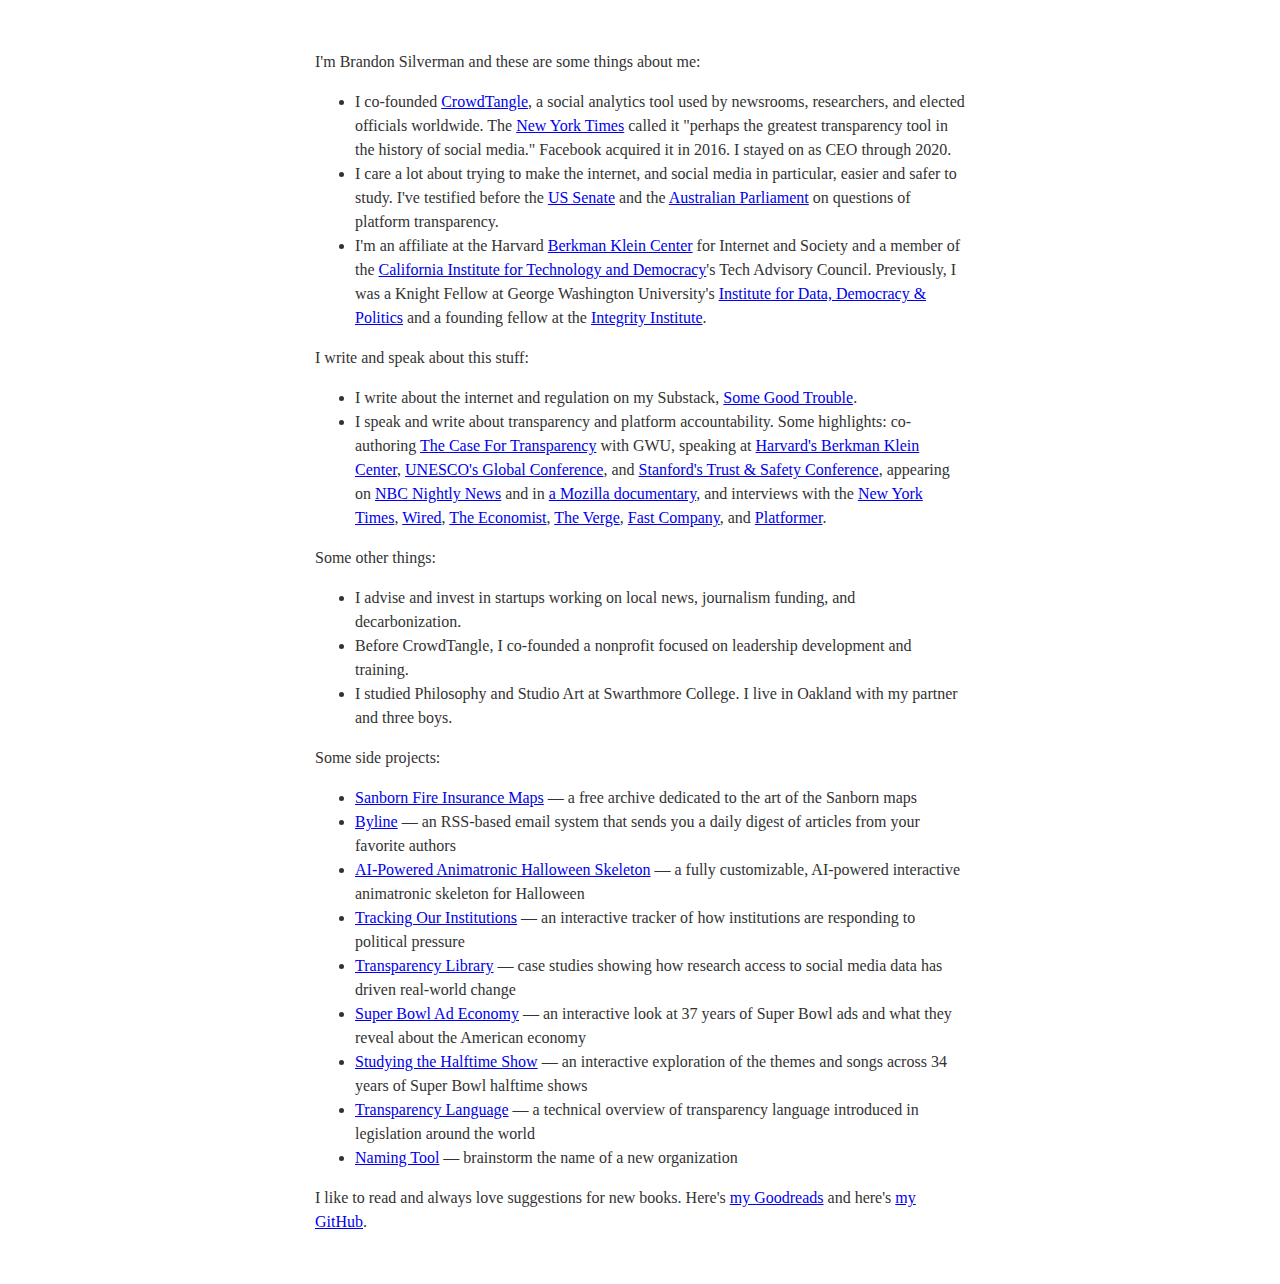
<file: index.html>
<!doctype html>
<html lang="en">
  <head>
    <meta charset="utf-8" />
    <meta name="viewport" content="width=device-width, initial-scale=1" />
    <meta name="description" content="Brandon Silverman — policy expert on social media, platform transparency, and internet regulation. Co-founder of CrowdTangle." />
    <meta property="og:title" content="Brandon Silverman" />
    <meta property="og:description" content="Policy expert on social media, platform transparency, and internet regulation. Co-founder of CrowdTangle." />
    <title>Brandon Silverman</title>
    <style>
      body {
        max-width: 650px;
        margin: 50px auto;
        padding: 0 10px;
        font-size: 16px;
        line-height: 1.5;
        color: #333;
      }
    </style>
  </head>
  <body>

    <p>I'm Brandon Silverman and these are some things about me:</p>
    <ul>
      <li>I co-founded <a href="https://brandonsilverman.com/crowdtangle/">CrowdTangle</a>, a social analytics tool used by newsrooms, researchers, and elected officials worldwide. The <a href="https://www.nytimes.com/2022/01/02/business/media/crowdtangle-facebook-brandon-silverman.html">New York Times</a> called it "perhaps the greatest transparency tool in the history of social media." Facebook acquired it in 2016. I stayed on as CEO through 2020.</li>
      <li>I care a lot about trying to make the internet, and social media in particular, easier and safer to study. I've testified before the <a href="https://www.judiciary.senate.gov/meetings/platform-transparency-understanding-the-impact-of-social-media">US Senate</a> and the <a href="https://www.aph.gov.au/Parliamentary_Business/Hansard/Hansard_Display?bid=committees/commrep/25634/&sid=0006">Australian Parliament</a> on questions of platform transparency.</li>
      <li>I'm an affiliate at the Harvard <a href="https://cyber.harvard.edu/">Berkman Klein Center</a> for Internet and Society and a member of the <a href="https://citd.tech/">California Institute for Technology and Democracy</a>'s Tech Advisory Council. Previously, I was a Knight Fellow at George Washington University's <a href="https://iddp.gwu.edu/">Institute for Data, Democracy & Politics</a> and a founding fellow at the <a href="https://integrityinstitute.org/">Integrity Institute</a>.</li>
    </ul>

    <p>I write and speak about this stuff:</p>
    <ul>
      <li>I write about the internet and regulation on my Substack, <a href="https://brandonsilverman.substack.com/">Some Good Trouble</a>.</li>
      <li>I speak and write about transparency and platform accountability. Some highlights: co-authoring <a href="https://iddp.gwu.edu/case-transparency">The Case For Transparency</a> with GWU, speaking at <a href="https://cyber.harvard.edu/events/future-social-media-transparency">Harvard's Berkman Klein Center</a>, <a href="https://www.youtube.com/watch?v=HTuf5DirDSY&list=PLWuYED1WVJIN2lb0GGhj65GNHGtxeEvA-&index=11">UNESCO's Global Conference</a>, and <a href="https://www.youtube.com/watch?v=TQyB9An0Wfg">Stanford's Trust & Safety Conference</a>, appearing on <a href="https://www.msnbc.com/andrea-mitchell-reports/watch/what-s-so-dangerous-about-tiktok-nbc-s-jacob-ward-talks-to-the-experts-167142981838">NBC Nightly News</a> and in <a href="https://www.youtube.com/watch?v=bNRwTz6lH04">a Mozilla documentary</a>, and interviews with the <a href="https://www.nytimes.com/2022/01/02/business/media/crowdtangle-facebook-brandon-silverman.html">New York Times</a>, <a href="https://www.wired.com/story/meta-kills-crucial-transparency-tool-worst-possible-time/">Wired</a>, <a href="https://www.economist.com/international/the-invasion-of-ukraine-is-not-the-first-social-media-war-but-it-is-the-most-viral/21808456">The Economist</a>, <a href="https://www.theverge.com/2022/5/5/23058139/meta-tiktok-youtube-senate-transparency-hearing-research-us-europe">The Verge</a>, <a href="https://www.fastcompany.com/91067850/crowdtangles-former-ceo-has-questions-about-metas-decision-to-close-the-research-tool-in-an-election-year">Fast Company</a>, and <a href="https://www.platformer.news/meta-crowdtangle-shutdown-dsa-platform-transparency/">Platformer</a>.</li>
    </ul>

    <p>Some other things:</p>
    <ul>
      <li>I advise and invest in startups working on local news, journalism funding, and decarbonization.</li>
      <li>Before CrowdTangle, I co-founded a nonprofit focused on leadership development and training.</li>
      <li>I studied Philosophy and Studio Art at Swarthmore College. I live in Oakland with my partner and three boys.</li>
    </ul>

    <p>Some side projects:</p>
    <ul>
      <li><a href="https://sanbornfiremaps.com/">Sanborn Fire Insurance Maps</a> — a free archive dedicated to the art of the Sanborn maps</li>
      <li><a href="https://www.joinbyline.com/">Byline</a> — an RSS-based email system that sends you a daily digest of articles from your favorite authors</li>
      <li><a href="https://github.com/brandonsilverman77/skeleton">AI-Powered Animatronic Halloween Skeleton</a> — a fully customizable, AI-powered interactive animatronic skeleton for Halloween</li>
      <li><a href="https://trackingourinstitutions.com/">Tracking Our Institutions</a> — an interactive tracker of how institutions are responding to political pressure</li>
      <li><a href="https://transparency-library.web.app/">Transparency Library</a> — case studies showing how research access to social media data has driven real-world change</li>
      <li><a href="https://brandonsilverman77.github.io/superbowlads/">Super Bowl Ad Economy</a> — an interactive look at 37 years of Super Bowl ads and what they reveal about the American economy</li>
      <li><a href="https://brandonsilverman77.github.io/halftime/">Studying the Halftime Show</a> — an interactive exploration of the themes and songs across 34 years of Super Bowl halftime shows</li>
      <li><a href="https://docs.google.com/document/d/1Y2CWktKcxy4yFL3vLhalQT4-psHPmCK_Id8bKFiknBQ/edit">Transparency Language</a> — a technical overview of transparency language introduced in legislation around the world</li>
      <li><a href="https://brandonsilverman77.github.io/namingmicrosite/">Naming Tool</a> — brainstorm the name of a new organization</li>
    </ul>

    <p>I like to read and always love suggestions for new books. Here's <a href="https://www.goodreads.com/review/list/159475">my Goodreads</a> and here's <a href="https://github.com/brandonsilverman77">my GitHub</a>.</p>

  </body>
</html>
</file>
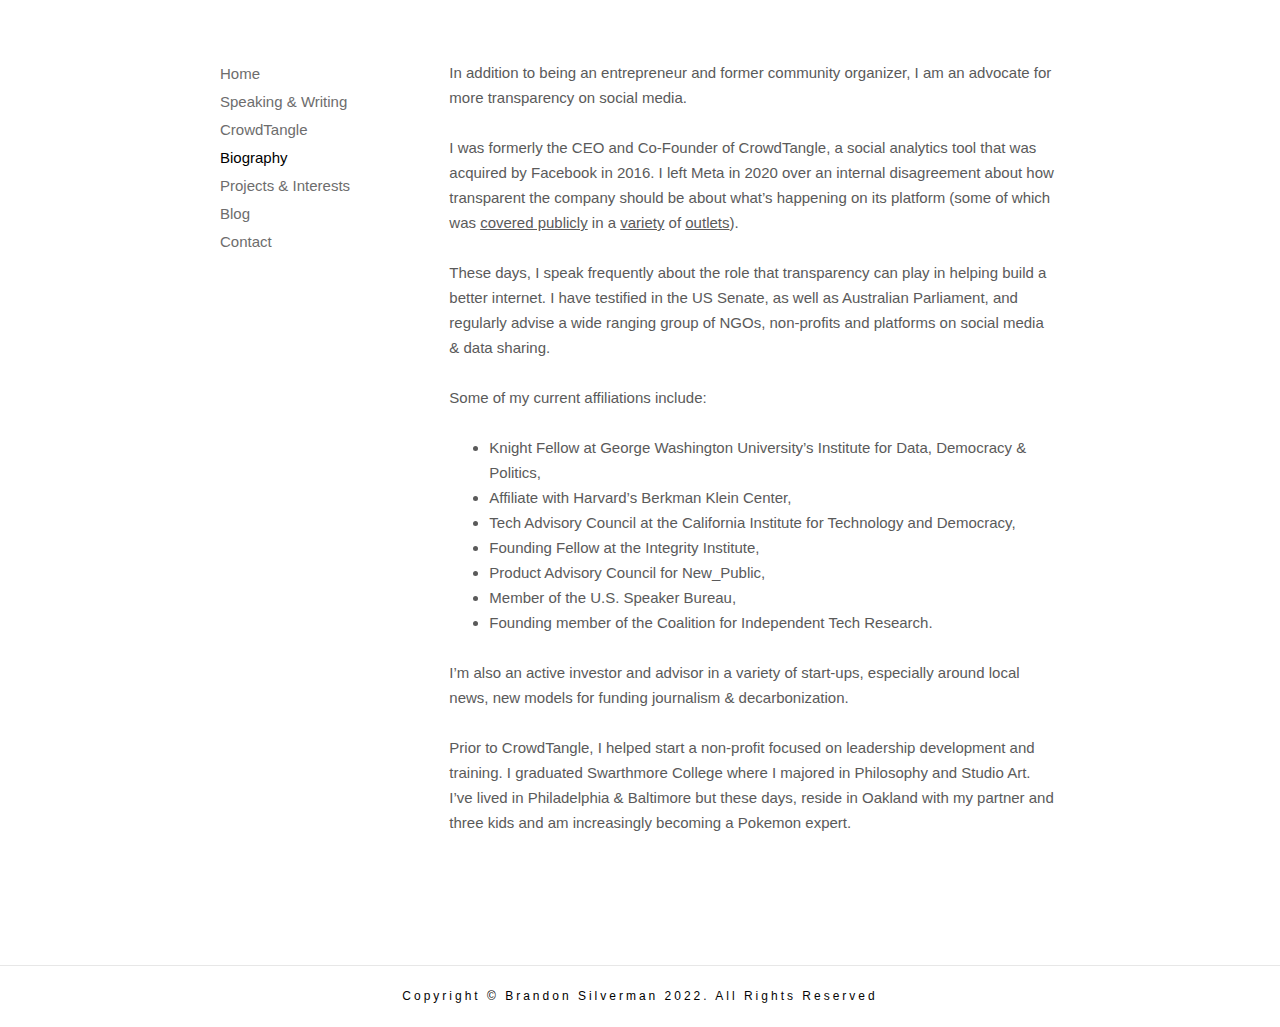
<file: biography/index.html>
<!doctype html>
<html lang="en-US">
<head>
	<meta charset="UTF-8">
		<meta name="viewport" content="width=device-width, initial-scale=1">
	<link rel="profile" href="https://gmpg.org/xfn/11">
	<title>Biography &#8211; brandon-silverman</title>
<meta name='robots' content='noindex, nofollow' />
<link rel="alternate" type="application/rss+xml" title="brandon-silverman &raquo; Feed" href="../feed/index.html" />
<link rel="alternate" type="application/rss+xml" title="brandon-silverman &raquo; Comments Feed" href="../comments/feed/index.html" />
<link rel="alternate" title="oEmbed (JSON)" type="application/json+oembed" href="https://brandonsilverman.com/wp-json/oembed/1.0/embed?url=https%3A%2F%2Fbrandonsilverman.com%2Fbiography%2F" />
<link rel="alternate" title="oEmbed (XML)" type="text/xml+oembed" href="https://brandonsilverman.com/wp-json/oembed/1.0/embed?url=https%3A%2F%2Fbrandonsilverman.com%2Fbiography%2F&#038;format=xml" />
<style id='wp-img-auto-sizes-contain-inline-css'>
img:is([sizes=auto i],[sizes^="auto," i]){contain-intrinsic-size:3000px 1500px}
/*# sourceURL=wp-img-auto-sizes-contain-inline-css */
</style>
<style id='wp-emoji-styles-inline-css'>

	img.wp-smiley, img.emoji {
		display: inline !important;
		border: none !important;
		box-shadow: none !important;
		height: 1em !important;
		width: 1em !important;
		margin: 0 0.07em !important;
		vertical-align: -0.1em !important;
		background: none !important;
		padding: 0 !important;
	}
/*# sourceURL=wp-emoji-styles-inline-css */
</style>
<link rel='stylesheet' id='wp-block-library-css' href='../wp-includes/css/dist/block-library/style.min.css@ver=6.9.1.css' media='all' />

<style id='classic-theme-styles-inline-css'>
/*! This file is auto-generated */
.wp-block-button__link{color:#fff;background-color:#32373c;border-radius:9999px;box-shadow:none;text-decoration:none;padding:calc(.667em + 2px) calc(1.333em + 2px);font-size:1.125em}.wp-block-file__button{background:#32373c;color:#fff;text-decoration:none}
/*# sourceURL=/wp-includes/css/classic-themes.min.css */
</style>
<style id='global-styles-inline-css'>
:root{--wp--preset--aspect-ratio--square: 1;--wp--preset--aspect-ratio--4-3: 4/3;--wp--preset--aspect-ratio--3-4: 3/4;--wp--preset--aspect-ratio--3-2: 3/2;--wp--preset--aspect-ratio--2-3: 2/3;--wp--preset--aspect-ratio--16-9: 16/9;--wp--preset--aspect-ratio--9-16: 9/16;--wp--preset--color--black: #000000;--wp--preset--color--cyan-bluish-gray: #abb8c3;--wp--preset--color--white: #ffffff;--wp--preset--color--pale-pink: #f78da7;--wp--preset--color--vivid-red: #cf2e2e;--wp--preset--color--luminous-vivid-orange: #ff6900;--wp--preset--color--luminous-vivid-amber: #fcb900;--wp--preset--color--light-green-cyan: #7bdcb5;--wp--preset--color--vivid-green-cyan: #00d084;--wp--preset--color--pale-cyan-blue: #8ed1fc;--wp--preset--color--vivid-cyan-blue: #0693e3;--wp--preset--color--vivid-purple: #9b51e0;--wp--preset--gradient--vivid-cyan-blue-to-vivid-purple: linear-gradient(135deg,rgb(6,147,227) 0%,rgb(155,81,224) 100%);--wp--preset--gradient--light-green-cyan-to-vivid-green-cyan: linear-gradient(135deg,rgb(122,220,180) 0%,rgb(0,208,130) 100%);--wp--preset--gradient--luminous-vivid-amber-to-luminous-vivid-orange: linear-gradient(135deg,rgb(252,185,0) 0%,rgb(255,105,0) 100%);--wp--preset--gradient--luminous-vivid-orange-to-vivid-red: linear-gradient(135deg,rgb(255,105,0) 0%,rgb(207,46,46) 100%);--wp--preset--gradient--very-light-gray-to-cyan-bluish-gray: linear-gradient(135deg,rgb(238,238,238) 0%,rgb(169,184,195) 100%);--wp--preset--gradient--cool-to-warm-spectrum: linear-gradient(135deg,rgb(74,234,220) 0%,rgb(151,120,209) 20%,rgb(207,42,186) 40%,rgb(238,44,130) 60%,rgb(251,105,98) 80%,rgb(254,248,76) 100%);--wp--preset--gradient--blush-light-purple: linear-gradient(135deg,rgb(255,206,236) 0%,rgb(152,150,240) 100%);--wp--preset--gradient--blush-bordeaux: linear-gradient(135deg,rgb(254,205,165) 0%,rgb(254,45,45) 50%,rgb(107,0,62) 100%);--wp--preset--gradient--luminous-dusk: linear-gradient(135deg,rgb(255,203,112) 0%,rgb(199,81,192) 50%,rgb(65,88,208) 100%);--wp--preset--gradient--pale-ocean: linear-gradient(135deg,rgb(255,245,203) 0%,rgb(182,227,212) 50%,rgb(51,167,181) 100%);--wp--preset--gradient--electric-grass: linear-gradient(135deg,rgb(202,248,128) 0%,rgb(113,206,126) 100%);--wp--preset--gradient--midnight: linear-gradient(135deg,rgb(2,3,129) 0%,rgb(40,116,252) 100%);--wp--preset--font-size--small: 13px;--wp--preset--font-size--medium: 20px;--wp--preset--font-size--large: 36px;--wp--preset--font-size--x-large: 42px;--wp--preset--spacing--20: 0.44rem;--wp--preset--spacing--30: 0.67rem;--wp--preset--spacing--40: 1rem;--wp--preset--spacing--50: 1.5rem;--wp--preset--spacing--60: 2.25rem;--wp--preset--spacing--70: 3.38rem;--wp--preset--spacing--80: 5.06rem;--wp--preset--shadow--natural: 6px 6px 9px rgba(0, 0, 0, 0.2);--wp--preset--shadow--deep: 12px 12px 50px rgba(0, 0, 0, 0.4);--wp--preset--shadow--sharp: 6px 6px 0px rgba(0, 0, 0, 0.2);--wp--preset--shadow--outlined: 6px 6px 0px -3px rgb(255, 255, 255), 6px 6px rgb(0, 0, 0);--wp--preset--shadow--crisp: 6px 6px 0px rgb(0, 0, 0);}:where(.is-layout-flex){gap: 0.5em;}:where(.is-layout-grid){gap: 0.5em;}body .is-layout-flex{display: flex;}.is-layout-flex{flex-wrap: wrap;align-items: center;}.is-layout-flex > :is(*, div){margin: 0;}body .is-layout-grid{display: grid;}.is-layout-grid > :is(*, div){margin: 0;}:where(.wp-block-columns.is-layout-flex){gap: 2em;}:where(.wp-block-columns.is-layout-grid){gap: 2em;}:where(.wp-block-post-template.is-layout-flex){gap: 1.25em;}:where(.wp-block-post-template.is-layout-grid){gap: 1.25em;}.has-black-color{color: var(--wp--preset--color--black) !important;}.has-cyan-bluish-gray-color{color: var(--wp--preset--color--cyan-bluish-gray) !important;}.has-white-color{color: var(--wp--preset--color--white) !important;}.has-pale-pink-color{color: var(--wp--preset--color--pale-pink) !important;}.has-vivid-red-color{color: var(--wp--preset--color--vivid-red) !important;}.has-luminous-vivid-orange-color{color: var(--wp--preset--color--luminous-vivid-orange) !important;}.has-luminous-vivid-amber-color{color: var(--wp--preset--color--luminous-vivid-amber) !important;}.has-light-green-cyan-color{color: var(--wp--preset--color--light-green-cyan) !important;}.has-vivid-green-cyan-color{color: var(--wp--preset--color--vivid-green-cyan) !important;}.has-pale-cyan-blue-color{color: var(--wp--preset--color--pale-cyan-blue) !important;}.has-vivid-cyan-blue-color{color: var(--wp--preset--color--vivid-cyan-blue) !important;}.has-vivid-purple-color{color: var(--wp--preset--color--vivid-purple) !important;}.has-black-background-color{background-color: var(--wp--preset--color--black) !important;}.has-cyan-bluish-gray-background-color{background-color: var(--wp--preset--color--cyan-bluish-gray) !important;}.has-white-background-color{background-color: var(--wp--preset--color--white) !important;}.has-pale-pink-background-color{background-color: var(--wp--preset--color--pale-pink) !important;}.has-vivid-red-background-color{background-color: var(--wp--preset--color--vivid-red) !important;}.has-luminous-vivid-orange-background-color{background-color: var(--wp--preset--color--luminous-vivid-orange) !important;}.has-luminous-vivid-amber-background-color{background-color: var(--wp--preset--color--luminous-vivid-amber) !important;}.has-light-green-cyan-background-color{background-color: var(--wp--preset--color--light-green-cyan) !important;}.has-vivid-green-cyan-background-color{background-color: var(--wp--preset--color--vivid-green-cyan) !important;}.has-pale-cyan-blue-background-color{background-color: var(--wp--preset--color--pale-cyan-blue) !important;}.has-vivid-cyan-blue-background-color{background-color: var(--wp--preset--color--vivid-cyan-blue) !important;}.has-vivid-purple-background-color{background-color: var(--wp--preset--color--vivid-purple) !important;}.has-black-border-color{border-color: var(--wp--preset--color--black) !important;}.has-cyan-bluish-gray-border-color{border-color: var(--wp--preset--color--cyan-bluish-gray) !important;}.has-white-border-color{border-color: var(--wp--preset--color--white) !important;}.has-pale-pink-border-color{border-color: var(--wp--preset--color--pale-pink) !important;}.has-vivid-red-border-color{border-color: var(--wp--preset--color--vivid-red) !important;}.has-luminous-vivid-orange-border-color{border-color: var(--wp--preset--color--luminous-vivid-orange) !important;}.has-luminous-vivid-amber-border-color{border-color: var(--wp--preset--color--luminous-vivid-amber) !important;}.has-light-green-cyan-border-color{border-color: var(--wp--preset--color--light-green-cyan) !important;}.has-vivid-green-cyan-border-color{border-color: var(--wp--preset--color--vivid-green-cyan) !important;}.has-pale-cyan-blue-border-color{border-color: var(--wp--preset--color--pale-cyan-blue) !important;}.has-vivid-cyan-blue-border-color{border-color: var(--wp--preset--color--vivid-cyan-blue) !important;}.has-vivid-purple-border-color{border-color: var(--wp--preset--color--vivid-purple) !important;}.has-vivid-cyan-blue-to-vivid-purple-gradient-background{background: var(--wp--preset--gradient--vivid-cyan-blue-to-vivid-purple) !important;}.has-light-green-cyan-to-vivid-green-cyan-gradient-background{background: var(--wp--preset--gradient--light-green-cyan-to-vivid-green-cyan) !important;}.has-luminous-vivid-amber-to-luminous-vivid-orange-gradient-background{background: var(--wp--preset--gradient--luminous-vivid-amber-to-luminous-vivid-orange) !important;}.has-luminous-vivid-orange-to-vivid-red-gradient-background{background: var(--wp--preset--gradient--luminous-vivid-orange-to-vivid-red) !important;}.has-very-light-gray-to-cyan-bluish-gray-gradient-background{background: var(--wp--preset--gradient--very-light-gray-to-cyan-bluish-gray) !important;}.has-cool-to-warm-spectrum-gradient-background{background: var(--wp--preset--gradient--cool-to-warm-spectrum) !important;}.has-blush-light-purple-gradient-background{background: var(--wp--preset--gradient--blush-light-purple) !important;}.has-blush-bordeaux-gradient-background{background: var(--wp--preset--gradient--blush-bordeaux) !important;}.has-luminous-dusk-gradient-background{background: var(--wp--preset--gradient--luminous-dusk) !important;}.has-pale-ocean-gradient-background{background: var(--wp--preset--gradient--pale-ocean) !important;}.has-electric-grass-gradient-background{background: var(--wp--preset--gradient--electric-grass) !important;}.has-midnight-gradient-background{background: var(--wp--preset--gradient--midnight) !important;}.has-small-font-size{font-size: var(--wp--preset--font-size--small) !important;}.has-medium-font-size{font-size: var(--wp--preset--font-size--medium) !important;}.has-large-font-size{font-size: var(--wp--preset--font-size--large) !important;}.has-x-large-font-size{font-size: var(--wp--preset--font-size--x-large) !important;}
/*# sourceURL=global-styles-inline-css */
</style>

<link rel='stylesheet' id='hello-elementor-css' href='../wp-content/themes/hello-elementor/style.min.css@ver=2.6.1.css' media='all' />
<link rel='stylesheet' id='hello-elementor-theme-style-css' href='../wp-content/themes/hello-elementor/theme.min.css@ver=2.6.1.css' media='all' />
<link rel='stylesheet' id='elementor-frontend-css' href='../wp-content/plugins/elementor/assets/css/frontend-lite.min.css@ver=3.8.0.css' media='all' />
<link rel='stylesheet' id='elementor-post-6-css' href='../wp-content/uploads/elementor/css/post-6.css@ver=1668685286.css' media='all' />
<link rel='stylesheet' id='elementor-icons-css' href='../wp-content/plugins/elementor/assets/lib/eicons/css/elementor-icons.min.css@ver=5.16.0.css' media='all' />
<link rel='stylesheet' id='elementor-pro-css' href='../wp-content/plugins/elementor-pro/assets/css/frontend-lite.min.css@ver=3.7.3.css' media='all' />
<link rel='stylesheet' id='elementor-post-12-css' href='../wp-content/uploads/elementor/css/post-12.css@ver=1748978926.css' media='all' />
<link rel='stylesheet' id='elementor-post-44-css' href='../wp-content/uploads/elementor/css/post-44.css@ver=1668685286.css' media='all' />
<link rel='stylesheet' id='hello-elementor-child-style-css' href='../wp-content/themes/hello-theme-child-master/style.css@ver=1.0.0.css' media='all' />
<link rel='stylesheet' id='google-fonts-1-css' href='https://fonts.googleapis.com/css?family=Roboto+Slab%3A100%2C100italic%2C200%2C200italic%2C300%2C300italic%2C400%2C400italic%2C500%2C500italic%2C600%2C600italic%2C700%2C700italic%2C800%2C800italic%2C900%2C900italic&#038;display=swap&#038;ver=6.9.1' media='all' />
<link rel='stylesheet' id='elementor-icons-shared-0-css' href='../wp-content/plugins/elementor/assets/lib/font-awesome/css/fontawesome.min.css@ver=5.15.3.css' media='all' />
<link rel='stylesheet' id='elementor-icons-fa-solid-css' href='../wp-content/plugins/elementor/assets/lib/font-awesome/css/solid.min.css@ver=5.15.3.css' media='all' />
<script src="../wp-includes/js/jquery/jquery.min.js@ver=3.7.1" id="jquery-core-js"></script>
<script src="../wp-includes/js/jquery/jquery-migrate.min.js@ver=3.4.1" id="jquery-migrate-js"></script>
<link rel="https://api.w.org/" href="../wp-json/index.html" /><link rel="alternate" title="JSON" type="application/json" href="https://brandonsilverman.com/wp-json/wp/v2/pages/12" /><link rel="EditURI" type="application/rsd+xml" title="RSD" href="../xmlrpc.php@rsd" />
<meta name="generator" content="WordPress 6.9.1" />
<link rel="canonical" href="index.html" />
<link rel='shortlink' href='https://brandonsilverman.com/?p=12' />
<link rel="icon" href="../wp-content/uploads/2022/11/fav.png" sizes="32x32" />
<link rel="icon" href="../wp-content/uploads/2022/11/fav.png" sizes="192x192" />
<link rel="apple-touch-icon" href="../wp-content/uploads/2022/11/fav.png" />
<meta name="msapplication-TileImage" content="https://brandonsilverman.com/wp-content/uploads/2022/11/fav.png" />
</head>
<body class="wp-singular page-template page-template-elementor_header_footer page page-id-12 wp-custom-logo wp-theme-hello-elementor wp-child-theme-hello-theme-child-master elementor-default elementor-template-full-width elementor-kit-6 elementor-page elementor-page-12">


<a class="skip-link screen-reader-text" href="index.html#content">
	Skip to content</a>

		<div data-elementor-type="wp-page" data-elementor-id="12" class="elementor elementor-12">
									<section class="elementor-section elementor-top-section elementor-element elementor-element-1a1aad1 elementor-section-boxed elementor-section-height-default elementor-section-height-default" data-id="1a1aad1" data-element_type="section">
						<div class="elementor-container elementor-column-gap-default">
					<div class="elementor-column elementor-col-33 elementor-top-column elementor-element elementor-element-6d4ea04" data-id="6d4ea04" data-element_type="column">
			<div class="elementor-widget-wrap elementor-element-populated">
								<div class="elementor-element elementor-element-fd1eab1 elementor-nav-menu--dropdown-mobile elementor-nav-menu--stretch elementor-nav-menu__text-align-center elementor-widget-mobile__width-auto sitebar elementor-nav-menu--toggle elementor-nav-menu--burger elementor-widget elementor-widget-global elementor-global-83 elementor-widget-nav-menu" data-id="fd1eab1" data-element_type="widget" data-settings="{&quot;layout&quot;:&quot;vertical&quot;,&quot;full_width&quot;:&quot;stretch&quot;,&quot;sticky&quot;:&quot;top&quot;,&quot;sticky_on&quot;:[&quot;mobile&quot;],&quot;sticky_offset_mobile&quot;:10,&quot;submenu_icon&quot;:{&quot;value&quot;:&quot;fas fa-caret-down&quot;,&quot;library&quot;:&quot;fa-solid&quot;},&quot;toggle&quot;:&quot;burger&quot;,&quot;sticky_offset&quot;:0,&quot;sticky_effects_offset&quot;:0}" data-widget_type="nav-menu.default">
				<div class="elementor-widget-container">
			<link rel="stylesheet" href="../wp-content/plugins/elementor-pro/assets/css/widget-nav-menu.min.css">			<nav migration_allowed="1" migrated="0" role="navigation" class="elementor-nav-menu--main elementor-nav-menu__container elementor-nav-menu--layout-vertical e--pointer-none">
				<ul id="menu-1-fd1eab1" class="elementor-nav-menu sm-vertical"><li class="menu-item menu-item-type-post_type menu-item-object-page menu-item-home menu-item-24"><a href="../index.html" class="elementor-item">Home</a></li>
<li class="menu-item menu-item-type-post_type menu-item-object-page menu-item-29"><a href="../public-speaking/index.html" class="elementor-item">Speaking &#038; Writing</a></li>
<li class="menu-item menu-item-type-post_type menu-item-object-page menu-item-26"><a href="../crowdtangle/index.html" class="elementor-item">CrowdTangle</a></li>
<li class="menu-item menu-item-type-post_type menu-item-object-page current-menu-item page_item page-item-12 current_page_item menu-item-25"><a href="index.html" aria-current="page" class="elementor-item elementor-item-active">Biography</a></li>
<li class="menu-item menu-item-type-post_type menu-item-object-page menu-item-27"><a href="../projects-interests/index.html" class="elementor-item">Projects &#038; Interests</a></li>
<li class="menu-item menu-item-type-post_type menu-item-object-page menu-item-28"><a href="../blog/index.html" class="elementor-item">Blog</a></li>
<li class="menu-item menu-item-type-post_type menu-item-object-page menu-item-30"><a href="../contact/index.html" class="elementor-item">Contact</a></li>
</ul>			</nav>
					<div class="elementor-menu-toggle" role="button" tabindex="0" aria-label="Menu Toggle" aria-expanded="false">
			<i aria-hidden="true" role="presentation" class="elementor-menu-toggle__icon--open eicon-menu-bar"></i><i aria-hidden="true" role="presentation" class="elementor-menu-toggle__icon--close eicon-close"></i>			<span class="elementor-screen-only">Menu</span>
		</div>
			<nav class="elementor-nav-menu--dropdown elementor-nav-menu__container" role="navigation" aria-hidden="true">
				<ul id="menu-2-fd1eab1" class="elementor-nav-menu sm-vertical"><li class="menu-item menu-item-type-post_type menu-item-object-page menu-item-home menu-item-24"><a href="../index.html" class="elementor-item" tabindex="-1">Home</a></li>
<li class="menu-item menu-item-type-post_type menu-item-object-page menu-item-29"><a href="../public-speaking/index.html" class="elementor-item" tabindex="-1">Speaking &#038; Writing</a></li>
<li class="menu-item menu-item-type-post_type menu-item-object-page menu-item-26"><a href="../crowdtangle/index.html" class="elementor-item" tabindex="-1">CrowdTangle</a></li>
<li class="menu-item menu-item-type-post_type menu-item-object-page current-menu-item page_item page-item-12 current_page_item menu-item-25"><a href="index.html" aria-current="page" class="elementor-item elementor-item-active" tabindex="-1">Biography</a></li>
<li class="menu-item menu-item-type-post_type menu-item-object-page menu-item-27"><a href="../projects-interests/index.html" class="elementor-item" tabindex="-1">Projects &#038; Interests</a></li>
<li class="menu-item menu-item-type-post_type menu-item-object-page menu-item-28"><a href="../blog/index.html" class="elementor-item" tabindex="-1">Blog</a></li>
<li class="menu-item menu-item-type-post_type menu-item-object-page menu-item-30"><a href="../contact/index.html" class="elementor-item" tabindex="-1">Contact</a></li>
</ul>			</nav>
				</div>
				</div>
					</div>
		</div>
				<div class="elementor-column elementor-col-66 elementor-top-column elementor-element elementor-element-bced462" data-id="bced462" data-element_type="column">
			<div class="elementor-widget-wrap elementor-element-populated">
								<div class="elementor-element elementor-element-8535e27 elementor-widget elementor-widget-text-editor" data-id="8535e27" data-element_type="widget" data-widget_type="text-editor.default">
				<div class="elementor-widget-container">
			<style>/*! elementor - v3.8.0 - 30-10-2022 */
.elementor-widget-text-editor.elementor-drop-cap-view-stacked .elementor-drop-cap{background-color:#818a91;color:#fff}.elementor-widget-text-editor.elementor-drop-cap-view-framed .elementor-drop-cap{color:#818a91;border:3px solid;background-color:transparent}.elementor-widget-text-editor:not(.elementor-drop-cap-view-default) .elementor-drop-cap{margin-top:8px}.elementor-widget-text-editor:not(.elementor-drop-cap-view-default) .elementor-drop-cap-letter{width:1em;height:1em}.elementor-widget-text-editor .elementor-drop-cap{float:left;text-align:center;line-height:1;font-size:50px}.elementor-widget-text-editor .elementor-drop-cap-letter{display:inline-block}</style>				<p>In addition to being an entrepreneur and former community organizer, I am an advocate for more transparency on social media.&nbsp;</p>
<p><br></p>
<p><span style="color: var( --e-global-color-text ); font-family: var( --e-global-typography-text-font-family ), Sans-serif; font-size: var( --e-global-typography-text-font-size ); font-weight: var( --e-global-typography-text-font-weight );">I was formerly the CEO and Co-Founder of CrowdTangle, a social analytics tool that was acquired by Facebook in 2016. I left Meta in 2020 over an internal disagreement about how transparent the company should be about what&#8217;s happening on its platform (some of which was </span><a href="https://www.nytimes.com/2021/07/14/technology/facebook-data.html" style="background-color: rgb(255, 255, 255); font-family: var( --e-global-typography-text-font-family ), Sans-serif; font-size: var( --e-global-typography-text-font-size ); font-weight: var( --e-global-typography-text-font-weight );">covered publicly</a><span style="color: var( --e-global-color-text ); font-family: var( --e-global-typography-text-font-family ), Sans-serif; font-size: var( --e-global-typography-text-font-size ); font-weight: var( --e-global-typography-text-font-weight );">&nbsp;in a </span><a href="https://www.theverge.com/2021/10/6/22713109/facebook-crowdtangle-founder-brandon-silverman-leaves" style="background-color: rgb(255, 255, 255); font-family: var( --e-global-typography-text-font-family ), Sans-serif; font-size: var( --e-global-typography-text-font-size ); font-weight: var( --e-global-typography-text-font-weight );">variety</a><span style="color: var( --e-global-color-text ); font-family: var( --e-global-typography-text-font-family ), Sans-serif; font-size: var( --e-global-typography-text-font-size ); font-weight: var( --e-global-typography-text-font-weight );"> of </span><a href="https://www.cnbc.com/2021/12/23/here-are-facebooks-most-notable-executive-departures-in-2021.html" style="background-color: rgb(255, 255, 255); font-family: var( --e-global-typography-text-font-family ), Sans-serif; font-size: var( --e-global-typography-text-font-size ); font-weight: var( --e-global-typography-text-font-weight );">outlets</a><span style="color: var( --e-global-color-text ); font-family: var( --e-global-typography-text-font-family ), Sans-serif; font-size: var( --e-global-typography-text-font-size ); font-weight: var( --e-global-typography-text-font-weight );">).&nbsp;</span></p>
<p><span style="color: var( --e-global-color-text ); font-family: var( --e-global-typography-text-font-family ), Sans-serif; font-size: var( --e-global-typography-text-font-size ); font-weight: var( --e-global-typography-text-font-weight );"><br></span></p>
<p></p>
<p>These days, I speak frequently about the role that transparency can play in helping build a better internet. I have testified in the US Senate, as well as Australian Parliament, and regularly advise a wide ranging group of NGOs, non-profits and platforms on social media &amp; data sharing.&nbsp;</p>
<p><br></p>
<p></p>
<p>Some of my current affiliations include:</p>
<p><br></p>
<p></p>
<ul>
<li>Knight Fellow at George Washington University&#8217;s Institute for Data, Democracy &amp; Politics,</li>
<li>Affiliate with Harvard&#8217;s Berkman Klein Center,</li>
<li>Tech Advisory Council at the California Institute for Technology and Democracy,&nbsp;</li>
<li>Founding Fellow at the Integrity Institute,</li>
<li style="font-size: 15px;">Product Advisory Council for New_Public,</li>
<li>Member of the U.S. Speaker Bureau,</li>
<li>Founding member of the Coalition for Independent Tech Research.</li>
</ul>
<p><br></p>
<p>I&#8217;m also an active investor and advisor in a variety of start-ups, especially around local news, new models for funding journalism &amp; decarbonization.&nbsp;</p>
<p><span style="color: var( --e-global-color-text ); font-family: var( --e-global-typography-text-font-family ), Sans-serif; font-size: var( --e-global-typography-text-font-size ); font-weight: var( --e-global-typography-text-font-weight );">&nbsp;</span></p>
<p><span style="color: var( --e-global-color-text ); font-family: var( --e-global-typography-text-font-family ), Sans-serif; font-size: var( --e-global-typography-text-font-size ); font-weight: var( --e-global-typography-text-font-weight );">Prior to CrowdTangle, I helped start a non-profit focused on leadership development and training.&nbsp;</span><span style="color: var( --e-global-color-text ); font-family: var( --e-global-typography-text-font-family ), Sans-serif; font-size: var( --e-global-typography-text-font-size ); font-weight: var( --e-global-typography-text-font-weight );">I graduated Swarthmore College where I majored in Philosophy and Studio Art. I&#8217;ve lived in Philadelphia &amp; Baltimore but these days, reside in</span><span style="color: var( --e-global-color-text ); font-family: var( --e-global-typography-text-font-family ), Sans-serif; font-size: var( --e-global-typography-text-font-size ); font-weight: var( --e-global-typography-text-font-weight );">&nbsp;Oakland with my partner and three kids and am increasingly becoming a Pokemon expert.&nbsp;</span></p>
<p><span style="color: var( --e-global-color-text ); font-family: var( --e-global-typography-text-font-family ), Sans-serif; font-size: var( --e-global-typography-text-font-size ); font-weight: var( --e-global-typography-text-font-weight );">&nbsp;</span></p>
<p><span style="color: var( --e-global-color-text ); font-family: var( --e-global-typography-text-font-family ), Sans-serif; font-size: var( --e-global-typography-text-font-size ); font-weight: var( --e-global-typography-text-font-weight );">&nbsp;</span></p>						</div>
				</div>
					</div>
		</div>
							</div>
		</section>
							</div>
				<div data-elementor-type="footer" data-elementor-id="44" class="elementor elementor-44 elementor-location-footer">
								<section class="elementor-section elementor-top-section elementor-element elementor-element-e65eb57 footer elementor-section-boxed elementor-section-height-default elementor-section-height-default" data-id="e65eb57" data-element_type="section">
						<div class="elementor-container elementor-column-gap-default">
					<div class="elementor-column elementor-col-100 elementor-top-column elementor-element elementor-element-8c70381" data-id="8c70381" data-element_type="column">
			<div class="elementor-widget-wrap elementor-element-populated">
								<div class="elementor-element elementor-element-3c33a3d elementor-widget elementor-widget-text-editor" data-id="3c33a3d" data-element_type="widget" data-widget_type="text-editor.default">
				<div class="elementor-widget-container">
							<p>Copyright © <a href="../index.html">brandon Silverman 2022</a>. All rights reserved</p>						</div>
				</div>
					</div>
		</div>
							</div>
		</section>
						</div>
		
<script type="speculationrules">
{"prefetch":[{"source":"document","where":{"and":[{"href_matches":"/*"},{"not":{"href_matches":["/wp-*.php","/wp-admin/*","/wp-content/uploads/*","/wp-content/*","/wp-content/plugins/*","/wp-content/themes/hello-theme-child-master/*","/wp-content/themes/hello-elementor/*","/*\\?(.+)"]}},{"not":{"selector_matches":"a[rel~=\"nofollow\"]"}},{"not":{"selector_matches":".no-prefetch, .no-prefetch a"}}]},"eagerness":"conservative"}]}
</script>
<script src="../wp-content/themes/hello-elementor/assets/js/hello-frontend.min.js@ver=1.0.0" id="hello-theme-frontend-js"></script>
<script src="../wp-content/plugins/elementor-pro/assets/lib/smartmenus/jquery.smartmenus.min.js@ver=1.0.1" id="smartmenus-js"></script>
<script src="../wp-content/plugins/elementor-pro/assets/js/webpack-pro.runtime.min.js@ver=3.7.3" id="elementor-pro-webpack-runtime-js"></script>
<script src="../wp-content/plugins/elementor/assets/js/webpack.runtime.min.js@ver=3.8.0" id="elementor-webpack-runtime-js"></script>
<script src="../wp-content/plugins/elementor/assets/js/frontend-modules.min.js@ver=3.8.0" id="elementor-frontend-modules-js"></script>
<script src="../wp-includes/js/dist/hooks.min.js@ver=dd5603f07f9220ed27f1" id="wp-hooks-js"></script>
<script src="../wp-includes/js/dist/i18n.min.js@ver=c26c3dc7bed366793375" id="wp-i18n-js"></script>
<script id="wp-i18n-js-after">
wp.i18n.setLocaleData( { 'text direction\u0004ltr': [ 'ltr' ] } );
//# sourceURL=wp-i18n-js-after
</script>
<script id="elementor-pro-frontend-js-before">
var ElementorProFrontendConfig = {"ajaxurl":"https:\/\/brandonsilverman.com\/wp-admin\/admin-ajax.php","nonce":"0a7be296cf","urls":{"assets":"https:\/\/brandonsilverman.com\/wp-content\/plugins\/elementor-pro\/assets\/","rest":"https:\/\/brandonsilverman.com\/wp-json\/"},"shareButtonsNetworks":{"facebook":{"title":"Facebook","has_counter":true},"twitter":{"title":"Twitter"},"linkedin":{"title":"LinkedIn","has_counter":true},"pinterest":{"title":"Pinterest","has_counter":true},"reddit":{"title":"Reddit","has_counter":true},"vk":{"title":"VK","has_counter":true},"odnoklassniki":{"title":"OK","has_counter":true},"tumblr":{"title":"Tumblr"},"digg":{"title":"Digg"},"skype":{"title":"Skype"},"stumbleupon":{"title":"StumbleUpon","has_counter":true},"mix":{"title":"Mix"},"telegram":{"title":"Telegram"},"pocket":{"title":"Pocket","has_counter":true},"xing":{"title":"XING","has_counter":true},"whatsapp":{"title":"WhatsApp"},"email":{"title":"Email"},"print":{"title":"Print"}},"facebook_sdk":{"lang":"en_US","app_id":""},"lottie":{"defaultAnimationUrl":"https:\/\/brandonsilverman.com\/wp-content\/plugins\/elementor-pro\/modules\/lottie\/assets\/animations\/default.json"}};
//# sourceURL=elementor-pro-frontend-js-before
</script>
<script src="../wp-content/plugins/elementor-pro/assets/js/frontend.min.js@ver=3.7.3" id="elementor-pro-frontend-js"></script>
<script src="../wp-content/plugins/elementor/assets/lib/waypoints/waypoints.min.js@ver=4.0.2" id="elementor-waypoints-js"></script>
<script src="../wp-includes/js/jquery/ui/core.min.js@ver=1.13.3" id="jquery-ui-core-js"></script>
<script id="elementor-frontend-js-before">
var elementorFrontendConfig = {"environmentMode":{"edit":false,"wpPreview":false,"isScriptDebug":false},"i18n":{"shareOnFacebook":"Share on Facebook","shareOnTwitter":"Share on Twitter","pinIt":"Pin it","download":"Download","downloadImage":"Download image","fullscreen":"Fullscreen","zoom":"Zoom","share":"Share","playVideo":"Play Video","previous":"Previous","next":"Next","close":"Close"},"is_rtl":false,"breakpoints":{"xs":0,"sm":480,"md":768,"lg":1025,"xl":1440,"xxl":1600},"responsive":{"breakpoints":{"mobile":{"label":"Mobile","value":767,"default_value":767,"direction":"max","is_enabled":true},"mobile_extra":{"label":"Mobile Extra","value":880,"default_value":880,"direction":"max","is_enabled":false},"tablet":{"label":"Tablet","value":1024,"default_value":1024,"direction":"max","is_enabled":true},"tablet_extra":{"label":"Tablet Extra","value":1200,"default_value":1200,"direction":"max","is_enabled":false},"laptop":{"label":"Laptop","value":1366,"default_value":1366,"direction":"max","is_enabled":false},"widescreen":{"label":"Widescreen","value":2400,"default_value":2400,"direction":"min","is_enabled":false}}},"version":"3.8.0","is_static":false,"experimentalFeatures":{"e_dom_optimization":true,"e_optimized_assets_loading":true,"e_optimized_css_loading":true,"a11y_improvements":true,"additional_custom_breakpoints":true,"e_import_export":true,"e_hidden_wordpress_widgets":true,"theme_builder_v2":true,"hello-theme-header-footer":true,"landing-pages":true,"elements-color-picker":true,"favorite-widgets":true,"admin-top-bar":true,"page-transitions":true,"notes":true,"form-submissions":true,"e_scroll_snap":true},"urls":{"assets":"https:\/\/brandonsilverman.com\/wp-content\/plugins\/elementor\/assets\/"},"settings":{"page":[],"editorPreferences":[]},"kit":{"active_breakpoints":["viewport_mobile","viewport_tablet"],"global_image_lightbox":"yes","lightbox_enable_counter":"yes","lightbox_enable_fullscreen":"yes","lightbox_enable_zoom":"yes","lightbox_enable_share":"yes","lightbox_title_src":"title","lightbox_description_src":"description","hello_header_logo_type":"logo","hello_header_menu_layout":"horizontal","hello_footer_logo_type":"logo"},"post":{"id":12,"title":"Biography%20%E2%80%93%20brandon-silverman","excerpt":"","featuredImage":false}};
//# sourceURL=elementor-frontend-js-before
</script>
<script src="../wp-content/plugins/elementor/assets/js/frontend.min.js@ver=3.8.0" id="elementor-frontend-js"></script>
<script src="../wp-content/plugins/elementor-pro/assets/js/elements-handlers.min.js@ver=3.7.3" id="pro-elements-handlers-js"></script>
<script src="../wp-content/plugins/elementor-pro/assets/lib/sticky/jquery.sticky.min.js@ver=3.7.3" id="e-sticky-js"></script>
<script src="../wp-includes/js/underscore.min.js@ver=1.13.7" id="underscore-js"></script>
<script id="wp-util-js-extra">
var _wpUtilSettings = {"ajax":{"url":"/wp-admin/admin-ajax.php"}};
//# sourceURL=wp-util-js-extra
</script>
<script src="../wp-includes/js/wp-util.min.js@ver=6.9.1" id="wp-util-js"></script>
<script id="wpforms-elementor-js-extra">
var wpformsElementorVars = {"captcha_provider":"recaptcha","recaptcha_type":"v2"};
//# sourceURL=wpforms-elementor-js-extra
</script>
<script src="../wp-content/plugins/wpforms-lite/assets/js/integrations/elementor/frontend.min.js@ver=1.7.7.2" id="wpforms-elementor-js"></script>
<script id="wp-emoji-settings" type="application/json">
{"baseUrl":"https://s.w.org/images/core/emoji/17.0.2/72x72/","ext":".png","svgUrl":"https://s.w.org/images/core/emoji/17.0.2/svg/","svgExt":".svg","source":{"concatemoji":"https://brandonsilverman.com/wp-includes/js/wp-emoji-release.min.js?ver=6.9.1"}}
</script>
<script type="module">
/*! This file is auto-generated */
const a=JSON.parse(document.getElementById("wp-emoji-settings").textContent),o=(window._wpemojiSettings=a,"wpEmojiSettingsSupports"),s=["flag","emoji"];function i(e){try{var t={supportTests:e,timestamp:(new Date).valueOf()};sessionStorage.setItem(o,JSON.stringify(t))}catch(e){}}function c(e,t,n){e.clearRect(0,0,e.canvas.width,e.canvas.height),e.fillText(t,0,0);t=new Uint32Array(e.getImageData(0,0,e.canvas.width,e.canvas.height).data);e.clearRect(0,0,e.canvas.width,e.canvas.height),e.fillText(n,0,0);const a=new Uint32Array(e.getImageData(0,0,e.canvas.width,e.canvas.height).data);return t.every((e,t)=>e===a[t])}function p(e,t){e.clearRect(0,0,e.canvas.width,e.canvas.height),e.fillText(t,0,0);var n=e.getImageData(16,16,1,1);for(let e=0;e<n.data.length;e++)if(0!==n.data[e])return!1;return!0}function u(e,t,n,a){switch(t){case"flag":return n(e,"\ud83c\udff3\ufe0f\u200d\u26a7\ufe0f","\ud83c\udff3\ufe0f\u200b\u26a7\ufe0f")?!1:!n(e,"\ud83c\udde8\ud83c\uddf6","\ud83c\udde8\u200b\ud83c\uddf6")&&!n(e,"\ud83c\udff4\udb40\udc67\udb40\udc62\udb40\udc65\udb40\udc6e\udb40\udc67\udb40\udc7f","\ud83c\udff4\u200b\udb40\udc67\u200b\udb40\udc62\u200b\udb40\udc65\u200b\udb40\udc6e\u200b\udb40\udc67\u200b\udb40\udc7f");case"emoji":return!a(e,"\ud83e\u1fac8")}return!1}function f(e,t,n,a){let r;const o=(r="undefined"!=typeof WorkerGlobalScope&&self instanceof WorkerGlobalScope?new OffscreenCanvas(300,150):document.createElement("canvas")).getContext("2d",{willReadFrequently:!0}),s=(o.textBaseline="top",o.font="600 32px Arial",{});return e.forEach(e=>{s[e]=t(o,e,n,a)}),s}function r(e){var t=document.createElement("script");t.src=e,t.defer=!0,document.head.appendChild(t)}a.supports={everything:!0,everythingExceptFlag:!0},new Promise(t=>{let n=function(){try{var e=JSON.parse(sessionStorage.getItem(o));if("object"==typeof e&&"number"==typeof e.timestamp&&(new Date).valueOf()<e.timestamp+604800&&"object"==typeof e.supportTests)return e.supportTests}catch(e){}return null}();if(!n){if("undefined"!=typeof Worker&&"undefined"!=typeof OffscreenCanvas&&"undefined"!=typeof URL&&URL.createObjectURL&&"undefined"!=typeof Blob)try{var e="postMessage("+f.toString()+"("+[JSON.stringify(s),u.toString(),c.toString(),p.toString()].join(",")+"));",a=new Blob([e],{type:"text/javascript"});const r=new Worker(URL.createObjectURL(a),{name:"wpTestEmojiSupports"});return void(r.onmessage=e=>{i(n=e.data),r.terminate(),t(n)})}catch(e){}i(n=f(s,u,c,p))}t(n)}).then(e=>{for(const n in e)a.supports[n]=e[n],a.supports.everything=a.supports.everything&&a.supports[n],"flag"!==n&&(a.supports.everythingExceptFlag=a.supports.everythingExceptFlag&&a.supports[n]);var t;a.supports.everythingExceptFlag=a.supports.everythingExceptFlag&&!a.supports.flag,a.supports.everything||((t=a.source||{}).concatemoji?r(t.concatemoji):t.wpemoji&&t.twemoji&&(r(t.twemoji),r(t.wpemoji)))});
//# sourceURL=https://brandonsilverman.com/wp-includes/js/wp-emoji-loader.min.js
</script>

</body>
</html>

<!--
Performance optimized by W3 Total Cache. Learn more: https://www.boldgrid.com/w3-total-cache/


Served from: brandonsilverman.com @ 2026-02-23 18:17:30 by W3 Total Cache
-->
</file>
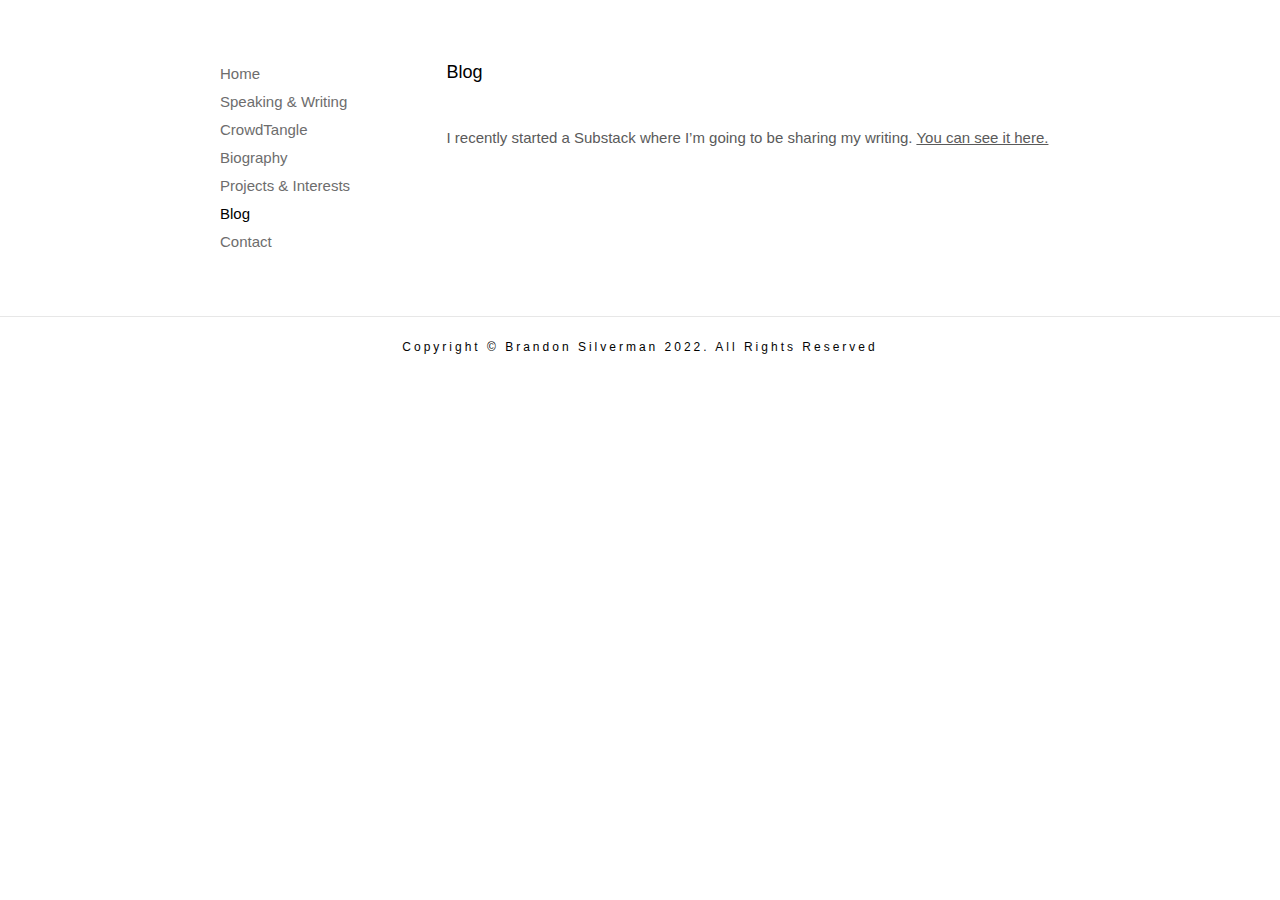
<file: blog/index.html>
<!doctype html>
<html lang="en-US">
<head>
	<meta charset="UTF-8">
		<meta name="viewport" content="width=device-width, initial-scale=1">
	<link rel="profile" href="https://gmpg.org/xfn/11">
	<title>Blog &#8211; brandon-silverman</title>
<meta name='robots' content='noindex, nofollow' />
<link rel="alternate" type="application/rss+xml" title="brandon-silverman &raquo; Feed" href="../feed/index.html" />
<link rel="alternate" type="application/rss+xml" title="brandon-silverman &raquo; Comments Feed" href="../comments/feed/index.html" />
<link rel="alternate" title="oEmbed (JSON)" type="application/json+oembed" href="https://brandonsilverman.com/wp-json/oembed/1.0/embed?url=https%3A%2F%2Fbrandonsilverman.com%2Fblog%2F" />
<link rel="alternate" title="oEmbed (XML)" type="text/xml+oembed" href="https://brandonsilverman.com/wp-json/oembed/1.0/embed?url=https%3A%2F%2Fbrandonsilverman.com%2Fblog%2F&#038;format=xml" />
<style id='wp-img-auto-sizes-contain-inline-css'>
img:is([sizes=auto i],[sizes^="auto," i]){contain-intrinsic-size:3000px 1500px}
/*# sourceURL=wp-img-auto-sizes-contain-inline-css */
</style>
<style id='wp-emoji-styles-inline-css'>

	img.wp-smiley, img.emoji {
		display: inline !important;
		border: none !important;
		box-shadow: none !important;
		height: 1em !important;
		width: 1em !important;
		margin: 0 0.07em !important;
		vertical-align: -0.1em !important;
		background: none !important;
		padding: 0 !important;
	}
/*# sourceURL=wp-emoji-styles-inline-css */
</style>
<link rel='stylesheet' id='wp-block-library-css' href='../wp-includes/css/dist/block-library/style.min.css@ver=6.9.1.css' media='all' />

<style id='classic-theme-styles-inline-css'>
/*! This file is auto-generated */
.wp-block-button__link{color:#fff;background-color:#32373c;border-radius:9999px;box-shadow:none;text-decoration:none;padding:calc(.667em + 2px) calc(1.333em + 2px);font-size:1.125em}.wp-block-file__button{background:#32373c;color:#fff;text-decoration:none}
/*# sourceURL=/wp-includes/css/classic-themes.min.css */
</style>
<style id='global-styles-inline-css'>
:root{--wp--preset--aspect-ratio--square: 1;--wp--preset--aspect-ratio--4-3: 4/3;--wp--preset--aspect-ratio--3-4: 3/4;--wp--preset--aspect-ratio--3-2: 3/2;--wp--preset--aspect-ratio--2-3: 2/3;--wp--preset--aspect-ratio--16-9: 16/9;--wp--preset--aspect-ratio--9-16: 9/16;--wp--preset--color--black: #000000;--wp--preset--color--cyan-bluish-gray: #abb8c3;--wp--preset--color--white: #ffffff;--wp--preset--color--pale-pink: #f78da7;--wp--preset--color--vivid-red: #cf2e2e;--wp--preset--color--luminous-vivid-orange: #ff6900;--wp--preset--color--luminous-vivid-amber: #fcb900;--wp--preset--color--light-green-cyan: #7bdcb5;--wp--preset--color--vivid-green-cyan: #00d084;--wp--preset--color--pale-cyan-blue: #8ed1fc;--wp--preset--color--vivid-cyan-blue: #0693e3;--wp--preset--color--vivid-purple: #9b51e0;--wp--preset--gradient--vivid-cyan-blue-to-vivid-purple: linear-gradient(135deg,rgb(6,147,227) 0%,rgb(155,81,224) 100%);--wp--preset--gradient--light-green-cyan-to-vivid-green-cyan: linear-gradient(135deg,rgb(122,220,180) 0%,rgb(0,208,130) 100%);--wp--preset--gradient--luminous-vivid-amber-to-luminous-vivid-orange: linear-gradient(135deg,rgb(252,185,0) 0%,rgb(255,105,0) 100%);--wp--preset--gradient--luminous-vivid-orange-to-vivid-red: linear-gradient(135deg,rgb(255,105,0) 0%,rgb(207,46,46) 100%);--wp--preset--gradient--very-light-gray-to-cyan-bluish-gray: linear-gradient(135deg,rgb(238,238,238) 0%,rgb(169,184,195) 100%);--wp--preset--gradient--cool-to-warm-spectrum: linear-gradient(135deg,rgb(74,234,220) 0%,rgb(151,120,209) 20%,rgb(207,42,186) 40%,rgb(238,44,130) 60%,rgb(251,105,98) 80%,rgb(254,248,76) 100%);--wp--preset--gradient--blush-light-purple: linear-gradient(135deg,rgb(255,206,236) 0%,rgb(152,150,240) 100%);--wp--preset--gradient--blush-bordeaux: linear-gradient(135deg,rgb(254,205,165) 0%,rgb(254,45,45) 50%,rgb(107,0,62) 100%);--wp--preset--gradient--luminous-dusk: linear-gradient(135deg,rgb(255,203,112) 0%,rgb(199,81,192) 50%,rgb(65,88,208) 100%);--wp--preset--gradient--pale-ocean: linear-gradient(135deg,rgb(255,245,203) 0%,rgb(182,227,212) 50%,rgb(51,167,181) 100%);--wp--preset--gradient--electric-grass: linear-gradient(135deg,rgb(202,248,128) 0%,rgb(113,206,126) 100%);--wp--preset--gradient--midnight: linear-gradient(135deg,rgb(2,3,129) 0%,rgb(40,116,252) 100%);--wp--preset--font-size--small: 13px;--wp--preset--font-size--medium: 20px;--wp--preset--font-size--large: 36px;--wp--preset--font-size--x-large: 42px;--wp--preset--spacing--20: 0.44rem;--wp--preset--spacing--30: 0.67rem;--wp--preset--spacing--40: 1rem;--wp--preset--spacing--50: 1.5rem;--wp--preset--spacing--60: 2.25rem;--wp--preset--spacing--70: 3.38rem;--wp--preset--spacing--80: 5.06rem;--wp--preset--shadow--natural: 6px 6px 9px rgba(0, 0, 0, 0.2);--wp--preset--shadow--deep: 12px 12px 50px rgba(0, 0, 0, 0.4);--wp--preset--shadow--sharp: 6px 6px 0px rgba(0, 0, 0, 0.2);--wp--preset--shadow--outlined: 6px 6px 0px -3px rgb(255, 255, 255), 6px 6px rgb(0, 0, 0);--wp--preset--shadow--crisp: 6px 6px 0px rgb(0, 0, 0);}:where(.is-layout-flex){gap: 0.5em;}:where(.is-layout-grid){gap: 0.5em;}body .is-layout-flex{display: flex;}.is-layout-flex{flex-wrap: wrap;align-items: center;}.is-layout-flex > :is(*, div){margin: 0;}body .is-layout-grid{display: grid;}.is-layout-grid > :is(*, div){margin: 0;}:where(.wp-block-columns.is-layout-flex){gap: 2em;}:where(.wp-block-columns.is-layout-grid){gap: 2em;}:where(.wp-block-post-template.is-layout-flex){gap: 1.25em;}:where(.wp-block-post-template.is-layout-grid){gap: 1.25em;}.has-black-color{color: var(--wp--preset--color--black) !important;}.has-cyan-bluish-gray-color{color: var(--wp--preset--color--cyan-bluish-gray) !important;}.has-white-color{color: var(--wp--preset--color--white) !important;}.has-pale-pink-color{color: var(--wp--preset--color--pale-pink) !important;}.has-vivid-red-color{color: var(--wp--preset--color--vivid-red) !important;}.has-luminous-vivid-orange-color{color: var(--wp--preset--color--luminous-vivid-orange) !important;}.has-luminous-vivid-amber-color{color: var(--wp--preset--color--luminous-vivid-amber) !important;}.has-light-green-cyan-color{color: var(--wp--preset--color--light-green-cyan) !important;}.has-vivid-green-cyan-color{color: var(--wp--preset--color--vivid-green-cyan) !important;}.has-pale-cyan-blue-color{color: var(--wp--preset--color--pale-cyan-blue) !important;}.has-vivid-cyan-blue-color{color: var(--wp--preset--color--vivid-cyan-blue) !important;}.has-vivid-purple-color{color: var(--wp--preset--color--vivid-purple) !important;}.has-black-background-color{background-color: var(--wp--preset--color--black) !important;}.has-cyan-bluish-gray-background-color{background-color: var(--wp--preset--color--cyan-bluish-gray) !important;}.has-white-background-color{background-color: var(--wp--preset--color--white) !important;}.has-pale-pink-background-color{background-color: var(--wp--preset--color--pale-pink) !important;}.has-vivid-red-background-color{background-color: var(--wp--preset--color--vivid-red) !important;}.has-luminous-vivid-orange-background-color{background-color: var(--wp--preset--color--luminous-vivid-orange) !important;}.has-luminous-vivid-amber-background-color{background-color: var(--wp--preset--color--luminous-vivid-amber) !important;}.has-light-green-cyan-background-color{background-color: var(--wp--preset--color--light-green-cyan) !important;}.has-vivid-green-cyan-background-color{background-color: var(--wp--preset--color--vivid-green-cyan) !important;}.has-pale-cyan-blue-background-color{background-color: var(--wp--preset--color--pale-cyan-blue) !important;}.has-vivid-cyan-blue-background-color{background-color: var(--wp--preset--color--vivid-cyan-blue) !important;}.has-vivid-purple-background-color{background-color: var(--wp--preset--color--vivid-purple) !important;}.has-black-border-color{border-color: var(--wp--preset--color--black) !important;}.has-cyan-bluish-gray-border-color{border-color: var(--wp--preset--color--cyan-bluish-gray) !important;}.has-white-border-color{border-color: var(--wp--preset--color--white) !important;}.has-pale-pink-border-color{border-color: var(--wp--preset--color--pale-pink) !important;}.has-vivid-red-border-color{border-color: var(--wp--preset--color--vivid-red) !important;}.has-luminous-vivid-orange-border-color{border-color: var(--wp--preset--color--luminous-vivid-orange) !important;}.has-luminous-vivid-amber-border-color{border-color: var(--wp--preset--color--luminous-vivid-amber) !important;}.has-light-green-cyan-border-color{border-color: var(--wp--preset--color--light-green-cyan) !important;}.has-vivid-green-cyan-border-color{border-color: var(--wp--preset--color--vivid-green-cyan) !important;}.has-pale-cyan-blue-border-color{border-color: var(--wp--preset--color--pale-cyan-blue) !important;}.has-vivid-cyan-blue-border-color{border-color: var(--wp--preset--color--vivid-cyan-blue) !important;}.has-vivid-purple-border-color{border-color: var(--wp--preset--color--vivid-purple) !important;}.has-vivid-cyan-blue-to-vivid-purple-gradient-background{background: var(--wp--preset--gradient--vivid-cyan-blue-to-vivid-purple) !important;}.has-light-green-cyan-to-vivid-green-cyan-gradient-background{background: var(--wp--preset--gradient--light-green-cyan-to-vivid-green-cyan) !important;}.has-luminous-vivid-amber-to-luminous-vivid-orange-gradient-background{background: var(--wp--preset--gradient--luminous-vivid-amber-to-luminous-vivid-orange) !important;}.has-luminous-vivid-orange-to-vivid-red-gradient-background{background: var(--wp--preset--gradient--luminous-vivid-orange-to-vivid-red) !important;}.has-very-light-gray-to-cyan-bluish-gray-gradient-background{background: var(--wp--preset--gradient--very-light-gray-to-cyan-bluish-gray) !important;}.has-cool-to-warm-spectrum-gradient-background{background: var(--wp--preset--gradient--cool-to-warm-spectrum) !important;}.has-blush-light-purple-gradient-background{background: var(--wp--preset--gradient--blush-light-purple) !important;}.has-blush-bordeaux-gradient-background{background: var(--wp--preset--gradient--blush-bordeaux) !important;}.has-luminous-dusk-gradient-background{background: var(--wp--preset--gradient--luminous-dusk) !important;}.has-pale-ocean-gradient-background{background: var(--wp--preset--gradient--pale-ocean) !important;}.has-electric-grass-gradient-background{background: var(--wp--preset--gradient--electric-grass) !important;}.has-midnight-gradient-background{background: var(--wp--preset--gradient--midnight) !important;}.has-small-font-size{font-size: var(--wp--preset--font-size--small) !important;}.has-medium-font-size{font-size: var(--wp--preset--font-size--medium) !important;}.has-large-font-size{font-size: var(--wp--preset--font-size--large) !important;}.has-x-large-font-size{font-size: var(--wp--preset--font-size--x-large) !important;}
/*# sourceURL=global-styles-inline-css */
</style>

<link rel='stylesheet' id='hello-elementor-css' href='../wp-content/themes/hello-elementor/style.min.css@ver=2.6.1.css' media='all' />
<link rel='stylesheet' id='hello-elementor-theme-style-css' href='../wp-content/themes/hello-elementor/theme.min.css@ver=2.6.1.css' media='all' />
<link rel='stylesheet' id='elementor-frontend-css' href='../wp-content/plugins/elementor/assets/css/frontend-lite.min.css@ver=3.8.0.css' media='all' />
<link rel='stylesheet' id='elementor-post-6-css' href='../wp-content/uploads/elementor/css/post-6.css@ver=1668685286.css' media='all' />
<link rel='stylesheet' id='elementor-icons-css' href='../wp-content/plugins/elementor/assets/lib/eicons/css/elementor-icons.min.css@ver=5.16.0.css' media='all' />
<link rel='stylesheet' id='elementor-pro-css' href='../wp-content/plugins/elementor-pro/assets/css/frontend-lite.min.css@ver=3.7.3.css' media='all' />
<link rel='stylesheet' id='elementor-post-18-css' href='../wp-content/uploads/elementor/css/post-18.css@ver=1748978910.css' media='all' />
<link rel='stylesheet' id='elementor-post-44-css' href='../wp-content/uploads/elementor/css/post-44.css@ver=1668685286.css' media='all' />
<link rel='stylesheet' id='hello-elementor-child-style-css' href='../wp-content/themes/hello-theme-child-master/style.css@ver=1.0.0.css' media='all' />
<link rel='stylesheet' id='google-fonts-1-css' href='https://fonts.googleapis.com/css?family=Roboto+Slab%3A100%2C100italic%2C200%2C200italic%2C300%2C300italic%2C400%2C400italic%2C500%2C500italic%2C600%2C600italic%2C700%2C700italic%2C800%2C800italic%2C900%2C900italic&#038;display=swap&#038;ver=6.9.1' media='all' />
<link rel='stylesheet' id='elementor-icons-shared-0-css' href='../wp-content/plugins/elementor/assets/lib/font-awesome/css/fontawesome.min.css@ver=5.15.3.css' media='all' />
<link rel='stylesheet' id='elementor-icons-fa-solid-css' href='../wp-content/plugins/elementor/assets/lib/font-awesome/css/solid.min.css@ver=5.15.3.css' media='all' />
<script src="../wp-includes/js/jquery/jquery.min.js@ver=3.7.1" id="jquery-core-js"></script>
<script src="../wp-includes/js/jquery/jquery-migrate.min.js@ver=3.4.1" id="jquery-migrate-js"></script>
<link rel="https://api.w.org/" href="../wp-json/index.html" /><link rel="alternate" title="JSON" type="application/json" href="https://brandonsilverman.com/wp-json/wp/v2/pages/18" /><link rel="EditURI" type="application/rsd+xml" title="RSD" href="../xmlrpc.php@rsd" />
<meta name="generator" content="WordPress 6.9.1" />
<link rel="canonical" href="index.html" />
<link rel='shortlink' href='https://brandonsilverman.com/?p=18' />
<link rel="icon" href="../wp-content/uploads/2022/11/fav.png" sizes="32x32" />
<link rel="icon" href="../wp-content/uploads/2022/11/fav.png" sizes="192x192" />
<link rel="apple-touch-icon" href="../wp-content/uploads/2022/11/fav.png" />
<meta name="msapplication-TileImage" content="https://brandonsilverman.com/wp-content/uploads/2022/11/fav.png" />
</head>
<body class="wp-singular page-template page-template-elementor_header_footer page page-id-18 wp-custom-logo wp-theme-hello-elementor wp-child-theme-hello-theme-child-master elementor-default elementor-template-full-width elementor-kit-6 elementor-page elementor-page-18">


<a class="skip-link screen-reader-text" href="index.html#content">
	Skip to content</a>

		<div data-elementor-type="wp-page" data-elementor-id="18" class="elementor elementor-18">
									<section class="elementor-section elementor-top-section elementor-element elementor-element-847c3de elementor-section-boxed elementor-section-height-default elementor-section-height-default" data-id="847c3de" data-element_type="section">
						<div class="elementor-container elementor-column-gap-default">
					<div class="elementor-column elementor-col-33 elementor-top-column elementor-element elementor-element-ea78773" data-id="ea78773" data-element_type="column">
			<div class="elementor-widget-wrap elementor-element-populated">
								<div class="elementor-element elementor-element-d4cf8f7 elementor-nav-menu--dropdown-mobile elementor-nav-menu--stretch elementor-nav-menu__text-align-center elementor-widget-mobile__width-auto sitebar elementor-nav-menu--toggle elementor-nav-menu--burger elementor-widget elementor-widget-global elementor-global-83 elementor-widget-nav-menu" data-id="d4cf8f7" data-element_type="widget" data-settings="{&quot;layout&quot;:&quot;vertical&quot;,&quot;full_width&quot;:&quot;stretch&quot;,&quot;sticky&quot;:&quot;top&quot;,&quot;sticky_on&quot;:[&quot;mobile&quot;],&quot;sticky_offset_mobile&quot;:10,&quot;submenu_icon&quot;:{&quot;value&quot;:&quot;fas fa-caret-down&quot;,&quot;library&quot;:&quot;fa-solid&quot;},&quot;toggle&quot;:&quot;burger&quot;,&quot;sticky_offset&quot;:0,&quot;sticky_effects_offset&quot;:0}" data-widget_type="nav-menu.default">
				<div class="elementor-widget-container">
			<link rel="stylesheet" href="../wp-content/plugins/elementor-pro/assets/css/widget-nav-menu.min.css">			<nav migration_allowed="1" migrated="0" role="navigation" class="elementor-nav-menu--main elementor-nav-menu__container elementor-nav-menu--layout-vertical e--pointer-none">
				<ul id="menu-1-d4cf8f7" class="elementor-nav-menu sm-vertical"><li class="menu-item menu-item-type-post_type menu-item-object-page menu-item-home menu-item-24"><a href="../index.html" class="elementor-item">Home</a></li>
<li class="menu-item menu-item-type-post_type menu-item-object-page menu-item-29"><a href="../public-speaking/index.html" class="elementor-item">Speaking &#038; Writing</a></li>
<li class="menu-item menu-item-type-post_type menu-item-object-page menu-item-26"><a href="../crowdtangle/index.html" class="elementor-item">CrowdTangle</a></li>
<li class="menu-item menu-item-type-post_type menu-item-object-page menu-item-25"><a href="../biography/index.html" class="elementor-item">Biography</a></li>
<li class="menu-item menu-item-type-post_type menu-item-object-page menu-item-27"><a href="../projects-interests/index.html" class="elementor-item">Projects &#038; Interests</a></li>
<li class="menu-item menu-item-type-post_type menu-item-object-page current-menu-item page_item page-item-18 current_page_item menu-item-28"><a href="index.html" aria-current="page" class="elementor-item elementor-item-active">Blog</a></li>
<li class="menu-item menu-item-type-post_type menu-item-object-page menu-item-30"><a href="../contact/index.html" class="elementor-item">Contact</a></li>
</ul>			</nav>
					<div class="elementor-menu-toggle" role="button" tabindex="0" aria-label="Menu Toggle" aria-expanded="false">
			<i aria-hidden="true" role="presentation" class="elementor-menu-toggle__icon--open eicon-menu-bar"></i><i aria-hidden="true" role="presentation" class="elementor-menu-toggle__icon--close eicon-close"></i>			<span class="elementor-screen-only">Menu</span>
		</div>
			<nav class="elementor-nav-menu--dropdown elementor-nav-menu__container" role="navigation" aria-hidden="true">
				<ul id="menu-2-d4cf8f7" class="elementor-nav-menu sm-vertical"><li class="menu-item menu-item-type-post_type menu-item-object-page menu-item-home menu-item-24"><a href="../index.html" class="elementor-item" tabindex="-1">Home</a></li>
<li class="menu-item menu-item-type-post_type menu-item-object-page menu-item-29"><a href="../public-speaking/index.html" class="elementor-item" tabindex="-1">Speaking &#038; Writing</a></li>
<li class="menu-item menu-item-type-post_type menu-item-object-page menu-item-26"><a href="../crowdtangle/index.html" class="elementor-item" tabindex="-1">CrowdTangle</a></li>
<li class="menu-item menu-item-type-post_type menu-item-object-page menu-item-25"><a href="../biography/index.html" class="elementor-item" tabindex="-1">Biography</a></li>
<li class="menu-item menu-item-type-post_type menu-item-object-page menu-item-27"><a href="../projects-interests/index.html" class="elementor-item" tabindex="-1">Projects &#038; Interests</a></li>
<li class="menu-item menu-item-type-post_type menu-item-object-page current-menu-item page_item page-item-18 current_page_item menu-item-28"><a href="index.html" aria-current="page" class="elementor-item elementor-item-active" tabindex="-1">Blog</a></li>
<li class="menu-item menu-item-type-post_type menu-item-object-page menu-item-30"><a href="../contact/index.html" class="elementor-item" tabindex="-1">Contact</a></li>
</ul>			</nav>
				</div>
				</div>
					</div>
		</div>
				<div class="elementor-column elementor-col-66 elementor-top-column elementor-element elementor-element-e7dde5b" data-id="e7dde5b" data-element_type="column">
			<div class="elementor-widget-wrap elementor-element-populated">
								<div class="elementor-element elementor-element-2700222 elementor-widget elementor-widget-heading" data-id="2700222" data-element_type="widget" data-widget_type="heading.default">
				<div class="elementor-widget-container">
			<style>/*! elementor - v3.8.0 - 30-10-2022 */
.elementor-heading-title{padding:0;margin:0;line-height:1}.elementor-widget-heading .elementor-heading-title[class*=elementor-size-]>a{color:inherit;font-size:inherit;line-height:inherit}.elementor-widget-heading .elementor-heading-title.elementor-size-small{font-size:15px}.elementor-widget-heading .elementor-heading-title.elementor-size-medium{font-size:19px}.elementor-widget-heading .elementor-heading-title.elementor-size-large{font-size:29px}.elementor-widget-heading .elementor-heading-title.elementor-size-xl{font-size:39px}.elementor-widget-heading .elementor-heading-title.elementor-size-xxl{font-size:59px}</style><h2 class="elementor-heading-title elementor-size-default">Blog</h2>		</div>
				</div>
				<div class="elementor-element elementor-element-034cfff elementor-widget elementor-widget-posts" data-id="034cfff" data-element_type="widget" data-settings="{&quot;full_content_row_gap&quot;:{&quot;unit&quot;:&quot;px&quot;,&quot;size&quot;:20,&quot;sizes&quot;:[]},&quot;pagination_type&quot;:&quot;load_more_infinite_scroll&quot;,&quot;load_more_spinner&quot;:{&quot;value&quot;:&quot;fas fa-spinner&quot;,&quot;library&quot;:&quot;fa-solid&quot;}}" data-widget_type="posts.full_content">
				<div class="elementor-widget-container">
			<link rel="stylesheet" href="../wp-content/plugins/elementor-pro/assets/css/widget-posts.min.css">		<div class="elementor-posts-container elementor-posts elementor-posts--skin-full_content elementor-grid">
				<article class="elementor-post elementor-grid-item post-881 post type-post status-publish format-standard hentry category-uncategorized">
				<div class="elementor-post__text">
				<h3 class="elementor-post__title">
			<a href="https://brandonsilverman.com/substack/" >
							</a>
		</h3>
		<p>I recently started a Substack where I&#8217;m going to be sharing my writing. <a href="https://brandonsilverman.substack.com/?utm_source=substack&amp;utm_medium=web&amp;utm_campaign=substack_profile">You can see it here.</a></p>
		</div>
				</article>
				</div>


					<span class="e-load-more-spinner">
				<i aria-hidden="true" class="fas fa-spinner"></i>			</span>
		
				</div>
				</div>
					</div>
		</div>
							</div>
		</section>
							</div>
				<div data-elementor-type="footer" data-elementor-id="44" class="elementor elementor-44 elementor-location-footer">
								<section class="elementor-section elementor-top-section elementor-element elementor-element-e65eb57 footer elementor-section-boxed elementor-section-height-default elementor-section-height-default" data-id="e65eb57" data-element_type="section">
						<div class="elementor-container elementor-column-gap-default">
					<div class="elementor-column elementor-col-100 elementor-top-column elementor-element elementor-element-8c70381" data-id="8c70381" data-element_type="column">
			<div class="elementor-widget-wrap elementor-element-populated">
								<div class="elementor-element elementor-element-3c33a3d elementor-widget elementor-widget-text-editor" data-id="3c33a3d" data-element_type="widget" data-widget_type="text-editor.default">
				<div class="elementor-widget-container">
			<style>/*! elementor - v3.8.0 - 30-10-2022 */
.elementor-widget-text-editor.elementor-drop-cap-view-stacked .elementor-drop-cap{background-color:#818a91;color:#fff}.elementor-widget-text-editor.elementor-drop-cap-view-framed .elementor-drop-cap{color:#818a91;border:3px solid;background-color:transparent}.elementor-widget-text-editor:not(.elementor-drop-cap-view-default) .elementor-drop-cap{margin-top:8px}.elementor-widget-text-editor:not(.elementor-drop-cap-view-default) .elementor-drop-cap-letter{width:1em;height:1em}.elementor-widget-text-editor .elementor-drop-cap{float:left;text-align:center;line-height:1;font-size:50px}.elementor-widget-text-editor .elementor-drop-cap-letter{display:inline-block}</style>				<p>Copyright © <a href="../index.html">brandon Silverman 2022</a>. All rights reserved</p>						</div>
				</div>
					</div>
		</div>
							</div>
		</section>
						</div>
		
<script type="speculationrules">
{"prefetch":[{"source":"document","where":{"and":[{"href_matches":"/*"},{"not":{"href_matches":["/wp-*.php","/wp-admin/*","/wp-content/uploads/*","/wp-content/*","/wp-content/plugins/*","/wp-content/themes/hello-theme-child-master/*","/wp-content/themes/hello-elementor/*","/*\\?(.+)"]}},{"not":{"selector_matches":"a[rel~=\"nofollow\"]"}},{"not":{"selector_matches":".no-prefetch, .no-prefetch a"}}]},"eagerness":"conservative"}]}
</script>
<script src="../wp-content/themes/hello-elementor/assets/js/hello-frontend.min.js@ver=1.0.0" id="hello-theme-frontend-js"></script>
<script src="../wp-content/plugins/elementor-pro/assets/lib/smartmenus/jquery.smartmenus.min.js@ver=1.0.1" id="smartmenus-js"></script>
<script src="../wp-includes/js/imagesloaded.min.js@ver=5.0.0" id="imagesloaded-js"></script>
<script src="../wp-content/plugins/elementor-pro/assets/js/webpack-pro.runtime.min.js@ver=3.7.3" id="elementor-pro-webpack-runtime-js"></script>
<script src="../wp-content/plugins/elementor/assets/js/webpack.runtime.min.js@ver=3.8.0" id="elementor-webpack-runtime-js"></script>
<script src="../wp-content/plugins/elementor/assets/js/frontend-modules.min.js@ver=3.8.0" id="elementor-frontend-modules-js"></script>
<script src="../wp-includes/js/dist/hooks.min.js@ver=dd5603f07f9220ed27f1" id="wp-hooks-js"></script>
<script src="../wp-includes/js/dist/i18n.min.js@ver=c26c3dc7bed366793375" id="wp-i18n-js"></script>
<script id="wp-i18n-js-after">
wp.i18n.setLocaleData( { 'text direction\u0004ltr': [ 'ltr' ] } );
//# sourceURL=wp-i18n-js-after
</script>
<script id="elementor-pro-frontend-js-before">
var ElementorProFrontendConfig = {"ajaxurl":"https:\/\/brandonsilverman.com\/wp-admin\/admin-ajax.php","nonce":"0a7be296cf","urls":{"assets":"https:\/\/brandonsilverman.com\/wp-content\/plugins\/elementor-pro\/assets\/","rest":"https:\/\/brandonsilverman.com\/wp-json\/"},"shareButtonsNetworks":{"facebook":{"title":"Facebook","has_counter":true},"twitter":{"title":"Twitter"},"linkedin":{"title":"LinkedIn","has_counter":true},"pinterest":{"title":"Pinterest","has_counter":true},"reddit":{"title":"Reddit","has_counter":true},"vk":{"title":"VK","has_counter":true},"odnoklassniki":{"title":"OK","has_counter":true},"tumblr":{"title":"Tumblr"},"digg":{"title":"Digg"},"skype":{"title":"Skype"},"stumbleupon":{"title":"StumbleUpon","has_counter":true},"mix":{"title":"Mix"},"telegram":{"title":"Telegram"},"pocket":{"title":"Pocket","has_counter":true},"xing":{"title":"XING","has_counter":true},"whatsapp":{"title":"WhatsApp"},"email":{"title":"Email"},"print":{"title":"Print"}},"facebook_sdk":{"lang":"en_US","app_id":""},"lottie":{"defaultAnimationUrl":"https:\/\/brandonsilverman.com\/wp-content\/plugins\/elementor-pro\/modules\/lottie\/assets\/animations\/default.json"}};
//# sourceURL=elementor-pro-frontend-js-before
</script>
<script src="../wp-content/plugins/elementor-pro/assets/js/frontend.min.js@ver=3.7.3" id="elementor-pro-frontend-js"></script>
<script src="../wp-content/plugins/elementor/assets/lib/waypoints/waypoints.min.js@ver=4.0.2" id="elementor-waypoints-js"></script>
<script src="../wp-includes/js/jquery/ui/core.min.js@ver=1.13.3" id="jquery-ui-core-js"></script>
<script id="elementor-frontend-js-before">
var elementorFrontendConfig = {"environmentMode":{"edit":false,"wpPreview":false,"isScriptDebug":false},"i18n":{"shareOnFacebook":"Share on Facebook","shareOnTwitter":"Share on Twitter","pinIt":"Pin it","download":"Download","downloadImage":"Download image","fullscreen":"Fullscreen","zoom":"Zoom","share":"Share","playVideo":"Play Video","previous":"Previous","next":"Next","close":"Close"},"is_rtl":false,"breakpoints":{"xs":0,"sm":480,"md":768,"lg":1025,"xl":1440,"xxl":1600},"responsive":{"breakpoints":{"mobile":{"label":"Mobile","value":767,"default_value":767,"direction":"max","is_enabled":true},"mobile_extra":{"label":"Mobile Extra","value":880,"default_value":880,"direction":"max","is_enabled":false},"tablet":{"label":"Tablet","value":1024,"default_value":1024,"direction":"max","is_enabled":true},"tablet_extra":{"label":"Tablet Extra","value":1200,"default_value":1200,"direction":"max","is_enabled":false},"laptop":{"label":"Laptop","value":1366,"default_value":1366,"direction":"max","is_enabled":false},"widescreen":{"label":"Widescreen","value":2400,"default_value":2400,"direction":"min","is_enabled":false}}},"version":"3.8.0","is_static":false,"experimentalFeatures":{"e_dom_optimization":true,"e_optimized_assets_loading":true,"e_optimized_css_loading":true,"a11y_improvements":true,"additional_custom_breakpoints":true,"e_import_export":true,"e_hidden_wordpress_widgets":true,"theme_builder_v2":true,"hello-theme-header-footer":true,"landing-pages":true,"elements-color-picker":true,"favorite-widgets":true,"admin-top-bar":true,"page-transitions":true,"notes":true,"form-submissions":true,"e_scroll_snap":true},"urls":{"assets":"https:\/\/brandonsilverman.com\/wp-content\/plugins\/elementor\/assets\/"},"settings":{"page":[],"editorPreferences":[]},"kit":{"active_breakpoints":["viewport_mobile","viewport_tablet"],"global_image_lightbox":"yes","lightbox_enable_counter":"yes","lightbox_enable_fullscreen":"yes","lightbox_enable_zoom":"yes","lightbox_enable_share":"yes","lightbox_title_src":"title","lightbox_description_src":"description","hello_header_logo_type":"logo","hello_header_menu_layout":"horizontal","hello_footer_logo_type":"logo"},"post":{"id":18,"title":"Blog%20%E2%80%93%20brandon-silverman","excerpt":"","featuredImage":false}};
//# sourceURL=elementor-frontend-js-before
</script>
<script src="../wp-content/plugins/elementor/assets/js/frontend.min.js@ver=3.8.0" id="elementor-frontend-js"></script>
<script src="../wp-content/plugins/elementor-pro/assets/js/elements-handlers.min.js@ver=3.7.3" id="pro-elements-handlers-js"></script>
<script src="../wp-content/plugins/elementor-pro/assets/lib/sticky/jquery.sticky.min.js@ver=3.7.3" id="e-sticky-js"></script>
<script src="../wp-includes/js/underscore.min.js@ver=1.13.7" id="underscore-js"></script>
<script id="wp-util-js-extra">
var _wpUtilSettings = {"ajax":{"url":"/wp-admin/admin-ajax.php"}};
//# sourceURL=wp-util-js-extra
</script>
<script src="../wp-includes/js/wp-util.min.js@ver=6.9.1" id="wp-util-js"></script>
<script id="wpforms-elementor-js-extra">
var wpformsElementorVars = {"captcha_provider":"recaptcha","recaptcha_type":"v2"};
//# sourceURL=wpforms-elementor-js-extra
</script>
<script src="../wp-content/plugins/wpforms-lite/assets/js/integrations/elementor/frontend.min.js@ver=1.7.7.2" id="wpforms-elementor-js"></script>
<script id="wp-emoji-settings" type="application/json">
{"baseUrl":"https://s.w.org/images/core/emoji/17.0.2/72x72/","ext":".png","svgUrl":"https://s.w.org/images/core/emoji/17.0.2/svg/","svgExt":".svg","source":{"concatemoji":"https://brandonsilverman.com/wp-includes/js/wp-emoji-release.min.js?ver=6.9.1"}}
</script>
<script type="module">
/*! This file is auto-generated */
const a=JSON.parse(document.getElementById("wp-emoji-settings").textContent),o=(window._wpemojiSettings=a,"wpEmojiSettingsSupports"),s=["flag","emoji"];function i(e){try{var t={supportTests:e,timestamp:(new Date).valueOf()};sessionStorage.setItem(o,JSON.stringify(t))}catch(e){}}function c(e,t,n){e.clearRect(0,0,e.canvas.width,e.canvas.height),e.fillText(t,0,0);t=new Uint32Array(e.getImageData(0,0,e.canvas.width,e.canvas.height).data);e.clearRect(0,0,e.canvas.width,e.canvas.height),e.fillText(n,0,0);const a=new Uint32Array(e.getImageData(0,0,e.canvas.width,e.canvas.height).data);return t.every((e,t)=>e===a[t])}function p(e,t){e.clearRect(0,0,e.canvas.width,e.canvas.height),e.fillText(t,0,0);var n=e.getImageData(16,16,1,1);for(let e=0;e<n.data.length;e++)if(0!==n.data[e])return!1;return!0}function u(e,t,n,a){switch(t){case"flag":return n(e,"\ud83c\udff3\ufe0f\u200d\u26a7\ufe0f","\ud83c\udff3\ufe0f\u200b\u26a7\ufe0f")?!1:!n(e,"\ud83c\udde8\ud83c\uddf6","\ud83c\udde8\u200b\ud83c\uddf6")&&!n(e,"\ud83c\udff4\udb40\udc67\udb40\udc62\udb40\udc65\udb40\udc6e\udb40\udc67\udb40\udc7f","\ud83c\udff4\u200b\udb40\udc67\u200b\udb40\udc62\u200b\udb40\udc65\u200b\udb40\udc6e\u200b\udb40\udc67\u200b\udb40\udc7f");case"emoji":return!a(e,"\ud83e\u1fac8")}return!1}function f(e,t,n,a){let r;const o=(r="undefined"!=typeof WorkerGlobalScope&&self instanceof WorkerGlobalScope?new OffscreenCanvas(300,150):document.createElement("canvas")).getContext("2d",{willReadFrequently:!0}),s=(o.textBaseline="top",o.font="600 32px Arial",{});return e.forEach(e=>{s[e]=t(o,e,n,a)}),s}function r(e){var t=document.createElement("script");t.src=e,t.defer=!0,document.head.appendChild(t)}a.supports={everything:!0,everythingExceptFlag:!0},new Promise(t=>{let n=function(){try{var e=JSON.parse(sessionStorage.getItem(o));if("object"==typeof e&&"number"==typeof e.timestamp&&(new Date).valueOf()<e.timestamp+604800&&"object"==typeof e.supportTests)return e.supportTests}catch(e){}return null}();if(!n){if("undefined"!=typeof Worker&&"undefined"!=typeof OffscreenCanvas&&"undefined"!=typeof URL&&URL.createObjectURL&&"undefined"!=typeof Blob)try{var e="postMessage("+f.toString()+"("+[JSON.stringify(s),u.toString(),c.toString(),p.toString()].join(",")+"));",a=new Blob([e],{type:"text/javascript"});const r=new Worker(URL.createObjectURL(a),{name:"wpTestEmojiSupports"});return void(r.onmessage=e=>{i(n=e.data),r.terminate(),t(n)})}catch(e){}i(n=f(s,u,c,p))}t(n)}).then(e=>{for(const n in e)a.supports[n]=e[n],a.supports.everything=a.supports.everything&&a.supports[n],"flag"!==n&&(a.supports.everythingExceptFlag=a.supports.everythingExceptFlag&&a.supports[n]);var t;a.supports.everythingExceptFlag=a.supports.everythingExceptFlag&&!a.supports.flag,a.supports.everything||((t=a.source||{}).concatemoji?r(t.concatemoji):t.wpemoji&&t.twemoji&&(r(t.twemoji),r(t.wpemoji)))});
//# sourceURL=https://brandonsilverman.com/wp-includes/js/wp-emoji-loader.min.js
</script>

</body>
</html>

<!--
Performance optimized by W3 Total Cache. Learn more: https://www.boldgrid.com/w3-total-cache/


Served from: brandonsilverman.com @ 2026-02-23 18:17:31 by W3 Total Cache
-->
</file>
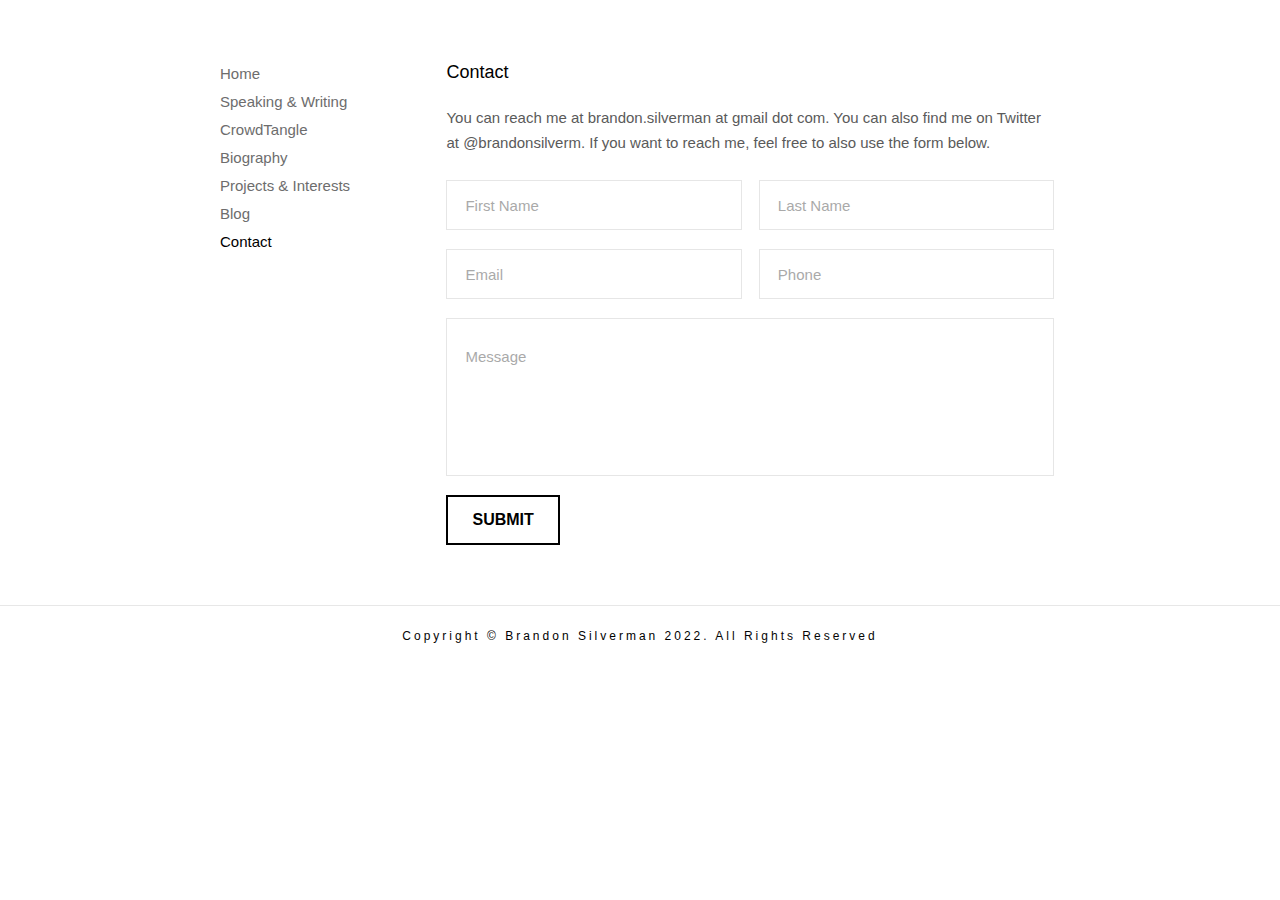
<file: contact/index.html>
<!doctype html>
<html lang="en-US">
<head>
	<meta charset="UTF-8">
		<meta name="viewport" content="width=device-width, initial-scale=1">
	<link rel="profile" href="https://gmpg.org/xfn/11">
	<title>Contact &#8211; brandon-silverman</title>
<meta name='robots' content='noindex, nofollow' />
<link rel="alternate" type="application/rss+xml" title="brandon-silverman &raquo; Feed" href="../feed/index.html" />
<link rel="alternate" type="application/rss+xml" title="brandon-silverman &raquo; Comments Feed" href="../comments/feed/index.html" />
<link rel="alternate" title="oEmbed (JSON)" type="application/json+oembed" href="https://brandonsilverman.com/wp-json/oembed/1.0/embed?url=https%3A%2F%2Fbrandonsilverman.com%2Fcontact%2F" />
<link rel="alternate" title="oEmbed (XML)" type="text/xml+oembed" href="https://brandonsilverman.com/wp-json/oembed/1.0/embed?url=https%3A%2F%2Fbrandonsilverman.com%2Fcontact%2F&#038;format=xml" />
<style id='wp-img-auto-sizes-contain-inline-css'>
img:is([sizes=auto i],[sizes^="auto," i]){contain-intrinsic-size:3000px 1500px}
/*# sourceURL=wp-img-auto-sizes-contain-inline-css */
</style>
<style id='wp-emoji-styles-inline-css'>

	img.wp-smiley, img.emoji {
		display: inline !important;
		border: none !important;
		box-shadow: none !important;
		height: 1em !important;
		width: 1em !important;
		margin: 0 0.07em !important;
		vertical-align: -0.1em !important;
		background: none !important;
		padding: 0 !important;
	}
/*# sourceURL=wp-emoji-styles-inline-css */
</style>
<link rel='stylesheet' id='wp-block-library-css' href='../wp-includes/css/dist/block-library/style.min.css@ver=6.9.1.css' media='all' />

<style id='classic-theme-styles-inline-css'>
/*! This file is auto-generated */
.wp-block-button__link{color:#fff;background-color:#32373c;border-radius:9999px;box-shadow:none;text-decoration:none;padding:calc(.667em + 2px) calc(1.333em + 2px);font-size:1.125em}.wp-block-file__button{background:#32373c;color:#fff;text-decoration:none}
/*# sourceURL=/wp-includes/css/classic-themes.min.css */
</style>
<style id='global-styles-inline-css'>
:root{--wp--preset--aspect-ratio--square: 1;--wp--preset--aspect-ratio--4-3: 4/3;--wp--preset--aspect-ratio--3-4: 3/4;--wp--preset--aspect-ratio--3-2: 3/2;--wp--preset--aspect-ratio--2-3: 2/3;--wp--preset--aspect-ratio--16-9: 16/9;--wp--preset--aspect-ratio--9-16: 9/16;--wp--preset--color--black: #000000;--wp--preset--color--cyan-bluish-gray: #abb8c3;--wp--preset--color--white: #ffffff;--wp--preset--color--pale-pink: #f78da7;--wp--preset--color--vivid-red: #cf2e2e;--wp--preset--color--luminous-vivid-orange: #ff6900;--wp--preset--color--luminous-vivid-amber: #fcb900;--wp--preset--color--light-green-cyan: #7bdcb5;--wp--preset--color--vivid-green-cyan: #00d084;--wp--preset--color--pale-cyan-blue: #8ed1fc;--wp--preset--color--vivid-cyan-blue: #0693e3;--wp--preset--color--vivid-purple: #9b51e0;--wp--preset--gradient--vivid-cyan-blue-to-vivid-purple: linear-gradient(135deg,rgb(6,147,227) 0%,rgb(155,81,224) 100%);--wp--preset--gradient--light-green-cyan-to-vivid-green-cyan: linear-gradient(135deg,rgb(122,220,180) 0%,rgb(0,208,130) 100%);--wp--preset--gradient--luminous-vivid-amber-to-luminous-vivid-orange: linear-gradient(135deg,rgb(252,185,0) 0%,rgb(255,105,0) 100%);--wp--preset--gradient--luminous-vivid-orange-to-vivid-red: linear-gradient(135deg,rgb(255,105,0) 0%,rgb(207,46,46) 100%);--wp--preset--gradient--very-light-gray-to-cyan-bluish-gray: linear-gradient(135deg,rgb(238,238,238) 0%,rgb(169,184,195) 100%);--wp--preset--gradient--cool-to-warm-spectrum: linear-gradient(135deg,rgb(74,234,220) 0%,rgb(151,120,209) 20%,rgb(207,42,186) 40%,rgb(238,44,130) 60%,rgb(251,105,98) 80%,rgb(254,248,76) 100%);--wp--preset--gradient--blush-light-purple: linear-gradient(135deg,rgb(255,206,236) 0%,rgb(152,150,240) 100%);--wp--preset--gradient--blush-bordeaux: linear-gradient(135deg,rgb(254,205,165) 0%,rgb(254,45,45) 50%,rgb(107,0,62) 100%);--wp--preset--gradient--luminous-dusk: linear-gradient(135deg,rgb(255,203,112) 0%,rgb(199,81,192) 50%,rgb(65,88,208) 100%);--wp--preset--gradient--pale-ocean: linear-gradient(135deg,rgb(255,245,203) 0%,rgb(182,227,212) 50%,rgb(51,167,181) 100%);--wp--preset--gradient--electric-grass: linear-gradient(135deg,rgb(202,248,128) 0%,rgb(113,206,126) 100%);--wp--preset--gradient--midnight: linear-gradient(135deg,rgb(2,3,129) 0%,rgb(40,116,252) 100%);--wp--preset--font-size--small: 13px;--wp--preset--font-size--medium: 20px;--wp--preset--font-size--large: 36px;--wp--preset--font-size--x-large: 42px;--wp--preset--spacing--20: 0.44rem;--wp--preset--spacing--30: 0.67rem;--wp--preset--spacing--40: 1rem;--wp--preset--spacing--50: 1.5rem;--wp--preset--spacing--60: 2.25rem;--wp--preset--spacing--70: 3.38rem;--wp--preset--spacing--80: 5.06rem;--wp--preset--shadow--natural: 6px 6px 9px rgba(0, 0, 0, 0.2);--wp--preset--shadow--deep: 12px 12px 50px rgba(0, 0, 0, 0.4);--wp--preset--shadow--sharp: 6px 6px 0px rgba(0, 0, 0, 0.2);--wp--preset--shadow--outlined: 6px 6px 0px -3px rgb(255, 255, 255), 6px 6px rgb(0, 0, 0);--wp--preset--shadow--crisp: 6px 6px 0px rgb(0, 0, 0);}:where(.is-layout-flex){gap: 0.5em;}:where(.is-layout-grid){gap: 0.5em;}body .is-layout-flex{display: flex;}.is-layout-flex{flex-wrap: wrap;align-items: center;}.is-layout-flex > :is(*, div){margin: 0;}body .is-layout-grid{display: grid;}.is-layout-grid > :is(*, div){margin: 0;}:where(.wp-block-columns.is-layout-flex){gap: 2em;}:where(.wp-block-columns.is-layout-grid){gap: 2em;}:where(.wp-block-post-template.is-layout-flex){gap: 1.25em;}:where(.wp-block-post-template.is-layout-grid){gap: 1.25em;}.has-black-color{color: var(--wp--preset--color--black) !important;}.has-cyan-bluish-gray-color{color: var(--wp--preset--color--cyan-bluish-gray) !important;}.has-white-color{color: var(--wp--preset--color--white) !important;}.has-pale-pink-color{color: var(--wp--preset--color--pale-pink) !important;}.has-vivid-red-color{color: var(--wp--preset--color--vivid-red) !important;}.has-luminous-vivid-orange-color{color: var(--wp--preset--color--luminous-vivid-orange) !important;}.has-luminous-vivid-amber-color{color: var(--wp--preset--color--luminous-vivid-amber) !important;}.has-light-green-cyan-color{color: var(--wp--preset--color--light-green-cyan) !important;}.has-vivid-green-cyan-color{color: var(--wp--preset--color--vivid-green-cyan) !important;}.has-pale-cyan-blue-color{color: var(--wp--preset--color--pale-cyan-blue) !important;}.has-vivid-cyan-blue-color{color: var(--wp--preset--color--vivid-cyan-blue) !important;}.has-vivid-purple-color{color: var(--wp--preset--color--vivid-purple) !important;}.has-black-background-color{background-color: var(--wp--preset--color--black) !important;}.has-cyan-bluish-gray-background-color{background-color: var(--wp--preset--color--cyan-bluish-gray) !important;}.has-white-background-color{background-color: var(--wp--preset--color--white) !important;}.has-pale-pink-background-color{background-color: var(--wp--preset--color--pale-pink) !important;}.has-vivid-red-background-color{background-color: var(--wp--preset--color--vivid-red) !important;}.has-luminous-vivid-orange-background-color{background-color: var(--wp--preset--color--luminous-vivid-orange) !important;}.has-luminous-vivid-amber-background-color{background-color: var(--wp--preset--color--luminous-vivid-amber) !important;}.has-light-green-cyan-background-color{background-color: var(--wp--preset--color--light-green-cyan) !important;}.has-vivid-green-cyan-background-color{background-color: var(--wp--preset--color--vivid-green-cyan) !important;}.has-pale-cyan-blue-background-color{background-color: var(--wp--preset--color--pale-cyan-blue) !important;}.has-vivid-cyan-blue-background-color{background-color: var(--wp--preset--color--vivid-cyan-blue) !important;}.has-vivid-purple-background-color{background-color: var(--wp--preset--color--vivid-purple) !important;}.has-black-border-color{border-color: var(--wp--preset--color--black) !important;}.has-cyan-bluish-gray-border-color{border-color: var(--wp--preset--color--cyan-bluish-gray) !important;}.has-white-border-color{border-color: var(--wp--preset--color--white) !important;}.has-pale-pink-border-color{border-color: var(--wp--preset--color--pale-pink) !important;}.has-vivid-red-border-color{border-color: var(--wp--preset--color--vivid-red) !important;}.has-luminous-vivid-orange-border-color{border-color: var(--wp--preset--color--luminous-vivid-orange) !important;}.has-luminous-vivid-amber-border-color{border-color: var(--wp--preset--color--luminous-vivid-amber) !important;}.has-light-green-cyan-border-color{border-color: var(--wp--preset--color--light-green-cyan) !important;}.has-vivid-green-cyan-border-color{border-color: var(--wp--preset--color--vivid-green-cyan) !important;}.has-pale-cyan-blue-border-color{border-color: var(--wp--preset--color--pale-cyan-blue) !important;}.has-vivid-cyan-blue-border-color{border-color: var(--wp--preset--color--vivid-cyan-blue) !important;}.has-vivid-purple-border-color{border-color: var(--wp--preset--color--vivid-purple) !important;}.has-vivid-cyan-blue-to-vivid-purple-gradient-background{background: var(--wp--preset--gradient--vivid-cyan-blue-to-vivid-purple) !important;}.has-light-green-cyan-to-vivid-green-cyan-gradient-background{background: var(--wp--preset--gradient--light-green-cyan-to-vivid-green-cyan) !important;}.has-luminous-vivid-amber-to-luminous-vivid-orange-gradient-background{background: var(--wp--preset--gradient--luminous-vivid-amber-to-luminous-vivid-orange) !important;}.has-luminous-vivid-orange-to-vivid-red-gradient-background{background: var(--wp--preset--gradient--luminous-vivid-orange-to-vivid-red) !important;}.has-very-light-gray-to-cyan-bluish-gray-gradient-background{background: var(--wp--preset--gradient--very-light-gray-to-cyan-bluish-gray) !important;}.has-cool-to-warm-spectrum-gradient-background{background: var(--wp--preset--gradient--cool-to-warm-spectrum) !important;}.has-blush-light-purple-gradient-background{background: var(--wp--preset--gradient--blush-light-purple) !important;}.has-blush-bordeaux-gradient-background{background: var(--wp--preset--gradient--blush-bordeaux) !important;}.has-luminous-dusk-gradient-background{background: var(--wp--preset--gradient--luminous-dusk) !important;}.has-pale-ocean-gradient-background{background: var(--wp--preset--gradient--pale-ocean) !important;}.has-electric-grass-gradient-background{background: var(--wp--preset--gradient--electric-grass) !important;}.has-midnight-gradient-background{background: var(--wp--preset--gradient--midnight) !important;}.has-small-font-size{font-size: var(--wp--preset--font-size--small) !important;}.has-medium-font-size{font-size: var(--wp--preset--font-size--medium) !important;}.has-large-font-size{font-size: var(--wp--preset--font-size--large) !important;}.has-x-large-font-size{font-size: var(--wp--preset--font-size--x-large) !important;}
/*# sourceURL=global-styles-inline-css */
</style>

<link rel='stylesheet' id='hello-elementor-css' href='../wp-content/themes/hello-elementor/style.min.css@ver=2.6.1.css' media='all' />
<link rel='stylesheet' id='hello-elementor-theme-style-css' href='../wp-content/themes/hello-elementor/theme.min.css@ver=2.6.1.css' media='all' />
<link rel='stylesheet' id='elementor-frontend-css' href='../wp-content/plugins/elementor/assets/css/frontend-lite.min.css@ver=3.8.0.css' media='all' />
<link rel='stylesheet' id='elementor-post-6-css' href='../wp-content/uploads/elementor/css/post-6.css@ver=1668685286.css' media='all' />
<link rel='stylesheet' id='elementor-icons-css' href='../wp-content/plugins/elementor/assets/lib/eicons/css/elementor-icons.min.css@ver=5.16.0.css' media='all' />
<link rel='stylesheet' id='elementor-pro-css' href='../wp-content/plugins/elementor-pro/assets/css/frontend-lite.min.css@ver=3.7.3.css' media='all' />
<link rel='stylesheet' id='elementor-post-22-css' href='../wp-content/uploads/elementor/css/post-22.css@ver=1748985897.css' media='all' />
<link rel='stylesheet' id='elementor-post-44-css' href='../wp-content/uploads/elementor/css/post-44.css@ver=1668685286.css' media='all' />
<link rel='stylesheet' id='hello-elementor-child-style-css' href='../wp-content/themes/hello-theme-child-master/style.css@ver=1.0.0.css' media='all' />
<link rel='stylesheet' id='google-fonts-1-css' href='https://fonts.googleapis.com/css?family=Roboto+Slab%3A100%2C100italic%2C200%2C200italic%2C300%2C300italic%2C400%2C400italic%2C500%2C500italic%2C600%2C600italic%2C700%2C700italic%2C800%2C800italic%2C900%2C900italic&#038;display=swap&#038;ver=6.9.1' media='all' />
<link rel='stylesheet' id='elementor-icons-shared-0-css' href='../wp-content/plugins/elementor/assets/lib/font-awesome/css/fontawesome.min.css@ver=5.15.3.css' media='all' />
<link rel='stylesheet' id='elementor-icons-fa-solid-css' href='../wp-content/plugins/elementor/assets/lib/font-awesome/css/solid.min.css@ver=5.15.3.css' media='all' />
<script src="../wp-includes/js/jquery/jquery.min.js@ver=3.7.1" id="jquery-core-js"></script>
<script src="../wp-includes/js/jquery/jquery-migrate.min.js@ver=3.4.1" id="jquery-migrate-js"></script>
<link rel="https://api.w.org/" href="../wp-json/index.html" /><link rel="alternate" title="JSON" type="application/json" href="https://brandonsilverman.com/wp-json/wp/v2/pages/22" /><link rel="EditURI" type="application/rsd+xml" title="RSD" href="../xmlrpc.php@rsd" />
<meta name="generator" content="WordPress 6.9.1" />
<link rel="canonical" href="index.html" />
<link rel='shortlink' href='https://brandonsilverman.com/?p=22' />
<link rel="icon" href="../wp-content/uploads/2022/11/fav.png" sizes="32x32" />
<link rel="icon" href="../wp-content/uploads/2022/11/fav.png" sizes="192x192" />
<link rel="apple-touch-icon" href="../wp-content/uploads/2022/11/fav.png" />
<meta name="msapplication-TileImage" content="https://brandonsilverman.com/wp-content/uploads/2022/11/fav.png" />
</head>
<body class="wp-singular page-template page-template-elementor_header_footer page page-id-22 wp-custom-logo wp-theme-hello-elementor wp-child-theme-hello-theme-child-master elementor-default elementor-template-full-width elementor-kit-6 elementor-page elementor-page-22">


<a class="skip-link screen-reader-text" href="index.html#content">
	Skip to content</a>

		<div data-elementor-type="wp-page" data-elementor-id="22" class="elementor elementor-22">
									<section class="elementor-section elementor-top-section elementor-element elementor-element-48ff6ba elementor-section-boxed elementor-section-height-default elementor-section-height-default" data-id="48ff6ba" data-element_type="section">
						<div class="elementor-container elementor-column-gap-default">
					<div class="elementor-column elementor-col-33 elementor-top-column elementor-element elementor-element-bab9c84" data-id="bab9c84" data-element_type="column">
			<div class="elementor-widget-wrap elementor-element-populated">
								<div class="elementor-element elementor-element-1e7481d elementor-nav-menu--dropdown-mobile elementor-nav-menu--stretch elementor-nav-menu__text-align-center elementor-widget-mobile__width-auto sitebar elementor-nav-menu--toggle elementor-nav-menu--burger elementor-widget elementor-widget-global elementor-global-83 elementor-widget-nav-menu" data-id="1e7481d" data-element_type="widget" data-settings="{&quot;layout&quot;:&quot;vertical&quot;,&quot;full_width&quot;:&quot;stretch&quot;,&quot;sticky&quot;:&quot;top&quot;,&quot;sticky_on&quot;:[&quot;mobile&quot;],&quot;sticky_offset_mobile&quot;:10,&quot;submenu_icon&quot;:{&quot;value&quot;:&quot;fas fa-caret-down&quot;,&quot;library&quot;:&quot;fa-solid&quot;},&quot;toggle&quot;:&quot;burger&quot;,&quot;sticky_offset&quot;:0,&quot;sticky_effects_offset&quot;:0}" data-widget_type="nav-menu.default">
				<div class="elementor-widget-container">
			<link rel="stylesheet" href="../wp-content/plugins/elementor-pro/assets/css/widget-nav-menu.min.css">			<nav migration_allowed="1" migrated="0" role="navigation" class="elementor-nav-menu--main elementor-nav-menu__container elementor-nav-menu--layout-vertical e--pointer-none">
				<ul id="menu-1-1e7481d" class="elementor-nav-menu sm-vertical"><li class="menu-item menu-item-type-post_type menu-item-object-page menu-item-home menu-item-24"><a href="../index.html" class="elementor-item">Home</a></li>
<li class="menu-item menu-item-type-post_type menu-item-object-page menu-item-29"><a href="../public-speaking/index.html" class="elementor-item">Speaking &#038; Writing</a></li>
<li class="menu-item menu-item-type-post_type menu-item-object-page menu-item-26"><a href="../crowdtangle/index.html" class="elementor-item">CrowdTangle</a></li>
<li class="menu-item menu-item-type-post_type menu-item-object-page menu-item-25"><a href="../biography/index.html" class="elementor-item">Biography</a></li>
<li class="menu-item menu-item-type-post_type menu-item-object-page menu-item-27"><a href="../projects-interests/index.html" class="elementor-item">Projects &#038; Interests</a></li>
<li class="menu-item menu-item-type-post_type menu-item-object-page menu-item-28"><a href="../blog/index.html" class="elementor-item">Blog</a></li>
<li class="menu-item menu-item-type-post_type menu-item-object-page current-menu-item page_item page-item-22 current_page_item menu-item-30"><a href="index.html" aria-current="page" class="elementor-item elementor-item-active">Contact</a></li>
</ul>			</nav>
					<div class="elementor-menu-toggle" role="button" tabindex="0" aria-label="Menu Toggle" aria-expanded="false">
			<i aria-hidden="true" role="presentation" class="elementor-menu-toggle__icon--open eicon-menu-bar"></i><i aria-hidden="true" role="presentation" class="elementor-menu-toggle__icon--close eicon-close"></i>			<span class="elementor-screen-only">Menu</span>
		</div>
			<nav class="elementor-nav-menu--dropdown elementor-nav-menu__container" role="navigation" aria-hidden="true">
				<ul id="menu-2-1e7481d" class="elementor-nav-menu sm-vertical"><li class="menu-item menu-item-type-post_type menu-item-object-page menu-item-home menu-item-24"><a href="../index.html" class="elementor-item" tabindex="-1">Home</a></li>
<li class="menu-item menu-item-type-post_type menu-item-object-page menu-item-29"><a href="../public-speaking/index.html" class="elementor-item" tabindex="-1">Speaking &#038; Writing</a></li>
<li class="menu-item menu-item-type-post_type menu-item-object-page menu-item-26"><a href="../crowdtangle/index.html" class="elementor-item" tabindex="-1">CrowdTangle</a></li>
<li class="menu-item menu-item-type-post_type menu-item-object-page menu-item-25"><a href="../biography/index.html" class="elementor-item" tabindex="-1">Biography</a></li>
<li class="menu-item menu-item-type-post_type menu-item-object-page menu-item-27"><a href="../projects-interests/index.html" class="elementor-item" tabindex="-1">Projects &#038; Interests</a></li>
<li class="menu-item menu-item-type-post_type menu-item-object-page menu-item-28"><a href="../blog/index.html" class="elementor-item" tabindex="-1">Blog</a></li>
<li class="menu-item menu-item-type-post_type menu-item-object-page current-menu-item page_item page-item-22 current_page_item menu-item-30"><a href="index.html" aria-current="page" class="elementor-item elementor-item-active" tabindex="-1">Contact</a></li>
</ul>			</nav>
				</div>
				</div>
					</div>
		</div>
				<div class="elementor-column elementor-col-66 elementor-top-column elementor-element elementor-element-45fa8bc" data-id="45fa8bc" data-element_type="column">
			<div class="elementor-widget-wrap elementor-element-populated">
								<div class="elementor-element elementor-element-0fc58ea elementor-widget elementor-widget-heading" data-id="0fc58ea" data-element_type="widget" data-widget_type="heading.default">
				<div class="elementor-widget-container">
			<style>/*! elementor - v3.8.0 - 30-10-2022 */
.elementor-heading-title{padding:0;margin:0;line-height:1}.elementor-widget-heading .elementor-heading-title[class*=elementor-size-]>a{color:inherit;font-size:inherit;line-height:inherit}.elementor-widget-heading .elementor-heading-title.elementor-size-small{font-size:15px}.elementor-widget-heading .elementor-heading-title.elementor-size-medium{font-size:19px}.elementor-widget-heading .elementor-heading-title.elementor-size-large{font-size:29px}.elementor-widget-heading .elementor-heading-title.elementor-size-xl{font-size:39px}.elementor-widget-heading .elementor-heading-title.elementor-size-xxl{font-size:59px}</style><h2 class="elementor-heading-title elementor-size-default">Contact</h2>		</div>
				</div>
				<div class="elementor-element elementor-element-e306355 elementor-widget elementor-widget-text-editor" data-id="e306355" data-element_type="widget" data-widget_type="text-editor.default">
				<div class="elementor-widget-container">
			<style>/*! elementor - v3.8.0 - 30-10-2022 */
.elementor-widget-text-editor.elementor-drop-cap-view-stacked .elementor-drop-cap{background-color:#818a91;color:#fff}.elementor-widget-text-editor.elementor-drop-cap-view-framed .elementor-drop-cap{color:#818a91;border:3px solid;background-color:transparent}.elementor-widget-text-editor:not(.elementor-drop-cap-view-default) .elementor-drop-cap{margin-top:8px}.elementor-widget-text-editor:not(.elementor-drop-cap-view-default) .elementor-drop-cap-letter{width:1em;height:1em}.elementor-widget-text-editor .elementor-drop-cap{float:left;text-align:center;line-height:1;font-size:50px}.elementor-widget-text-editor .elementor-drop-cap-letter{display:inline-block}</style>				<p>You can reach me at brandon.silverman at gmail dot com. You can also find me on Twitter at @brandonsilverm. If you want to reach me, feel free to also use the form below. </p>						</div>
				</div>
				<div class="elementor-element elementor-element-31ada3e elementor-button-align-start contact-form elementor-widget elementor-widget-form" data-id="31ada3e" data-element_type="widget" data-settings="{&quot;step_next_label&quot;:&quot;Next&quot;,&quot;step_previous_label&quot;:&quot;Previous&quot;,&quot;step_type&quot;:&quot;number_text&quot;,&quot;step_icon_shape&quot;:&quot;circle&quot;}" data-widget_type="form.default">
				<div class="elementor-widget-container">
			<style>/*! elementor-pro - v3.7.3 - 31-07-2022 */
.elementor-button.elementor-hidden,.elementor-hidden{display:none}.e-form__step{width:100%}.e-form__step:not(.elementor-hidden){display:-webkit-box;display:-ms-flexbox;display:flex;-ms-flex-wrap:wrap;flex-wrap:wrap}.e-form__buttons{-ms-flex-wrap:wrap;flex-wrap:wrap}.e-form__buttons,.e-form__buttons__wrapper{display:-webkit-box;display:-ms-flexbox;display:flex}.e-form__indicators{-webkit-box-pack:justify;-ms-flex-pack:justify;justify-content:space-between;-ms-flex-wrap:nowrap;flex-wrap:nowrap;font-size:13px;margin-bottom:var(--e-form-steps-indicators-spacing)}.e-form__indicators,.e-form__indicators__indicator{display:-webkit-box;display:-ms-flexbox;display:flex;-webkit-box-align:center;-ms-flex-align:center;align-items:center}.e-form__indicators__indicator{-webkit-box-orient:vertical;-webkit-box-direction:normal;-ms-flex-direction:column;flex-direction:column;-webkit-box-pack:center;-ms-flex-pack:center;justify-content:center;-ms-flex-preferred-size:0;flex-basis:0;padding:0 var(--e-form-steps-divider-gap)}.e-form__indicators__indicator__progress{width:100%;position:relative;background-color:var(--e-form-steps-indicator-progress-background-color);border-radius:var(--e-form-steps-indicator-progress-border-radius);overflow:hidden}.e-form__indicators__indicator__progress__meter{width:var(--e-form-steps-indicator-progress-meter-width,0);height:var(--e-form-steps-indicator-progress-height);line-height:var(--e-form-steps-indicator-progress-height);padding-right:15px;border-radius:var(--e-form-steps-indicator-progress-border-radius);background-color:var(--e-form-steps-indicator-progress-color);color:var(--e-form-steps-indicator-progress-meter-color);text-align:right;-webkit-transition:width .1s linear;-o-transition:width .1s linear;transition:width .1s linear}.e-form__indicators__indicator:first-child{padding-left:0}.e-form__indicators__indicator:last-child{padding-right:0}.e-form__indicators__indicator--state-inactive{color:var(--e-form-steps-indicator-inactive-primary-color,#c2cbd2)}.e-form__indicators__indicator--state-inactive [class*=indicator--shape-]:not(.e-form__indicators__indicator--shape-none){background-color:var(--e-form-steps-indicator-inactive-secondary-color,#fff)}.e-form__indicators__indicator--state-inactive object,.e-form__indicators__indicator--state-inactive svg{fill:var(--e-form-steps-indicator-inactive-primary-color,#c2cbd2)}.e-form__indicators__indicator--state-active{color:var(--e-form-steps-indicator-active-primary-color,#39b54a);border-color:var(--e-form-steps-indicator-active-secondary-color,#fff)}.e-form__indicators__indicator--state-active [class*=indicator--shape-]:not(.e-form__indicators__indicator--shape-none){background-color:var(--e-form-steps-indicator-active-secondary-color,#fff)}.e-form__indicators__indicator--state-active object,.e-form__indicators__indicator--state-active svg{fill:var(--e-form-steps-indicator-active-primary-color,#39b54a)}.e-form__indicators__indicator--state-completed{color:var(--e-form-steps-indicator-completed-secondary-color,#fff)}.e-form__indicators__indicator--state-completed [class*=indicator--shape-]:not(.e-form__indicators__indicator--shape-none){background-color:var(--e-form-steps-indicator-completed-primary-color,#39b54a)}.e-form__indicators__indicator--state-completed .e-form__indicators__indicator__label{color:var(--e-form-steps-indicator-completed-primary-color,#39b54a)}.e-form__indicators__indicator--state-completed .e-form__indicators__indicator--shape-none{color:var(--e-form-steps-indicator-completed-primary-color,#39b54a);background-color:initial}.e-form__indicators__indicator--state-completed object,.e-form__indicators__indicator--state-completed svg{fill:var(--e-form-steps-indicator-completed-secondary-color,#fff)}.e-form__indicators__indicator__icon{width:var(--e-form-steps-indicator-padding,30px);height:var(--e-form-steps-indicator-padding,30px);font-size:var(--e-form-steps-indicator-icon-size);border-width:1px;border-style:solid;display:-webkit-box;display:-ms-flexbox;display:flex;-webkit-box-pack:center;-ms-flex-pack:center;justify-content:center;-webkit-box-align:center;-ms-flex-align:center;align-items:center;overflow:hidden;margin-bottom:10px}.e-form__indicators__indicator__icon img,.e-form__indicators__indicator__icon object,.e-form__indicators__indicator__icon svg{width:var(--e-form-steps-indicator-icon-size);height:auto}.e-form__indicators__indicator__icon .e-font-icon-svg{height:1em}.e-form__indicators__indicator__number{width:var(--e-form-steps-indicator-padding,30px);height:var(--e-form-steps-indicator-padding,30px);border-width:1px;border-style:solid;display:-webkit-box;display:-ms-flexbox;display:flex;-webkit-box-pack:center;-ms-flex-pack:center;justify-content:center;-webkit-box-align:center;-ms-flex-align:center;align-items:center;margin-bottom:10px}.e-form__indicators__indicator--shape-circle{border-radius:50%}.e-form__indicators__indicator--shape-square{border-radius:0}.e-form__indicators__indicator--shape-rounded{border-radius:5px}.e-form__indicators__indicator--shape-none{border:0}.e-form__indicators__indicator__label{text-align:center}.e-form__indicators__indicator__separator{width:100%;height:var(--e-form-steps-divider-width);background-color:#c2cbd2}.e-form__indicators--type-icon,.e-form__indicators--type-icon_text,.e-form__indicators--type-number,.e-form__indicators--type-number_text{-webkit-box-align:start;-ms-flex-align:start;align-items:flex-start}.e-form__indicators--type-icon .e-form__indicators__indicator__separator,.e-form__indicators--type-icon_text .e-form__indicators__indicator__separator,.e-form__indicators--type-number .e-form__indicators__indicator__separator,.e-form__indicators--type-number_text .e-form__indicators__indicator__separator{margin-top:calc(var(--e-form-steps-indicator-padding, 30px) / 2 - var(--e-form-steps-divider-width, 1px) / 2)}.elementor-field-type-hidden{display:none}.elementor-field-type-html{display:inline-block}.elementor-login .elementor-lost-password,.elementor-login .elementor-remember-me{font-size:.85em}.elementor-field-type-recaptcha_v3 .elementor-field-label{display:none}.elementor-field-type-recaptcha_v3 .grecaptcha-badge{z-index:1}.elementor-button .elementor-form-spinner{-webkit-box-ordinal-group:4;-ms-flex-order:3;order:3}.elementor-form .elementor-button>span{display:-webkit-box;display:-ms-flexbox;display:flex;-webkit-box-pack:center;-ms-flex-pack:center;justify-content:center;-webkit-box-align:center;-ms-flex-align:center;align-items:center}.elementor-form .elementor-button .elementor-button-text{white-space:normal;-webkit-box-flex:0;-ms-flex-positive:0;flex-grow:0}.elementor-form .elementor-button svg{height:auto}.elementor-form .elementor-button .e-font-icon-svg{height:1em}</style>		<form class="elementor-form" method="post" name="New Form">
			<input type="hidden" name="post_id" value="22"/>
			<input type="hidden" name="form_id" value="31ada3e"/>
			<input type="hidden" name="referer_title" value="Contact" />

							<input type="hidden" name="queried_id" value="22"/>
			
			<div class="elementor-form-fields-wrapper elementor-labels-">
								<div class="elementor-field-type-text elementor-field-group elementor-column elementor-field-group-name elementor-col-50 elementor-field-required">
												<label for="form-field-name" class="elementor-field-label elementor-screen-only">
								First Name							</label>
														<input size="1" type="text" name="form_fields[name]" id="form-field-name" class="elementor-field elementor-size-sm  elementor-field-textual" placeholder="First Name" required="required" aria-required="true">
											</div>
								<div class="elementor-field-type-text elementor-field-group elementor-column elementor-field-group-field_1201488 elementor-col-50 elementor-field-required">
												<label for="form-field-field_1201488" class="elementor-field-label elementor-screen-only">
								Last Name							</label>
														<input size="1" type="text" name="form_fields[field_1201488]" id="form-field-field_1201488" class="elementor-field elementor-size-sm  elementor-field-textual" placeholder="Last Name" required="required" aria-required="true">
											</div>
								<div class="elementor-field-type-email elementor-field-group elementor-column elementor-field-group-email elementor-col-50 elementor-field-required">
												<label for="form-field-email" class="elementor-field-label elementor-screen-only">
								Email							</label>
														<input size="1" type="email" name="form_fields[email]" id="form-field-email" class="elementor-field elementor-size-sm  elementor-field-textual" placeholder="Email" required="required" aria-required="true">
											</div>
								<div class="elementor-field-type-tel elementor-field-group elementor-column elementor-field-group-field_066a1fc elementor-col-50 elementor-field-required">
												<label for="form-field-field_066a1fc" class="elementor-field-label elementor-screen-only">
								Phone							</label>
								<input size="1" type="tel" name="form_fields[field_066a1fc]" id="form-field-field_066a1fc" class="elementor-field elementor-size-sm  elementor-field-textual" placeholder="Phone" required="required" aria-required="true" pattern="[0-9()#&amp;+*-=.]+" title="Only numbers and phone characters (#, -, *, etc) are accepted.">

						</div>
								<div class="elementor-field-type-textarea elementor-field-group elementor-column elementor-field-group-message elementor-col-100 elementor-field-required">
												<label for="form-field-message" class="elementor-field-label elementor-screen-only">
								Message							</label>
						<textarea class="elementor-field-textual elementor-field  elementor-size-sm" name="form_fields[message]" id="form-field-message" rows="4" placeholder="Message" required="required" aria-required="true"></textarea>				</div>
								<div class="elementor-field-group elementor-column elementor-field-type-submit elementor-col-100 e-form__buttons">
					<button type="submit" class="elementor-button elementor-size-sm">
						<span >
															<span class=" elementor-button-icon">
																										</span>
																						<span class="elementor-button-text">Submit</span>
													</span>
					</button>
				</div>
			</div>
		</form>
				</div>
				</div>
					</div>
		</div>
							</div>
		</section>
							</div>
				<div data-elementor-type="footer" data-elementor-id="44" class="elementor elementor-44 elementor-location-footer">
								<section class="elementor-section elementor-top-section elementor-element elementor-element-e65eb57 footer elementor-section-boxed elementor-section-height-default elementor-section-height-default" data-id="e65eb57" data-element_type="section">
						<div class="elementor-container elementor-column-gap-default">
					<div class="elementor-column elementor-col-100 elementor-top-column elementor-element elementor-element-8c70381" data-id="8c70381" data-element_type="column">
			<div class="elementor-widget-wrap elementor-element-populated">
								<div class="elementor-element elementor-element-3c33a3d elementor-widget elementor-widget-text-editor" data-id="3c33a3d" data-element_type="widget" data-widget_type="text-editor.default">
				<div class="elementor-widget-container">
							<p>Copyright © <a href="../index.html">brandon Silverman 2022</a>. All rights reserved</p>						</div>
				</div>
					</div>
		</div>
							</div>
		</section>
						</div>
		
<script type="speculationrules">
{"prefetch":[{"source":"document","where":{"and":[{"href_matches":"/*"},{"not":{"href_matches":["/wp-*.php","/wp-admin/*","/wp-content/uploads/*","/wp-content/*","/wp-content/plugins/*","/wp-content/themes/hello-theme-child-master/*","/wp-content/themes/hello-elementor/*","/*\\?(.+)"]}},{"not":{"selector_matches":"a[rel~=\"nofollow\"]"}},{"not":{"selector_matches":".no-prefetch, .no-prefetch a"}}]},"eagerness":"conservative"}]}
</script>
<script src="../wp-content/themes/hello-elementor/assets/js/hello-frontend.min.js@ver=1.0.0" id="hello-theme-frontend-js"></script>
<script src="../wp-content/plugins/elementor-pro/assets/lib/smartmenus/jquery.smartmenus.min.js@ver=1.0.1" id="smartmenus-js"></script>
<script src="../wp-content/plugins/elementor-pro/assets/js/webpack-pro.runtime.min.js@ver=3.7.3" id="elementor-pro-webpack-runtime-js"></script>
<script src="../wp-content/plugins/elementor/assets/js/webpack.runtime.min.js@ver=3.8.0" id="elementor-webpack-runtime-js"></script>
<script src="../wp-content/plugins/elementor/assets/js/frontend-modules.min.js@ver=3.8.0" id="elementor-frontend-modules-js"></script>
<script src="../wp-includes/js/dist/hooks.min.js@ver=dd5603f07f9220ed27f1" id="wp-hooks-js"></script>
<script src="../wp-includes/js/dist/i18n.min.js@ver=c26c3dc7bed366793375" id="wp-i18n-js"></script>
<script id="wp-i18n-js-after">
wp.i18n.setLocaleData( { 'text direction\u0004ltr': [ 'ltr' ] } );
//# sourceURL=wp-i18n-js-after
</script>
<script id="elementor-pro-frontend-js-before">
var ElementorProFrontendConfig = {"ajaxurl":"https:\/\/brandonsilverman.com\/wp-admin\/admin-ajax.php","nonce":"0a7be296cf","urls":{"assets":"https:\/\/brandonsilverman.com\/wp-content\/plugins\/elementor-pro\/assets\/","rest":"https:\/\/brandonsilverman.com\/wp-json\/"},"shareButtonsNetworks":{"facebook":{"title":"Facebook","has_counter":true},"twitter":{"title":"Twitter"},"linkedin":{"title":"LinkedIn","has_counter":true},"pinterest":{"title":"Pinterest","has_counter":true},"reddit":{"title":"Reddit","has_counter":true},"vk":{"title":"VK","has_counter":true},"odnoklassniki":{"title":"OK","has_counter":true},"tumblr":{"title":"Tumblr"},"digg":{"title":"Digg"},"skype":{"title":"Skype"},"stumbleupon":{"title":"StumbleUpon","has_counter":true},"mix":{"title":"Mix"},"telegram":{"title":"Telegram"},"pocket":{"title":"Pocket","has_counter":true},"xing":{"title":"XING","has_counter":true},"whatsapp":{"title":"WhatsApp"},"email":{"title":"Email"},"print":{"title":"Print"}},"facebook_sdk":{"lang":"en_US","app_id":""},"lottie":{"defaultAnimationUrl":"https:\/\/brandonsilverman.com\/wp-content\/plugins\/elementor-pro\/modules\/lottie\/assets\/animations\/default.json"}};
//# sourceURL=elementor-pro-frontend-js-before
</script>
<script src="../wp-content/plugins/elementor-pro/assets/js/frontend.min.js@ver=3.7.3" id="elementor-pro-frontend-js"></script>
<script src="../wp-content/plugins/elementor/assets/lib/waypoints/waypoints.min.js@ver=4.0.2" id="elementor-waypoints-js"></script>
<script src="../wp-includes/js/jquery/ui/core.min.js@ver=1.13.3" id="jquery-ui-core-js"></script>
<script id="elementor-frontend-js-before">
var elementorFrontendConfig = {"environmentMode":{"edit":false,"wpPreview":false,"isScriptDebug":false},"i18n":{"shareOnFacebook":"Share on Facebook","shareOnTwitter":"Share on Twitter","pinIt":"Pin it","download":"Download","downloadImage":"Download image","fullscreen":"Fullscreen","zoom":"Zoom","share":"Share","playVideo":"Play Video","previous":"Previous","next":"Next","close":"Close"},"is_rtl":false,"breakpoints":{"xs":0,"sm":480,"md":768,"lg":1025,"xl":1440,"xxl":1600},"responsive":{"breakpoints":{"mobile":{"label":"Mobile","value":767,"default_value":767,"direction":"max","is_enabled":true},"mobile_extra":{"label":"Mobile Extra","value":880,"default_value":880,"direction":"max","is_enabled":false},"tablet":{"label":"Tablet","value":1024,"default_value":1024,"direction":"max","is_enabled":true},"tablet_extra":{"label":"Tablet Extra","value":1200,"default_value":1200,"direction":"max","is_enabled":false},"laptop":{"label":"Laptop","value":1366,"default_value":1366,"direction":"max","is_enabled":false},"widescreen":{"label":"Widescreen","value":2400,"default_value":2400,"direction":"min","is_enabled":false}}},"version":"3.8.0","is_static":false,"experimentalFeatures":{"e_dom_optimization":true,"e_optimized_assets_loading":true,"e_optimized_css_loading":true,"a11y_improvements":true,"additional_custom_breakpoints":true,"e_import_export":true,"e_hidden_wordpress_widgets":true,"theme_builder_v2":true,"hello-theme-header-footer":true,"landing-pages":true,"elements-color-picker":true,"favorite-widgets":true,"admin-top-bar":true,"page-transitions":true,"notes":true,"form-submissions":true,"e_scroll_snap":true},"urls":{"assets":"https:\/\/brandonsilverman.com\/wp-content\/plugins\/elementor\/assets\/"},"settings":{"page":[],"editorPreferences":[]},"kit":{"active_breakpoints":["viewport_mobile","viewport_tablet"],"global_image_lightbox":"yes","lightbox_enable_counter":"yes","lightbox_enable_fullscreen":"yes","lightbox_enable_zoom":"yes","lightbox_enable_share":"yes","lightbox_title_src":"title","lightbox_description_src":"description","hello_header_logo_type":"logo","hello_header_menu_layout":"horizontal","hello_footer_logo_type":"logo"},"post":{"id":22,"title":"Contact%20%E2%80%93%20brandon-silverman","excerpt":"","featuredImage":false}};
//# sourceURL=elementor-frontend-js-before
</script>
<script src="../wp-content/plugins/elementor/assets/js/frontend.min.js@ver=3.8.0" id="elementor-frontend-js"></script>
<script src="../wp-content/plugins/elementor-pro/assets/js/elements-handlers.min.js@ver=3.7.3" id="pro-elements-handlers-js"></script>
<script src="../wp-content/plugins/elementor-pro/assets/lib/sticky/jquery.sticky.min.js@ver=3.7.3" id="e-sticky-js"></script>
<script src="../wp-includes/js/underscore.min.js@ver=1.13.7" id="underscore-js"></script>
<script id="wp-util-js-extra">
var _wpUtilSettings = {"ajax":{"url":"/wp-admin/admin-ajax.php"}};
//# sourceURL=wp-util-js-extra
</script>
<script src="../wp-includes/js/wp-util.min.js@ver=6.9.1" id="wp-util-js"></script>
<script id="wpforms-elementor-js-extra">
var wpformsElementorVars = {"captcha_provider":"recaptcha","recaptcha_type":"v2"};
//# sourceURL=wpforms-elementor-js-extra
</script>
<script src="../wp-content/plugins/wpforms-lite/assets/js/integrations/elementor/frontend.min.js@ver=1.7.7.2" id="wpforms-elementor-js"></script>
<script id="wp-emoji-settings" type="application/json">
{"baseUrl":"https://s.w.org/images/core/emoji/17.0.2/72x72/","ext":".png","svgUrl":"https://s.w.org/images/core/emoji/17.0.2/svg/","svgExt":".svg","source":{"concatemoji":"https://brandonsilverman.com/wp-includes/js/wp-emoji-release.min.js?ver=6.9.1"}}
</script>
<script type="module">
/*! This file is auto-generated */
const a=JSON.parse(document.getElementById("wp-emoji-settings").textContent),o=(window._wpemojiSettings=a,"wpEmojiSettingsSupports"),s=["flag","emoji"];function i(e){try{var t={supportTests:e,timestamp:(new Date).valueOf()};sessionStorage.setItem(o,JSON.stringify(t))}catch(e){}}function c(e,t,n){e.clearRect(0,0,e.canvas.width,e.canvas.height),e.fillText(t,0,0);t=new Uint32Array(e.getImageData(0,0,e.canvas.width,e.canvas.height).data);e.clearRect(0,0,e.canvas.width,e.canvas.height),e.fillText(n,0,0);const a=new Uint32Array(e.getImageData(0,0,e.canvas.width,e.canvas.height).data);return t.every((e,t)=>e===a[t])}function p(e,t){e.clearRect(0,0,e.canvas.width,e.canvas.height),e.fillText(t,0,0);var n=e.getImageData(16,16,1,1);for(let e=0;e<n.data.length;e++)if(0!==n.data[e])return!1;return!0}function u(e,t,n,a){switch(t){case"flag":return n(e,"\ud83c\udff3\ufe0f\u200d\u26a7\ufe0f","\ud83c\udff3\ufe0f\u200b\u26a7\ufe0f")?!1:!n(e,"\ud83c\udde8\ud83c\uddf6","\ud83c\udde8\u200b\ud83c\uddf6")&&!n(e,"\ud83c\udff4\udb40\udc67\udb40\udc62\udb40\udc65\udb40\udc6e\udb40\udc67\udb40\udc7f","\ud83c\udff4\u200b\udb40\udc67\u200b\udb40\udc62\u200b\udb40\udc65\u200b\udb40\udc6e\u200b\udb40\udc67\u200b\udb40\udc7f");case"emoji":return!a(e,"\ud83e\u1fac8")}return!1}function f(e,t,n,a){let r;const o=(r="undefined"!=typeof WorkerGlobalScope&&self instanceof WorkerGlobalScope?new OffscreenCanvas(300,150):document.createElement("canvas")).getContext("2d",{willReadFrequently:!0}),s=(o.textBaseline="top",o.font="600 32px Arial",{});return e.forEach(e=>{s[e]=t(o,e,n,a)}),s}function r(e){var t=document.createElement("script");t.src=e,t.defer=!0,document.head.appendChild(t)}a.supports={everything:!0,everythingExceptFlag:!0},new Promise(t=>{let n=function(){try{var e=JSON.parse(sessionStorage.getItem(o));if("object"==typeof e&&"number"==typeof e.timestamp&&(new Date).valueOf()<e.timestamp+604800&&"object"==typeof e.supportTests)return e.supportTests}catch(e){}return null}();if(!n){if("undefined"!=typeof Worker&&"undefined"!=typeof OffscreenCanvas&&"undefined"!=typeof URL&&URL.createObjectURL&&"undefined"!=typeof Blob)try{var e="postMessage("+f.toString()+"("+[JSON.stringify(s),u.toString(),c.toString(),p.toString()].join(",")+"));",a=new Blob([e],{type:"text/javascript"});const r=new Worker(URL.createObjectURL(a),{name:"wpTestEmojiSupports"});return void(r.onmessage=e=>{i(n=e.data),r.terminate(),t(n)})}catch(e){}i(n=f(s,u,c,p))}t(n)}).then(e=>{for(const n in e)a.supports[n]=e[n],a.supports.everything=a.supports.everything&&a.supports[n],"flag"!==n&&(a.supports.everythingExceptFlag=a.supports.everythingExceptFlag&&a.supports[n]);var t;a.supports.everythingExceptFlag=a.supports.everythingExceptFlag&&!a.supports.flag,a.supports.everything||((t=a.source||{}).concatemoji?r(t.concatemoji):t.wpemoji&&t.twemoji&&(r(t.twemoji),r(t.wpemoji)))});
//# sourceURL=https://brandonsilverman.com/wp-includes/js/wp-emoji-loader.min.js
</script>

</body>
</html>

<!--
Performance optimized by W3 Total Cache. Learn more: https://www.boldgrid.com/w3-total-cache/


Served from: brandonsilverman.com @ 2026-02-23 18:17:31 by W3 Total Cache
-->
</file>
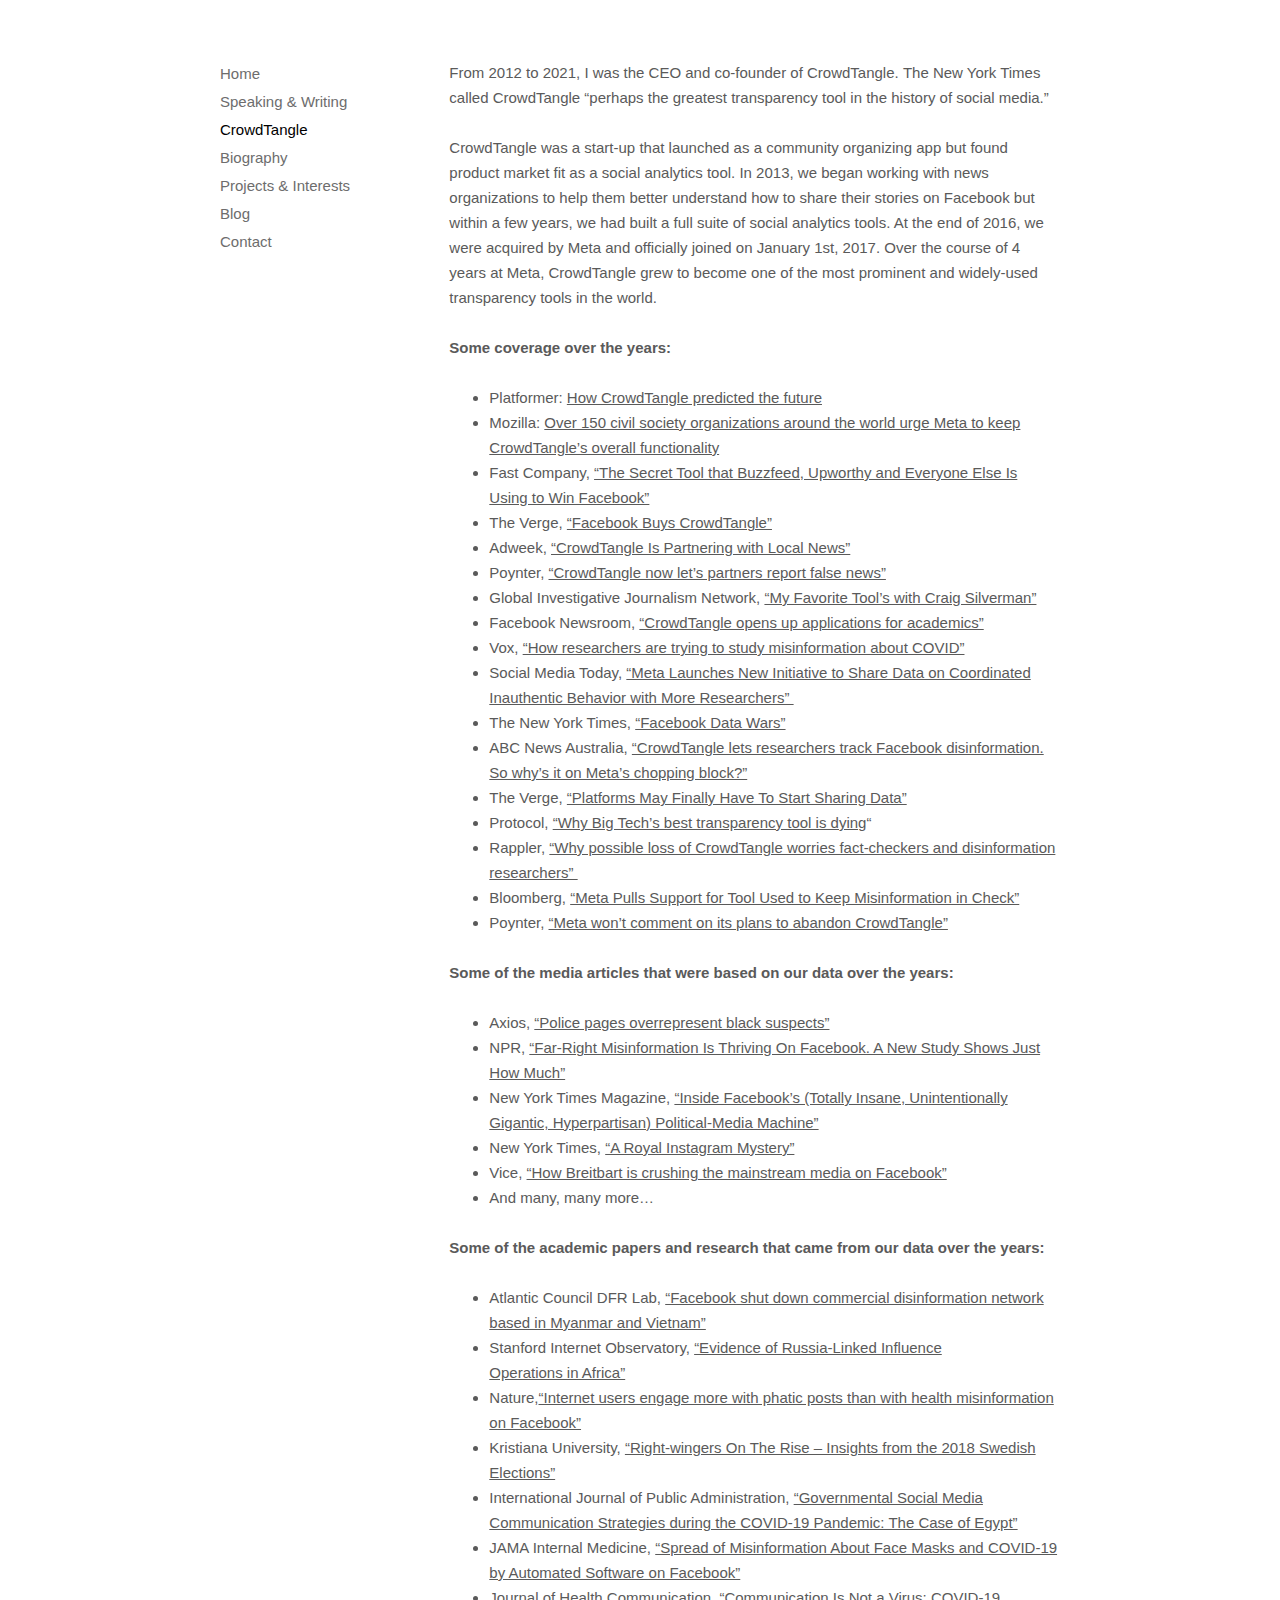
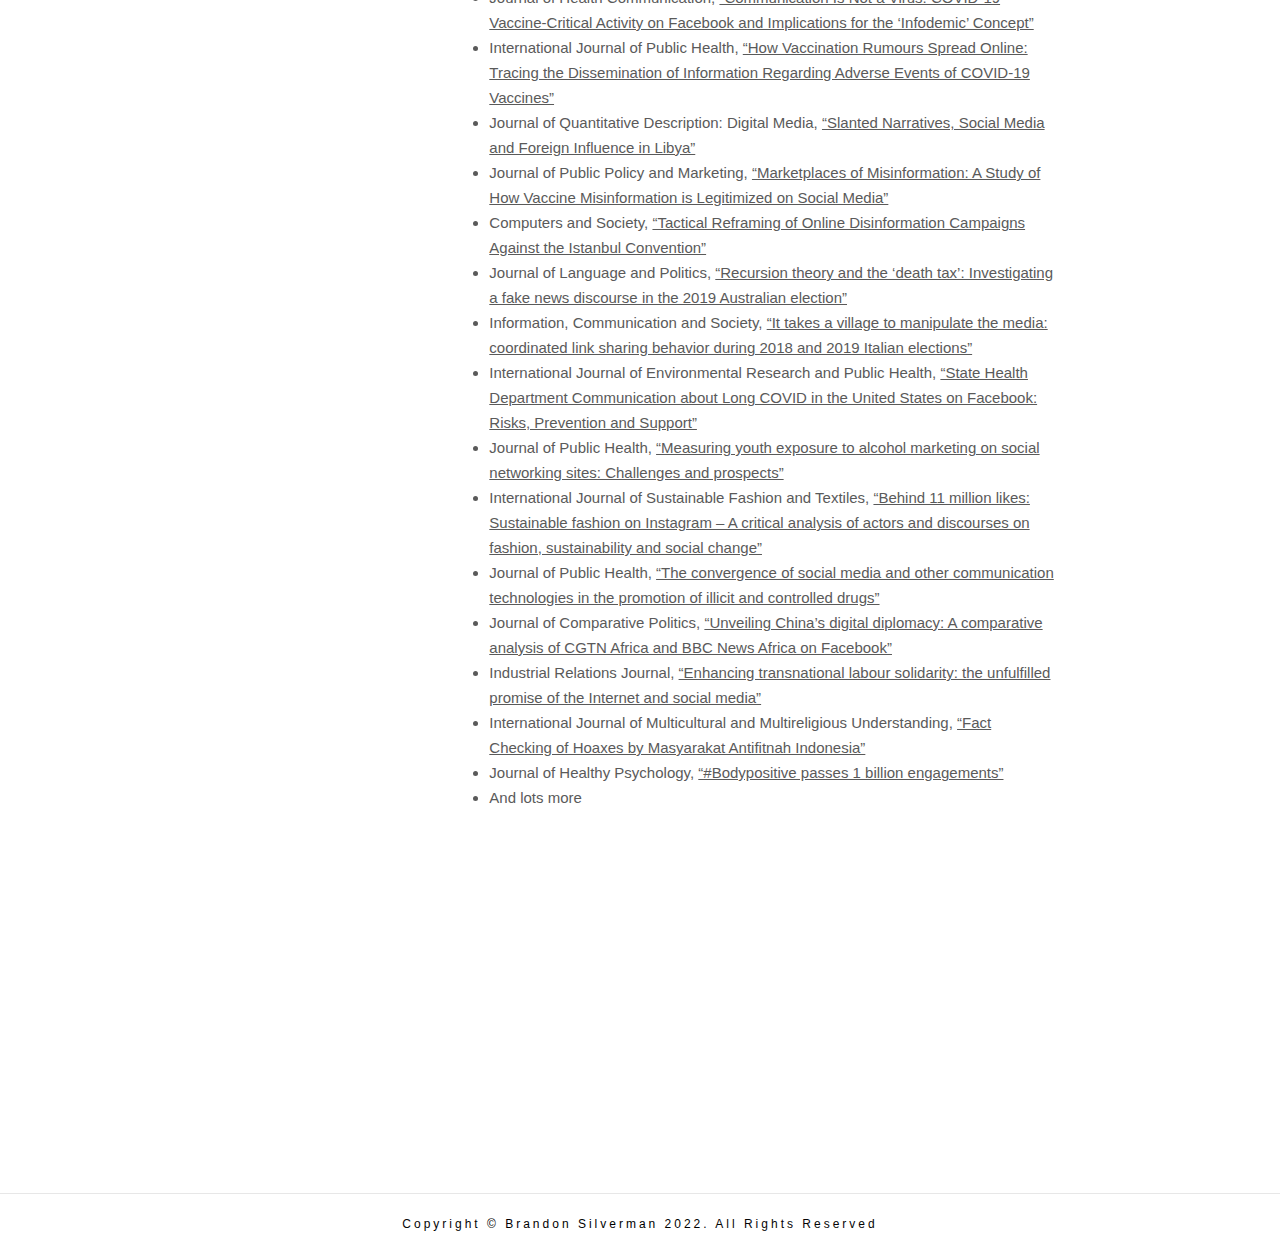
<file: crowdtangle/index.html>
<!doctype html>
<html lang="en-US">
<head>
	<meta charset="UTF-8">
		<meta name="viewport" content="width=device-width, initial-scale=1">
	<link rel="profile" href="https://gmpg.org/xfn/11">
	<title>CrowdTangle &#8211; brandon-silverman</title>
<meta name='robots' content='noindex, nofollow' />
<link rel="alternate" type="application/rss+xml" title="brandon-silverman &raquo; Feed" href="../feed/index.html" />
<link rel="alternate" type="application/rss+xml" title="brandon-silverman &raquo; Comments Feed" href="../comments/feed/index.html" />
<link rel="alternate" title="oEmbed (JSON)" type="application/json+oembed" href="https://brandonsilverman.com/wp-json/oembed/1.0/embed?url=https%3A%2F%2Fbrandonsilverman.com%2Fcrowdtangle%2F" />
<link rel="alternate" title="oEmbed (XML)" type="text/xml+oembed" href="https://brandonsilverman.com/wp-json/oembed/1.0/embed?url=https%3A%2F%2Fbrandonsilverman.com%2Fcrowdtangle%2F&#038;format=xml" />
<style id='wp-img-auto-sizes-contain-inline-css'>
img:is([sizes=auto i],[sizes^="auto," i]){contain-intrinsic-size:3000px 1500px}
/*# sourceURL=wp-img-auto-sizes-contain-inline-css */
</style>
<style id='wp-emoji-styles-inline-css'>

	img.wp-smiley, img.emoji {
		display: inline !important;
		border: none !important;
		box-shadow: none !important;
		height: 1em !important;
		width: 1em !important;
		margin: 0 0.07em !important;
		vertical-align: -0.1em !important;
		background: none !important;
		padding: 0 !important;
	}
/*# sourceURL=wp-emoji-styles-inline-css */
</style>
<link rel='stylesheet' id='wp-block-library-css' href='../wp-includes/css/dist/block-library/style.min.css@ver=6.9.1.css' media='all' />

<style id='classic-theme-styles-inline-css'>
/*! This file is auto-generated */
.wp-block-button__link{color:#fff;background-color:#32373c;border-radius:9999px;box-shadow:none;text-decoration:none;padding:calc(.667em + 2px) calc(1.333em + 2px);font-size:1.125em}.wp-block-file__button{background:#32373c;color:#fff;text-decoration:none}
/*# sourceURL=/wp-includes/css/classic-themes.min.css */
</style>
<style id='global-styles-inline-css'>
:root{--wp--preset--aspect-ratio--square: 1;--wp--preset--aspect-ratio--4-3: 4/3;--wp--preset--aspect-ratio--3-4: 3/4;--wp--preset--aspect-ratio--3-2: 3/2;--wp--preset--aspect-ratio--2-3: 2/3;--wp--preset--aspect-ratio--16-9: 16/9;--wp--preset--aspect-ratio--9-16: 9/16;--wp--preset--color--black: #000000;--wp--preset--color--cyan-bluish-gray: #abb8c3;--wp--preset--color--white: #ffffff;--wp--preset--color--pale-pink: #f78da7;--wp--preset--color--vivid-red: #cf2e2e;--wp--preset--color--luminous-vivid-orange: #ff6900;--wp--preset--color--luminous-vivid-amber: #fcb900;--wp--preset--color--light-green-cyan: #7bdcb5;--wp--preset--color--vivid-green-cyan: #00d084;--wp--preset--color--pale-cyan-blue: #8ed1fc;--wp--preset--color--vivid-cyan-blue: #0693e3;--wp--preset--color--vivid-purple: #9b51e0;--wp--preset--gradient--vivid-cyan-blue-to-vivid-purple: linear-gradient(135deg,rgb(6,147,227) 0%,rgb(155,81,224) 100%);--wp--preset--gradient--light-green-cyan-to-vivid-green-cyan: linear-gradient(135deg,rgb(122,220,180) 0%,rgb(0,208,130) 100%);--wp--preset--gradient--luminous-vivid-amber-to-luminous-vivid-orange: linear-gradient(135deg,rgb(252,185,0) 0%,rgb(255,105,0) 100%);--wp--preset--gradient--luminous-vivid-orange-to-vivid-red: linear-gradient(135deg,rgb(255,105,0) 0%,rgb(207,46,46) 100%);--wp--preset--gradient--very-light-gray-to-cyan-bluish-gray: linear-gradient(135deg,rgb(238,238,238) 0%,rgb(169,184,195) 100%);--wp--preset--gradient--cool-to-warm-spectrum: linear-gradient(135deg,rgb(74,234,220) 0%,rgb(151,120,209) 20%,rgb(207,42,186) 40%,rgb(238,44,130) 60%,rgb(251,105,98) 80%,rgb(254,248,76) 100%);--wp--preset--gradient--blush-light-purple: linear-gradient(135deg,rgb(255,206,236) 0%,rgb(152,150,240) 100%);--wp--preset--gradient--blush-bordeaux: linear-gradient(135deg,rgb(254,205,165) 0%,rgb(254,45,45) 50%,rgb(107,0,62) 100%);--wp--preset--gradient--luminous-dusk: linear-gradient(135deg,rgb(255,203,112) 0%,rgb(199,81,192) 50%,rgb(65,88,208) 100%);--wp--preset--gradient--pale-ocean: linear-gradient(135deg,rgb(255,245,203) 0%,rgb(182,227,212) 50%,rgb(51,167,181) 100%);--wp--preset--gradient--electric-grass: linear-gradient(135deg,rgb(202,248,128) 0%,rgb(113,206,126) 100%);--wp--preset--gradient--midnight: linear-gradient(135deg,rgb(2,3,129) 0%,rgb(40,116,252) 100%);--wp--preset--font-size--small: 13px;--wp--preset--font-size--medium: 20px;--wp--preset--font-size--large: 36px;--wp--preset--font-size--x-large: 42px;--wp--preset--spacing--20: 0.44rem;--wp--preset--spacing--30: 0.67rem;--wp--preset--spacing--40: 1rem;--wp--preset--spacing--50: 1.5rem;--wp--preset--spacing--60: 2.25rem;--wp--preset--spacing--70: 3.38rem;--wp--preset--spacing--80: 5.06rem;--wp--preset--shadow--natural: 6px 6px 9px rgba(0, 0, 0, 0.2);--wp--preset--shadow--deep: 12px 12px 50px rgba(0, 0, 0, 0.4);--wp--preset--shadow--sharp: 6px 6px 0px rgba(0, 0, 0, 0.2);--wp--preset--shadow--outlined: 6px 6px 0px -3px rgb(255, 255, 255), 6px 6px rgb(0, 0, 0);--wp--preset--shadow--crisp: 6px 6px 0px rgb(0, 0, 0);}:where(.is-layout-flex){gap: 0.5em;}:where(.is-layout-grid){gap: 0.5em;}body .is-layout-flex{display: flex;}.is-layout-flex{flex-wrap: wrap;align-items: center;}.is-layout-flex > :is(*, div){margin: 0;}body .is-layout-grid{display: grid;}.is-layout-grid > :is(*, div){margin: 0;}:where(.wp-block-columns.is-layout-flex){gap: 2em;}:where(.wp-block-columns.is-layout-grid){gap: 2em;}:where(.wp-block-post-template.is-layout-flex){gap: 1.25em;}:where(.wp-block-post-template.is-layout-grid){gap: 1.25em;}.has-black-color{color: var(--wp--preset--color--black) !important;}.has-cyan-bluish-gray-color{color: var(--wp--preset--color--cyan-bluish-gray) !important;}.has-white-color{color: var(--wp--preset--color--white) !important;}.has-pale-pink-color{color: var(--wp--preset--color--pale-pink) !important;}.has-vivid-red-color{color: var(--wp--preset--color--vivid-red) !important;}.has-luminous-vivid-orange-color{color: var(--wp--preset--color--luminous-vivid-orange) !important;}.has-luminous-vivid-amber-color{color: var(--wp--preset--color--luminous-vivid-amber) !important;}.has-light-green-cyan-color{color: var(--wp--preset--color--light-green-cyan) !important;}.has-vivid-green-cyan-color{color: var(--wp--preset--color--vivid-green-cyan) !important;}.has-pale-cyan-blue-color{color: var(--wp--preset--color--pale-cyan-blue) !important;}.has-vivid-cyan-blue-color{color: var(--wp--preset--color--vivid-cyan-blue) !important;}.has-vivid-purple-color{color: var(--wp--preset--color--vivid-purple) !important;}.has-black-background-color{background-color: var(--wp--preset--color--black) !important;}.has-cyan-bluish-gray-background-color{background-color: var(--wp--preset--color--cyan-bluish-gray) !important;}.has-white-background-color{background-color: var(--wp--preset--color--white) !important;}.has-pale-pink-background-color{background-color: var(--wp--preset--color--pale-pink) !important;}.has-vivid-red-background-color{background-color: var(--wp--preset--color--vivid-red) !important;}.has-luminous-vivid-orange-background-color{background-color: var(--wp--preset--color--luminous-vivid-orange) !important;}.has-luminous-vivid-amber-background-color{background-color: var(--wp--preset--color--luminous-vivid-amber) !important;}.has-light-green-cyan-background-color{background-color: var(--wp--preset--color--light-green-cyan) !important;}.has-vivid-green-cyan-background-color{background-color: var(--wp--preset--color--vivid-green-cyan) !important;}.has-pale-cyan-blue-background-color{background-color: var(--wp--preset--color--pale-cyan-blue) !important;}.has-vivid-cyan-blue-background-color{background-color: var(--wp--preset--color--vivid-cyan-blue) !important;}.has-vivid-purple-background-color{background-color: var(--wp--preset--color--vivid-purple) !important;}.has-black-border-color{border-color: var(--wp--preset--color--black) !important;}.has-cyan-bluish-gray-border-color{border-color: var(--wp--preset--color--cyan-bluish-gray) !important;}.has-white-border-color{border-color: var(--wp--preset--color--white) !important;}.has-pale-pink-border-color{border-color: var(--wp--preset--color--pale-pink) !important;}.has-vivid-red-border-color{border-color: var(--wp--preset--color--vivid-red) !important;}.has-luminous-vivid-orange-border-color{border-color: var(--wp--preset--color--luminous-vivid-orange) !important;}.has-luminous-vivid-amber-border-color{border-color: var(--wp--preset--color--luminous-vivid-amber) !important;}.has-light-green-cyan-border-color{border-color: var(--wp--preset--color--light-green-cyan) !important;}.has-vivid-green-cyan-border-color{border-color: var(--wp--preset--color--vivid-green-cyan) !important;}.has-pale-cyan-blue-border-color{border-color: var(--wp--preset--color--pale-cyan-blue) !important;}.has-vivid-cyan-blue-border-color{border-color: var(--wp--preset--color--vivid-cyan-blue) !important;}.has-vivid-purple-border-color{border-color: var(--wp--preset--color--vivid-purple) !important;}.has-vivid-cyan-blue-to-vivid-purple-gradient-background{background: var(--wp--preset--gradient--vivid-cyan-blue-to-vivid-purple) !important;}.has-light-green-cyan-to-vivid-green-cyan-gradient-background{background: var(--wp--preset--gradient--light-green-cyan-to-vivid-green-cyan) !important;}.has-luminous-vivid-amber-to-luminous-vivid-orange-gradient-background{background: var(--wp--preset--gradient--luminous-vivid-amber-to-luminous-vivid-orange) !important;}.has-luminous-vivid-orange-to-vivid-red-gradient-background{background: var(--wp--preset--gradient--luminous-vivid-orange-to-vivid-red) !important;}.has-very-light-gray-to-cyan-bluish-gray-gradient-background{background: var(--wp--preset--gradient--very-light-gray-to-cyan-bluish-gray) !important;}.has-cool-to-warm-spectrum-gradient-background{background: var(--wp--preset--gradient--cool-to-warm-spectrum) !important;}.has-blush-light-purple-gradient-background{background: var(--wp--preset--gradient--blush-light-purple) !important;}.has-blush-bordeaux-gradient-background{background: var(--wp--preset--gradient--blush-bordeaux) !important;}.has-luminous-dusk-gradient-background{background: var(--wp--preset--gradient--luminous-dusk) !important;}.has-pale-ocean-gradient-background{background: var(--wp--preset--gradient--pale-ocean) !important;}.has-electric-grass-gradient-background{background: var(--wp--preset--gradient--electric-grass) !important;}.has-midnight-gradient-background{background: var(--wp--preset--gradient--midnight) !important;}.has-small-font-size{font-size: var(--wp--preset--font-size--small) !important;}.has-medium-font-size{font-size: var(--wp--preset--font-size--medium) !important;}.has-large-font-size{font-size: var(--wp--preset--font-size--large) !important;}.has-x-large-font-size{font-size: var(--wp--preset--font-size--x-large) !important;}
/*# sourceURL=global-styles-inline-css */
</style>

<link rel='stylesheet' id='hello-elementor-css' href='../wp-content/themes/hello-elementor/style.min.css@ver=2.6.1.css' media='all' />
<link rel='stylesheet' id='hello-elementor-theme-style-css' href='../wp-content/themes/hello-elementor/theme.min.css@ver=2.6.1.css' media='all' />
<link rel='stylesheet' id='elementor-frontend-css' href='../wp-content/plugins/elementor/assets/css/frontend-lite.min.css@ver=3.8.0.css' media='all' />
<link rel='stylesheet' id='elementor-post-6-css' href='../wp-content/uploads/elementor/css/post-6.css@ver=1668685286.css' media='all' />
<link rel='stylesheet' id='elementor-icons-css' href='../wp-content/plugins/elementor/assets/lib/eicons/css/elementor-icons.min.css@ver=5.16.0.css' media='all' />
<link rel='stylesheet' id='elementor-pro-css' href='../wp-content/plugins/elementor-pro/assets/css/frontend-lite.min.css@ver=3.7.3.css' media='all' />
<link rel='stylesheet' id='elementor-post-14-css' href='../wp-content/uploads/elementor/css/post-14.css@ver=1748978926.css' media='all' />
<link rel='stylesheet' id='elementor-post-44-css' href='../wp-content/uploads/elementor/css/post-44.css@ver=1668685286.css' media='all' />
<link rel='stylesheet' id='hello-elementor-child-style-css' href='../wp-content/themes/hello-theme-child-master/style.css@ver=1.0.0.css' media='all' />
<link rel='stylesheet' id='google-fonts-1-css' href='https://fonts.googleapis.com/css?family=Roboto+Slab%3A100%2C100italic%2C200%2C200italic%2C300%2C300italic%2C400%2C400italic%2C500%2C500italic%2C600%2C600italic%2C700%2C700italic%2C800%2C800italic%2C900%2C900italic&#038;display=swap&#038;ver=6.9.1' media='all' />
<link rel='stylesheet' id='elementor-icons-shared-0-css' href='../wp-content/plugins/elementor/assets/lib/font-awesome/css/fontawesome.min.css@ver=5.15.3.css' media='all' />
<link rel='stylesheet' id='elementor-icons-fa-solid-css' href='../wp-content/plugins/elementor/assets/lib/font-awesome/css/solid.min.css@ver=5.15.3.css' media='all' />
<script src="../wp-includes/js/jquery/jquery.min.js@ver=3.7.1" id="jquery-core-js"></script>
<script src="../wp-includes/js/jquery/jquery-migrate.min.js@ver=3.4.1" id="jquery-migrate-js"></script>
<link rel="https://api.w.org/" href="../wp-json/index.html" /><link rel="alternate" title="JSON" type="application/json" href="https://brandonsilverman.com/wp-json/wp/v2/pages/14" /><link rel="EditURI" type="application/rsd+xml" title="RSD" href="../xmlrpc.php@rsd" />
<meta name="generator" content="WordPress 6.9.1" />
<link rel="canonical" href="index.html" />
<link rel='shortlink' href='https://brandonsilverman.com/?p=14' />
<link rel="icon" href="../wp-content/uploads/2022/11/fav.png" sizes="32x32" />
<link rel="icon" href="../wp-content/uploads/2022/11/fav.png" sizes="192x192" />
<link rel="apple-touch-icon" href="../wp-content/uploads/2022/11/fav.png" />
<meta name="msapplication-TileImage" content="https://brandonsilverman.com/wp-content/uploads/2022/11/fav.png" />
</head>
<body class="wp-singular page-template page-template-elementor_header_footer page page-id-14 wp-custom-logo wp-theme-hello-elementor wp-child-theme-hello-theme-child-master elementor-default elementor-template-full-width elementor-kit-6 elementor-page elementor-page-14">


<a class="skip-link screen-reader-text" href="index.html#content">
	Skip to content</a>

		<div data-elementor-type="wp-page" data-elementor-id="14" class="elementor elementor-14">
									<section class="elementor-section elementor-top-section elementor-element elementor-element-3d100d2 elementor-section-boxed elementor-section-height-default elementor-section-height-default" data-id="3d100d2" data-element_type="section">
						<div class="elementor-container elementor-column-gap-default">
					<div class="elementor-column elementor-col-33 elementor-top-column elementor-element elementor-element-f2b232d" data-id="f2b232d" data-element_type="column">
			<div class="elementor-widget-wrap elementor-element-populated">
								<div class="elementor-element elementor-element-caa2920 elementor-nav-menu--dropdown-mobile elementor-nav-menu--stretch elementor-nav-menu__text-align-center elementor-widget-mobile__width-auto sitebar elementor-nav-menu--toggle elementor-nav-menu--burger elementor-widget elementor-widget-global elementor-global-83 elementor-widget-nav-menu" data-id="caa2920" data-element_type="widget" data-settings="{&quot;layout&quot;:&quot;vertical&quot;,&quot;full_width&quot;:&quot;stretch&quot;,&quot;sticky&quot;:&quot;top&quot;,&quot;sticky_on&quot;:[&quot;mobile&quot;],&quot;sticky_offset_mobile&quot;:10,&quot;submenu_icon&quot;:{&quot;value&quot;:&quot;fas fa-caret-down&quot;,&quot;library&quot;:&quot;fa-solid&quot;},&quot;toggle&quot;:&quot;burger&quot;,&quot;sticky_offset&quot;:0,&quot;sticky_effects_offset&quot;:0}" data-widget_type="nav-menu.default">
				<div class="elementor-widget-container">
			<link rel="stylesheet" href="../wp-content/plugins/elementor-pro/assets/css/widget-nav-menu.min.css">			<nav migration_allowed="1" migrated="0" role="navigation" class="elementor-nav-menu--main elementor-nav-menu__container elementor-nav-menu--layout-vertical e--pointer-none">
				<ul id="menu-1-caa2920" class="elementor-nav-menu sm-vertical"><li class="menu-item menu-item-type-post_type menu-item-object-page menu-item-home menu-item-24"><a href="../index.html" class="elementor-item">Home</a></li>
<li class="menu-item menu-item-type-post_type menu-item-object-page menu-item-29"><a href="../public-speaking/index.html" class="elementor-item">Speaking &#038; Writing</a></li>
<li class="menu-item menu-item-type-post_type menu-item-object-page current-menu-item page_item page-item-14 current_page_item menu-item-26"><a href="index.html" aria-current="page" class="elementor-item elementor-item-active">CrowdTangle</a></li>
<li class="menu-item menu-item-type-post_type menu-item-object-page menu-item-25"><a href="../biography/index.html" class="elementor-item">Biography</a></li>
<li class="menu-item menu-item-type-post_type menu-item-object-page menu-item-27"><a href="../projects-interests/index.html" class="elementor-item">Projects &#038; Interests</a></li>
<li class="menu-item menu-item-type-post_type menu-item-object-page menu-item-28"><a href="../blog/index.html" class="elementor-item">Blog</a></li>
<li class="menu-item menu-item-type-post_type menu-item-object-page menu-item-30"><a href="../contact/index.html" class="elementor-item">Contact</a></li>
</ul>			</nav>
					<div class="elementor-menu-toggle" role="button" tabindex="0" aria-label="Menu Toggle" aria-expanded="false">
			<i aria-hidden="true" role="presentation" class="elementor-menu-toggle__icon--open eicon-menu-bar"></i><i aria-hidden="true" role="presentation" class="elementor-menu-toggle__icon--close eicon-close"></i>			<span class="elementor-screen-only">Menu</span>
		</div>
			<nav class="elementor-nav-menu--dropdown elementor-nav-menu__container" role="navigation" aria-hidden="true">
				<ul id="menu-2-caa2920" class="elementor-nav-menu sm-vertical"><li class="menu-item menu-item-type-post_type menu-item-object-page menu-item-home menu-item-24"><a href="../index.html" class="elementor-item" tabindex="-1">Home</a></li>
<li class="menu-item menu-item-type-post_type menu-item-object-page menu-item-29"><a href="../public-speaking/index.html" class="elementor-item" tabindex="-1">Speaking &#038; Writing</a></li>
<li class="menu-item menu-item-type-post_type menu-item-object-page current-menu-item page_item page-item-14 current_page_item menu-item-26"><a href="index.html" aria-current="page" class="elementor-item elementor-item-active" tabindex="-1">CrowdTangle</a></li>
<li class="menu-item menu-item-type-post_type menu-item-object-page menu-item-25"><a href="../biography/index.html" class="elementor-item" tabindex="-1">Biography</a></li>
<li class="menu-item menu-item-type-post_type menu-item-object-page menu-item-27"><a href="../projects-interests/index.html" class="elementor-item" tabindex="-1">Projects &#038; Interests</a></li>
<li class="menu-item menu-item-type-post_type menu-item-object-page menu-item-28"><a href="../blog/index.html" class="elementor-item" tabindex="-1">Blog</a></li>
<li class="menu-item menu-item-type-post_type menu-item-object-page menu-item-30"><a href="../contact/index.html" class="elementor-item" tabindex="-1">Contact</a></li>
</ul>			</nav>
				</div>
				</div>
					</div>
		</div>
				<div class="elementor-column elementor-col-66 elementor-top-column elementor-element elementor-element-d5b0d9d" data-id="d5b0d9d" data-element_type="column">
			<div class="elementor-widget-wrap elementor-element-populated">
								<div class="elementor-element elementor-element-110c548 elementor-widget elementor-widget-text-editor" data-id="110c548" data-element_type="widget" data-widget_type="text-editor.default">
				<div class="elementor-widget-container">
			<style>/*! elementor - v3.8.0 - 30-10-2022 */
.elementor-widget-text-editor.elementor-drop-cap-view-stacked .elementor-drop-cap{background-color:#818a91;color:#fff}.elementor-widget-text-editor.elementor-drop-cap-view-framed .elementor-drop-cap{color:#818a91;border:3px solid;background-color:transparent}.elementor-widget-text-editor:not(.elementor-drop-cap-view-default) .elementor-drop-cap{margin-top:8px}.elementor-widget-text-editor:not(.elementor-drop-cap-view-default) .elementor-drop-cap-letter{width:1em;height:1em}.elementor-widget-text-editor .elementor-drop-cap{float:left;text-align:center;line-height:1;font-size:50px}.elementor-widget-text-editor .elementor-drop-cap-letter{display:inline-block}</style>				<p><span style="color: var( --e-global-color-text ); font-family: var( --e-global-typography-text-font-family ), Sans-serif; font-size: var( --e-global-typography-text-font-size ); font-weight: var( --e-global-typography-text-font-weight );">From 2012 to 2021, I was the CEO and co-founder of CrowdTangle.&nbsp;</span><span style="color: var( --e-global-color-text ); font-family: var( --e-global-typography-text-font-family ), Sans-serif; font-size: var( --e-global-typography-text-font-size ); font-weight: var( --e-global-typography-text-font-weight );">The New York Times called CrowdTangle &#8220;perhaps the greatest transparency tool in the history of social media.&#8221;</span></p>
<p><br></p>
<p>CrowdTangle was a start-up that launched as a community organizing app but found product market fit as a social analytics tool. In 2013, we began working with news organizations to help them better understand how to share their stories on Facebook but within a few years, we had built a full suite of social analytics tools. At the end of 2016, we were acquired by Meta and officially joined on January 1st, 2017.&nbsp;<span style="color: var( --e-global-color-text ); font-family: var( --e-global-typography-text-font-family ), Sans-serif; font-size: var( --e-global-typography-text-font-size ); font-weight: var( --e-global-typography-text-font-weight );">Over the course of 4 years at Meta, CrowdTangle grew to become one of the most prominent and widely-used transparency tools in the world.&nbsp;</span></p>
<p></p>
<p><strong><br></strong></p>
<p><strong>Some coverage over the years:</strong></p>
<p><strong><br></strong></p>
<p></p>
<ul style="font-size: 15px;">
<li style="font-size: 15px;">Platformer: <a href="https://www.platformer.news/meta-crowdtangle-shutdown-dsa-platform-transparency/">How CrowdTangle predicted the future</a></li>
<li style="font-size: 15px;">Mozilla: <a href="https://foundation.mozilla.org/en/campaigns/open-letter-to-meta-support-crowdtangle-through-2024-and-maintain-crowdtangle-approach/">Over 150 civil society organizations around the world urge Meta to keep CrowdTangle&#8217;s overall functionality</a></li>
<li style="font-size: 15px;">Fast Company,&nbsp;<a href="https://www.fastcompany.com/3040951/the-secret-tool-that-upworthy-buzzfeed-and-everyone-else-is-using-to-win-facebook">&#8220;The Secret Tool that Buzzfeed, Upworthy and Everyone Else Is Using to Win Facebook&#8221;</a></li>
<li style="font-size: 15px;">The Verge,&nbsp;<a href="https://www.theverge.com/2016/11/11/13594338/facebook-acquires-crowdtangle">&#8220;Facebook Buys CrowdTangle&#8221;</a></li>
<li style="font-size: 15px;">Adweek,&nbsp;<a href="https://www.adweek.com/performance-marketing/facebook-crowdtangle-local-media-consortium/">&#8220;CrowdTangle Is Partnering with Local News&#8221;</a></li>
<li style="font-size: 15px;">Poynter,&nbsp;<a href="https://www.poynter.org/fact-checking/2018/crowdtangle-now-lets-users-report-potentially-false-news/">&#8220;CrowdTangle now let&#8217;s partners report false news&#8221;</a></li>
<li style="font-size: 15px;">Global Investigative Journalism Network, <a href="https://gijn.org/2020/07/15/my-favorite-tools-with-buzzfeeds-craig-silverman/">&#8220;My Favorite Tool&#8217;s with Craig Silverman&#8221;</a></li>
<li style="font-size: 15px;">Facebook Newsroom,&nbsp;<a href="https://research.facebook.com/blog/2020/07/crowdtangle-opens-public-application-for-academics/">&#8220;CrowdTangle opens up applications for academics&#8221;</a></li>
<li style="font-size: 15px;">Vox,&nbsp;<a href="https://www.vox.com/22622070/facebook-data-covid-19-vaccine-misinformation-researchers-access-nyu-academics">&#8220;How researchers are trying to study misinformation about COVID&#8221;</a></li>
<li style="font-size: 15px;">Social Media Today,&nbsp;<a href="https://www.socialmediatoday.com/news/meta-launches-new-initiative-to-share-data-on-coordinated-inauthentic-behav/610885/">&#8220;Meta Launches New Initiative to Share Data on Coordinated Inauthentic Behavior with More Researchers&#8221;&nbsp;</a></li>
<li style="font-size: 15px;">The New York Times,&nbsp;<a href="https://www.nytimes.com/2021/07/14/technology/facebook-data.html">&#8220;Facebook Data Wars&#8221;</a></li>
<li style="font-size: 15px;">ABC News Australia,&nbsp;<a href="https://www.abc.net.au/news/science/2022-08-16/facebook-crowdtangle-meta-disinformation-transparency/101325544">&#8220;CrowdTangle lets researchers track Facebook disinformation. So why&#8217;s it on Meta&#8217;s chopping block?&#8221;</a></li>
<li style="font-size: 15px;">The Verge,&nbsp;<a href="https://www.theverge.com/2022/5/5/23058139/meta-tiktok-youtube-senate-transparency-hearing-research-us-europe">“Platforms May Finally Have To Start Sharing Data”</a></li>
<li style="font-size: 15px;">Protocol,&nbsp;<a href="https://www.protocol.com/bulletins/crowdtangle-brandon-silverman-testimony">&#8220;Why Big Tech&#8217;s best transparency tool is dying</a>&#8220;</li>
<li style="font-size: 15px;">Rappler,&nbsp;<a href="https://www.rappler.com/technology/social-media/disinformation-crowdtangle-data-access/">&#8220;Why possible loss of CrowdTangle worries fact-checkers and disinformation researchers&#8221;&nbsp;</a></li>
</ul>
<ul>
<li>Bloomberg, <a href="https://www.bloomberg.com/news/articles/2022-06-23/meta-pulls-support-for-tool-used-to-keep-misinformation-in-check#xj4y7vzkg">&#8220;Meta Pulls Support for Tool Used to Keep Misinformation in Check&#8221;</a></li>
<li>Poynter, <a href="https://www.poynter.org/reporting-editing/2022/meta-wont-comment-on-its-plans-to-abandon-crowdtangle/">&#8220;Meta won’t comment on its plans to abandon CrowdTangle&#8221;</a></li>
</ul>
<div>
<p><span style="font-weight: bolder;">&nbsp;</span></p>
<p><span style="font-weight: bolder;">Some of the media articles that were based on our data over the years:</span></p>
<p><span style="font-weight: bolder;"><br></span></p>
<ul style="font-size: 15px; background-color: #ffffff;">
<li style="font-size: 15px;">Axios,&nbsp;<a href="https://www.axios.com/2022/11/08/police-facebook-pages-black-suspects">&#8220;Police pages overrepresent black suspects&#8221;</a></li>
<li style="font-size: 15px;">NPR,&nbsp;<a href="https://www.npr.org/2021/03/06/974394783/far-right-misinformation-is-thriving-on-facebook-a-new-study-shows-just-how-much">&#8220;Far-Right Misinformation Is Thriving On Facebook. A New Study Shows Just How Much&#8221;</a></li>
<li style="font-size: 15px;">New York Times Magazine, <a href="https://www.nytimes.com/2016/08/28/magazine/inside-facebooks-totally-insane-unintentionally-gigantic-hyperpartisan-political-media-machine.html">&#8220;Inside Facebook&#8217;s (Totally Insane, Unintentionally Gigantic, Hyperpartisan) Political-Media Machine&#8221;</a></li>
<li style="font-size: 15px;">New York Times,&nbsp;<a href="https://www.nytimes.com/2020/02/27/style/meghan-markle-instagram.html">&#8220;A Royal Instagram Mystery&#8221;</a></li>
<li style="font-size: 15px;">Vice,&nbsp;<a href="https://www.vice.com/en/article/jgeqe7/how-breitbart-is-crushing-mainstream-media-on-facebook">&#8220;How Breitbart is crushing the mainstream media on Facebook&#8221;</a></li>
<li style="font-size: 15px;">And many, many more&#8230;</li>
</ul>
<div>&nbsp;</div>
<div><span style="font-weight: bold;">Some of the academic papers and research that came from our data over the years:</span></div>
<div><span style="font-weight: bold;">&nbsp;</span></div>
<ul style="font-size: 15px; background-color: #ffffff;">
<li style="font-size: 15px;">Atlantic Council DFR Lab,&nbsp;<a href="https://medium.com/dfrlab/facebook-shut-down-commercial-disinformation-network-based-in-myanmar-and-vietnam-d8c07c518c04">&#8220;Facebook shut down commercial disinformation network based in Myanmar and Vietnam&#8221;</a></li>
</ul>
<ul style="font-size: 15px; background-color: #ffffff;">
<li style="font-size: 15px;">Stanford Internet Observatory,&nbsp;<a href="https://fsi-live.s3.us-west-1.amazonaws.com/s3fs-public/29oct2019_sio_-_russia_linked_influence_operations_in_africa.final_.pdf">&#8220;Evidence of Russia-Linked Influence<br>Operations in Africa&#8221;</a></li>
<li style="font-size: 15px;">Nature,<a href="https://www.nature.com/articles/s41599-020-0452-1">&#8220;Internet users engage more with phatic posts than with health misinformation on Facebook&#8221;</a></li>
<li style="font-size: 15px;">Kristiana University,&nbsp;<a href="https://www.researchgate.net/publication/336653669_RIGHT-WINGERS_ON_THE_RISE_ONLINE_-_INSIGHTS_FROM_THE_2018_SWEDISH_ELECTIONS">&#8220;Right-wingers On The Rise &#8211; Insights from the 2018 Swedish Elections&#8221;</a></li>
<li style="font-size: 15px;">International Journal of Public Administration, <a href="https://www.tandfonline.com/doi/abs/10.1080/01900692.2021.1915729">&#8220;Governmental Social Media Communication Strategies during the COVID-19 Pandemic: The Case of Egypt&#8221;</a></li>
<li style="font-size: 15px;"><span style="background-color: transparent; color: var( --e-global-color-text ); font-family: var( --e-global-typography-text-font-family ), Sans-serif; font-weight: var( --e-global-typography-text-font-weight );">JAMA Internal Medicine, <a href="https://jamanetwork.com/journals/jamainternalmedicine/article-abstract/2780748">&#8220;Spread of Misinformation About Face Masks and COVID-19 by Automated Software on Facebook&#8221;</a></span></li>
<li style="font-size: 15px;">Journal of Health Communication, <a href="https://www.tandfonline.com/doi/abs/10.1080/10810730.2022.2136307">&#8220;Communication Is Not a Virus: COVID-19 Vaccine-Critical Activity on Facebook and Implications for the ‘Infodemic’ Concept&#8221;</a></li>
<li style="font-size: 15px;">International Journal of Public Health, <a href="https://www.ssph-journal.org/articles/10.3389/ijph.2022.1604228/full">&#8220;How Vaccination Rumours Spread Online: Tracing the Dissemination of Information Regarding Adverse Events of COVID-19 Vaccines&#8221;</a></li>
<li style="font-size: 15px;">Journal of Quantitative Description: Digital Media, <a href="https://fsi-live.s3.us-west-1.amazonaws.com/s3fs-public/slanted-narratives-paper-grossman_0.pdf">&#8220;Slanted Narratives, Social Media and Foreign Influence in Libya&#8221;</a></li>
<li style="font-size: 15px;">Journal of Public Policy and Marketing, <a href="http://Marketplaces of Misinformation: A Study of How Vaccine Misinformation Is Legitimized on Social Media">&#8220;Marketplaces of Misinformation: A Study of How Vaccine Misinformation is Legitimized on Social Media&#8221;</a></li>
<li style="font-size: 15px;">Computers and Society, <a href="https://arxiv.org/abs/2105.13398">&#8220;Tactical Reframing of Online Disinformation Campaigns Against the Istanbul Convention&#8221;</a></li>
<li style="font-size: 15px;">Journal of Language and Politics, <a href="https://www.jbe-platform.com/content/journals/10.1075/jlp.21030.car">&#8220;Recursion theory and the &#8216;death tax&#8217;: Investigating a fake news discourse in the 2019 Australian election&#8221;</a></li>
<li style="font-size: 15px;">Information, Communication and Society, <a href="https://www.tandfonline.com/doi/abs/10.1080/1369118X.2020.1739732">&#8220;It takes a village to manipulate the media: coordinated link sharing behavior during 2018 and 2019 Italian elections&#8221;</a></li>
<li style="font-size: 15px;">International Journal of Environmental Research and Public Health, <a href="https://www.mdpi.com/1660-4601/19/10/5973">&#8220;State Health Department Communication about Long COVID in the United States on Facebook: Risks, Prevention and Support&#8221;</a></li>
<li style="font-size: 15px;">Journal of Public Health, <a href="https://link.springer.com/article/10.1057/jphp.2013.45">&#8220;Measuring youth exposure to alcohol marketing on social networking sites: Challenges and prospects&#8221;</a></li>
<li style="font-size: 15px;">International Journal of Sustainable Fashion and Textiles, <a href="https://intellectdiscover.com/content/journals/10.1386/sft/0006_1">&#8220;Behind 11 million likes: Sustainable fashion on Instagram &#8211; A critical analysis of actors and discourses on fashion, sustainability and social change&#8221;</a></li>
<li style="font-size: 15px;">Journal of Public Health, <a href="https://academic.oup.com/jpubhealth/article-abstract/44/1/e153/6046276">&#8220;The convergence of social media and other communication technologies in the promotion of illicit and controlled drugs&#8221;</a></li>
<li style="font-size: 15px;">Journal of Comparative Politics, <a href="https://journals.sagepub.com/doi/abs/10.1177/20578911211068217">&#8220;Unveiling China&#8217;s digital diplomacy: A comparative analysis of CGTN Africa and BBC News Africa on Facebook&#8221;</a></li>
<li style="font-size: 15px;">Industrial Relations Journal, <a href="https://onlinelibrary.wiley.com/doi/abs/10.1111/irj.12190">&#8220;Enhancing transnational labour solidarity: the unfulfilled promise of the Internet and social media&#8221;</a></li>
<li style="font-size: 15px;">International Journal of Multicultural and Multireligious Understanding, <a href="https://ijmmu.com/index.php/ijmmu/article/view/1179">&#8220;Fact Checking of Hoaxes by Masyarakat Antifitnah Indonesia&#8221;</a></li>
<li style="font-size: 15px;">Journal of Healthy Psychology, <a href="https://journals.sagepub.com/doi/abs/10.1177/13591053221107746">&#8220;#Bodypositive passes 1 billion engagements&#8221;</a></li>
<li style="font-size: 15px;">And lots more</li>
</ul>
<div><b>&nbsp;</b></div>
<div>&nbsp;</div>
</div>
<div>&nbsp;</div>
<div><img fetchpriority="high" decoding="async" src="../wp-content/uploads/2022/12/Screen-Shot-2022-11-17-at-8.16.44-PM-1.png" alt="" width="951" height="306"> &nbsp;&nbsp; <b>&nbsp; &nbsp; &nbsp;</b></div>						</div>
				</div>
					</div>
		</div>
							</div>
		</section>
							</div>
				<div data-elementor-type="footer" data-elementor-id="44" class="elementor elementor-44 elementor-location-footer">
								<section class="elementor-section elementor-top-section elementor-element elementor-element-e65eb57 footer elementor-section-boxed elementor-section-height-default elementor-section-height-default" data-id="e65eb57" data-element_type="section">
						<div class="elementor-container elementor-column-gap-default">
					<div class="elementor-column elementor-col-100 elementor-top-column elementor-element elementor-element-8c70381" data-id="8c70381" data-element_type="column">
			<div class="elementor-widget-wrap elementor-element-populated">
								<div class="elementor-element elementor-element-3c33a3d elementor-widget elementor-widget-text-editor" data-id="3c33a3d" data-element_type="widget" data-widget_type="text-editor.default">
				<div class="elementor-widget-container">
							<p>Copyright © <a href="../index.html">brandon Silverman 2022</a>. All rights reserved</p>						</div>
				</div>
					</div>
		</div>
							</div>
		</section>
						</div>
		
<script type="speculationrules">
{"prefetch":[{"source":"document","where":{"and":[{"href_matches":"/*"},{"not":{"href_matches":["/wp-*.php","/wp-admin/*","/wp-content/uploads/*","/wp-content/*","/wp-content/plugins/*","/wp-content/themes/hello-theme-child-master/*","/wp-content/themes/hello-elementor/*","/*\\?(.+)"]}},{"not":{"selector_matches":"a[rel~=\"nofollow\"]"}},{"not":{"selector_matches":".no-prefetch, .no-prefetch a"}}]},"eagerness":"conservative"}]}
</script>
<script src="../wp-content/themes/hello-elementor/assets/js/hello-frontend.min.js@ver=1.0.0" id="hello-theme-frontend-js"></script>
<script src="../wp-content/plugins/elementor-pro/assets/lib/smartmenus/jquery.smartmenus.min.js@ver=1.0.1" id="smartmenus-js"></script>
<script src="../wp-content/plugins/elementor-pro/assets/js/webpack-pro.runtime.min.js@ver=3.7.3" id="elementor-pro-webpack-runtime-js"></script>
<script src="../wp-content/plugins/elementor/assets/js/webpack.runtime.min.js@ver=3.8.0" id="elementor-webpack-runtime-js"></script>
<script src="../wp-content/plugins/elementor/assets/js/frontend-modules.min.js@ver=3.8.0" id="elementor-frontend-modules-js"></script>
<script src="../wp-includes/js/dist/hooks.min.js@ver=dd5603f07f9220ed27f1" id="wp-hooks-js"></script>
<script src="../wp-includes/js/dist/i18n.min.js@ver=c26c3dc7bed366793375" id="wp-i18n-js"></script>
<script id="wp-i18n-js-after">
wp.i18n.setLocaleData( { 'text direction\u0004ltr': [ 'ltr' ] } );
//# sourceURL=wp-i18n-js-after
</script>
<script id="elementor-pro-frontend-js-before">
var ElementorProFrontendConfig = {"ajaxurl":"https:\/\/brandonsilverman.com\/wp-admin\/admin-ajax.php","nonce":"0a7be296cf","urls":{"assets":"https:\/\/brandonsilverman.com\/wp-content\/plugins\/elementor-pro\/assets\/","rest":"https:\/\/brandonsilverman.com\/wp-json\/"},"shareButtonsNetworks":{"facebook":{"title":"Facebook","has_counter":true},"twitter":{"title":"Twitter"},"linkedin":{"title":"LinkedIn","has_counter":true},"pinterest":{"title":"Pinterest","has_counter":true},"reddit":{"title":"Reddit","has_counter":true},"vk":{"title":"VK","has_counter":true},"odnoklassniki":{"title":"OK","has_counter":true},"tumblr":{"title":"Tumblr"},"digg":{"title":"Digg"},"skype":{"title":"Skype"},"stumbleupon":{"title":"StumbleUpon","has_counter":true},"mix":{"title":"Mix"},"telegram":{"title":"Telegram"},"pocket":{"title":"Pocket","has_counter":true},"xing":{"title":"XING","has_counter":true},"whatsapp":{"title":"WhatsApp"},"email":{"title":"Email"},"print":{"title":"Print"}},"facebook_sdk":{"lang":"en_US","app_id":""},"lottie":{"defaultAnimationUrl":"https:\/\/brandonsilverman.com\/wp-content\/plugins\/elementor-pro\/modules\/lottie\/assets\/animations\/default.json"}};
//# sourceURL=elementor-pro-frontend-js-before
</script>
<script src="../wp-content/plugins/elementor-pro/assets/js/frontend.min.js@ver=3.7.3" id="elementor-pro-frontend-js"></script>
<script src="../wp-content/plugins/elementor/assets/lib/waypoints/waypoints.min.js@ver=4.0.2" id="elementor-waypoints-js"></script>
<script src="../wp-includes/js/jquery/ui/core.min.js@ver=1.13.3" id="jquery-ui-core-js"></script>
<script id="elementor-frontend-js-before">
var elementorFrontendConfig = {"environmentMode":{"edit":false,"wpPreview":false,"isScriptDebug":false},"i18n":{"shareOnFacebook":"Share on Facebook","shareOnTwitter":"Share on Twitter","pinIt":"Pin it","download":"Download","downloadImage":"Download image","fullscreen":"Fullscreen","zoom":"Zoom","share":"Share","playVideo":"Play Video","previous":"Previous","next":"Next","close":"Close"},"is_rtl":false,"breakpoints":{"xs":0,"sm":480,"md":768,"lg":1025,"xl":1440,"xxl":1600},"responsive":{"breakpoints":{"mobile":{"label":"Mobile","value":767,"default_value":767,"direction":"max","is_enabled":true},"mobile_extra":{"label":"Mobile Extra","value":880,"default_value":880,"direction":"max","is_enabled":false},"tablet":{"label":"Tablet","value":1024,"default_value":1024,"direction":"max","is_enabled":true},"tablet_extra":{"label":"Tablet Extra","value":1200,"default_value":1200,"direction":"max","is_enabled":false},"laptop":{"label":"Laptop","value":1366,"default_value":1366,"direction":"max","is_enabled":false},"widescreen":{"label":"Widescreen","value":2400,"default_value":2400,"direction":"min","is_enabled":false}}},"version":"3.8.0","is_static":false,"experimentalFeatures":{"e_dom_optimization":true,"e_optimized_assets_loading":true,"e_optimized_css_loading":true,"a11y_improvements":true,"additional_custom_breakpoints":true,"e_import_export":true,"e_hidden_wordpress_widgets":true,"theme_builder_v2":true,"hello-theme-header-footer":true,"landing-pages":true,"elements-color-picker":true,"favorite-widgets":true,"admin-top-bar":true,"page-transitions":true,"notes":true,"form-submissions":true,"e_scroll_snap":true},"urls":{"assets":"https:\/\/brandonsilverman.com\/wp-content\/plugins\/elementor\/assets\/"},"settings":{"page":[],"editorPreferences":[]},"kit":{"active_breakpoints":["viewport_mobile","viewport_tablet"],"global_image_lightbox":"yes","lightbox_enable_counter":"yes","lightbox_enable_fullscreen":"yes","lightbox_enable_zoom":"yes","lightbox_enable_share":"yes","lightbox_title_src":"title","lightbox_description_src":"description","hello_header_logo_type":"logo","hello_header_menu_layout":"horizontal","hello_footer_logo_type":"logo"},"post":{"id":14,"title":"CrowdTangle%20%E2%80%93%20brandon-silverman","excerpt":"","featuredImage":false}};
//# sourceURL=elementor-frontend-js-before
</script>
<script src="../wp-content/plugins/elementor/assets/js/frontend.min.js@ver=3.8.0" id="elementor-frontend-js"></script>
<script src="../wp-content/plugins/elementor-pro/assets/js/elements-handlers.min.js@ver=3.7.3" id="pro-elements-handlers-js"></script>
<script src="../wp-content/plugins/elementor-pro/assets/lib/sticky/jquery.sticky.min.js@ver=3.7.3" id="e-sticky-js"></script>
<script src="../wp-includes/js/underscore.min.js@ver=1.13.7" id="underscore-js"></script>
<script id="wp-util-js-extra">
var _wpUtilSettings = {"ajax":{"url":"/wp-admin/admin-ajax.php"}};
//# sourceURL=wp-util-js-extra
</script>
<script src="../wp-includes/js/wp-util.min.js@ver=6.9.1" id="wp-util-js"></script>
<script id="wpforms-elementor-js-extra">
var wpformsElementorVars = {"captcha_provider":"recaptcha","recaptcha_type":"v2"};
//# sourceURL=wpforms-elementor-js-extra
</script>
<script src="../wp-content/plugins/wpforms-lite/assets/js/integrations/elementor/frontend.min.js@ver=1.7.7.2" id="wpforms-elementor-js"></script>
<script id="wp-emoji-settings" type="application/json">
{"baseUrl":"https://s.w.org/images/core/emoji/17.0.2/72x72/","ext":".png","svgUrl":"https://s.w.org/images/core/emoji/17.0.2/svg/","svgExt":".svg","source":{"concatemoji":"https://brandonsilverman.com/wp-includes/js/wp-emoji-release.min.js?ver=6.9.1"}}
</script>
<script type="module">
/*! This file is auto-generated */
const a=JSON.parse(document.getElementById("wp-emoji-settings").textContent),o=(window._wpemojiSettings=a,"wpEmojiSettingsSupports"),s=["flag","emoji"];function i(e){try{var t={supportTests:e,timestamp:(new Date).valueOf()};sessionStorage.setItem(o,JSON.stringify(t))}catch(e){}}function c(e,t,n){e.clearRect(0,0,e.canvas.width,e.canvas.height),e.fillText(t,0,0);t=new Uint32Array(e.getImageData(0,0,e.canvas.width,e.canvas.height).data);e.clearRect(0,0,e.canvas.width,e.canvas.height),e.fillText(n,0,0);const a=new Uint32Array(e.getImageData(0,0,e.canvas.width,e.canvas.height).data);return t.every((e,t)=>e===a[t])}function p(e,t){e.clearRect(0,0,e.canvas.width,e.canvas.height),e.fillText(t,0,0);var n=e.getImageData(16,16,1,1);for(let e=0;e<n.data.length;e++)if(0!==n.data[e])return!1;return!0}function u(e,t,n,a){switch(t){case"flag":return n(e,"\ud83c\udff3\ufe0f\u200d\u26a7\ufe0f","\ud83c\udff3\ufe0f\u200b\u26a7\ufe0f")?!1:!n(e,"\ud83c\udde8\ud83c\uddf6","\ud83c\udde8\u200b\ud83c\uddf6")&&!n(e,"\ud83c\udff4\udb40\udc67\udb40\udc62\udb40\udc65\udb40\udc6e\udb40\udc67\udb40\udc7f","\ud83c\udff4\u200b\udb40\udc67\u200b\udb40\udc62\u200b\udb40\udc65\u200b\udb40\udc6e\u200b\udb40\udc67\u200b\udb40\udc7f");case"emoji":return!a(e,"\ud83e\u1fac8")}return!1}function f(e,t,n,a){let r;const o=(r="undefined"!=typeof WorkerGlobalScope&&self instanceof WorkerGlobalScope?new OffscreenCanvas(300,150):document.createElement("canvas")).getContext("2d",{willReadFrequently:!0}),s=(o.textBaseline="top",o.font="600 32px Arial",{});return e.forEach(e=>{s[e]=t(o,e,n,a)}),s}function r(e){var t=document.createElement("script");t.src=e,t.defer=!0,document.head.appendChild(t)}a.supports={everything:!0,everythingExceptFlag:!0},new Promise(t=>{let n=function(){try{var e=JSON.parse(sessionStorage.getItem(o));if("object"==typeof e&&"number"==typeof e.timestamp&&(new Date).valueOf()<e.timestamp+604800&&"object"==typeof e.supportTests)return e.supportTests}catch(e){}return null}();if(!n){if("undefined"!=typeof Worker&&"undefined"!=typeof OffscreenCanvas&&"undefined"!=typeof URL&&URL.createObjectURL&&"undefined"!=typeof Blob)try{var e="postMessage("+f.toString()+"("+[JSON.stringify(s),u.toString(),c.toString(),p.toString()].join(",")+"));",a=new Blob([e],{type:"text/javascript"});const r=new Worker(URL.createObjectURL(a),{name:"wpTestEmojiSupports"});return void(r.onmessage=e=>{i(n=e.data),r.terminate(),t(n)})}catch(e){}i(n=f(s,u,c,p))}t(n)}).then(e=>{for(const n in e)a.supports[n]=e[n],a.supports.everything=a.supports.everything&&a.supports[n],"flag"!==n&&(a.supports.everythingExceptFlag=a.supports.everythingExceptFlag&&a.supports[n]);var t;a.supports.everythingExceptFlag=a.supports.everythingExceptFlag&&!a.supports.flag,a.supports.everything||((t=a.source||{}).concatemoji?r(t.concatemoji):t.wpemoji&&t.twemoji&&(r(t.twemoji),r(t.wpemoji)))});
//# sourceURL=https://brandonsilverman.com/wp-includes/js/wp-emoji-loader.min.js
</script>

</body>
</html>

<!--
Performance optimized by W3 Total Cache. Learn more: https://www.boldgrid.com/w3-total-cache/


Served from: brandonsilverman.com @ 2026-02-23 18:17:30 by W3 Total Cache
-->
</file>
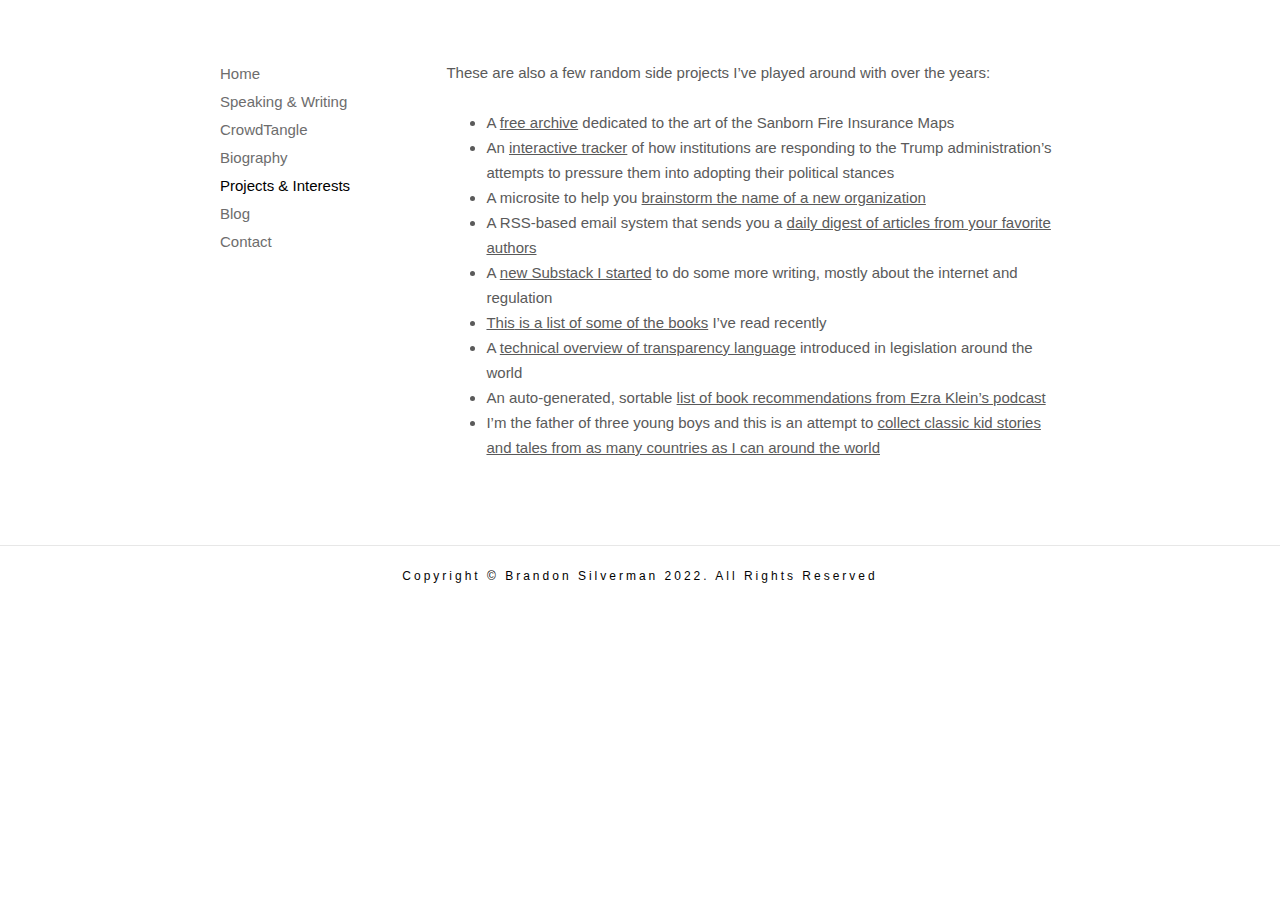
<file: projects-interests/index.html>
<!doctype html>
<html lang="en-US">
<head>
	<meta charset="UTF-8">
		<meta name="viewport" content="width=device-width, initial-scale=1">
	<link rel="profile" href="https://gmpg.org/xfn/11">
	<title>Projects &#038; Interests &#8211; brandon-silverman</title>
<meta name='robots' content='noindex, nofollow' />
<link rel="alternate" type="application/rss+xml" title="brandon-silverman &raquo; Feed" href="../feed/index.html" />
<link rel="alternate" type="application/rss+xml" title="brandon-silverman &raquo; Comments Feed" href="../comments/feed/index.html" />
<link rel="alternate" title="oEmbed (JSON)" type="application/json+oembed" href="https://brandonsilverman.com/wp-json/oembed/1.0/embed?url=https%3A%2F%2Fbrandonsilverman.com%2Fprojects-interests%2F" />
<link rel="alternate" title="oEmbed (XML)" type="text/xml+oembed" href="https://brandonsilverman.com/wp-json/oembed/1.0/embed?url=https%3A%2F%2Fbrandonsilverman.com%2Fprojects-interests%2F&#038;format=xml" />
<style id='wp-img-auto-sizes-contain-inline-css'>
img:is([sizes=auto i],[sizes^="auto," i]){contain-intrinsic-size:3000px 1500px}
/*# sourceURL=wp-img-auto-sizes-contain-inline-css */
</style>
<style id='wp-emoji-styles-inline-css'>

	img.wp-smiley, img.emoji {
		display: inline !important;
		border: none !important;
		box-shadow: none !important;
		height: 1em !important;
		width: 1em !important;
		margin: 0 0.07em !important;
		vertical-align: -0.1em !important;
		background: none !important;
		padding: 0 !important;
	}
/*# sourceURL=wp-emoji-styles-inline-css */
</style>
<link rel='stylesheet' id='wp-block-library-css' href='../wp-includes/css/dist/block-library/style.min.css@ver=6.9.1.css' media='all' />

<style id='classic-theme-styles-inline-css'>
/*! This file is auto-generated */
.wp-block-button__link{color:#fff;background-color:#32373c;border-radius:9999px;box-shadow:none;text-decoration:none;padding:calc(.667em + 2px) calc(1.333em + 2px);font-size:1.125em}.wp-block-file__button{background:#32373c;color:#fff;text-decoration:none}
/*# sourceURL=/wp-includes/css/classic-themes.min.css */
</style>
<style id='global-styles-inline-css'>
:root{--wp--preset--aspect-ratio--square: 1;--wp--preset--aspect-ratio--4-3: 4/3;--wp--preset--aspect-ratio--3-4: 3/4;--wp--preset--aspect-ratio--3-2: 3/2;--wp--preset--aspect-ratio--2-3: 2/3;--wp--preset--aspect-ratio--16-9: 16/9;--wp--preset--aspect-ratio--9-16: 9/16;--wp--preset--color--black: #000000;--wp--preset--color--cyan-bluish-gray: #abb8c3;--wp--preset--color--white: #ffffff;--wp--preset--color--pale-pink: #f78da7;--wp--preset--color--vivid-red: #cf2e2e;--wp--preset--color--luminous-vivid-orange: #ff6900;--wp--preset--color--luminous-vivid-amber: #fcb900;--wp--preset--color--light-green-cyan: #7bdcb5;--wp--preset--color--vivid-green-cyan: #00d084;--wp--preset--color--pale-cyan-blue: #8ed1fc;--wp--preset--color--vivid-cyan-blue: #0693e3;--wp--preset--color--vivid-purple: #9b51e0;--wp--preset--gradient--vivid-cyan-blue-to-vivid-purple: linear-gradient(135deg,rgb(6,147,227) 0%,rgb(155,81,224) 100%);--wp--preset--gradient--light-green-cyan-to-vivid-green-cyan: linear-gradient(135deg,rgb(122,220,180) 0%,rgb(0,208,130) 100%);--wp--preset--gradient--luminous-vivid-amber-to-luminous-vivid-orange: linear-gradient(135deg,rgb(252,185,0) 0%,rgb(255,105,0) 100%);--wp--preset--gradient--luminous-vivid-orange-to-vivid-red: linear-gradient(135deg,rgb(255,105,0) 0%,rgb(207,46,46) 100%);--wp--preset--gradient--very-light-gray-to-cyan-bluish-gray: linear-gradient(135deg,rgb(238,238,238) 0%,rgb(169,184,195) 100%);--wp--preset--gradient--cool-to-warm-spectrum: linear-gradient(135deg,rgb(74,234,220) 0%,rgb(151,120,209) 20%,rgb(207,42,186) 40%,rgb(238,44,130) 60%,rgb(251,105,98) 80%,rgb(254,248,76) 100%);--wp--preset--gradient--blush-light-purple: linear-gradient(135deg,rgb(255,206,236) 0%,rgb(152,150,240) 100%);--wp--preset--gradient--blush-bordeaux: linear-gradient(135deg,rgb(254,205,165) 0%,rgb(254,45,45) 50%,rgb(107,0,62) 100%);--wp--preset--gradient--luminous-dusk: linear-gradient(135deg,rgb(255,203,112) 0%,rgb(199,81,192) 50%,rgb(65,88,208) 100%);--wp--preset--gradient--pale-ocean: linear-gradient(135deg,rgb(255,245,203) 0%,rgb(182,227,212) 50%,rgb(51,167,181) 100%);--wp--preset--gradient--electric-grass: linear-gradient(135deg,rgb(202,248,128) 0%,rgb(113,206,126) 100%);--wp--preset--gradient--midnight: linear-gradient(135deg,rgb(2,3,129) 0%,rgb(40,116,252) 100%);--wp--preset--font-size--small: 13px;--wp--preset--font-size--medium: 20px;--wp--preset--font-size--large: 36px;--wp--preset--font-size--x-large: 42px;--wp--preset--spacing--20: 0.44rem;--wp--preset--spacing--30: 0.67rem;--wp--preset--spacing--40: 1rem;--wp--preset--spacing--50: 1.5rem;--wp--preset--spacing--60: 2.25rem;--wp--preset--spacing--70: 3.38rem;--wp--preset--spacing--80: 5.06rem;--wp--preset--shadow--natural: 6px 6px 9px rgba(0, 0, 0, 0.2);--wp--preset--shadow--deep: 12px 12px 50px rgba(0, 0, 0, 0.4);--wp--preset--shadow--sharp: 6px 6px 0px rgba(0, 0, 0, 0.2);--wp--preset--shadow--outlined: 6px 6px 0px -3px rgb(255, 255, 255), 6px 6px rgb(0, 0, 0);--wp--preset--shadow--crisp: 6px 6px 0px rgb(0, 0, 0);}:where(.is-layout-flex){gap: 0.5em;}:where(.is-layout-grid){gap: 0.5em;}body .is-layout-flex{display: flex;}.is-layout-flex{flex-wrap: wrap;align-items: center;}.is-layout-flex > :is(*, div){margin: 0;}body .is-layout-grid{display: grid;}.is-layout-grid > :is(*, div){margin: 0;}:where(.wp-block-columns.is-layout-flex){gap: 2em;}:where(.wp-block-columns.is-layout-grid){gap: 2em;}:where(.wp-block-post-template.is-layout-flex){gap: 1.25em;}:where(.wp-block-post-template.is-layout-grid){gap: 1.25em;}.has-black-color{color: var(--wp--preset--color--black) !important;}.has-cyan-bluish-gray-color{color: var(--wp--preset--color--cyan-bluish-gray) !important;}.has-white-color{color: var(--wp--preset--color--white) !important;}.has-pale-pink-color{color: var(--wp--preset--color--pale-pink) !important;}.has-vivid-red-color{color: var(--wp--preset--color--vivid-red) !important;}.has-luminous-vivid-orange-color{color: var(--wp--preset--color--luminous-vivid-orange) !important;}.has-luminous-vivid-amber-color{color: var(--wp--preset--color--luminous-vivid-amber) !important;}.has-light-green-cyan-color{color: var(--wp--preset--color--light-green-cyan) !important;}.has-vivid-green-cyan-color{color: var(--wp--preset--color--vivid-green-cyan) !important;}.has-pale-cyan-blue-color{color: var(--wp--preset--color--pale-cyan-blue) !important;}.has-vivid-cyan-blue-color{color: var(--wp--preset--color--vivid-cyan-blue) !important;}.has-vivid-purple-color{color: var(--wp--preset--color--vivid-purple) !important;}.has-black-background-color{background-color: var(--wp--preset--color--black) !important;}.has-cyan-bluish-gray-background-color{background-color: var(--wp--preset--color--cyan-bluish-gray) !important;}.has-white-background-color{background-color: var(--wp--preset--color--white) !important;}.has-pale-pink-background-color{background-color: var(--wp--preset--color--pale-pink) !important;}.has-vivid-red-background-color{background-color: var(--wp--preset--color--vivid-red) !important;}.has-luminous-vivid-orange-background-color{background-color: var(--wp--preset--color--luminous-vivid-orange) !important;}.has-luminous-vivid-amber-background-color{background-color: var(--wp--preset--color--luminous-vivid-amber) !important;}.has-light-green-cyan-background-color{background-color: var(--wp--preset--color--light-green-cyan) !important;}.has-vivid-green-cyan-background-color{background-color: var(--wp--preset--color--vivid-green-cyan) !important;}.has-pale-cyan-blue-background-color{background-color: var(--wp--preset--color--pale-cyan-blue) !important;}.has-vivid-cyan-blue-background-color{background-color: var(--wp--preset--color--vivid-cyan-blue) !important;}.has-vivid-purple-background-color{background-color: var(--wp--preset--color--vivid-purple) !important;}.has-black-border-color{border-color: var(--wp--preset--color--black) !important;}.has-cyan-bluish-gray-border-color{border-color: var(--wp--preset--color--cyan-bluish-gray) !important;}.has-white-border-color{border-color: var(--wp--preset--color--white) !important;}.has-pale-pink-border-color{border-color: var(--wp--preset--color--pale-pink) !important;}.has-vivid-red-border-color{border-color: var(--wp--preset--color--vivid-red) !important;}.has-luminous-vivid-orange-border-color{border-color: var(--wp--preset--color--luminous-vivid-orange) !important;}.has-luminous-vivid-amber-border-color{border-color: var(--wp--preset--color--luminous-vivid-amber) !important;}.has-light-green-cyan-border-color{border-color: var(--wp--preset--color--light-green-cyan) !important;}.has-vivid-green-cyan-border-color{border-color: var(--wp--preset--color--vivid-green-cyan) !important;}.has-pale-cyan-blue-border-color{border-color: var(--wp--preset--color--pale-cyan-blue) !important;}.has-vivid-cyan-blue-border-color{border-color: var(--wp--preset--color--vivid-cyan-blue) !important;}.has-vivid-purple-border-color{border-color: var(--wp--preset--color--vivid-purple) !important;}.has-vivid-cyan-blue-to-vivid-purple-gradient-background{background: var(--wp--preset--gradient--vivid-cyan-blue-to-vivid-purple) !important;}.has-light-green-cyan-to-vivid-green-cyan-gradient-background{background: var(--wp--preset--gradient--light-green-cyan-to-vivid-green-cyan) !important;}.has-luminous-vivid-amber-to-luminous-vivid-orange-gradient-background{background: var(--wp--preset--gradient--luminous-vivid-amber-to-luminous-vivid-orange) !important;}.has-luminous-vivid-orange-to-vivid-red-gradient-background{background: var(--wp--preset--gradient--luminous-vivid-orange-to-vivid-red) !important;}.has-very-light-gray-to-cyan-bluish-gray-gradient-background{background: var(--wp--preset--gradient--very-light-gray-to-cyan-bluish-gray) !important;}.has-cool-to-warm-spectrum-gradient-background{background: var(--wp--preset--gradient--cool-to-warm-spectrum) !important;}.has-blush-light-purple-gradient-background{background: var(--wp--preset--gradient--blush-light-purple) !important;}.has-blush-bordeaux-gradient-background{background: var(--wp--preset--gradient--blush-bordeaux) !important;}.has-luminous-dusk-gradient-background{background: var(--wp--preset--gradient--luminous-dusk) !important;}.has-pale-ocean-gradient-background{background: var(--wp--preset--gradient--pale-ocean) !important;}.has-electric-grass-gradient-background{background: var(--wp--preset--gradient--electric-grass) !important;}.has-midnight-gradient-background{background: var(--wp--preset--gradient--midnight) !important;}.has-small-font-size{font-size: var(--wp--preset--font-size--small) !important;}.has-medium-font-size{font-size: var(--wp--preset--font-size--medium) !important;}.has-large-font-size{font-size: var(--wp--preset--font-size--large) !important;}.has-x-large-font-size{font-size: var(--wp--preset--font-size--x-large) !important;}
/*# sourceURL=global-styles-inline-css */
</style>

<link rel='stylesheet' id='hello-elementor-css' href='../wp-content/themes/hello-elementor/style.min.css@ver=2.6.1.css' media='all' />
<link rel='stylesheet' id='hello-elementor-theme-style-css' href='../wp-content/themes/hello-elementor/theme.min.css@ver=2.6.1.css' media='all' />
<link rel='stylesheet' id='elementor-frontend-css' href='../wp-content/plugins/elementor/assets/css/frontend-lite.min.css@ver=3.8.0.css' media='all' />
<link rel='stylesheet' id='elementor-post-6-css' href='../wp-content/uploads/elementor/css/post-6.css@ver=1668685286.css' media='all' />
<link rel='stylesheet' id='elementor-icons-css' href='../wp-content/plugins/elementor/assets/lib/eicons/css/elementor-icons.min.css@ver=5.16.0.css' media='all' />
<link rel='stylesheet' id='elementor-pro-css' href='../wp-content/plugins/elementor-pro/assets/css/frontend-lite.min.css@ver=3.7.3.css' media='all' />
<link rel='stylesheet' id='elementor-post-16-css' href='../wp-content/uploads/elementor/css/post-16.css@ver=1750192892.css' media='all' />
<link rel='stylesheet' id='elementor-post-44-css' href='../wp-content/uploads/elementor/css/post-44.css@ver=1668685286.css' media='all' />
<link rel='stylesheet' id='hello-elementor-child-style-css' href='../wp-content/themes/hello-theme-child-master/style.css@ver=1.0.0.css' media='all' />
<link rel='stylesheet' id='google-fonts-1-css' href='https://fonts.googleapis.com/css?family=Roboto+Slab%3A100%2C100italic%2C200%2C200italic%2C300%2C300italic%2C400%2C400italic%2C500%2C500italic%2C600%2C600italic%2C700%2C700italic%2C800%2C800italic%2C900%2C900italic&#038;display=swap&#038;ver=6.9.1' media='all' />
<link rel='stylesheet' id='elementor-icons-shared-0-css' href='../wp-content/plugins/elementor/assets/lib/font-awesome/css/fontawesome.min.css@ver=5.15.3.css' media='all' />
<link rel='stylesheet' id='elementor-icons-fa-solid-css' href='../wp-content/plugins/elementor/assets/lib/font-awesome/css/solid.min.css@ver=5.15.3.css' media='all' />
<script src="../wp-includes/js/jquery/jquery.min.js@ver=3.7.1" id="jquery-core-js"></script>
<script src="../wp-includes/js/jquery/jquery-migrate.min.js@ver=3.4.1" id="jquery-migrate-js"></script>
<link rel="https://api.w.org/" href="../wp-json/index.html" /><link rel="alternate" title="JSON" type="application/json" href="https://brandonsilverman.com/wp-json/wp/v2/pages/16" /><link rel="EditURI" type="application/rsd+xml" title="RSD" href="../xmlrpc.php@rsd" />
<meta name="generator" content="WordPress 6.9.1" />
<link rel="canonical" href="index.html" />
<link rel='shortlink' href='https://brandonsilverman.com/?p=16' />
<link rel="icon" href="../wp-content/uploads/2022/11/fav.png" sizes="32x32" />
<link rel="icon" href="../wp-content/uploads/2022/11/fav.png" sizes="192x192" />
<link rel="apple-touch-icon" href="../wp-content/uploads/2022/11/fav.png" />
<meta name="msapplication-TileImage" content="https://brandonsilverman.com/wp-content/uploads/2022/11/fav.png" />
</head>
<body class="wp-singular page-template page-template-elementor_header_footer page page-id-16 wp-custom-logo wp-theme-hello-elementor wp-child-theme-hello-theme-child-master elementor-default elementor-template-full-width elementor-kit-6 elementor-page elementor-page-16">


<a class="skip-link screen-reader-text" href="index.html#content">
	Skip to content</a>

		<div data-elementor-type="wp-page" data-elementor-id="16" class="elementor elementor-16">
									<section class="elementor-section elementor-top-section elementor-element elementor-element-1eca6f3 elementor-section-boxed elementor-section-height-default elementor-section-height-default" data-id="1eca6f3" data-element_type="section">
						<div class="elementor-container elementor-column-gap-default">
					<div class="elementor-column elementor-col-33 elementor-top-column elementor-element elementor-element-9e318de" data-id="9e318de" data-element_type="column">
			<div class="elementor-widget-wrap elementor-element-populated">
								<div class="elementor-element elementor-element-6a96a29 elementor-nav-menu--dropdown-mobile elementor-nav-menu--stretch elementor-nav-menu__text-align-center elementor-widget-mobile__width-auto sitebar elementor-nav-menu--toggle elementor-nav-menu--burger elementor-widget elementor-widget-global elementor-global-83 elementor-widget-nav-menu" data-id="6a96a29" data-element_type="widget" data-settings="{&quot;layout&quot;:&quot;vertical&quot;,&quot;full_width&quot;:&quot;stretch&quot;,&quot;sticky&quot;:&quot;top&quot;,&quot;sticky_on&quot;:[&quot;mobile&quot;],&quot;sticky_offset_mobile&quot;:10,&quot;submenu_icon&quot;:{&quot;value&quot;:&quot;fas fa-caret-down&quot;,&quot;library&quot;:&quot;fa-solid&quot;},&quot;toggle&quot;:&quot;burger&quot;,&quot;sticky_offset&quot;:0,&quot;sticky_effects_offset&quot;:0}" data-widget_type="nav-menu.default">
				<div class="elementor-widget-container">
			<link rel="stylesheet" href="../wp-content/plugins/elementor-pro/assets/css/widget-nav-menu.min.css">			<nav migration_allowed="1" migrated="0" role="navigation" class="elementor-nav-menu--main elementor-nav-menu__container elementor-nav-menu--layout-vertical e--pointer-none">
				<ul id="menu-1-6a96a29" class="elementor-nav-menu sm-vertical"><li class="menu-item menu-item-type-post_type menu-item-object-page menu-item-home menu-item-24"><a href="../index.html" class="elementor-item">Home</a></li>
<li class="menu-item menu-item-type-post_type menu-item-object-page menu-item-29"><a href="../public-speaking/index.html" class="elementor-item">Speaking &#038; Writing</a></li>
<li class="menu-item menu-item-type-post_type menu-item-object-page menu-item-26"><a href="../crowdtangle/index.html" class="elementor-item">CrowdTangle</a></li>
<li class="menu-item menu-item-type-post_type menu-item-object-page menu-item-25"><a href="../biography/index.html" class="elementor-item">Biography</a></li>
<li class="menu-item menu-item-type-post_type menu-item-object-page current-menu-item page_item page-item-16 current_page_item menu-item-27"><a href="index.html" aria-current="page" class="elementor-item elementor-item-active">Projects &#038; Interests</a></li>
<li class="menu-item menu-item-type-post_type menu-item-object-page menu-item-28"><a href="../blog/index.html" class="elementor-item">Blog</a></li>
<li class="menu-item menu-item-type-post_type menu-item-object-page menu-item-30"><a href="../contact/index.html" class="elementor-item">Contact</a></li>
</ul>			</nav>
					<div class="elementor-menu-toggle" role="button" tabindex="0" aria-label="Menu Toggle" aria-expanded="false">
			<i aria-hidden="true" role="presentation" class="elementor-menu-toggle__icon--open eicon-menu-bar"></i><i aria-hidden="true" role="presentation" class="elementor-menu-toggle__icon--close eicon-close"></i>			<span class="elementor-screen-only">Menu</span>
		</div>
			<nav class="elementor-nav-menu--dropdown elementor-nav-menu__container" role="navigation" aria-hidden="true">
				<ul id="menu-2-6a96a29" class="elementor-nav-menu sm-vertical"><li class="menu-item menu-item-type-post_type menu-item-object-page menu-item-home menu-item-24"><a href="../index.html" class="elementor-item" tabindex="-1">Home</a></li>
<li class="menu-item menu-item-type-post_type menu-item-object-page menu-item-29"><a href="../public-speaking/index.html" class="elementor-item" tabindex="-1">Speaking &#038; Writing</a></li>
<li class="menu-item menu-item-type-post_type menu-item-object-page menu-item-26"><a href="../crowdtangle/index.html" class="elementor-item" tabindex="-1">CrowdTangle</a></li>
<li class="menu-item menu-item-type-post_type menu-item-object-page menu-item-25"><a href="../biography/index.html" class="elementor-item" tabindex="-1">Biography</a></li>
<li class="menu-item menu-item-type-post_type menu-item-object-page current-menu-item page_item page-item-16 current_page_item menu-item-27"><a href="index.html" aria-current="page" class="elementor-item elementor-item-active" tabindex="-1">Projects &#038; Interests</a></li>
<li class="menu-item menu-item-type-post_type menu-item-object-page menu-item-28"><a href="../blog/index.html" class="elementor-item" tabindex="-1">Blog</a></li>
<li class="menu-item menu-item-type-post_type menu-item-object-page menu-item-30"><a href="../contact/index.html" class="elementor-item" tabindex="-1">Contact</a></li>
</ul>			</nav>
				</div>
				</div>
					</div>
		</div>
				<div class="elementor-column elementor-col-66 elementor-top-column elementor-element elementor-element-5afd2d8" data-id="5afd2d8" data-element_type="column">
			<div class="elementor-widget-wrap elementor-element-populated">
								<div class="elementor-element elementor-element-7b024e0 elementor-widget elementor-widget-text-editor" data-id="7b024e0" data-element_type="widget" data-widget_type="text-editor.default">
				<div class="elementor-widget-container">
			<style>/*! elementor - v3.8.0 - 30-10-2022 */
.elementor-widget-text-editor.elementor-drop-cap-view-stacked .elementor-drop-cap{background-color:#818a91;color:#fff}.elementor-widget-text-editor.elementor-drop-cap-view-framed .elementor-drop-cap{color:#818a91;border:3px solid;background-color:transparent}.elementor-widget-text-editor:not(.elementor-drop-cap-view-default) .elementor-drop-cap{margin-top:8px}.elementor-widget-text-editor:not(.elementor-drop-cap-view-default) .elementor-drop-cap-letter{width:1em;height:1em}.elementor-widget-text-editor .elementor-drop-cap{float:left;text-align:center;line-height:1;font-size:50px}.elementor-widget-text-editor .elementor-drop-cap-letter{display:inline-block}</style>				<div>
<p style="font-family: Helvetica, sans-serif; line-height: var( --e-global-typography-primary-line-height );" data-elementor-setting-key="title" data-pen-placeholder="Type Here..."><span style="color: var( --e-global-color-text ); font-family: var( --e-global-typography-text-font-family ), Sans-serif; font-size: var( --e-global-typography-text-font-size ); font-weight: var( --e-global-typography-text-font-weight );">These are also a few random side projects I&#8217;ve played around with over the years:</span></p>
<p style="font-family: Helvetica, sans-serif; line-height: var( --e-global-typography-primary-line-height );" data-elementor-setting-key="title" data-pen-placeholder="Type Here..."><span style="color: var( --e-global-color-text ); font-family: var( --e-global-typography-text-font-family ), Sans-serif; font-size: var( --e-global-typography-text-font-size ); font-weight: var( --e-global-typography-text-font-weight );">&nbsp;</span></p>
</div>
<ul>
<li>A <a href="https://sanbornfiremaps.com/">free archive</a> dedicated to the art of the Sanborn Fire Insurance Maps</li>
<li>An <a href="https://trackingourinstitutions.com/">interactive tracker</a> of how institutions are responding to the Trump administration&#8217;s attempts to pressure them into adopting their political stances</li>
<li>A microsite to help you <a href="https://brandonsilverman77.github.io/namingmicrosite/">brainstorm the name of a new organization</a></li>
<li style="font-size: 15px;">A RSS-based email system that sends you a&nbsp;<a href="https://www.joinbyline.com/">daily digest of articles from your favorite authors</a></li>
<li>A <a href="https://brandonsilverman.substack.com/?utm_source=substack&amp;utm_medium=web&amp;utm_campaign=substack_profile">new Substack I started</a> to do some more writing, mostly about the internet and regulation</li>
<li><a style="background-color: #ffffff;" href="https://www.goodreads.com/review/list/159475?ref=nav_mybooks">This</a><a style="background-color: #ffffff; font-weight: var( --e-global-typography-primary-font-weight );" href="https://www.goodreads.com/review/list/159475?ref=nav_mybooks">&nbsp;is a list of some of the books</a><span style="font-weight: var( --e-global-typography-primary-font-weight ); background-color: transparent;">&nbsp;I’ve read recently</span></li>
<li>A <a href="https://docs.google.com/document/d/1Y2CWktKcxy4yFL3vLhalQT4-psHPmCK_Id8bKFiknBQ/edit?usp=sharing">technical overview of transparency language</a> introduced in legislation around the world</li>
<li>An auto-generated, sortable&nbsp;<a href="https://docs.google.com/spreadsheets/d/17WdRWzfPbOUO1BZVla8WAcI800zDjtObbC4bcfxp8zM/edit?usp=sharing">list of book recommendations from Ezra Klein&#8217;s podcast</a></li>
<li>I&#8217;m the father of three young boys and this is an attempt to <a href="https://docs.google.com/document/d/1LdODuCDIleAG_Vxlcz8VuN84BiD6zJ8tmtCfY7M3nKQ/edit?usp=sharing">collect classic kid stories and tales from as many countries as I can around the world</a></li>
</ul>
<div>&nbsp;</div>						</div>
				</div>
					</div>
		</div>
							</div>
		</section>
							</div>
				<div data-elementor-type="footer" data-elementor-id="44" class="elementor elementor-44 elementor-location-footer">
								<section class="elementor-section elementor-top-section elementor-element elementor-element-e65eb57 footer elementor-section-boxed elementor-section-height-default elementor-section-height-default" data-id="e65eb57" data-element_type="section">
						<div class="elementor-container elementor-column-gap-default">
					<div class="elementor-column elementor-col-100 elementor-top-column elementor-element elementor-element-8c70381" data-id="8c70381" data-element_type="column">
			<div class="elementor-widget-wrap elementor-element-populated">
								<div class="elementor-element elementor-element-3c33a3d elementor-widget elementor-widget-text-editor" data-id="3c33a3d" data-element_type="widget" data-widget_type="text-editor.default">
				<div class="elementor-widget-container">
							<p>Copyright © <a href="../index.html">brandon Silverman 2022</a>. All rights reserved</p>						</div>
				</div>
					</div>
		</div>
							</div>
		</section>
						</div>
		
<script type="speculationrules">
{"prefetch":[{"source":"document","where":{"and":[{"href_matches":"/*"},{"not":{"href_matches":["/wp-*.php","/wp-admin/*","/wp-content/uploads/*","/wp-content/*","/wp-content/plugins/*","/wp-content/themes/hello-theme-child-master/*","/wp-content/themes/hello-elementor/*","/*\\?(.+)"]}},{"not":{"selector_matches":"a[rel~=\"nofollow\"]"}},{"not":{"selector_matches":".no-prefetch, .no-prefetch a"}}]},"eagerness":"conservative"}]}
</script>
<script src="../wp-content/themes/hello-elementor/assets/js/hello-frontend.min.js@ver=1.0.0" id="hello-theme-frontend-js"></script>
<script src="../wp-content/plugins/elementor-pro/assets/lib/smartmenus/jquery.smartmenus.min.js@ver=1.0.1" id="smartmenus-js"></script>
<script src="../wp-content/plugins/elementor-pro/assets/js/webpack-pro.runtime.min.js@ver=3.7.3" id="elementor-pro-webpack-runtime-js"></script>
<script src="../wp-content/plugins/elementor/assets/js/webpack.runtime.min.js@ver=3.8.0" id="elementor-webpack-runtime-js"></script>
<script src="../wp-content/plugins/elementor/assets/js/frontend-modules.min.js@ver=3.8.0" id="elementor-frontend-modules-js"></script>
<script src="../wp-includes/js/dist/hooks.min.js@ver=dd5603f07f9220ed27f1" id="wp-hooks-js"></script>
<script src="../wp-includes/js/dist/i18n.min.js@ver=c26c3dc7bed366793375" id="wp-i18n-js"></script>
<script id="wp-i18n-js-after">
wp.i18n.setLocaleData( { 'text direction\u0004ltr': [ 'ltr' ] } );
//# sourceURL=wp-i18n-js-after
</script>
<script id="elementor-pro-frontend-js-before">
var ElementorProFrontendConfig = {"ajaxurl":"https:\/\/brandonsilverman.com\/wp-admin\/admin-ajax.php","nonce":"0a7be296cf","urls":{"assets":"https:\/\/brandonsilverman.com\/wp-content\/plugins\/elementor-pro\/assets\/","rest":"https:\/\/brandonsilverman.com\/wp-json\/"},"shareButtonsNetworks":{"facebook":{"title":"Facebook","has_counter":true},"twitter":{"title":"Twitter"},"linkedin":{"title":"LinkedIn","has_counter":true},"pinterest":{"title":"Pinterest","has_counter":true},"reddit":{"title":"Reddit","has_counter":true},"vk":{"title":"VK","has_counter":true},"odnoklassniki":{"title":"OK","has_counter":true},"tumblr":{"title":"Tumblr"},"digg":{"title":"Digg"},"skype":{"title":"Skype"},"stumbleupon":{"title":"StumbleUpon","has_counter":true},"mix":{"title":"Mix"},"telegram":{"title":"Telegram"},"pocket":{"title":"Pocket","has_counter":true},"xing":{"title":"XING","has_counter":true},"whatsapp":{"title":"WhatsApp"},"email":{"title":"Email"},"print":{"title":"Print"}},"facebook_sdk":{"lang":"en_US","app_id":""},"lottie":{"defaultAnimationUrl":"https:\/\/brandonsilverman.com\/wp-content\/plugins\/elementor-pro\/modules\/lottie\/assets\/animations\/default.json"}};
//# sourceURL=elementor-pro-frontend-js-before
</script>
<script src="../wp-content/plugins/elementor-pro/assets/js/frontend.min.js@ver=3.7.3" id="elementor-pro-frontend-js"></script>
<script src="../wp-content/plugins/elementor/assets/lib/waypoints/waypoints.min.js@ver=4.0.2" id="elementor-waypoints-js"></script>
<script src="../wp-includes/js/jquery/ui/core.min.js@ver=1.13.3" id="jquery-ui-core-js"></script>
<script id="elementor-frontend-js-before">
var elementorFrontendConfig = {"environmentMode":{"edit":false,"wpPreview":false,"isScriptDebug":false},"i18n":{"shareOnFacebook":"Share on Facebook","shareOnTwitter":"Share on Twitter","pinIt":"Pin it","download":"Download","downloadImage":"Download image","fullscreen":"Fullscreen","zoom":"Zoom","share":"Share","playVideo":"Play Video","previous":"Previous","next":"Next","close":"Close"},"is_rtl":false,"breakpoints":{"xs":0,"sm":480,"md":768,"lg":1025,"xl":1440,"xxl":1600},"responsive":{"breakpoints":{"mobile":{"label":"Mobile","value":767,"default_value":767,"direction":"max","is_enabled":true},"mobile_extra":{"label":"Mobile Extra","value":880,"default_value":880,"direction":"max","is_enabled":false},"tablet":{"label":"Tablet","value":1024,"default_value":1024,"direction":"max","is_enabled":true},"tablet_extra":{"label":"Tablet Extra","value":1200,"default_value":1200,"direction":"max","is_enabled":false},"laptop":{"label":"Laptop","value":1366,"default_value":1366,"direction":"max","is_enabled":false},"widescreen":{"label":"Widescreen","value":2400,"default_value":2400,"direction":"min","is_enabled":false}}},"version":"3.8.0","is_static":false,"experimentalFeatures":{"e_dom_optimization":true,"e_optimized_assets_loading":true,"e_optimized_css_loading":true,"a11y_improvements":true,"additional_custom_breakpoints":true,"e_import_export":true,"e_hidden_wordpress_widgets":true,"theme_builder_v2":true,"hello-theme-header-footer":true,"landing-pages":true,"elements-color-picker":true,"favorite-widgets":true,"admin-top-bar":true,"page-transitions":true,"notes":true,"form-submissions":true,"e_scroll_snap":true},"urls":{"assets":"https:\/\/brandonsilverman.com\/wp-content\/plugins\/elementor\/assets\/"},"settings":{"page":[],"editorPreferences":[]},"kit":{"active_breakpoints":["viewport_mobile","viewport_tablet"],"global_image_lightbox":"yes","lightbox_enable_counter":"yes","lightbox_enable_fullscreen":"yes","lightbox_enable_zoom":"yes","lightbox_enable_share":"yes","lightbox_title_src":"title","lightbox_description_src":"description","hello_header_logo_type":"logo","hello_header_menu_layout":"horizontal","hello_footer_logo_type":"logo"},"post":{"id":16,"title":"Projects%20%26%20Interests%20%E2%80%93%20brandon-silverman","excerpt":"","featuredImage":false}};
//# sourceURL=elementor-frontend-js-before
</script>
<script src="../wp-content/plugins/elementor/assets/js/frontend.min.js@ver=3.8.0" id="elementor-frontend-js"></script>
<script src="../wp-content/plugins/elementor-pro/assets/js/elements-handlers.min.js@ver=3.7.3" id="pro-elements-handlers-js"></script>
<script src="../wp-content/plugins/elementor-pro/assets/lib/sticky/jquery.sticky.min.js@ver=3.7.3" id="e-sticky-js"></script>
<script src="../wp-includes/js/underscore.min.js@ver=1.13.7" id="underscore-js"></script>
<script id="wp-util-js-extra">
var _wpUtilSettings = {"ajax":{"url":"/wp-admin/admin-ajax.php"}};
//# sourceURL=wp-util-js-extra
</script>
<script src="../wp-includes/js/wp-util.min.js@ver=6.9.1" id="wp-util-js"></script>
<script id="wpforms-elementor-js-extra">
var wpformsElementorVars = {"captcha_provider":"recaptcha","recaptcha_type":"v2"};
//# sourceURL=wpforms-elementor-js-extra
</script>
<script src="../wp-content/plugins/wpforms-lite/assets/js/integrations/elementor/frontend.min.js@ver=1.7.7.2" id="wpforms-elementor-js"></script>
<script id="wp-emoji-settings" type="application/json">
{"baseUrl":"https://s.w.org/images/core/emoji/17.0.2/72x72/","ext":".png","svgUrl":"https://s.w.org/images/core/emoji/17.0.2/svg/","svgExt":".svg","source":{"concatemoji":"https://brandonsilverman.com/wp-includes/js/wp-emoji-release.min.js?ver=6.9.1"}}
</script>
<script type="module">
/*! This file is auto-generated */
const a=JSON.parse(document.getElementById("wp-emoji-settings").textContent),o=(window._wpemojiSettings=a,"wpEmojiSettingsSupports"),s=["flag","emoji"];function i(e){try{var t={supportTests:e,timestamp:(new Date).valueOf()};sessionStorage.setItem(o,JSON.stringify(t))}catch(e){}}function c(e,t,n){e.clearRect(0,0,e.canvas.width,e.canvas.height),e.fillText(t,0,0);t=new Uint32Array(e.getImageData(0,0,e.canvas.width,e.canvas.height).data);e.clearRect(0,0,e.canvas.width,e.canvas.height),e.fillText(n,0,0);const a=new Uint32Array(e.getImageData(0,0,e.canvas.width,e.canvas.height).data);return t.every((e,t)=>e===a[t])}function p(e,t){e.clearRect(0,0,e.canvas.width,e.canvas.height),e.fillText(t,0,0);var n=e.getImageData(16,16,1,1);for(let e=0;e<n.data.length;e++)if(0!==n.data[e])return!1;return!0}function u(e,t,n,a){switch(t){case"flag":return n(e,"\ud83c\udff3\ufe0f\u200d\u26a7\ufe0f","\ud83c\udff3\ufe0f\u200b\u26a7\ufe0f")?!1:!n(e,"\ud83c\udde8\ud83c\uddf6","\ud83c\udde8\u200b\ud83c\uddf6")&&!n(e,"\ud83c\udff4\udb40\udc67\udb40\udc62\udb40\udc65\udb40\udc6e\udb40\udc67\udb40\udc7f","\ud83c\udff4\u200b\udb40\udc67\u200b\udb40\udc62\u200b\udb40\udc65\u200b\udb40\udc6e\u200b\udb40\udc67\u200b\udb40\udc7f");case"emoji":return!a(e,"\ud83e\u1fac8")}return!1}function f(e,t,n,a){let r;const o=(r="undefined"!=typeof WorkerGlobalScope&&self instanceof WorkerGlobalScope?new OffscreenCanvas(300,150):document.createElement("canvas")).getContext("2d",{willReadFrequently:!0}),s=(o.textBaseline="top",o.font="600 32px Arial",{});return e.forEach(e=>{s[e]=t(o,e,n,a)}),s}function r(e){var t=document.createElement("script");t.src=e,t.defer=!0,document.head.appendChild(t)}a.supports={everything:!0,everythingExceptFlag:!0},new Promise(t=>{let n=function(){try{var e=JSON.parse(sessionStorage.getItem(o));if("object"==typeof e&&"number"==typeof e.timestamp&&(new Date).valueOf()<e.timestamp+604800&&"object"==typeof e.supportTests)return e.supportTests}catch(e){}return null}();if(!n){if("undefined"!=typeof Worker&&"undefined"!=typeof OffscreenCanvas&&"undefined"!=typeof URL&&URL.createObjectURL&&"undefined"!=typeof Blob)try{var e="postMessage("+f.toString()+"("+[JSON.stringify(s),u.toString(),c.toString(),p.toString()].join(",")+"));",a=new Blob([e],{type:"text/javascript"});const r=new Worker(URL.createObjectURL(a),{name:"wpTestEmojiSupports"});return void(r.onmessage=e=>{i(n=e.data),r.terminate(),t(n)})}catch(e){}i(n=f(s,u,c,p))}t(n)}).then(e=>{for(const n in e)a.supports[n]=e[n],a.supports.everything=a.supports.everything&&a.supports[n],"flag"!==n&&(a.supports.everythingExceptFlag=a.supports.everythingExceptFlag&&a.supports[n]);var t;a.supports.everythingExceptFlag=a.supports.everythingExceptFlag&&!a.supports.flag,a.supports.everything||((t=a.source||{}).concatemoji?r(t.concatemoji):t.wpemoji&&t.twemoji&&(r(t.twemoji),r(t.wpemoji)))});
//# sourceURL=https://brandonsilverman.com/wp-includes/js/wp-emoji-loader.min.js
</script>

</body>
</html>

<!--
Performance optimized by W3 Total Cache. Learn more: https://www.boldgrid.com/w3-total-cache/


Served from: brandonsilverman.com @ 2026-02-23 18:17:31 by W3 Total Cache
-->
</file>
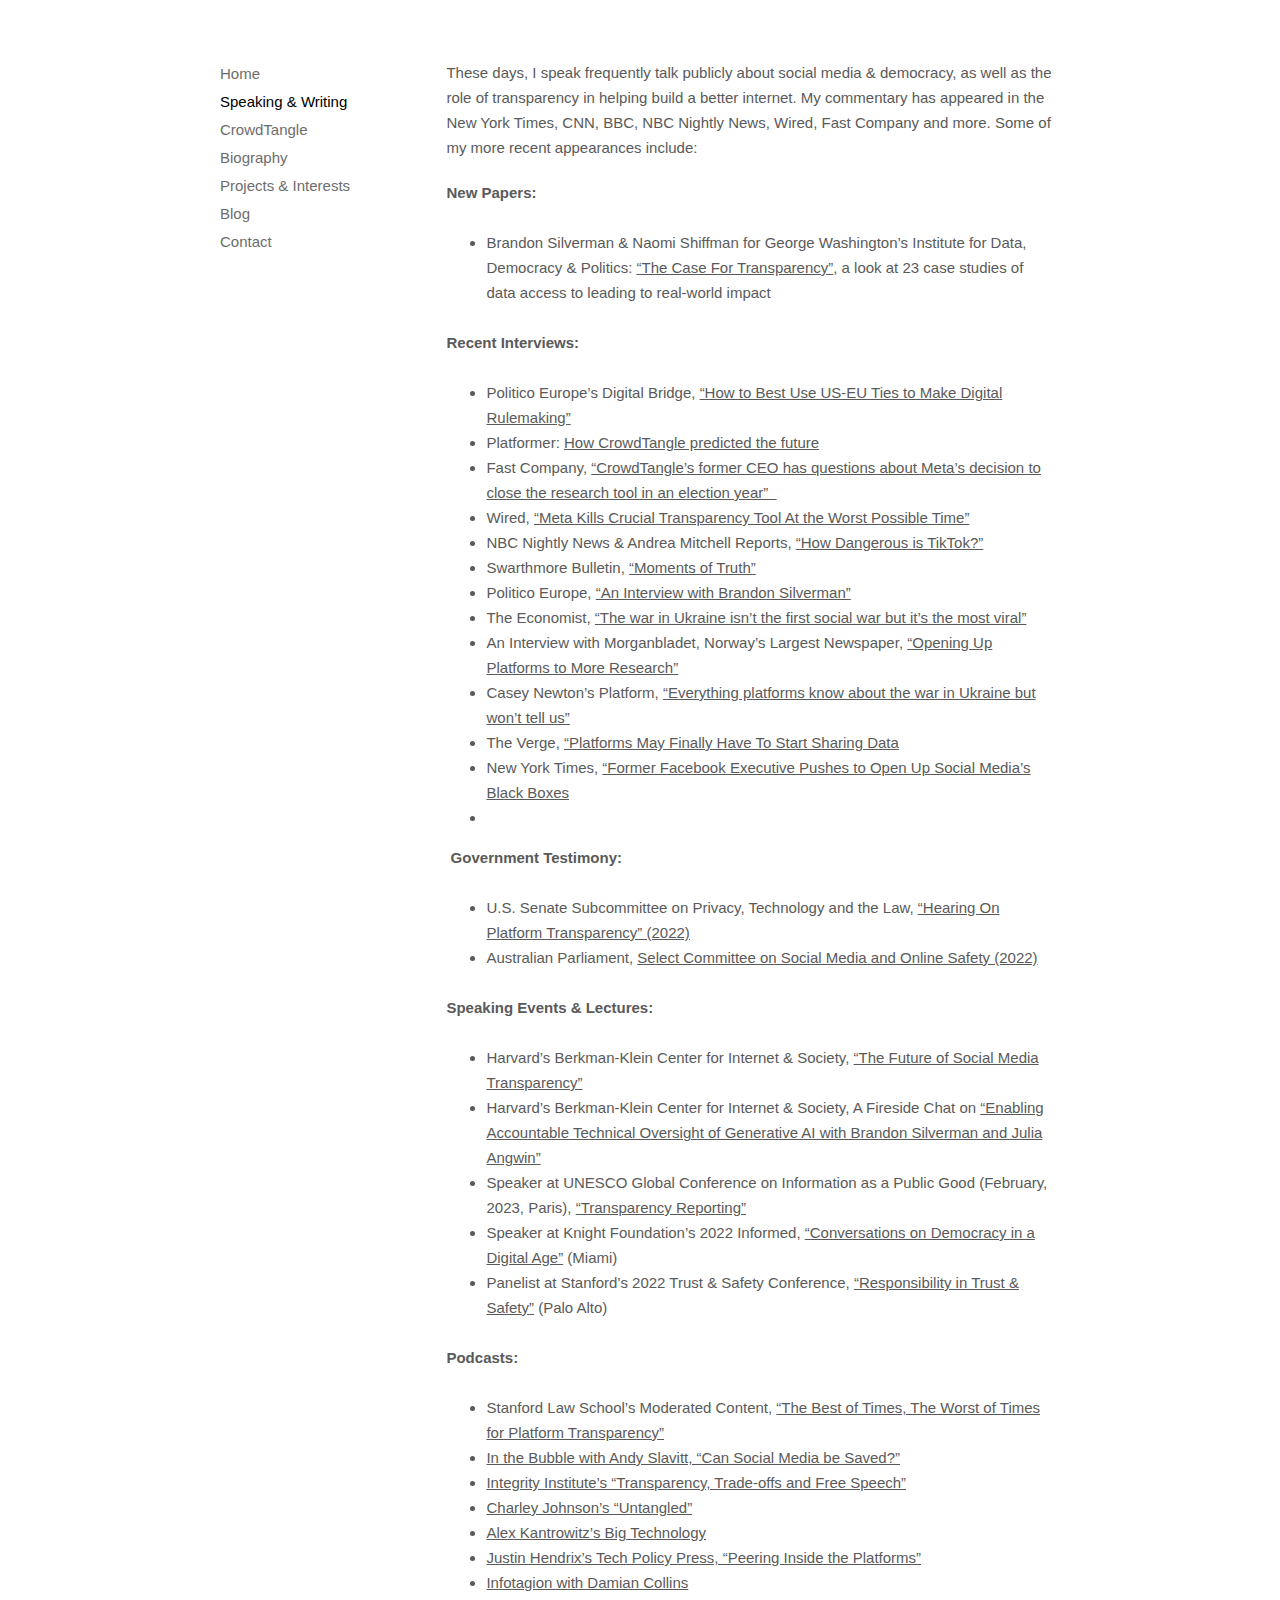
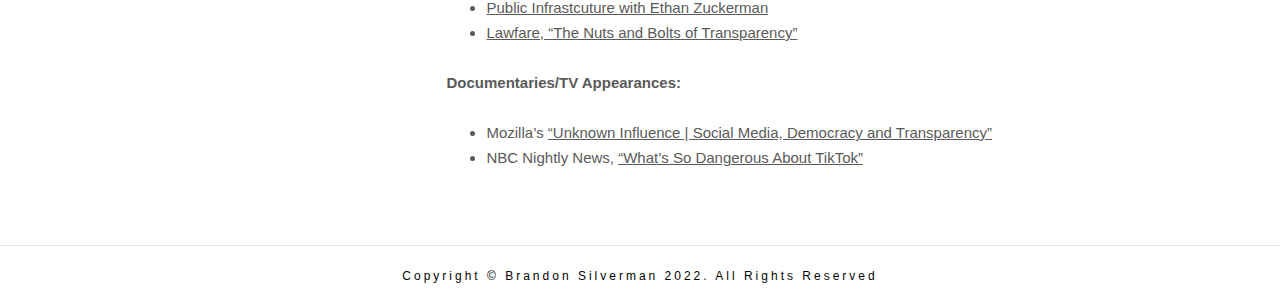
<file: public-speaking/index.html>
<!doctype html>
<html lang="en-US">
<head>
	<meta charset="UTF-8">
		<meta name="viewport" content="width=device-width, initial-scale=1">
	<link rel="profile" href="https://gmpg.org/xfn/11">
	<title>Public Speaking &#8211; brandon-silverman</title>
<meta name='robots' content='noindex, nofollow' />
<link rel="alternate" type="application/rss+xml" title="brandon-silverman &raquo; Feed" href="../feed/index.html" />
<link rel="alternate" type="application/rss+xml" title="brandon-silverman &raquo; Comments Feed" href="../comments/feed/index.html" />
<link rel="alternate" title="oEmbed (JSON)" type="application/json+oembed" href="https://brandonsilverman.com/wp-json/oembed/1.0/embed?url=https%3A%2F%2Fbrandonsilverman.com%2Fpublic-speaking%2F" />
<link rel="alternate" title="oEmbed (XML)" type="text/xml+oembed" href="https://brandonsilverman.com/wp-json/oembed/1.0/embed?url=https%3A%2F%2Fbrandonsilverman.com%2Fpublic-speaking%2F&#038;format=xml" />
<style id='wp-img-auto-sizes-contain-inline-css'>
img:is([sizes=auto i],[sizes^="auto," i]){contain-intrinsic-size:3000px 1500px}
/*# sourceURL=wp-img-auto-sizes-contain-inline-css */
</style>
<style id='wp-emoji-styles-inline-css'>

	img.wp-smiley, img.emoji {
		display: inline !important;
		border: none !important;
		box-shadow: none !important;
		height: 1em !important;
		width: 1em !important;
		margin: 0 0.07em !important;
		vertical-align: -0.1em !important;
		background: none !important;
		padding: 0 !important;
	}
/*# sourceURL=wp-emoji-styles-inline-css */
</style>
<link rel='stylesheet' id='wp-block-library-css' href='../wp-includes/css/dist/block-library/style.min.css@ver=6.9.1.css' media='all' />

<style id='classic-theme-styles-inline-css'>
/*! This file is auto-generated */
.wp-block-button__link{color:#fff;background-color:#32373c;border-radius:9999px;box-shadow:none;text-decoration:none;padding:calc(.667em + 2px) calc(1.333em + 2px);font-size:1.125em}.wp-block-file__button{background:#32373c;color:#fff;text-decoration:none}
/*# sourceURL=/wp-includes/css/classic-themes.min.css */
</style>
<style id='global-styles-inline-css'>
:root{--wp--preset--aspect-ratio--square: 1;--wp--preset--aspect-ratio--4-3: 4/3;--wp--preset--aspect-ratio--3-4: 3/4;--wp--preset--aspect-ratio--3-2: 3/2;--wp--preset--aspect-ratio--2-3: 2/3;--wp--preset--aspect-ratio--16-9: 16/9;--wp--preset--aspect-ratio--9-16: 9/16;--wp--preset--color--black: #000000;--wp--preset--color--cyan-bluish-gray: #abb8c3;--wp--preset--color--white: #ffffff;--wp--preset--color--pale-pink: #f78da7;--wp--preset--color--vivid-red: #cf2e2e;--wp--preset--color--luminous-vivid-orange: #ff6900;--wp--preset--color--luminous-vivid-amber: #fcb900;--wp--preset--color--light-green-cyan: #7bdcb5;--wp--preset--color--vivid-green-cyan: #00d084;--wp--preset--color--pale-cyan-blue: #8ed1fc;--wp--preset--color--vivid-cyan-blue: #0693e3;--wp--preset--color--vivid-purple: #9b51e0;--wp--preset--gradient--vivid-cyan-blue-to-vivid-purple: linear-gradient(135deg,rgb(6,147,227) 0%,rgb(155,81,224) 100%);--wp--preset--gradient--light-green-cyan-to-vivid-green-cyan: linear-gradient(135deg,rgb(122,220,180) 0%,rgb(0,208,130) 100%);--wp--preset--gradient--luminous-vivid-amber-to-luminous-vivid-orange: linear-gradient(135deg,rgb(252,185,0) 0%,rgb(255,105,0) 100%);--wp--preset--gradient--luminous-vivid-orange-to-vivid-red: linear-gradient(135deg,rgb(255,105,0) 0%,rgb(207,46,46) 100%);--wp--preset--gradient--very-light-gray-to-cyan-bluish-gray: linear-gradient(135deg,rgb(238,238,238) 0%,rgb(169,184,195) 100%);--wp--preset--gradient--cool-to-warm-spectrum: linear-gradient(135deg,rgb(74,234,220) 0%,rgb(151,120,209) 20%,rgb(207,42,186) 40%,rgb(238,44,130) 60%,rgb(251,105,98) 80%,rgb(254,248,76) 100%);--wp--preset--gradient--blush-light-purple: linear-gradient(135deg,rgb(255,206,236) 0%,rgb(152,150,240) 100%);--wp--preset--gradient--blush-bordeaux: linear-gradient(135deg,rgb(254,205,165) 0%,rgb(254,45,45) 50%,rgb(107,0,62) 100%);--wp--preset--gradient--luminous-dusk: linear-gradient(135deg,rgb(255,203,112) 0%,rgb(199,81,192) 50%,rgb(65,88,208) 100%);--wp--preset--gradient--pale-ocean: linear-gradient(135deg,rgb(255,245,203) 0%,rgb(182,227,212) 50%,rgb(51,167,181) 100%);--wp--preset--gradient--electric-grass: linear-gradient(135deg,rgb(202,248,128) 0%,rgb(113,206,126) 100%);--wp--preset--gradient--midnight: linear-gradient(135deg,rgb(2,3,129) 0%,rgb(40,116,252) 100%);--wp--preset--font-size--small: 13px;--wp--preset--font-size--medium: 20px;--wp--preset--font-size--large: 36px;--wp--preset--font-size--x-large: 42px;--wp--preset--spacing--20: 0.44rem;--wp--preset--spacing--30: 0.67rem;--wp--preset--spacing--40: 1rem;--wp--preset--spacing--50: 1.5rem;--wp--preset--spacing--60: 2.25rem;--wp--preset--spacing--70: 3.38rem;--wp--preset--spacing--80: 5.06rem;--wp--preset--shadow--natural: 6px 6px 9px rgba(0, 0, 0, 0.2);--wp--preset--shadow--deep: 12px 12px 50px rgba(0, 0, 0, 0.4);--wp--preset--shadow--sharp: 6px 6px 0px rgba(0, 0, 0, 0.2);--wp--preset--shadow--outlined: 6px 6px 0px -3px rgb(255, 255, 255), 6px 6px rgb(0, 0, 0);--wp--preset--shadow--crisp: 6px 6px 0px rgb(0, 0, 0);}:where(.is-layout-flex){gap: 0.5em;}:where(.is-layout-grid){gap: 0.5em;}body .is-layout-flex{display: flex;}.is-layout-flex{flex-wrap: wrap;align-items: center;}.is-layout-flex > :is(*, div){margin: 0;}body .is-layout-grid{display: grid;}.is-layout-grid > :is(*, div){margin: 0;}:where(.wp-block-columns.is-layout-flex){gap: 2em;}:where(.wp-block-columns.is-layout-grid){gap: 2em;}:where(.wp-block-post-template.is-layout-flex){gap: 1.25em;}:where(.wp-block-post-template.is-layout-grid){gap: 1.25em;}.has-black-color{color: var(--wp--preset--color--black) !important;}.has-cyan-bluish-gray-color{color: var(--wp--preset--color--cyan-bluish-gray) !important;}.has-white-color{color: var(--wp--preset--color--white) !important;}.has-pale-pink-color{color: var(--wp--preset--color--pale-pink) !important;}.has-vivid-red-color{color: var(--wp--preset--color--vivid-red) !important;}.has-luminous-vivid-orange-color{color: var(--wp--preset--color--luminous-vivid-orange) !important;}.has-luminous-vivid-amber-color{color: var(--wp--preset--color--luminous-vivid-amber) !important;}.has-light-green-cyan-color{color: var(--wp--preset--color--light-green-cyan) !important;}.has-vivid-green-cyan-color{color: var(--wp--preset--color--vivid-green-cyan) !important;}.has-pale-cyan-blue-color{color: var(--wp--preset--color--pale-cyan-blue) !important;}.has-vivid-cyan-blue-color{color: var(--wp--preset--color--vivid-cyan-blue) !important;}.has-vivid-purple-color{color: var(--wp--preset--color--vivid-purple) !important;}.has-black-background-color{background-color: var(--wp--preset--color--black) !important;}.has-cyan-bluish-gray-background-color{background-color: var(--wp--preset--color--cyan-bluish-gray) !important;}.has-white-background-color{background-color: var(--wp--preset--color--white) !important;}.has-pale-pink-background-color{background-color: var(--wp--preset--color--pale-pink) !important;}.has-vivid-red-background-color{background-color: var(--wp--preset--color--vivid-red) !important;}.has-luminous-vivid-orange-background-color{background-color: var(--wp--preset--color--luminous-vivid-orange) !important;}.has-luminous-vivid-amber-background-color{background-color: var(--wp--preset--color--luminous-vivid-amber) !important;}.has-light-green-cyan-background-color{background-color: var(--wp--preset--color--light-green-cyan) !important;}.has-vivid-green-cyan-background-color{background-color: var(--wp--preset--color--vivid-green-cyan) !important;}.has-pale-cyan-blue-background-color{background-color: var(--wp--preset--color--pale-cyan-blue) !important;}.has-vivid-cyan-blue-background-color{background-color: var(--wp--preset--color--vivid-cyan-blue) !important;}.has-vivid-purple-background-color{background-color: var(--wp--preset--color--vivid-purple) !important;}.has-black-border-color{border-color: var(--wp--preset--color--black) !important;}.has-cyan-bluish-gray-border-color{border-color: var(--wp--preset--color--cyan-bluish-gray) !important;}.has-white-border-color{border-color: var(--wp--preset--color--white) !important;}.has-pale-pink-border-color{border-color: var(--wp--preset--color--pale-pink) !important;}.has-vivid-red-border-color{border-color: var(--wp--preset--color--vivid-red) !important;}.has-luminous-vivid-orange-border-color{border-color: var(--wp--preset--color--luminous-vivid-orange) !important;}.has-luminous-vivid-amber-border-color{border-color: var(--wp--preset--color--luminous-vivid-amber) !important;}.has-light-green-cyan-border-color{border-color: var(--wp--preset--color--light-green-cyan) !important;}.has-vivid-green-cyan-border-color{border-color: var(--wp--preset--color--vivid-green-cyan) !important;}.has-pale-cyan-blue-border-color{border-color: var(--wp--preset--color--pale-cyan-blue) !important;}.has-vivid-cyan-blue-border-color{border-color: var(--wp--preset--color--vivid-cyan-blue) !important;}.has-vivid-purple-border-color{border-color: var(--wp--preset--color--vivid-purple) !important;}.has-vivid-cyan-blue-to-vivid-purple-gradient-background{background: var(--wp--preset--gradient--vivid-cyan-blue-to-vivid-purple) !important;}.has-light-green-cyan-to-vivid-green-cyan-gradient-background{background: var(--wp--preset--gradient--light-green-cyan-to-vivid-green-cyan) !important;}.has-luminous-vivid-amber-to-luminous-vivid-orange-gradient-background{background: var(--wp--preset--gradient--luminous-vivid-amber-to-luminous-vivid-orange) !important;}.has-luminous-vivid-orange-to-vivid-red-gradient-background{background: var(--wp--preset--gradient--luminous-vivid-orange-to-vivid-red) !important;}.has-very-light-gray-to-cyan-bluish-gray-gradient-background{background: var(--wp--preset--gradient--very-light-gray-to-cyan-bluish-gray) !important;}.has-cool-to-warm-spectrum-gradient-background{background: var(--wp--preset--gradient--cool-to-warm-spectrum) !important;}.has-blush-light-purple-gradient-background{background: var(--wp--preset--gradient--blush-light-purple) !important;}.has-blush-bordeaux-gradient-background{background: var(--wp--preset--gradient--blush-bordeaux) !important;}.has-luminous-dusk-gradient-background{background: var(--wp--preset--gradient--luminous-dusk) !important;}.has-pale-ocean-gradient-background{background: var(--wp--preset--gradient--pale-ocean) !important;}.has-electric-grass-gradient-background{background: var(--wp--preset--gradient--electric-grass) !important;}.has-midnight-gradient-background{background: var(--wp--preset--gradient--midnight) !important;}.has-small-font-size{font-size: var(--wp--preset--font-size--small) !important;}.has-medium-font-size{font-size: var(--wp--preset--font-size--medium) !important;}.has-large-font-size{font-size: var(--wp--preset--font-size--large) !important;}.has-x-large-font-size{font-size: var(--wp--preset--font-size--x-large) !important;}
/*# sourceURL=global-styles-inline-css */
</style>

<link rel='stylesheet' id='hello-elementor-css' href='../wp-content/themes/hello-elementor/style.min.css@ver=2.6.1.css' media='all' />
<link rel='stylesheet' id='hello-elementor-theme-style-css' href='../wp-content/themes/hello-elementor/theme.min.css@ver=2.6.1.css' media='all' />
<link rel='stylesheet' id='elementor-frontend-css' href='../wp-content/plugins/elementor/assets/css/frontend-lite.min.css@ver=3.8.0.css' media='all' />
<link rel='stylesheet' id='elementor-post-6-css' href='../wp-content/uploads/elementor/css/post-6.css@ver=1668685286.css' media='all' />
<link rel='stylesheet' id='elementor-icons-css' href='../wp-content/plugins/elementor/assets/lib/eicons/css/elementor-icons.min.css@ver=5.16.0.css' media='all' />
<link rel='stylesheet' id='elementor-pro-css' href='../wp-content/plugins/elementor-pro/assets/css/frontend-lite.min.css@ver=3.7.3.css' media='all' />
<link rel='stylesheet' id='elementor-post-20-css' href='../wp-content/uploads/elementor/css/post-20.css@ver=1748978881.css' media='all' />
<link rel='stylesheet' id='elementor-post-44-css' href='../wp-content/uploads/elementor/css/post-44.css@ver=1668685286.css' media='all' />
<link rel='stylesheet' id='hello-elementor-child-style-css' href='../wp-content/themes/hello-theme-child-master/style.css@ver=1.0.0.css' media='all' />
<link rel='stylesheet' id='google-fonts-1-css' href='https://fonts.googleapis.com/css?family=Roboto+Slab%3A100%2C100italic%2C200%2C200italic%2C300%2C300italic%2C400%2C400italic%2C500%2C500italic%2C600%2C600italic%2C700%2C700italic%2C800%2C800italic%2C900%2C900italic&#038;display=swap&#038;ver=6.9.1' media='all' />
<link rel='stylesheet' id='elementor-icons-shared-0-css' href='../wp-content/plugins/elementor/assets/lib/font-awesome/css/fontawesome.min.css@ver=5.15.3.css' media='all' />
<link rel='stylesheet' id='elementor-icons-fa-solid-css' href='../wp-content/plugins/elementor/assets/lib/font-awesome/css/solid.min.css@ver=5.15.3.css' media='all' />
<script src="../wp-includes/js/jquery/jquery.min.js@ver=3.7.1" id="jquery-core-js"></script>
<script src="../wp-includes/js/jquery/jquery-migrate.min.js@ver=3.4.1" id="jquery-migrate-js"></script>
<link rel="https://api.w.org/" href="../wp-json/index.html" /><link rel="alternate" title="JSON" type="application/json" href="https://brandonsilverman.com/wp-json/wp/v2/pages/20" /><link rel="EditURI" type="application/rsd+xml" title="RSD" href="../xmlrpc.php@rsd" />
<meta name="generator" content="WordPress 6.9.1" />
<link rel="canonical" href="index.html" />
<link rel='shortlink' href='https://brandonsilverman.com/?p=20' />
<link rel="icon" href="../wp-content/uploads/2022/11/fav.png" sizes="32x32" />
<link rel="icon" href="../wp-content/uploads/2022/11/fav.png" sizes="192x192" />
<link rel="apple-touch-icon" href="../wp-content/uploads/2022/11/fav.png" />
<meta name="msapplication-TileImage" content="https://brandonsilverman.com/wp-content/uploads/2022/11/fav.png" />
</head>
<body class="wp-singular page-template page-template-elementor_header_footer page page-id-20 wp-custom-logo wp-theme-hello-elementor wp-child-theme-hello-theme-child-master elementor-default elementor-template-full-width elementor-kit-6 elementor-page elementor-page-20">


<a class="skip-link screen-reader-text" href="index.html#content">
	Skip to content</a>

		<div data-elementor-type="wp-page" data-elementor-id="20" class="elementor elementor-20">
									<section class="elementor-section elementor-top-section elementor-element elementor-element-1f4b14e elementor-section-boxed elementor-section-height-default elementor-section-height-default" data-id="1f4b14e" data-element_type="section">
						<div class="elementor-container elementor-column-gap-default">
					<div class="elementor-column elementor-col-33 elementor-top-column elementor-element elementor-element-9ca8690" data-id="9ca8690" data-element_type="column">
			<div class="elementor-widget-wrap elementor-element-populated">
								<div class="elementor-element elementor-element-0e2d211 elementor-nav-menu--dropdown-mobile elementor-nav-menu--stretch elementor-nav-menu__text-align-center elementor-widget-mobile__width-auto sitebar elementor-nav-menu--toggle elementor-nav-menu--burger elementor-widget elementor-widget-global elementor-global-83 elementor-widget-nav-menu" data-id="0e2d211" data-element_type="widget" data-settings="{&quot;layout&quot;:&quot;vertical&quot;,&quot;full_width&quot;:&quot;stretch&quot;,&quot;sticky&quot;:&quot;top&quot;,&quot;sticky_on&quot;:[&quot;mobile&quot;],&quot;sticky_offset_mobile&quot;:10,&quot;submenu_icon&quot;:{&quot;value&quot;:&quot;fas fa-caret-down&quot;,&quot;library&quot;:&quot;fa-solid&quot;},&quot;toggle&quot;:&quot;burger&quot;,&quot;sticky_offset&quot;:0,&quot;sticky_effects_offset&quot;:0}" data-widget_type="nav-menu.default">
				<div class="elementor-widget-container">
			<link rel="stylesheet" href="../wp-content/plugins/elementor-pro/assets/css/widget-nav-menu.min.css">			<nav migration_allowed="1" migrated="0" role="navigation" class="elementor-nav-menu--main elementor-nav-menu__container elementor-nav-menu--layout-vertical e--pointer-none">
				<ul id="menu-1-0e2d211" class="elementor-nav-menu sm-vertical"><li class="menu-item menu-item-type-post_type menu-item-object-page menu-item-home menu-item-24"><a href="../index.html" class="elementor-item">Home</a></li>
<li class="menu-item menu-item-type-post_type menu-item-object-page current-menu-item page_item page-item-20 current_page_item menu-item-29"><a href="index.html" aria-current="page" class="elementor-item elementor-item-active">Speaking &#038; Writing</a></li>
<li class="menu-item menu-item-type-post_type menu-item-object-page menu-item-26"><a href="../crowdtangle/index.html" class="elementor-item">CrowdTangle</a></li>
<li class="menu-item menu-item-type-post_type menu-item-object-page menu-item-25"><a href="../biography/index.html" class="elementor-item">Biography</a></li>
<li class="menu-item menu-item-type-post_type menu-item-object-page menu-item-27"><a href="../projects-interests/index.html" class="elementor-item">Projects &#038; Interests</a></li>
<li class="menu-item menu-item-type-post_type menu-item-object-page menu-item-28"><a href="../blog/index.html" class="elementor-item">Blog</a></li>
<li class="menu-item menu-item-type-post_type menu-item-object-page menu-item-30"><a href="../contact/index.html" class="elementor-item">Contact</a></li>
</ul>			</nav>
					<div class="elementor-menu-toggle" role="button" tabindex="0" aria-label="Menu Toggle" aria-expanded="false">
			<i aria-hidden="true" role="presentation" class="elementor-menu-toggle__icon--open eicon-menu-bar"></i><i aria-hidden="true" role="presentation" class="elementor-menu-toggle__icon--close eicon-close"></i>			<span class="elementor-screen-only">Menu</span>
		</div>
			<nav class="elementor-nav-menu--dropdown elementor-nav-menu__container" role="navigation" aria-hidden="true">
				<ul id="menu-2-0e2d211" class="elementor-nav-menu sm-vertical"><li class="menu-item menu-item-type-post_type menu-item-object-page menu-item-home menu-item-24"><a href="../index.html" class="elementor-item" tabindex="-1">Home</a></li>
<li class="menu-item menu-item-type-post_type menu-item-object-page current-menu-item page_item page-item-20 current_page_item menu-item-29"><a href="index.html" aria-current="page" class="elementor-item elementor-item-active" tabindex="-1">Speaking &#038; Writing</a></li>
<li class="menu-item menu-item-type-post_type menu-item-object-page menu-item-26"><a href="../crowdtangle/index.html" class="elementor-item" tabindex="-1">CrowdTangle</a></li>
<li class="menu-item menu-item-type-post_type menu-item-object-page menu-item-25"><a href="../biography/index.html" class="elementor-item" tabindex="-1">Biography</a></li>
<li class="menu-item menu-item-type-post_type menu-item-object-page menu-item-27"><a href="../projects-interests/index.html" class="elementor-item" tabindex="-1">Projects &#038; Interests</a></li>
<li class="menu-item menu-item-type-post_type menu-item-object-page menu-item-28"><a href="../blog/index.html" class="elementor-item" tabindex="-1">Blog</a></li>
<li class="menu-item menu-item-type-post_type menu-item-object-page menu-item-30"><a href="../contact/index.html" class="elementor-item" tabindex="-1">Contact</a></li>
</ul>			</nav>
				</div>
				</div>
					</div>
		</div>
				<div class="elementor-column elementor-col-66 elementor-top-column elementor-element elementor-element-9e9aa61" data-id="9e9aa61" data-element_type="column">
			<div class="elementor-widget-wrap elementor-element-populated">
								<div class="elementor-element elementor-element-e3438ff elementor-widget elementor-widget-text-editor" data-id="e3438ff" data-element_type="widget" data-widget_type="text-editor.default">
				<div class="elementor-widget-container">
			<style>/*! elementor - v3.8.0 - 30-10-2022 */
.elementor-widget-text-editor.elementor-drop-cap-view-stacked .elementor-drop-cap{background-color:#818a91;color:#fff}.elementor-widget-text-editor.elementor-drop-cap-view-framed .elementor-drop-cap{color:#818a91;border:3px solid;background-color:transparent}.elementor-widget-text-editor:not(.elementor-drop-cap-view-default) .elementor-drop-cap{margin-top:8px}.elementor-widget-text-editor:not(.elementor-drop-cap-view-default) .elementor-drop-cap-letter{width:1em;height:1em}.elementor-widget-text-editor .elementor-drop-cap{float:left;text-align:center;line-height:1;font-size:50px}.elementor-widget-text-editor .elementor-drop-cap-letter{display:inline-block}</style>				<p><span style="color: var( --e-global-color-text ); font-family: var( --e-global-typography-text-font-family ), Sans-serif; font-size: var( --e-global-typography-text-font-size ); font-weight: var( --e-global-typography-text-font-weight );">These days, I speak frequently talk publicly about social media &amp; democracy, as well as the role of transparency in helping build a better internet. My commentary has appeared in the New York Times, CNN, BBC, NBC Nightly News, Wired, Fast Company and more. Some of my more recent appearances include:</span></p>						</div>
				</div>
				<div class="elementor-element elementor-element-5761b39 elementor-widget elementor-widget-text-editor" data-id="5761b39" data-element_type="widget" data-widget_type="text-editor.default">
				<div class="elementor-widget-container">
							<div>
<div>
<p><b style="color: var( --e-global-color-text ); font-family: var( --e-global-typography-text-font-family ), Sans-serif; font-size: var( --e-global-typography-text-font-size );">New Papers:</b></p>
<p><b style="color: var( --e-global-color-text ); font-family: var( --e-global-typography-text-font-family ), Sans-serif; font-size: var( --e-global-typography-text-font-size );"><br></b></p>
<ul style="font-size: 15px; background-color: rgb(255, 255, 255);">
<li style="font-size: 15px;">Brandon Silverman &amp; Naomi Shiffman for George Washington&#8217;s Institute for Data, Democracy &amp; Politics:&nbsp;<a href="https://iddp.gwu.edu/case-transparency">&#8220;The Case For Transparency&#8221;</a>, a look at 23 case studies of data access to leading to real-world impact</li>
</ul>
<p><b style="color: var( --e-global-color-text ); font-family: var( --e-global-typography-text-font-family ), Sans-serif; font-size: var( --e-global-typography-text-font-size );"><br></b></p>
<p><b style="color: var( --e-global-color-text ); font-family: var( --e-global-typography-text-font-family ), Sans-serif; font-size: var( --e-global-typography-text-font-size );">Recent Interviews:</b></p>
</div>
<p><b>&nbsp;</b></p>
</div>
<ul>
<li style="font-size: 15px;">Politico Europe&#8217;s Digital Bridge, <a href="https://www.politico.eu/newsletter/digital-bridge/is-the-us-congress-about-to-do-the-unthinkable/">&#8220;How to Best Use US-EU Ties to Make Digital Rulemaking&#8221;</a></li>
<li style="font-size: 15px;">Platformer:&nbsp;<a href="https://www.platformer.news/meta-crowdtangle-shutdown-dsa-platform-transparency/">How CrowdTangle predicted the future</a></li>
<li style="font-size: 15px;">Fast Company, <a href="https://www.fastcompany.com/91067850/crowdtangles-former-ceo-has-questions-about-metas-decision-to-close-the-research-tool-in-an-election-year">&#8220;CrowdTangle&#8217;s former CEO has questions about Meta&#8217;s decision to close the research tool in an election year&#8221;&nbsp;&nbsp;</a></li>
<li style="font-size: 15px;">Wired, <a href="https://www.wired.com/story/meta-kills-crucial-transparency-tool-worst-possible-time/">&#8220;Meta Kills Crucial Transparency Tool At the Worst Possible Time&#8221;</a></li>
<li style="font-size: 15px;">NBC Nightly News &amp; Andrea Mitchell Reports,&nbsp;<a href="https://www.msnbc.com/andrea-mitchell-reports/watch/what-s-so-dangerous-about-tiktok-nbc-s-jacob-ward-talks-to-the-experts-167142981838">&#8220;How Dangerous is TikTok?&#8221;</a></li>
<li>Swarthmore Bulletin, <a href="https://magazine.swarthmore.edu/issue/fall-2022/moments-of-truth/">&#8220;Moments of Truth&#8221;</a></li>
<li>Politico Europe, <a href="https://www.politico.eu/newsletter/digital-bridge/crowdtangle-founder-russian-disinfo-tactics-digital-macron/">&#8220;An Interview with Brandon Silverman&#8221;</a></li>
<li>The Economist, <a href="https://www.economist.com/international/the-invasion-of-ukraine-is-not-the-first-social-media-war-but-it-is-the-most-viral/21808456">&#8220;The war in Ukraine isn&#8217;t the first social war but it&#8217;s the most viral&#8221;</a></li>
<li>An Interview with Morganbladet, Norway&#8217;s Largest Newspaper, <a href="https://www.morgenbladet.no/aktuelt/2022/03/28/tidligere-facebook-sjef-vil-tvinge-plattformer-til-a-dele-data/">&#8220;Opening Up Platforms to More Research&#8221;</a></li>
<li>Casey Newton&#8217;s Platform, <a href="https://www.platformer.news/p/everything-platforms-know-about-the?s=r">&#8220;Everything platforms know about the war in Ukraine but won&#8217;t tell us&#8221;</a></li>
<li style="font-size: 15px;">The Verge,&nbsp;<a href="https://www.theverge.com/2022/5/5/23058139/meta-tiktok-youtube-senate-transparency-hearing-research-us-europe">&#8220;Platforms May Finally Have To Start Sharing Data</a></li>
<li style="font-size: 15px;">New York Times,&nbsp;<a href="https://www.nytimes.com/2022/01/02/business/media/crowdtangle-facebook-brandon-silverman.html" target="blank">“Former Facebook Executive Pushes to Open Up Social Media’s Black Boxes</a></li>
<li style="font-size: 15px;"><br></li>
</ul>						</div>
				</div>
				<div class="elementor-element elementor-element-d9dc14d elementor-widget elementor-widget-text-editor" data-id="d9dc14d" data-element_type="widget" data-widget_type="text-editor.default">
				<div class="elementor-widget-container">
							<div>
<p><b>&nbsp;Government Testimony:</b></p>
<p><b>&nbsp;</b></p>
<ul>
<li>U.S. Senate Subcommittee on Privacy, Technology and the Law, <a href="https://www.judiciary.senate.gov/meetings/platform-transparency-understanding-the-impact-of-social-media">“Hearing On Platform Transparency” (2022)</a></li>
<li>Australian Parliament, <a href="https://www.aph.gov.au/Parliamentary_Business/Hansard/Hansard_Display?bid=committees/commrep/25634/&amp;sid=0006">Select Committee on Social Media and Online Safety (2022)</a></li>
</ul>
<p><b>&nbsp;</b></p>
<div>
<p><span style="font-weight: bold;">Speaking Events &amp; Lectures:</span></p>
<p><span style="font-weight: bold;">&nbsp;</span></p>
</div>
<ul style="font-size: 15px; background-color: #ffffff;">
<li style="font-size: 15px;">Harvard&#8217;s Berkman-Klein Center for Internet &amp; Society, <a href="https://cyber.harvard.edu/events/future-social-media-transparency">&#8220;The Future of Social Media Transparency&#8221;</a></li>
<li style="font-size: 15px;">Harvard&#8217;s Berkman-Klein Center for Internet &amp; Society, A Fireside Chat on&nbsp;<a href="https://cyber.harvard.edu/events/enabling-accountable-technical-oversight-generative-ai">&#8220;Enabling Accountable Technical Oversight of Generative AI with Brandon Silverman and Julia Angwin&#8221;</a></li>
<li style="font-size: 15px;">Speaker at UNESCO Global Conference on Information as a Public Good (February, 2023, Paris),&nbsp;<a href="https://www.youtube.com/watch?v=HTuf5DirDSY&amp;list=PLWuYED1WVJIN2lb0GGhj65GNHGtxeEvA-&amp;index=11">&#8220;Transparency Reporting&#8221;</a></li>
<li style="font-size: 15px;">Speaker at Knight Foundation&#8217;s 2022 Informed,&nbsp;<a href="https://informed22.interkinnect.com/">&#8220;Conversations on Democracy in a Digital Age&#8221;</a>&nbsp;(Miami)</li>
<li style="font-size: 15px;">Panelist at Stanford&#8217;s 2022 Trust &amp; Safety Conference,&nbsp;<a href="https://www.youtube.com/watch?v=TQyB9An0Wfg">“Responsibility in Trust &amp; Safety”</a>&nbsp;(Palo Alto)</li>
</ul>
<p><b>&nbsp;</b></p>
<p><b>Podcasts:</b></p>
<p><b>&nbsp;</b></p>
<ul style="font-size: 15px; background-color: #ffffff;">
<li style="font-size: 15px;">Stanford Law School&#8217;s Moderated Content, <a href="https://open.spotify.com/episode/5mVWwnUXpvnZXTLy4ij1X2?si=4XB6Qii3RwyyMd2qIaDWkA&amp;nd=1&amp;dlsi=155231a63c474350">&#8220;The Best of Times, The Worst of Times for Platform Transparency&#8221;</a></li>
<li style="font-size: 15px;"><a href="https://lemonadamedia.com/podcast/can-social-media-be-saved/">In the Bubble with Andy Slavitt, &#8220;Can Social Media be Saved?&#8221;</a></li>
<li style="font-size: 15px;"><a href="https://integrityinstitute.org/podcast/trust-in-tech-e20-transparency-brandon-silverman">Integrity Institute&#8217;s &#8220;Transparency, Trade-offs and Free Speech&#8221;</a>&nbsp;</li>
<li style="font-size: 15px;"><a href="https://untangled.substack.com/p/brandonsilverman#details" target="blank">Charley Johnson’s “Untangled”</a></li>
<li style="font-size: 15px;"><a style="background-color: #ffffff;" href="https://podcasts.apple.com/us/podcast/the-rise-and-fall-of-facebooks-big/id1522960417?i=1000580185065" target="blank">Alex Kantrowitz’s Big Technology</a></li>
<li style="font-size: 15px;"><a href="https://techpolicy.press/the-sunday-show-peering-inside-the-platforms/">Justin Hendrix&#8217;s Tech Policy Press, &#8220;Peering Inside the Platforms&#8221;</a></li>
<li style="font-size: 15px;"><a href="https://podcasts.apple.com/gb/podcast/the-infotagion-podcast-with-damian-collins-mp/id1508368185?i=1000566824771">Infotagion with Damian Collins</a></li>
<li style="font-size: 15px;"><a href="https://publicinfrastructure.org/podcast/62-brandon-silverman/">Public Infrastcuture with Ethan Zuckerman</a></li>
<li style="font-size: 15px;"><a href="https://www.lawfareblog.com/lawfare-podcast-nuts-and-bolts-social-media-transparency">Lawfare, &#8220;The Nuts and Bolts of Transparency&#8221;</a></li>
</ul>
</div>
<div>
<div>
<p><span style="font-weight: bold;">&nbsp;</span></p>
<p><span style="font-weight: bold;">Documentaries/TV Appearances:</span></p>
<p><span style="font-weight: bold;">&nbsp;</span></p>
</div>
<ul style="font-size: 15px; background-color: #ffffff;">
<li style="font-size: 15px;">Mozilla’s&nbsp;<a href="https://www.youtube.com/watch?v=bNRwTz6lH04" target="blank">“Unknown Influence | Social Media, Democracy and Transparency”</a></li>
<li style="font-size: 15px;">NBC Nightly News, <a href="https://www.msnbc.com/andrea-mitchell-reports/watch/what-s-so-dangerous-about-tiktok-nbc-s-jacob-ward-talks-to-the-experts-167142981838">&#8220;What&#8217;s So Dangerous About TikTok&#8221;</a></li>
</ul>
</div>						</div>
				</div>
					</div>
		</div>
							</div>
		</section>
							</div>
				<div data-elementor-type="footer" data-elementor-id="44" class="elementor elementor-44 elementor-location-footer">
								<section class="elementor-section elementor-top-section elementor-element elementor-element-e65eb57 footer elementor-section-boxed elementor-section-height-default elementor-section-height-default" data-id="e65eb57" data-element_type="section">
						<div class="elementor-container elementor-column-gap-default">
					<div class="elementor-column elementor-col-100 elementor-top-column elementor-element elementor-element-8c70381" data-id="8c70381" data-element_type="column">
			<div class="elementor-widget-wrap elementor-element-populated">
								<div class="elementor-element elementor-element-3c33a3d elementor-widget elementor-widget-text-editor" data-id="3c33a3d" data-element_type="widget" data-widget_type="text-editor.default">
				<div class="elementor-widget-container">
							<p>Copyright © <a href="../index.html">brandon Silverman 2022</a>. All rights reserved</p>						</div>
				</div>
					</div>
		</div>
							</div>
		</section>
						</div>
		
<script type="speculationrules">
{"prefetch":[{"source":"document","where":{"and":[{"href_matches":"/*"},{"not":{"href_matches":["/wp-*.php","/wp-admin/*","/wp-content/uploads/*","/wp-content/*","/wp-content/plugins/*","/wp-content/themes/hello-theme-child-master/*","/wp-content/themes/hello-elementor/*","/*\\?(.+)"]}},{"not":{"selector_matches":"a[rel~=\"nofollow\"]"}},{"not":{"selector_matches":".no-prefetch, .no-prefetch a"}}]},"eagerness":"conservative"}]}
</script>
<script src="../wp-content/themes/hello-elementor/assets/js/hello-frontend.min.js@ver=1.0.0" id="hello-theme-frontend-js"></script>
<script src="../wp-content/plugins/elementor-pro/assets/lib/smartmenus/jquery.smartmenus.min.js@ver=1.0.1" id="smartmenus-js"></script>
<script src="../wp-content/plugins/elementor-pro/assets/js/webpack-pro.runtime.min.js@ver=3.7.3" id="elementor-pro-webpack-runtime-js"></script>
<script src="../wp-content/plugins/elementor/assets/js/webpack.runtime.min.js@ver=3.8.0" id="elementor-webpack-runtime-js"></script>
<script src="../wp-content/plugins/elementor/assets/js/frontend-modules.min.js@ver=3.8.0" id="elementor-frontend-modules-js"></script>
<script src="../wp-includes/js/dist/hooks.min.js@ver=dd5603f07f9220ed27f1" id="wp-hooks-js"></script>
<script src="../wp-includes/js/dist/i18n.min.js@ver=c26c3dc7bed366793375" id="wp-i18n-js"></script>
<script id="wp-i18n-js-after">
wp.i18n.setLocaleData( { 'text direction\u0004ltr': [ 'ltr' ] } );
//# sourceURL=wp-i18n-js-after
</script>
<script id="elementor-pro-frontend-js-before">
var ElementorProFrontendConfig = {"ajaxurl":"https:\/\/brandonsilverman.com\/wp-admin\/admin-ajax.php","nonce":"0a7be296cf","urls":{"assets":"https:\/\/brandonsilverman.com\/wp-content\/plugins\/elementor-pro\/assets\/","rest":"https:\/\/brandonsilverman.com\/wp-json\/"},"shareButtonsNetworks":{"facebook":{"title":"Facebook","has_counter":true},"twitter":{"title":"Twitter"},"linkedin":{"title":"LinkedIn","has_counter":true},"pinterest":{"title":"Pinterest","has_counter":true},"reddit":{"title":"Reddit","has_counter":true},"vk":{"title":"VK","has_counter":true},"odnoklassniki":{"title":"OK","has_counter":true},"tumblr":{"title":"Tumblr"},"digg":{"title":"Digg"},"skype":{"title":"Skype"},"stumbleupon":{"title":"StumbleUpon","has_counter":true},"mix":{"title":"Mix"},"telegram":{"title":"Telegram"},"pocket":{"title":"Pocket","has_counter":true},"xing":{"title":"XING","has_counter":true},"whatsapp":{"title":"WhatsApp"},"email":{"title":"Email"},"print":{"title":"Print"}},"facebook_sdk":{"lang":"en_US","app_id":""},"lottie":{"defaultAnimationUrl":"https:\/\/brandonsilverman.com\/wp-content\/plugins\/elementor-pro\/modules\/lottie\/assets\/animations\/default.json"}};
//# sourceURL=elementor-pro-frontend-js-before
</script>
<script src="../wp-content/plugins/elementor-pro/assets/js/frontend.min.js@ver=3.7.3" id="elementor-pro-frontend-js"></script>
<script src="../wp-content/plugins/elementor/assets/lib/waypoints/waypoints.min.js@ver=4.0.2" id="elementor-waypoints-js"></script>
<script src="../wp-includes/js/jquery/ui/core.min.js@ver=1.13.3" id="jquery-ui-core-js"></script>
<script id="elementor-frontend-js-before">
var elementorFrontendConfig = {"environmentMode":{"edit":false,"wpPreview":false,"isScriptDebug":false},"i18n":{"shareOnFacebook":"Share on Facebook","shareOnTwitter":"Share on Twitter","pinIt":"Pin it","download":"Download","downloadImage":"Download image","fullscreen":"Fullscreen","zoom":"Zoom","share":"Share","playVideo":"Play Video","previous":"Previous","next":"Next","close":"Close"},"is_rtl":false,"breakpoints":{"xs":0,"sm":480,"md":768,"lg":1025,"xl":1440,"xxl":1600},"responsive":{"breakpoints":{"mobile":{"label":"Mobile","value":767,"default_value":767,"direction":"max","is_enabled":true},"mobile_extra":{"label":"Mobile Extra","value":880,"default_value":880,"direction":"max","is_enabled":false},"tablet":{"label":"Tablet","value":1024,"default_value":1024,"direction":"max","is_enabled":true},"tablet_extra":{"label":"Tablet Extra","value":1200,"default_value":1200,"direction":"max","is_enabled":false},"laptop":{"label":"Laptop","value":1366,"default_value":1366,"direction":"max","is_enabled":false},"widescreen":{"label":"Widescreen","value":2400,"default_value":2400,"direction":"min","is_enabled":false}}},"version":"3.8.0","is_static":false,"experimentalFeatures":{"e_dom_optimization":true,"e_optimized_assets_loading":true,"e_optimized_css_loading":true,"a11y_improvements":true,"additional_custom_breakpoints":true,"e_import_export":true,"e_hidden_wordpress_widgets":true,"theme_builder_v2":true,"hello-theme-header-footer":true,"landing-pages":true,"elements-color-picker":true,"favorite-widgets":true,"admin-top-bar":true,"page-transitions":true,"notes":true,"form-submissions":true,"e_scroll_snap":true},"urls":{"assets":"https:\/\/brandonsilverman.com\/wp-content\/plugins\/elementor\/assets\/"},"settings":{"page":[],"editorPreferences":[]},"kit":{"active_breakpoints":["viewport_mobile","viewport_tablet"],"global_image_lightbox":"yes","lightbox_enable_counter":"yes","lightbox_enable_fullscreen":"yes","lightbox_enable_zoom":"yes","lightbox_enable_share":"yes","lightbox_title_src":"title","lightbox_description_src":"description","hello_header_logo_type":"logo","hello_header_menu_layout":"horizontal","hello_footer_logo_type":"logo"},"post":{"id":20,"title":"Public%20Speaking%20%E2%80%93%20brandon-silverman","excerpt":"","featuredImage":false}};
//# sourceURL=elementor-frontend-js-before
</script>
<script src="../wp-content/plugins/elementor/assets/js/frontend.min.js@ver=3.8.0" id="elementor-frontend-js"></script>
<script src="../wp-content/plugins/elementor-pro/assets/js/elements-handlers.min.js@ver=3.7.3" id="pro-elements-handlers-js"></script>
<script src="../wp-content/plugins/elementor-pro/assets/lib/sticky/jquery.sticky.min.js@ver=3.7.3" id="e-sticky-js"></script>
<script src="../wp-includes/js/underscore.min.js@ver=1.13.7" id="underscore-js"></script>
<script id="wp-util-js-extra">
var _wpUtilSettings = {"ajax":{"url":"/wp-admin/admin-ajax.php"}};
//# sourceURL=wp-util-js-extra
</script>
<script src="../wp-includes/js/wp-util.min.js@ver=6.9.1" id="wp-util-js"></script>
<script id="wpforms-elementor-js-extra">
var wpformsElementorVars = {"captcha_provider":"recaptcha","recaptcha_type":"v2"};
//# sourceURL=wpforms-elementor-js-extra
</script>
<script src="../wp-content/plugins/wpforms-lite/assets/js/integrations/elementor/frontend.min.js@ver=1.7.7.2" id="wpforms-elementor-js"></script>
<script id="wp-emoji-settings" type="application/json">
{"baseUrl":"https://s.w.org/images/core/emoji/17.0.2/72x72/","ext":".png","svgUrl":"https://s.w.org/images/core/emoji/17.0.2/svg/","svgExt":".svg","source":{"concatemoji":"https://brandonsilverman.com/wp-includes/js/wp-emoji-release.min.js?ver=6.9.1"}}
</script>
<script type="module">
/*! This file is auto-generated */
const a=JSON.parse(document.getElementById("wp-emoji-settings").textContent),o=(window._wpemojiSettings=a,"wpEmojiSettingsSupports"),s=["flag","emoji"];function i(e){try{var t={supportTests:e,timestamp:(new Date).valueOf()};sessionStorage.setItem(o,JSON.stringify(t))}catch(e){}}function c(e,t,n){e.clearRect(0,0,e.canvas.width,e.canvas.height),e.fillText(t,0,0);t=new Uint32Array(e.getImageData(0,0,e.canvas.width,e.canvas.height).data);e.clearRect(0,0,e.canvas.width,e.canvas.height),e.fillText(n,0,0);const a=new Uint32Array(e.getImageData(0,0,e.canvas.width,e.canvas.height).data);return t.every((e,t)=>e===a[t])}function p(e,t){e.clearRect(0,0,e.canvas.width,e.canvas.height),e.fillText(t,0,0);var n=e.getImageData(16,16,1,1);for(let e=0;e<n.data.length;e++)if(0!==n.data[e])return!1;return!0}function u(e,t,n,a){switch(t){case"flag":return n(e,"\ud83c\udff3\ufe0f\u200d\u26a7\ufe0f","\ud83c\udff3\ufe0f\u200b\u26a7\ufe0f")?!1:!n(e,"\ud83c\udde8\ud83c\uddf6","\ud83c\udde8\u200b\ud83c\uddf6")&&!n(e,"\ud83c\udff4\udb40\udc67\udb40\udc62\udb40\udc65\udb40\udc6e\udb40\udc67\udb40\udc7f","\ud83c\udff4\u200b\udb40\udc67\u200b\udb40\udc62\u200b\udb40\udc65\u200b\udb40\udc6e\u200b\udb40\udc67\u200b\udb40\udc7f");case"emoji":return!a(e,"\ud83e\u1fac8")}return!1}function f(e,t,n,a){let r;const o=(r="undefined"!=typeof WorkerGlobalScope&&self instanceof WorkerGlobalScope?new OffscreenCanvas(300,150):document.createElement("canvas")).getContext("2d",{willReadFrequently:!0}),s=(o.textBaseline="top",o.font="600 32px Arial",{});return e.forEach(e=>{s[e]=t(o,e,n,a)}),s}function r(e){var t=document.createElement("script");t.src=e,t.defer=!0,document.head.appendChild(t)}a.supports={everything:!0,everythingExceptFlag:!0},new Promise(t=>{let n=function(){try{var e=JSON.parse(sessionStorage.getItem(o));if("object"==typeof e&&"number"==typeof e.timestamp&&(new Date).valueOf()<e.timestamp+604800&&"object"==typeof e.supportTests)return e.supportTests}catch(e){}return null}();if(!n){if("undefined"!=typeof Worker&&"undefined"!=typeof OffscreenCanvas&&"undefined"!=typeof URL&&URL.createObjectURL&&"undefined"!=typeof Blob)try{var e="postMessage("+f.toString()+"("+[JSON.stringify(s),u.toString(),c.toString(),p.toString()].join(",")+"));",a=new Blob([e],{type:"text/javascript"});const r=new Worker(URL.createObjectURL(a),{name:"wpTestEmojiSupports"});return void(r.onmessage=e=>{i(n=e.data),r.terminate(),t(n)})}catch(e){}i(n=f(s,u,c,p))}t(n)}).then(e=>{for(const n in e)a.supports[n]=e[n],a.supports.everything=a.supports.everything&&a.supports[n],"flag"!==n&&(a.supports.everythingExceptFlag=a.supports.everythingExceptFlag&&a.supports[n]);var t;a.supports.everythingExceptFlag=a.supports.everythingExceptFlag&&!a.supports.flag,a.supports.everything||((t=a.source||{}).concatemoji?r(t.concatemoji):t.wpemoji&&t.twemoji&&(r(t.twemoji),r(t.wpemoji)))});
//# sourceURL=https://brandonsilverman.com/wp-includes/js/wp-emoji-loader.min.js
</script>

</body>
</html>

<!--
Performance optimized by W3 Total Cache. Learn more: https://www.boldgrid.com/w3-total-cache/


Served from: brandonsilverman.com @ 2026-02-23 18:17:30 by W3 Total Cache
-->
</file>
<file: wp-includes/css/dist/block-library/style.min.css@ver=6.9.1.css>
@charset "UTF-8";.wp-block-accordion{box-sizing:border-box}.wp-block-accordion-item.is-open>.wp-block-accordion-heading .wp-block-accordion-heading__toggle-icon{transform:rotate(45deg)}@media (prefers-reduced-motion:no-preference){.wp-block-accordion-item{transition:grid-template-rows .3s ease-out}.wp-block-accordion-item>.wp-block-accordion-heading .wp-block-accordion-heading__toggle-icon{transition:transform .2s ease-in-out}}.wp-block-accordion-heading__toggle{align-items:center;background:none;border:none;color:inherit;cursor:pointer;display:flex;font-family:inherit;font-size:inherit;font-style:inherit;font-weight:inherit;letter-spacing:inherit;line-height:inherit;overflow:hidden;padding:var(--wp--preset--spacing--20,1em) 0;text-align:inherit;text-decoration:inherit;text-transform:inherit;width:100%;word-spacing:inherit}.wp-block-accordion-heading__toggle:not(:focus-visible){outline:none}.wp-block-accordion-heading__toggle:hover .wp-block-accordion-heading__toggle-title{text-decoration:underline}.wp-block-accordion-heading__toggle-title{flex:1}.wp-block-accordion-heading__toggle-icon{align-items:center;display:flex;height:1.2em;justify-content:center;width:1.2em}.wp-block-accordion-panel[aria-hidden=true],.wp-block-accordion-panel[inert]{display:none;margin-block-start:0}.wp-block-archives{box-sizing:border-box}.wp-block-archives-dropdown label{display:block}.wp-block-avatar{line-height:0}.wp-block-avatar,.wp-block-avatar img{box-sizing:border-box}.wp-block-avatar.aligncenter{text-align:center}.wp-block-audio{box-sizing:border-box}.wp-block-audio :where(figcaption){margin-bottom:1em;margin-top:.5em}.wp-block-audio audio{min-width:300px;width:100%}.wp-block-breadcrumbs{box-sizing:border-box}.wp-block-breadcrumbs ol{flex-wrap:wrap;list-style:none}.wp-block-breadcrumbs li,.wp-block-breadcrumbs ol{align-items:center;display:flex;margin:0;padding:0}.wp-block-breadcrumbs li:not(:last-child):after{content:var(--separator,"/");margin:0 .5em;opacity:.7}.wp-block-breadcrumbs span{color:inherit}.wp-block-button__link{align-content:center;box-sizing:border-box;cursor:pointer;display:inline-block;height:100%;text-align:center;word-break:break-word}.wp-block-button__link.aligncenter{text-align:center}.wp-block-button__link.alignright{text-align:right}:where(.wp-block-button__link){border-radius:9999px;box-shadow:none;padding:calc(.667em + 2px) calc(1.333em + 2px);text-decoration:none}.wp-block-button[style*=text-decoration] .wp-block-button__link{text-decoration:inherit}.wp-block-buttons>.wp-block-button.has-custom-width{max-width:none}.wp-block-buttons>.wp-block-button.has-custom-width .wp-block-button__link{width:100%}.wp-block-buttons>.wp-block-button.has-custom-font-size .wp-block-button__link{font-size:inherit}.wp-block-buttons>.wp-block-button.wp-block-button__width-25{width:calc(25% - var(--wp--style--block-gap, .5em)*.75)}.wp-block-buttons>.wp-block-button.wp-block-button__width-50{width:calc(50% - var(--wp--style--block-gap, .5em)*.5)}.wp-block-buttons>.wp-block-button.wp-block-button__width-75{width:calc(75% - var(--wp--style--block-gap, .5em)*.25)}.wp-block-buttons>.wp-block-button.wp-block-button__width-100{flex-basis:100%;width:100%}.wp-block-buttons.is-vertical>.wp-block-button.wp-block-button__width-25{width:25%}.wp-block-buttons.is-vertical>.wp-block-button.wp-block-button__width-50{width:50%}.wp-block-buttons.is-vertical>.wp-block-button.wp-block-button__width-75{width:75%}.wp-block-button.is-style-squared,.wp-block-button__link.wp-block-button.is-style-squared{border-radius:0}.wp-block-button.no-border-radius,.wp-block-button__link.no-border-radius{border-radius:0!important}:root :where(.wp-block-button .wp-block-button__link.is-style-outline),:root :where(.wp-block-button.is-style-outline>.wp-block-button__link){border:2px solid;padding:.667em 1.333em}:root :where(.wp-block-button .wp-block-button__link.is-style-outline:not(.has-text-color)),:root :where(.wp-block-button.is-style-outline>.wp-block-button__link:not(.has-text-color)){color:currentColor}:root :where(.wp-block-button .wp-block-button__link.is-style-outline:not(.has-background)),:root :where(.wp-block-button.is-style-outline>.wp-block-button__link:not(.has-background)){background-color:initial;background-image:none}.wp-block-buttons{box-sizing:border-box}.wp-block-buttons.is-vertical{flex-direction:column}.wp-block-buttons.is-vertical>.wp-block-button:last-child{margin-bottom:0}.wp-block-buttons>.wp-block-button{display:inline-block;margin:0}.wp-block-buttons.is-content-justification-left{justify-content:flex-start}.wp-block-buttons.is-content-justification-left.is-vertical{align-items:flex-start}.wp-block-buttons.is-content-justification-center{justify-content:center}.wp-block-buttons.is-content-justification-center.is-vertical{align-items:center}.wp-block-buttons.is-content-justification-right{justify-content:flex-end}.wp-block-buttons.is-content-justification-right.is-vertical{align-items:flex-end}.wp-block-buttons.is-content-justification-space-between{justify-content:space-between}.wp-block-buttons.aligncenter{text-align:center}.wp-block-buttons:not(.is-content-justification-space-between,.is-content-justification-right,.is-content-justification-left,.is-content-justification-center) .wp-block-button.aligncenter{margin-left:auto;margin-right:auto;width:100%}.wp-block-buttons[style*=text-decoration] .wp-block-button,.wp-block-buttons[style*=text-decoration] .wp-block-button__link{text-decoration:inherit}.wp-block-buttons.has-custom-font-size .wp-block-button__link{font-size:inherit}.wp-block-buttons .wp-block-button__link{width:100%}.wp-block-button.aligncenter,.wp-block-calendar{text-align:center}.wp-block-calendar td,.wp-block-calendar th{border:1px solid;padding:.25em}.wp-block-calendar th{font-weight:400}.wp-block-calendar caption{background-color:inherit}.wp-block-calendar table{border-collapse:collapse;width:100%}.wp-block-calendar table.has-background th{background-color:inherit}.wp-block-calendar table.has-text-color th{color:inherit}.wp-block-calendar :where(table:not(.has-text-color)){color:#40464d}.wp-block-calendar :where(table:not(.has-text-color)) td,.wp-block-calendar :where(table:not(.has-text-color)) th{border-color:#ddd}:where(.wp-block-calendar table:not(.has-background) th){background:#ddd}.wp-block-categories{box-sizing:border-box}.wp-block-categories.alignleft{margin-right:2em}.wp-block-categories.alignright{margin-left:2em}.wp-block-categories.wp-block-categories-dropdown.aligncenter{text-align:center}.wp-block-categories .wp-block-categories__label{display:block;width:100%}.wp-block-code{box-sizing:border-box}.wp-block-code code{
  /*!rtl:begin:ignore*/direction:ltr;display:block;font-family:inherit;overflow-wrap:break-word;text-align:initial;white-space:pre-wrap
  /*!rtl:end:ignore*/}.wp-block-columns{box-sizing:border-box;display:flex;flex-wrap:wrap!important}@media (min-width:782px){.wp-block-columns{flex-wrap:nowrap!important}}.wp-block-columns{align-items:normal!important}.wp-block-columns.are-vertically-aligned-top{align-items:flex-start}.wp-block-columns.are-vertically-aligned-center{align-items:center}.wp-block-columns.are-vertically-aligned-bottom{align-items:flex-end}@media (max-width:781px){.wp-block-columns:not(.is-not-stacked-on-mobile)>.wp-block-column{flex-basis:100%!important}}@media (min-width:782px){.wp-block-columns:not(.is-not-stacked-on-mobile)>.wp-block-column{flex-basis:0;flex-grow:1}.wp-block-columns:not(.is-not-stacked-on-mobile)>.wp-block-column[style*=flex-basis]{flex-grow:0}}.wp-block-columns.is-not-stacked-on-mobile{flex-wrap:nowrap!important}.wp-block-columns.is-not-stacked-on-mobile>.wp-block-column{flex-basis:0;flex-grow:1}.wp-block-columns.is-not-stacked-on-mobile>.wp-block-column[style*=flex-basis]{flex-grow:0}:where(.wp-block-columns){margin-bottom:1.75em}:where(.wp-block-columns.has-background){padding:1.25em 2.375em}.wp-block-column{flex-grow:1;min-width:0;overflow-wrap:break-word;word-break:break-word}.wp-block-column.is-vertically-aligned-top{align-self:flex-start}.wp-block-column.is-vertically-aligned-center{align-self:center}.wp-block-column.is-vertically-aligned-bottom{align-self:flex-end}.wp-block-column.is-vertically-aligned-stretch{align-self:stretch}.wp-block-column.is-vertically-aligned-bottom,.wp-block-column.is-vertically-aligned-center,.wp-block-column.is-vertically-aligned-top{width:100%}.wp-block-post-comments{box-sizing:border-box}.wp-block-post-comments .alignleft{float:left}.wp-block-post-comments .alignright{float:right}.wp-block-post-comments .navigation:after{clear:both;content:"";display:table}.wp-block-post-comments .commentlist{clear:both;list-style:none;margin:0;padding:0}.wp-block-post-comments .commentlist .comment{min-height:2.25em;padding-left:3.25em}.wp-block-post-comments .commentlist .comment p{font-size:1em;line-height:1.8;margin:1em 0}.wp-block-post-comments .commentlist .children{list-style:none;margin:0;padding:0}.wp-block-post-comments .comment-author{line-height:1.5}.wp-block-post-comments .comment-author .avatar{border-radius:1.5em;display:block;float:left;height:2.5em;margin-right:.75em;margin-top:.5em;width:2.5em}.wp-block-post-comments .comment-author cite{font-style:normal}.wp-block-post-comments .comment-meta{font-size:.875em;line-height:1.5}.wp-block-post-comments .comment-meta b{font-weight:400}.wp-block-post-comments .comment-meta .comment-awaiting-moderation{display:block;margin-bottom:1em;margin-top:1em}.wp-block-post-comments .comment-body .commentmetadata{font-size:.875em}.wp-block-post-comments .comment-form-author label,.wp-block-post-comments .comment-form-comment label,.wp-block-post-comments .comment-form-email label,.wp-block-post-comments .comment-form-url label{display:block;margin-bottom:.25em}.wp-block-post-comments .comment-form input:not([type=submit]):not([type=checkbox]),.wp-block-post-comments .comment-form textarea{box-sizing:border-box;display:block;width:100%}.wp-block-post-comments .comment-form-cookies-consent{display:flex;gap:.25em}.wp-block-post-comments .comment-form-cookies-consent #wp-comment-cookies-consent{margin-top:.35em}.wp-block-post-comments .comment-reply-title{margin-bottom:0}.wp-block-post-comments .comment-reply-title :where(small){font-size:var(--wp--preset--font-size--medium,smaller);margin-left:.5em}.wp-block-post-comments .reply{font-size:.875em;margin-bottom:1.4em}.wp-block-post-comments input:not([type=submit]),.wp-block-post-comments textarea{border:1px solid #949494;font-family:inherit;font-size:1em}.wp-block-post-comments input:not([type=submit]):not([type=checkbox]),.wp-block-post-comments textarea{padding:calc(.667em + 2px)}:where(.wp-block-post-comments input[type=submit]){border:none}.wp-block-comments{box-sizing:border-box}.wp-block-comments-pagination>.wp-block-comments-pagination-next,.wp-block-comments-pagination>.wp-block-comments-pagination-numbers,.wp-block-comments-pagination>.wp-block-comments-pagination-previous{font-size:inherit}.wp-block-comments-pagination .wp-block-comments-pagination-previous-arrow{display:inline-block;margin-right:1ch}.wp-block-comments-pagination .wp-block-comments-pagination-previous-arrow:not(.is-arrow-chevron){transform:scaleX(1)}.wp-block-comments-pagination .wp-block-comments-pagination-next-arrow{display:inline-block;margin-left:1ch}.wp-block-comments-pagination .wp-block-comments-pagination-next-arrow:not(.is-arrow-chevron){transform:scaleX(1)}.wp-block-comments-pagination.aligncenter{justify-content:center}.wp-block-comment-template{box-sizing:border-box;list-style:none;margin-bottom:0;max-width:100%;padding:0}.wp-block-comment-template li{clear:both}.wp-block-comment-template ol{list-style:none;margin-bottom:0;max-width:100%;padding-left:2rem}.wp-block-comment-template.alignleft{float:left}.wp-block-comment-template.aligncenter{margin-left:auto;margin-right:auto;width:fit-content}.wp-block-comment-template.alignright{float:right}.wp-block-comment-date{box-sizing:border-box}.comment-awaiting-moderation{display:block;font-size:.875em;line-height:1.5}.wp-block-comment-author-name,.wp-block-comment-content,.wp-block-comment-edit-link,.wp-block-comment-reply-link{box-sizing:border-box}.wp-block-cover,.wp-block-cover-image{align-items:center;background-position:50%;box-sizing:border-box;display:flex;justify-content:center;min-height:430px;overflow:hidden;overflow:clip;padding:1em;position:relative}.wp-block-cover .has-background-dim:not([class*=-background-color]),.wp-block-cover-image .has-background-dim:not([class*=-background-color]),.wp-block-cover-image.has-background-dim:not([class*=-background-color]),.wp-block-cover.has-background-dim:not([class*=-background-color]){background-color:#000}.wp-block-cover .has-background-dim.has-background-gradient,.wp-block-cover-image .has-background-dim.has-background-gradient{background-color:initial}.wp-block-cover-image.has-background-dim:before,.wp-block-cover.has-background-dim:before{background-color:inherit;content:""}.wp-block-cover .wp-block-cover__background,.wp-block-cover .wp-block-cover__gradient-background,.wp-block-cover-image .wp-block-cover__background,.wp-block-cover-image .wp-block-cover__gradient-background,.wp-block-cover-image.has-background-dim:not(.has-background-gradient):before,.wp-block-cover.has-background-dim:not(.has-background-gradient):before{bottom:0;left:0;opacity:.5;position:absolute;right:0;top:0}.wp-block-cover-image.has-background-dim.has-background-dim-10 .wp-block-cover__background,.wp-block-cover-image.has-background-dim.has-background-dim-10 .wp-block-cover__gradient-background,.wp-block-cover-image.has-background-dim.has-background-dim-10:not(.has-background-gradient):before,.wp-block-cover.has-background-dim.has-background-dim-10 .wp-block-cover__background,.wp-block-cover.has-background-dim.has-background-dim-10 .wp-block-cover__gradient-background,.wp-block-cover.has-background-dim.has-background-dim-10:not(.has-background-gradient):before{opacity:.1}.wp-block-cover-image.has-background-dim.has-background-dim-20 .wp-block-cover__background,.wp-block-cover-image.has-background-dim.has-background-dim-20 .wp-block-cover__gradient-background,.wp-block-cover-image.has-background-dim.has-background-dim-20:not(.has-background-gradient):before,.wp-block-cover.has-background-dim.has-background-dim-20 .wp-block-cover__background,.wp-block-cover.has-background-dim.has-background-dim-20 .wp-block-cover__gradient-background,.wp-block-cover.has-background-dim.has-background-dim-20:not(.has-background-gradient):before{opacity:.2}.wp-block-cover-image.has-background-dim.has-background-dim-30 .wp-block-cover__background,.wp-block-cover-image.has-background-dim.has-background-dim-30 .wp-block-cover__gradient-background,.wp-block-cover-image.has-background-dim.has-background-dim-30:not(.has-background-gradient):before,.wp-block-cover.has-background-dim.has-background-dim-30 .wp-block-cover__background,.wp-block-cover.has-background-dim.has-background-dim-30 .wp-block-cover__gradient-background,.wp-block-cover.has-background-dim.has-background-dim-30:not(.has-background-gradient):before{opacity:.3}.wp-block-cover-image.has-background-dim.has-background-dim-40 .wp-block-cover__background,.wp-block-cover-image.has-background-dim.has-background-dim-40 .wp-block-cover__gradient-background,.wp-block-cover-image.has-background-dim.has-background-dim-40:not(.has-background-gradient):before,.wp-block-cover.has-background-dim.has-background-dim-40 .wp-block-cover__background,.wp-block-cover.has-background-dim.has-background-dim-40 .wp-block-cover__gradient-background,.wp-block-cover.has-background-dim.has-background-dim-40:not(.has-background-gradient):before{opacity:.4}.wp-block-cover-image.has-background-dim.has-background-dim-50 .wp-block-cover__background,.wp-block-cover-image.has-background-dim.has-background-dim-50 .wp-block-cover__gradient-background,.wp-block-cover-image.has-background-dim.has-background-dim-50:not(.has-background-gradient):before,.wp-block-cover.has-background-dim.has-background-dim-50 .wp-block-cover__background,.wp-block-cover.has-background-dim.has-background-dim-50 .wp-block-cover__gradient-background,.wp-block-cover.has-background-dim.has-background-dim-50:not(.has-background-gradient):before{opacity:.5}.wp-block-cover-image.has-background-dim.has-background-dim-60 .wp-block-cover__background,.wp-block-cover-image.has-background-dim.has-background-dim-60 .wp-block-cover__gradient-background,.wp-block-cover-image.has-background-dim.has-background-dim-60:not(.has-background-gradient):before,.wp-block-cover.has-background-dim.has-background-dim-60 .wp-block-cover__background,.wp-block-cover.has-background-dim.has-background-dim-60 .wp-block-cover__gradient-background,.wp-block-cover.has-background-dim.has-background-dim-60:not(.has-background-gradient):before{opacity:.6}.wp-block-cover-image.has-background-dim.has-background-dim-70 .wp-block-cover__background,.wp-block-cover-image.has-background-dim.has-background-dim-70 .wp-block-cover__gradient-background,.wp-block-cover-image.has-background-dim.has-background-dim-70:not(.has-background-gradient):before,.wp-block-cover.has-background-dim.has-background-dim-70 .wp-block-cover__background,.wp-block-cover.has-background-dim.has-background-dim-70 .wp-block-cover__gradient-background,.wp-block-cover.has-background-dim.has-background-dim-70:not(.has-background-gradient):before{opacity:.7}.wp-block-cover-image.has-background-dim.has-background-dim-80 .wp-block-cover__background,.wp-block-cover-image.has-background-dim.has-background-dim-80 .wp-block-cover__gradient-background,.wp-block-cover-image.has-background-dim.has-background-dim-80:not(.has-background-gradient):before,.wp-block-cover.has-background-dim.has-background-dim-80 .wp-block-cover__background,.wp-block-cover.has-background-dim.has-background-dim-80 .wp-block-cover__gradient-background,.wp-block-cover.has-background-dim.has-background-dim-80:not(.has-background-gradient):before{opacity:.8}.wp-block-cover-image.has-background-dim.has-background-dim-90 .wp-block-cover__background,.wp-block-cover-image.has-background-dim.has-background-dim-90 .wp-block-cover__gradient-background,.wp-block-cover-image.has-background-dim.has-background-dim-90:not(.has-background-gradient):before,.wp-block-cover.has-background-dim.has-background-dim-90 .wp-block-cover__background,.wp-block-cover.has-background-dim.has-background-dim-90 .wp-block-cover__gradient-background,.wp-block-cover.has-background-dim.has-background-dim-90:not(.has-background-gradient):before{opacity:.9}.wp-block-cover-image.has-background-dim.has-background-dim-100 .wp-block-cover__background,.wp-block-cover-image.has-background-dim.has-background-dim-100 .wp-block-cover__gradient-background,.wp-block-cover-image.has-background-dim.has-background-dim-100:not(.has-background-gradient):before,.wp-block-cover.has-background-dim.has-background-dim-100 .wp-block-cover__background,.wp-block-cover.has-background-dim.has-background-dim-100 .wp-block-cover__gradient-background,.wp-block-cover.has-background-dim.has-background-dim-100:not(.has-background-gradient):before{opacity:1}.wp-block-cover .wp-block-cover__background.has-background-dim.has-background-dim-0,.wp-block-cover .wp-block-cover__gradient-background.has-background-dim.has-background-dim-0,.wp-block-cover-image .wp-block-cover__background.has-background-dim.has-background-dim-0,.wp-block-cover-image .wp-block-cover__gradient-background.has-background-dim.has-background-dim-0{opacity:0}.wp-block-cover .wp-block-cover__background.has-background-dim.has-background-dim-10,.wp-block-cover .wp-block-cover__gradient-background.has-background-dim.has-background-dim-10,.wp-block-cover-image .wp-block-cover__background.has-background-dim.has-background-dim-10,.wp-block-cover-image .wp-block-cover__gradient-background.has-background-dim.has-background-dim-10{opacity:.1}.wp-block-cover .wp-block-cover__background.has-background-dim.has-background-dim-20,.wp-block-cover .wp-block-cover__gradient-background.has-background-dim.has-background-dim-20,.wp-block-cover-image .wp-block-cover__background.has-background-dim.has-background-dim-20,.wp-block-cover-image .wp-block-cover__gradient-background.has-background-dim.has-background-dim-20{opacity:.2}.wp-block-cover .wp-block-cover__background.has-background-dim.has-background-dim-30,.wp-block-cover .wp-block-cover__gradient-background.has-background-dim.has-background-dim-30,.wp-block-cover-image .wp-block-cover__background.has-background-dim.has-background-dim-30,.wp-block-cover-image .wp-block-cover__gradient-background.has-background-dim.has-background-dim-30{opacity:.3}.wp-block-cover .wp-block-cover__background.has-background-dim.has-background-dim-40,.wp-block-cover .wp-block-cover__gradient-background.has-background-dim.has-background-dim-40,.wp-block-cover-image .wp-block-cover__background.has-background-dim.has-background-dim-40,.wp-block-cover-image .wp-block-cover__gradient-background.has-background-dim.has-background-dim-40{opacity:.4}.wp-block-cover .wp-block-cover__background.has-background-dim.has-background-dim-50,.wp-block-cover .wp-block-cover__gradient-background.has-background-dim.has-background-dim-50,.wp-block-cover-image .wp-block-cover__background.has-background-dim.has-background-dim-50,.wp-block-cover-image .wp-block-cover__gradient-background.has-background-dim.has-background-dim-50{opacity:.5}.wp-block-cover .wp-block-cover__background.has-background-dim.has-background-dim-60,.wp-block-cover .wp-block-cover__gradient-background.has-background-dim.has-background-dim-60,.wp-block-cover-image .wp-block-cover__background.has-background-dim.has-background-dim-60,.wp-block-cover-image .wp-block-cover__gradient-background.has-background-dim.has-background-dim-60{opacity:.6}.wp-block-cover .wp-block-cover__background.has-background-dim.has-background-dim-70,.wp-block-cover .wp-block-cover__gradient-background.has-background-dim.has-background-dim-70,.wp-block-cover-image .wp-block-cover__background.has-background-dim.has-background-dim-70,.wp-block-cover-image .wp-block-cover__gradient-background.has-background-dim.has-background-dim-70{opacity:.7}.wp-block-cover .wp-block-cover__background.has-background-dim.has-background-dim-80,.wp-block-cover .wp-block-cover__gradient-background.has-background-dim.has-background-dim-80,.wp-block-cover-image .wp-block-cover__background.has-background-dim.has-background-dim-80,.wp-block-cover-image .wp-block-cover__gradient-background.has-background-dim.has-background-dim-80{opacity:.8}.wp-block-cover .wp-block-cover__background.has-background-dim.has-background-dim-90,.wp-block-cover .wp-block-cover__gradient-background.has-background-dim.has-background-dim-90,.wp-block-cover-image .wp-block-cover__background.has-background-dim.has-background-dim-90,.wp-block-cover-image .wp-block-cover__gradient-background.has-background-dim.has-background-dim-90{opacity:.9}.wp-block-cover .wp-block-cover__background.has-background-dim.has-background-dim-100,.wp-block-cover .wp-block-cover__gradient-background.has-background-dim.has-background-dim-100,.wp-block-cover-image .wp-block-cover__background.has-background-dim.has-background-dim-100,.wp-block-cover-image .wp-block-cover__gradient-background.has-background-dim.has-background-dim-100{opacity:1}.wp-block-cover-image.alignleft,.wp-block-cover-image.alignright,.wp-block-cover.alignleft,.wp-block-cover.alignright{max-width:420px;width:100%}.wp-block-cover-image.aligncenter,.wp-block-cover-image.alignleft,.wp-block-cover-image.alignright,.wp-block-cover.aligncenter,.wp-block-cover.alignleft,.wp-block-cover.alignright{display:flex}.wp-block-cover .wp-block-cover__inner-container,.wp-block-cover-image .wp-block-cover__inner-container{color:inherit;position:relative;width:100%}.wp-block-cover-image.is-position-top-left,.wp-block-cover.is-position-top-left{align-items:flex-start;justify-content:flex-start}.wp-block-cover-image.is-position-top-center,.wp-block-cover.is-position-top-center{align-items:flex-start;justify-content:center}.wp-block-cover-image.is-position-top-right,.wp-block-cover.is-position-top-right{align-items:flex-start;justify-content:flex-end}.wp-block-cover-image.is-position-center-left,.wp-block-cover.is-position-center-left{align-items:center;justify-content:flex-start}.wp-block-cover-image.is-position-center-center,.wp-block-cover.is-position-center-center{align-items:center;justify-content:center}.wp-block-cover-image.is-position-center-right,.wp-block-cover.is-position-center-right{align-items:center;justify-content:flex-end}.wp-block-cover-image.is-position-bottom-left,.wp-block-cover.is-position-bottom-left{align-items:flex-end;justify-content:flex-start}.wp-block-cover-image.is-position-bottom-center,.wp-block-cover.is-position-bottom-center{align-items:flex-end;justify-content:center}.wp-block-cover-image.is-position-bottom-right,.wp-block-cover.is-position-bottom-right{align-items:flex-end;justify-content:flex-end}.wp-block-cover-image.has-custom-content-position.has-custom-content-position .wp-block-cover__inner-container,.wp-block-cover.has-custom-content-position.has-custom-content-position .wp-block-cover__inner-container{margin:0}.wp-block-cover-image.has-custom-content-position.has-custom-content-position.is-position-bottom-left .wp-block-cover__inner-container,.wp-block-cover-image.has-custom-content-position.has-custom-content-position.is-position-bottom-right .wp-block-cover__inner-container,.wp-block-cover-image.has-custom-content-position.has-custom-content-position.is-position-center-left .wp-block-cover__inner-container,.wp-block-cover-image.has-custom-content-position.has-custom-content-position.is-position-center-right .wp-block-cover__inner-container,.wp-block-cover-image.has-custom-content-position.has-custom-content-position.is-position-top-left .wp-block-cover__inner-container,.wp-block-cover-image.has-custom-content-position.has-custom-content-position.is-position-top-right .wp-block-cover__inner-container,.wp-block-cover.has-custom-content-position.has-custom-content-position.is-position-bottom-left .wp-block-cover__inner-container,.wp-block-cover.has-custom-content-position.has-custom-content-position.is-position-bottom-right .wp-block-cover__inner-container,.wp-block-cover.has-custom-content-position.has-custom-content-position.is-position-center-left .wp-block-cover__inner-container,.wp-block-cover.has-custom-content-position.has-custom-content-position.is-position-center-right .wp-block-cover__inner-container,.wp-block-cover.has-custom-content-position.has-custom-content-position.is-position-top-left .wp-block-cover__inner-container,.wp-block-cover.has-custom-content-position.has-custom-content-position.is-position-top-right .wp-block-cover__inner-container{margin:0;width:auto}.wp-block-cover .wp-block-cover__image-background,.wp-block-cover video.wp-block-cover__video-background,.wp-block-cover-image .wp-block-cover__image-background,.wp-block-cover-image video.wp-block-cover__video-background{border:none;bottom:0;box-shadow:none;height:100%;left:0;margin:0;max-height:none;max-width:none;object-fit:cover;outline:none;padding:0;position:absolute;right:0;top:0;width:100%}.wp-block-cover-image.has-parallax,.wp-block-cover.has-parallax,.wp-block-cover__image-background.has-parallax,video.wp-block-cover__video-background.has-parallax{background-attachment:fixed;background-repeat:no-repeat;background-size:cover}@supports (-webkit-touch-callout:inherit){.wp-block-cover-image.has-parallax,.wp-block-cover.has-parallax,.wp-block-cover__image-background.has-parallax,video.wp-block-cover__video-background.has-parallax{background-attachment:scroll}}@media (prefers-reduced-motion:reduce){.wp-block-cover-image.has-parallax,.wp-block-cover.has-parallax,.wp-block-cover__image-background.has-parallax,video.wp-block-cover__video-background.has-parallax{background-attachment:scroll}}.wp-block-cover-image.is-repeated,.wp-block-cover.is-repeated,.wp-block-cover__image-background.is-repeated,video.wp-block-cover__video-background.is-repeated{background-repeat:repeat;background-size:auto}.wp-block-cover-image-text,.wp-block-cover-image-text a,.wp-block-cover-image-text a:active,.wp-block-cover-image-text a:focus,.wp-block-cover-image-text a:hover,.wp-block-cover-text,.wp-block-cover-text a,.wp-block-cover-text a:active,.wp-block-cover-text a:focus,.wp-block-cover-text a:hover,section.wp-block-cover-image h2,section.wp-block-cover-image h2 a,section.wp-block-cover-image h2 a:active,section.wp-block-cover-image h2 a:focus,section.wp-block-cover-image h2 a:hover{color:#fff}.wp-block-cover-image .wp-block-cover.has-left-content{justify-content:flex-start}.wp-block-cover-image .wp-block-cover.has-right-content{justify-content:flex-end}.wp-block-cover-image.has-left-content .wp-block-cover-image-text,.wp-block-cover.has-left-content .wp-block-cover-text,section.wp-block-cover-image.has-left-content>h2{margin-left:0;text-align:left}.wp-block-cover-image.has-right-content .wp-block-cover-image-text,.wp-block-cover.has-right-content .wp-block-cover-text,section.wp-block-cover-image.has-right-content>h2{margin-right:0;text-align:right}.wp-block-cover .wp-block-cover-text,.wp-block-cover-image .wp-block-cover-image-text,section.wp-block-cover-image>h2{font-size:2em;line-height:1.25;margin-bottom:0;max-width:840px;padding:.44em;text-align:center;z-index:1}:where(.wp-block-cover-image:not(.has-text-color)),:where(.wp-block-cover:not(.has-text-color)){color:#fff}:where(.wp-block-cover-image.is-light:not(.has-text-color)),:where(.wp-block-cover.is-light:not(.has-text-color)){color:#000}:root :where(.wp-block-cover h1:not(.has-text-color)),:root :where(.wp-block-cover h2:not(.has-text-color)),:root :where(.wp-block-cover h3:not(.has-text-color)),:root :where(.wp-block-cover h4:not(.has-text-color)),:root :where(.wp-block-cover h5:not(.has-text-color)),:root :where(.wp-block-cover h6:not(.has-text-color)),:root :where(.wp-block-cover p:not(.has-text-color)){color:inherit}body:not(.editor-styles-wrapper) .wp-block-cover:not(.wp-block-cover:has(.wp-block-cover__background+.wp-block-cover__inner-container)) .wp-block-cover__image-background,body:not(.editor-styles-wrapper) .wp-block-cover:not(.wp-block-cover:has(.wp-block-cover__background+.wp-block-cover__inner-container)) .wp-block-cover__video-background{z-index:0}body:not(.editor-styles-wrapper) .wp-block-cover:not(.wp-block-cover:has(.wp-block-cover__background+.wp-block-cover__inner-container)) .wp-block-cover__background,body:not(.editor-styles-wrapper) .wp-block-cover:not(.wp-block-cover:has(.wp-block-cover__background+.wp-block-cover__inner-container)) .wp-block-cover__gradient-background,body:not(.editor-styles-wrapper) .wp-block-cover:not(.wp-block-cover:has(.wp-block-cover__background+.wp-block-cover__inner-container)) .wp-block-cover__inner-container,body:not(.editor-styles-wrapper) .wp-block-cover:not(.wp-block-cover:has(.wp-block-cover__background+.wp-block-cover__inner-container)).has-background-dim:not(.has-background-gradient):before{z-index:1}.has-modal-open body:not(.editor-styles-wrapper) .wp-block-cover:not(.wp-block-cover:has(.wp-block-cover__background+.wp-block-cover__inner-container)) .wp-block-cover__inner-container{z-index:auto}.wp-block-details{box-sizing:border-box}.wp-block-details summary{cursor:pointer}.wp-block-embed.alignleft,.wp-block-embed.alignright,.wp-block[data-align=left]>[data-type="core/embed"],.wp-block[data-align=right]>[data-type="core/embed"]{max-width:360px;width:100%}.wp-block-embed.alignleft .wp-block-embed__wrapper,.wp-block-embed.alignright .wp-block-embed__wrapper,.wp-block[data-align=left]>[data-type="core/embed"] .wp-block-embed__wrapper,.wp-block[data-align=right]>[data-type="core/embed"] .wp-block-embed__wrapper{min-width:280px}.wp-block-cover .wp-block-embed{min-height:240px;min-width:320px}.wp-block-embed{overflow-wrap:break-word}.wp-block-embed :where(figcaption){margin-bottom:1em;margin-top:.5em}.wp-block-embed iframe{max-width:100%}.wp-block-embed__wrapper{position:relative}.wp-embed-responsive .wp-has-aspect-ratio .wp-block-embed__wrapper:before{content:"";display:block;padding-top:50%}.wp-embed-responsive .wp-has-aspect-ratio iframe{bottom:0;height:100%;left:0;position:absolute;right:0;top:0;width:100%}.wp-embed-responsive .wp-embed-aspect-21-9 .wp-block-embed__wrapper:before{padding-top:42.85%}.wp-embed-responsive .wp-embed-aspect-18-9 .wp-block-embed__wrapper:before{padding-top:50%}.wp-embed-responsive .wp-embed-aspect-16-9 .wp-block-embed__wrapper:before{padding-top:56.25%}.wp-embed-responsive .wp-embed-aspect-4-3 .wp-block-embed__wrapper:before{padding-top:75%}.wp-embed-responsive .wp-embed-aspect-1-1 .wp-block-embed__wrapper:before{padding-top:100%}.wp-embed-responsive .wp-embed-aspect-9-16 .wp-block-embed__wrapper:before{padding-top:177.77%}.wp-embed-responsive .wp-embed-aspect-1-2 .wp-block-embed__wrapper:before{padding-top:200%}.wp-block-file{box-sizing:border-box}.wp-block-file:not(.wp-element-button){font-size:.8em}.wp-block-file.aligncenter{text-align:center}.wp-block-file.alignright{text-align:right}.wp-block-file *+.wp-block-file__button{margin-left:.75em}:where(.wp-block-file){margin-bottom:1.5em}.wp-block-file__embed{margin-bottom:1em}:where(.wp-block-file__button){border-radius:2em;display:inline-block;padding:.5em 1em}:where(.wp-block-file__button):where(a):active,:where(.wp-block-file__button):where(a):focus,:where(.wp-block-file__button):where(a):hover,:where(.wp-block-file__button):where(a):visited{box-shadow:none;color:#fff;opacity:.85;text-decoration:none}.wp-block-form-input__label{display:flex;flex-direction:column;gap:.25em;margin-bottom:.5em;width:100%}.wp-block-form-input__label.is-label-inline{align-items:center;flex-direction:row;gap:.5em}.wp-block-form-input__label.is-label-inline .wp-block-form-input__label-content{margin-bottom:.5em}.wp-block-form-input__label:has(input[type=checkbox]){flex-direction:row;width:fit-content}.wp-block-form-input__label:has(input[type=checkbox]) .wp-block-form-input__label-content{margin:0}.wp-block-form-input__label:has(.wp-block-form-input__label-content+input[type=checkbox]){flex-direction:row-reverse}.wp-block-form-input__label-content{width:fit-content}:where(.wp-block-form-input__input){font-size:1em;margin-bottom:.5em;padding:0 .5em}:where(.wp-block-form-input__input)[type=date],:where(.wp-block-form-input__input)[type=datetime-local],:where(.wp-block-form-input__input)[type=datetime],:where(.wp-block-form-input__input)[type=email],:where(.wp-block-form-input__input)[type=month],:where(.wp-block-form-input__input)[type=number],:where(.wp-block-form-input__input)[type=password],:where(.wp-block-form-input__input)[type=search],:where(.wp-block-form-input__input)[type=tel],:where(.wp-block-form-input__input)[type=text],:where(.wp-block-form-input__input)[type=time],:where(.wp-block-form-input__input)[type=url],:where(.wp-block-form-input__input)[type=week]{border-style:solid;border-width:1px;line-height:2;min-height:2em}textarea.wp-block-form-input__input{min-height:10em}.blocks-gallery-grid:not(.has-nested-images),.wp-block-gallery:not(.has-nested-images){display:flex;flex-wrap:wrap;list-style-type:none;margin:0;padding:0}.blocks-gallery-grid:not(.has-nested-images) .blocks-gallery-image,.blocks-gallery-grid:not(.has-nested-images) .blocks-gallery-item,.wp-block-gallery:not(.has-nested-images) .blocks-gallery-image,.wp-block-gallery:not(.has-nested-images) .blocks-gallery-item{display:flex;flex-direction:column;flex-grow:1;justify-content:center;margin:0 1em 1em 0;position:relative;width:calc(50% - 1em)}.blocks-gallery-grid:not(.has-nested-images) .blocks-gallery-image:nth-of-type(2n),.blocks-gallery-grid:not(.has-nested-images) .blocks-gallery-item:nth-of-type(2n),.wp-block-gallery:not(.has-nested-images) .blocks-gallery-image:nth-of-type(2n),.wp-block-gallery:not(.has-nested-images) .blocks-gallery-item:nth-of-type(2n){margin-right:0}.blocks-gallery-grid:not(.has-nested-images) .blocks-gallery-image figure,.blocks-gallery-grid:not(.has-nested-images) .blocks-gallery-item figure,.wp-block-gallery:not(.has-nested-images) .blocks-gallery-image figure,.wp-block-gallery:not(.has-nested-images) .blocks-gallery-item figure{align-items:flex-end;display:flex;height:100%;justify-content:flex-start;margin:0}.blocks-gallery-grid:not(.has-nested-images) .blocks-gallery-image img,.blocks-gallery-grid:not(.has-nested-images) .blocks-gallery-item img,.wp-block-gallery:not(.has-nested-images) .blocks-gallery-image img,.wp-block-gallery:not(.has-nested-images) .blocks-gallery-item img{display:block;height:auto;max-width:100%;width:auto}.blocks-gallery-grid:not(.has-nested-images) .blocks-gallery-image figcaption,.blocks-gallery-grid:not(.has-nested-images) .blocks-gallery-item figcaption,.wp-block-gallery:not(.has-nested-images) .blocks-gallery-image figcaption,.wp-block-gallery:not(.has-nested-images) .blocks-gallery-item figcaption{background:linear-gradient(0deg,#000000b3,#0000004d 70%,#0000);bottom:0;box-sizing:border-box;color:#fff;font-size:.8em;margin:0;max-height:100%;overflow:auto;padding:3em .77em .7em;position:absolute;text-align:center;width:100%;z-index:2}.blocks-gallery-grid:not(.has-nested-images) .blocks-gallery-image figcaption img,.blocks-gallery-grid:not(.has-nested-images) .blocks-gallery-item figcaption img,.wp-block-gallery:not(.has-nested-images) .blocks-gallery-image figcaption img,.wp-block-gallery:not(.has-nested-images) .blocks-gallery-item figcaption img{display:inline}.blocks-gallery-grid:not(.has-nested-images) figcaption,.wp-block-gallery:not(.has-nested-images) figcaption{flex-grow:1}.blocks-gallery-grid:not(.has-nested-images).is-cropped .blocks-gallery-image a,.blocks-gallery-grid:not(.has-nested-images).is-cropped .blocks-gallery-image img,.blocks-gallery-grid:not(.has-nested-images).is-cropped .blocks-gallery-item a,.blocks-gallery-grid:not(.has-nested-images).is-cropped .blocks-gallery-item img,.wp-block-gallery:not(.has-nested-images).is-cropped .blocks-gallery-image a,.wp-block-gallery:not(.has-nested-images).is-cropped .blocks-gallery-image img,.wp-block-gallery:not(.has-nested-images).is-cropped .blocks-gallery-item a,.wp-block-gallery:not(.has-nested-images).is-cropped .blocks-gallery-item img{flex:1;height:100%;object-fit:cover;width:100%}.blocks-gallery-grid:not(.has-nested-images).columns-1 .blocks-gallery-image,.blocks-gallery-grid:not(.has-nested-images).columns-1 .blocks-gallery-item,.wp-block-gallery:not(.has-nested-images).columns-1 .blocks-gallery-image,.wp-block-gallery:not(.has-nested-images).columns-1 .blocks-gallery-item{margin-right:0;width:100%}@media (min-width:600px){.blocks-gallery-grid:not(.has-nested-images).columns-3 .blocks-gallery-image,.blocks-gallery-grid:not(.has-nested-images).columns-3 .blocks-gallery-item,.wp-block-gallery:not(.has-nested-images).columns-3 .blocks-gallery-image,.wp-block-gallery:not(.has-nested-images).columns-3 .blocks-gallery-item{margin-right:1em;width:calc(33.33333% - .66667em)}.blocks-gallery-grid:not(.has-nested-images).columns-4 .blocks-gallery-image,.blocks-gallery-grid:not(.has-nested-images).columns-4 .blocks-gallery-item,.wp-block-gallery:not(.has-nested-images).columns-4 .blocks-gallery-image,.wp-block-gallery:not(.has-nested-images).columns-4 .blocks-gallery-item{margin-right:1em;width:calc(25% - .75em)}.blocks-gallery-grid:not(.has-nested-images).columns-5 .blocks-gallery-image,.blocks-gallery-grid:not(.has-nested-images).columns-5 .blocks-gallery-item,.wp-block-gallery:not(.has-nested-images).columns-5 .blocks-gallery-image,.wp-block-gallery:not(.has-nested-images).columns-5 .blocks-gallery-item{margin-right:1em;width:calc(20% - .8em)}.blocks-gallery-grid:not(.has-nested-images).columns-6 .blocks-gallery-image,.blocks-gallery-grid:not(.has-nested-images).columns-6 .blocks-gallery-item,.wp-block-gallery:not(.has-nested-images).columns-6 .blocks-gallery-image,.wp-block-gallery:not(.has-nested-images).columns-6 .blocks-gallery-item{margin-right:1em;width:calc(16.66667% - .83333em)}.blocks-gallery-grid:not(.has-nested-images).columns-7 .blocks-gallery-image,.blocks-gallery-grid:not(.has-nested-images).columns-7 .blocks-gallery-item,.wp-block-gallery:not(.has-nested-images).columns-7 .blocks-gallery-image,.wp-block-gallery:not(.has-nested-images).columns-7 .blocks-gallery-item{margin-right:1em;width:calc(14.28571% - .85714em)}.blocks-gallery-grid:not(.has-nested-images).columns-8 .blocks-gallery-image,.blocks-gallery-grid:not(.has-nested-images).columns-8 .blocks-gallery-item,.wp-block-gallery:not(.has-nested-images).columns-8 .blocks-gallery-image,.wp-block-gallery:not(.has-nested-images).columns-8 .blocks-gallery-item{margin-right:1em;width:calc(12.5% - .875em)}.blocks-gallery-grid:not(.has-nested-images).columns-1 .blocks-gallery-image:nth-of-type(1n),.blocks-gallery-grid:not(.has-nested-images).columns-1 .blocks-gallery-item:nth-of-type(1n),.blocks-gallery-grid:not(.has-nested-images).columns-2 .blocks-gallery-image:nth-of-type(2n),.blocks-gallery-grid:not(.has-nested-images).columns-2 .blocks-gallery-item:nth-of-type(2n),.blocks-gallery-grid:not(.has-nested-images).columns-3 .blocks-gallery-image:nth-of-type(3n),.blocks-gallery-grid:not(.has-nested-images).columns-3 .blocks-gallery-item:nth-of-type(3n),.blocks-gallery-grid:not(.has-nested-images).columns-4 .blocks-gallery-image:nth-of-type(4n),.blocks-gallery-grid:not(.has-nested-images).columns-4 .blocks-gallery-item:nth-of-type(4n),.blocks-gallery-grid:not(.has-nested-images).columns-5 .blocks-gallery-image:nth-of-type(5n),.blocks-gallery-grid:not(.has-nested-images).columns-5 .blocks-gallery-item:nth-of-type(5n),.blocks-gallery-grid:not(.has-nested-images).columns-6 .blocks-gallery-image:nth-of-type(6n),.blocks-gallery-grid:not(.has-nested-images).columns-6 .blocks-gallery-item:nth-of-type(6n),.blocks-gallery-grid:not(.has-nested-images).columns-7 .blocks-gallery-image:nth-of-type(7n),.blocks-gallery-grid:not(.has-nested-images).columns-7 .blocks-gallery-item:nth-of-type(7n),.blocks-gallery-grid:not(.has-nested-images).columns-8 .blocks-gallery-image:nth-of-type(8n),.blocks-gallery-grid:not(.has-nested-images).columns-8 .blocks-gallery-item:nth-of-type(8n),.wp-block-gallery:not(.has-nested-images).columns-1 .blocks-gallery-image:nth-of-type(1n),.wp-block-gallery:not(.has-nested-images).columns-1 .blocks-gallery-item:nth-of-type(1n),.wp-block-gallery:not(.has-nested-images).columns-2 .blocks-gallery-image:nth-of-type(2n),.wp-block-gallery:not(.has-nested-images).columns-2 .blocks-gallery-item:nth-of-type(2n),.wp-block-gallery:not(.has-nested-images).columns-3 .blocks-gallery-image:nth-of-type(3n),.wp-block-gallery:not(.has-nested-images).columns-3 .blocks-gallery-item:nth-of-type(3n),.wp-block-gallery:not(.has-nested-images).columns-4 .blocks-gallery-image:nth-of-type(4n),.wp-block-gallery:not(.has-nested-images).columns-4 .blocks-gallery-item:nth-of-type(4n),.wp-block-gallery:not(.has-nested-images).columns-5 .blocks-gallery-image:nth-of-type(5n),.wp-block-gallery:not(.has-nested-images).columns-5 .blocks-gallery-item:nth-of-type(5n),.wp-block-gallery:not(.has-nested-images).columns-6 .blocks-gallery-image:nth-of-type(6n),.wp-block-gallery:not(.has-nested-images).columns-6 .blocks-gallery-item:nth-of-type(6n),.wp-block-gallery:not(.has-nested-images).columns-7 .blocks-gallery-image:nth-of-type(7n),.wp-block-gallery:not(.has-nested-images).columns-7 .blocks-gallery-item:nth-of-type(7n),.wp-block-gallery:not(.has-nested-images).columns-8 .blocks-gallery-image:nth-of-type(8n),.wp-block-gallery:not(.has-nested-images).columns-8 .blocks-gallery-item:nth-of-type(8n){margin-right:0}}.blocks-gallery-grid:not(.has-nested-images) .blocks-gallery-image:last-child,.blocks-gallery-grid:not(.has-nested-images) .blocks-gallery-item:last-child,.wp-block-gallery:not(.has-nested-images) .blocks-gallery-image:last-child,.wp-block-gallery:not(.has-nested-images) .blocks-gallery-item:last-child{margin-right:0}.blocks-gallery-grid:not(.has-nested-images).alignleft,.blocks-gallery-grid:not(.has-nested-images).alignright,.wp-block-gallery:not(.has-nested-images).alignleft,.wp-block-gallery:not(.has-nested-images).alignright{max-width:420px;width:100%}.blocks-gallery-grid:not(.has-nested-images).aligncenter .blocks-gallery-item figure,.wp-block-gallery:not(.has-nested-images).aligncenter .blocks-gallery-item figure{justify-content:center}.wp-block-gallery:not(.is-cropped) .blocks-gallery-item{align-self:flex-start}figure.wp-block-gallery.has-nested-images{align-items:normal}.wp-block-gallery.has-nested-images figure.wp-block-image:not(#individual-image){margin:0;width:calc(50% - var(--wp--style--unstable-gallery-gap, 16px)/2)}.wp-block-gallery.has-nested-images figure.wp-block-image{box-sizing:border-box;display:flex;flex-direction:column;flex-grow:1;justify-content:center;max-width:100%;position:relative}.wp-block-gallery.has-nested-images figure.wp-block-image>a,.wp-block-gallery.has-nested-images figure.wp-block-image>div{flex-direction:column;flex-grow:1;margin:0}.wp-block-gallery.has-nested-images figure.wp-block-image img{display:block;height:auto;max-width:100%!important;width:auto}.wp-block-gallery.has-nested-images figure.wp-block-image figcaption,.wp-block-gallery.has-nested-images figure.wp-block-image:has(figcaption):before{bottom:0;left:0;max-height:100%;position:absolute;right:0}.wp-block-gallery.has-nested-images figure.wp-block-image:has(figcaption):before{backdrop-filter:blur(3px);content:"";height:100%;-webkit-mask-image:linear-gradient(0deg,#000 20%,#0000);mask-image:linear-gradient(0deg,#000 20%,#0000);max-height:40%;pointer-events:none}.wp-block-gallery.has-nested-images figure.wp-block-image figcaption{box-sizing:border-box;color:#fff;font-size:13px;margin:0;overflow:auto;padding:1em;text-align:center;text-shadow:0 0 1.5px #000}.wp-block-gallery.has-nested-images figure.wp-block-image figcaption::-webkit-scrollbar{height:12px;width:12px}.wp-block-gallery.has-nested-images figure.wp-block-image figcaption::-webkit-scrollbar-track{background-color:initial}.wp-block-gallery.has-nested-images figure.wp-block-image figcaption::-webkit-scrollbar-thumb{background-clip:padding-box;background-color:initial;border:3px solid #0000;border-radius:8px}.wp-block-gallery.has-nested-images figure.wp-block-image figcaption:focus-within::-webkit-scrollbar-thumb,.wp-block-gallery.has-nested-images figure.wp-block-image figcaption:focus::-webkit-scrollbar-thumb,.wp-block-gallery.has-nested-images figure.wp-block-image figcaption:hover::-webkit-scrollbar-thumb{background-color:#fffc}.wp-block-gallery.has-nested-images figure.wp-block-image figcaption{scrollbar-color:#0000 #0000;scrollbar-gutter:stable both-edges;scrollbar-width:thin}.wp-block-gallery.has-nested-images figure.wp-block-image figcaption:focus,.wp-block-gallery.has-nested-images figure.wp-block-image figcaption:focus-within,.wp-block-gallery.has-nested-images figure.wp-block-image figcaption:hover{scrollbar-color:#fffc #0000}.wp-block-gallery.has-nested-images figure.wp-block-image figcaption{will-change:transform}@media (hover:none){.wp-block-gallery.has-nested-images figure.wp-block-image figcaption{scrollbar-color:#fffc #0000}}.wp-block-gallery.has-nested-images figure.wp-block-image figcaption{background:linear-gradient(0deg,#0006,#0000)}.wp-block-gallery.has-nested-images figure.wp-block-image figcaption img{display:inline}.wp-block-gallery.has-nested-images figure.wp-block-image figcaption a{color:inherit}.wp-block-gallery.has-nested-images figure.wp-block-image.has-custom-border img{box-sizing:border-box}.wp-block-gallery.has-nested-images figure.wp-block-image.has-custom-border>a,.wp-block-gallery.has-nested-images figure.wp-block-image.has-custom-border>div,.wp-block-gallery.has-nested-images figure.wp-block-image.is-style-rounded>a,.wp-block-gallery.has-nested-images figure.wp-block-image.is-style-rounded>div{flex:1 1 auto}.wp-block-gallery.has-nested-images figure.wp-block-image.has-custom-border figcaption,.wp-block-gallery.has-nested-images figure.wp-block-image.is-style-rounded figcaption{background:none;color:inherit;flex:initial;margin:0;padding:10px 10px 9px;position:relative;text-shadow:none}.wp-block-gallery.has-nested-images figure.wp-block-image.has-custom-border:before,.wp-block-gallery.has-nested-images figure.wp-block-image.is-style-rounded:before{content:none}.wp-block-gallery.has-nested-images figcaption{flex-basis:100%;flex-grow:1;text-align:center}.wp-block-gallery.has-nested-images:not(.is-cropped) figure.wp-block-image:not(#individual-image){margin-bottom:auto;margin-top:0}.wp-block-gallery.has-nested-images.is-cropped figure.wp-block-image:not(#individual-image){align-self:inherit}.wp-block-gallery.has-nested-images.is-cropped figure.wp-block-image:not(#individual-image)>a,.wp-block-gallery.has-nested-images.is-cropped figure.wp-block-image:not(#individual-image)>div:not(.components-drop-zone){display:flex}.wp-block-gallery.has-nested-images.is-cropped figure.wp-block-image:not(#individual-image) a,.wp-block-gallery.has-nested-images.is-cropped figure.wp-block-image:not(#individual-image) img{flex:1 0 0%;height:100%;object-fit:cover;width:100%}.wp-block-gallery.has-nested-images.columns-1 figure.wp-block-image:not(#individual-image){width:100%}@media (min-width:600px){.wp-block-gallery.has-nested-images.columns-3 figure.wp-block-image:not(#individual-image){width:calc(33.33333% - var(--wp--style--unstable-gallery-gap, 16px)*.66667)}.wp-block-gallery.has-nested-images.columns-4 figure.wp-block-image:not(#individual-image){width:calc(25% - var(--wp--style--unstable-gallery-gap, 16px)*.75)}.wp-block-gallery.has-nested-images.columns-5 figure.wp-block-image:not(#individual-image){width:calc(20% - var(--wp--style--unstable-gallery-gap, 16px)*.8)}.wp-block-gallery.has-nested-images.columns-6 figure.wp-block-image:not(#individual-image){width:calc(16.66667% - var(--wp--style--unstable-gallery-gap, 16px)*.83333)}.wp-block-gallery.has-nested-images.columns-7 figure.wp-block-image:not(#individual-image){width:calc(14.28571% - var(--wp--style--unstable-gallery-gap, 16px)*.85714)}.wp-block-gallery.has-nested-images.columns-8 figure.wp-block-image:not(#individual-image){width:calc(12.5% - var(--wp--style--unstable-gallery-gap, 16px)*.875)}.wp-block-gallery.has-nested-images.columns-default figure.wp-block-image:not(#individual-image){width:calc(33.33% - var(--wp--style--unstable-gallery-gap, 16px)*.66667)}.wp-block-gallery.has-nested-images.columns-default figure.wp-block-image:not(#individual-image):first-child:nth-last-child(2),.wp-block-gallery.has-nested-images.columns-default figure.wp-block-image:not(#individual-image):first-child:nth-last-child(2)~figure.wp-block-image:not(#individual-image){width:calc(50% - var(--wp--style--unstable-gallery-gap, 16px)*.5)}.wp-block-gallery.has-nested-images.columns-default figure.wp-block-image:not(#individual-image):first-child:last-child{width:100%}}.wp-block-gallery.has-nested-images.alignleft,.wp-block-gallery.has-nested-images.alignright{max-width:420px;width:100%}.wp-block-gallery.has-nested-images.aligncenter{justify-content:center}.wp-block-group{box-sizing:border-box}:where(.wp-block-group.wp-block-group-is-layout-constrained){position:relative}h1:where(.wp-block-heading).has-background,h2:where(.wp-block-heading).has-background,h3:where(.wp-block-heading).has-background,h4:where(.wp-block-heading).has-background,h5:where(.wp-block-heading).has-background,h6:where(.wp-block-heading).has-background{padding:1.25em 2.375em}h1.has-text-align-left[style*=writing-mode]:where([style*=vertical-lr]),h1.has-text-align-right[style*=writing-mode]:where([style*=vertical-rl]),h2.has-text-align-left[style*=writing-mode]:where([style*=vertical-lr]),h2.has-text-align-right[style*=writing-mode]:where([style*=vertical-rl]),h3.has-text-align-left[style*=writing-mode]:where([style*=vertical-lr]),h3.has-text-align-right[style*=writing-mode]:where([style*=vertical-rl]),h4.has-text-align-left[style*=writing-mode]:where([style*=vertical-lr]),h4.has-text-align-right[style*=writing-mode]:where([style*=vertical-rl]),h5.has-text-align-left[style*=writing-mode]:where([style*=vertical-lr]),h5.has-text-align-right[style*=writing-mode]:where([style*=vertical-rl]),h6.has-text-align-left[style*=writing-mode]:where([style*=vertical-lr]),h6.has-text-align-right[style*=writing-mode]:where([style*=vertical-rl]){rotate:180deg}.wp-block-image>a,.wp-block-image>figure>a{display:inline-block}.wp-block-image img{box-sizing:border-box;height:auto;max-width:100%;vertical-align:bottom}@media not (prefers-reduced-motion){.wp-block-image img.hide{visibility:hidden}.wp-block-image img.show{animation:show-content-image .4s}}.wp-block-image[style*=border-radius] img,.wp-block-image[style*=border-radius]>a{border-radius:inherit}.wp-block-image.has-custom-border img{box-sizing:border-box}.wp-block-image.aligncenter{text-align:center}.wp-block-image.alignfull>a,.wp-block-image.alignwide>a{width:100%}.wp-block-image.alignfull img,.wp-block-image.alignwide img{height:auto;width:100%}.wp-block-image .aligncenter,.wp-block-image .alignleft,.wp-block-image .alignright,.wp-block-image.aligncenter,.wp-block-image.alignleft,.wp-block-image.alignright{display:table}.wp-block-image .aligncenter>figcaption,.wp-block-image .alignleft>figcaption,.wp-block-image .alignright>figcaption,.wp-block-image.aligncenter>figcaption,.wp-block-image.alignleft>figcaption,.wp-block-image.alignright>figcaption{caption-side:bottom;display:table-caption}.wp-block-image .alignleft{float:left;margin:.5em 1em .5em 0}.wp-block-image .alignright{float:right;margin:.5em 0 .5em 1em}.wp-block-image .aligncenter{margin-left:auto;margin-right:auto}.wp-block-image :where(figcaption){margin-bottom:1em;margin-top:.5em}.wp-block-image.is-style-circle-mask img{border-radius:9999px}@supports ((-webkit-mask-image:none) or (mask-image:none)) or (-webkit-mask-image:none){.wp-block-image.is-style-circle-mask img{border-radius:0;-webkit-mask-image:url('data:image/svg+xml;utf8,<svg viewBox="0 0 100 100" xmlns="http://www.w3.org/2000/svg"><circle cx="50" cy="50" r="50"/></svg>');mask-image:url('data:image/svg+xml;utf8,<svg viewBox="0 0 100 100" xmlns="http://www.w3.org/2000/svg"><circle cx="50" cy="50" r="50"/></svg>');mask-mode:alpha;-webkit-mask-position:center;mask-position:center;-webkit-mask-repeat:no-repeat;mask-repeat:no-repeat;-webkit-mask-size:contain;mask-size:contain}}:root :where(.wp-block-image.is-style-rounded img,.wp-block-image .is-style-rounded img){border-radius:9999px}.wp-block-image figure{margin:0}.wp-lightbox-container{display:flex;flex-direction:column;position:relative}.wp-lightbox-container img{cursor:zoom-in}.wp-lightbox-container img:hover+button{opacity:1}.wp-lightbox-container button{align-items:center;backdrop-filter:blur(16px) saturate(180%);background-color:#5a5a5a40;border:none;border-radius:4px;cursor:zoom-in;display:flex;height:20px;justify-content:center;opacity:0;padding:0;position:absolute;right:16px;text-align:center;top:16px;width:20px;z-index:100}@media not (prefers-reduced-motion){.wp-lightbox-container button{transition:opacity .2s ease}}.wp-lightbox-container button:focus-visible{outline:3px auto #5a5a5a40;outline:3px auto -webkit-focus-ring-color;outline-offset:3px}.wp-lightbox-container button:hover{cursor:pointer;opacity:1}.wp-lightbox-container button:focus{opacity:1}.wp-lightbox-container button:focus,.wp-lightbox-container button:hover,.wp-lightbox-container button:not(:hover):not(:active):not(.has-background){background-color:#5a5a5a40;border:none}.wp-lightbox-overlay{box-sizing:border-box;cursor:zoom-out;height:100vh;left:0;overflow:hidden;position:fixed;top:0;visibility:hidden;width:100%;z-index:100000}.wp-lightbox-overlay .close-button{align-items:center;cursor:pointer;display:flex;justify-content:center;min-height:40px;min-width:40px;padding:0;position:absolute;right:calc(env(safe-area-inset-right) + 16px);top:calc(env(safe-area-inset-top) + 16px);z-index:5000000}.wp-lightbox-overlay .close-button:focus,.wp-lightbox-overlay .close-button:hover,.wp-lightbox-overlay .close-button:not(:hover):not(:active):not(.has-background){background:none;border:none}.wp-lightbox-overlay .lightbox-image-container{height:var(--wp--lightbox-container-height);left:50%;overflow:hidden;position:absolute;top:50%;transform:translate(-50%,-50%);transform-origin:top left;width:var(--wp--lightbox-container-width);z-index:9999999999}.wp-lightbox-overlay .wp-block-image{align-items:center;box-sizing:border-box;display:flex;height:100%;justify-content:center;margin:0;position:relative;transform-origin:0 0;width:100%;z-index:3000000}.wp-lightbox-overlay .wp-block-image img{height:var(--wp--lightbox-image-height);min-height:var(--wp--lightbox-image-height);min-width:var(--wp--lightbox-image-width);width:var(--wp--lightbox-image-width)}.wp-lightbox-overlay .wp-block-image figcaption{display:none}.wp-lightbox-overlay button{background:none;border:none}.wp-lightbox-overlay .scrim{background-color:#fff;height:100%;opacity:.9;position:absolute;width:100%;z-index:2000000}.wp-lightbox-overlay.active{visibility:visible}@media not (prefers-reduced-motion){.wp-lightbox-overlay.active{animation:turn-on-visibility .25s both}.wp-lightbox-overlay.active img{animation:turn-on-visibility .35s both}.wp-lightbox-overlay.show-closing-animation:not(.active){animation:turn-off-visibility .35s both}.wp-lightbox-overlay.show-closing-animation:not(.active) img{animation:turn-off-visibility .25s both}.wp-lightbox-overlay.zoom.active{animation:none;opacity:1;visibility:visible}.wp-lightbox-overlay.zoom.active .lightbox-image-container{animation:lightbox-zoom-in .4s}.wp-lightbox-overlay.zoom.active .lightbox-image-container img{animation:none}.wp-lightbox-overlay.zoom.active .scrim{animation:turn-on-visibility .4s forwards}.wp-lightbox-overlay.zoom.show-closing-animation:not(.active){animation:none}.wp-lightbox-overlay.zoom.show-closing-animation:not(.active) .lightbox-image-container{animation:lightbox-zoom-out .4s}.wp-lightbox-overlay.zoom.show-closing-animation:not(.active) .lightbox-image-container img{animation:none}.wp-lightbox-overlay.zoom.show-closing-animation:not(.active) .scrim{animation:turn-off-visibility .4s forwards}}@keyframes show-content-image{0%{visibility:hidden}99%{visibility:hidden}to{visibility:visible}}@keyframes turn-on-visibility{0%{opacity:0}to{opacity:1}}@keyframes turn-off-visibility{0%{opacity:1;visibility:visible}99%{opacity:0;visibility:visible}to{opacity:0;visibility:hidden}}@keyframes lightbox-zoom-in{0%{transform:translate(calc((-100vw + var(--wp--lightbox-scrollbar-width))/2 + var(--wp--lightbox-initial-left-position)),calc(-50vh + var(--wp--lightbox-initial-top-position))) scale(var(--wp--lightbox-scale))}to{transform:translate(-50%,-50%) scale(1)}}@keyframes lightbox-zoom-out{0%{transform:translate(-50%,-50%) scale(1);visibility:visible}99%{visibility:visible}to{transform:translate(calc((-100vw + var(--wp--lightbox-scrollbar-width))/2 + var(--wp--lightbox-initial-left-position)),calc(-50vh + var(--wp--lightbox-initial-top-position))) scale(var(--wp--lightbox-scale));visibility:hidden}}ol.wp-block-latest-comments{box-sizing:border-box;margin-left:0}:where(.wp-block-latest-comments:not([style*=line-height] .wp-block-latest-comments__comment)){line-height:1.1}:where(.wp-block-latest-comments:not([style*=line-height] .wp-block-latest-comments__comment-excerpt p)){line-height:1.8}.has-dates :where(.wp-block-latest-comments:not([style*=line-height])),.has-excerpts :where(.wp-block-latest-comments:not([style*=line-height])){line-height:1.5}.wp-block-latest-comments .wp-block-latest-comments{padding-left:0}.wp-block-latest-comments__comment{list-style:none;margin-bottom:1em}.has-avatars .wp-block-latest-comments__comment{list-style:none;min-height:2.25em}.has-avatars .wp-block-latest-comments__comment .wp-block-latest-comments__comment-excerpt,.has-avatars .wp-block-latest-comments__comment .wp-block-latest-comments__comment-meta{margin-left:3.25em}.wp-block-latest-comments__comment-excerpt p{font-size:.875em;margin:.36em 0 1.4em}.wp-block-latest-comments__comment-date{display:block;font-size:.75em}.wp-block-latest-comments .avatar,.wp-block-latest-comments__comment-avatar{border-radius:1.5em;display:block;float:left;height:2.5em;margin-right:.75em;width:2.5em}.wp-block-latest-comments[class*=-font-size] a,.wp-block-latest-comments[style*=font-size] a{font-size:inherit}.wp-block-latest-posts{box-sizing:border-box}.wp-block-latest-posts.alignleft{margin-right:2em}.wp-block-latest-posts.alignright{margin-left:2em}.wp-block-latest-posts.wp-block-latest-posts__list{list-style:none}.wp-block-latest-posts.wp-block-latest-posts__list li{clear:both;overflow-wrap:break-word}.wp-block-latest-posts.is-grid{display:flex;flex-wrap:wrap}.wp-block-latest-posts.is-grid li{margin:0 1.25em 1.25em 0;width:100%}@media (min-width:600px){.wp-block-latest-posts.columns-2 li{width:calc(50% - .625em)}.wp-block-latest-posts.columns-2 li:nth-child(2n){margin-right:0}.wp-block-latest-posts.columns-3 li{width:calc(33.33333% - .83333em)}.wp-block-latest-posts.columns-3 li:nth-child(3n){margin-right:0}.wp-block-latest-posts.columns-4 li{width:calc(25% - .9375em)}.wp-block-latest-posts.columns-4 li:nth-child(4n){margin-right:0}.wp-block-latest-posts.columns-5 li{width:calc(20% - 1em)}.wp-block-latest-posts.columns-5 li:nth-child(5n){margin-right:0}.wp-block-latest-posts.columns-6 li{width:calc(16.66667% - 1.04167em)}.wp-block-latest-posts.columns-6 li:nth-child(6n){margin-right:0}}:root :where(.wp-block-latest-posts.is-grid){padding:0}:root :where(.wp-block-latest-posts.wp-block-latest-posts__list){padding-left:0}.wp-block-latest-posts__post-author,.wp-block-latest-posts__post-date{display:block;font-size:.8125em}.wp-block-latest-posts__post-excerpt,.wp-block-latest-posts__post-full-content{margin-bottom:1em;margin-top:.5em}.wp-block-latest-posts__featured-image a{display:inline-block}.wp-block-latest-posts__featured-image img{height:auto;max-width:100%;width:auto}.wp-block-latest-posts__featured-image.alignleft{float:left;margin-right:1em}.wp-block-latest-posts__featured-image.alignright{float:right;margin-left:1em}.wp-block-latest-posts__featured-image.aligncenter{margin-bottom:1em;text-align:center}ol,ul{box-sizing:border-box}:root :where(.wp-block-list.has-background){padding:1.25em 2.375em}.wp-block-loginout{box-sizing:border-box}.wp-block-math{overflow-x:auto;overflow-y:hidden}.wp-block-media-text{box-sizing:border-box;
  /*!rtl:begin:ignore*/direction:ltr;
  /*!rtl:end:ignore*/display:grid;grid-template-columns:50% 1fr;grid-template-rows:auto}.wp-block-media-text.has-media-on-the-right{grid-template-columns:1fr 50%}.wp-block-media-text.is-vertically-aligned-top>.wp-block-media-text__content,.wp-block-media-text.is-vertically-aligned-top>.wp-block-media-text__media{align-self:start}.wp-block-media-text.is-vertically-aligned-center>.wp-block-media-text__content,.wp-block-media-text.is-vertically-aligned-center>.wp-block-media-text__media,.wp-block-media-text>.wp-block-media-text__content,.wp-block-media-text>.wp-block-media-text__media{align-self:center}.wp-block-media-text.is-vertically-aligned-bottom>.wp-block-media-text__content,.wp-block-media-text.is-vertically-aligned-bottom>.wp-block-media-text__media{align-self:end}.wp-block-media-text>.wp-block-media-text__media{
  /*!rtl:begin:ignore*/grid-column:1;grid-row:1;
  /*!rtl:end:ignore*/margin:0}.wp-block-media-text>.wp-block-media-text__content{direction:ltr;
  /*!rtl:begin:ignore*/grid-column:2;grid-row:1;
  /*!rtl:end:ignore*/padding:0 8%;word-break:break-word}.wp-block-media-text.has-media-on-the-right>.wp-block-media-text__media{
  /*!rtl:begin:ignore*/grid-column:2;grid-row:1
  /*!rtl:end:ignore*/}.wp-block-media-text.has-media-on-the-right>.wp-block-media-text__content{
  /*!rtl:begin:ignore*/grid-column:1;grid-row:1
  /*!rtl:end:ignore*/}.wp-block-media-text__media a{display:block}.wp-block-media-text__media img,.wp-block-media-text__media video{height:auto;max-width:unset;vertical-align:middle;width:100%}.wp-block-media-text.is-image-fill>.wp-block-media-text__media{background-size:cover;height:100%;min-height:250px}.wp-block-media-text.is-image-fill>.wp-block-media-text__media>a{display:block;height:100%}.wp-block-media-text.is-image-fill>.wp-block-media-text__media img{height:1px;margin:-1px;overflow:hidden;padding:0;position:absolute;width:1px;clip:rect(0,0,0,0);border:0}.wp-block-media-text.is-image-fill-element>.wp-block-media-text__media{height:100%;min-height:250px;position:relative}.wp-block-media-text.is-image-fill-element>.wp-block-media-text__media>a{display:block;height:100%}.wp-block-media-text.is-image-fill-element>.wp-block-media-text__media img{height:100%;object-fit:cover;position:absolute;width:100%}@media (max-width:600px){.wp-block-media-text.is-stacked-on-mobile{grid-template-columns:100%!important}.wp-block-media-text.is-stacked-on-mobile>.wp-block-media-text__media{grid-column:1;grid-row:1}.wp-block-media-text.is-stacked-on-mobile>.wp-block-media-text__content{grid-column:1;grid-row:2}}.wp-block-navigation{position:relative}.wp-block-navigation ul{margin-bottom:0;margin-left:0;margin-top:0;padding-left:0}.wp-block-navigation ul,.wp-block-navigation ul li{list-style:none;padding:0}.wp-block-navigation .wp-block-navigation-item{align-items:center;display:flex;position:relative}.wp-block-navigation .wp-block-navigation-item .wp-block-navigation__submenu-container:empty{display:none}.wp-block-navigation .wp-block-navigation-item__content{display:block;z-index:1}.wp-block-navigation .wp-block-navigation-item__content.wp-block-navigation-item__content{color:inherit}.wp-block-navigation.has-text-decoration-underline .wp-block-navigation-item__content,.wp-block-navigation.has-text-decoration-underline .wp-block-navigation-item__content:active,.wp-block-navigation.has-text-decoration-underline .wp-block-navigation-item__content:focus{text-decoration:underline}.wp-block-navigation.has-text-decoration-line-through .wp-block-navigation-item__content,.wp-block-navigation.has-text-decoration-line-through .wp-block-navigation-item__content:active,.wp-block-navigation.has-text-decoration-line-through .wp-block-navigation-item__content:focus{text-decoration:line-through}.wp-block-navigation :where(a),.wp-block-navigation :where(a:active),.wp-block-navigation :where(a:focus){text-decoration:none}.wp-block-navigation .wp-block-navigation__submenu-icon{align-self:center;background-color:inherit;border:none;color:currentColor;display:inline-block;font-size:inherit;height:.6em;line-height:0;margin-left:.25em;padding:0;width:.6em}.wp-block-navigation .wp-block-navigation__submenu-icon svg{display:inline-block;stroke:currentColor;height:inherit;margin-top:.075em;width:inherit}.wp-block-navigation{--navigation-layout-justification-setting:flex-start;--navigation-layout-direction:row;--navigation-layout-wrap:wrap;--navigation-layout-justify:flex-start;--navigation-layout-align:center}.wp-block-navigation.is-vertical{--navigation-layout-direction:column;--navigation-layout-justify:initial;--navigation-layout-align:flex-start}.wp-block-navigation.no-wrap{--navigation-layout-wrap:nowrap}.wp-block-navigation.items-justified-center{--navigation-layout-justification-setting:center;--navigation-layout-justify:center}.wp-block-navigation.items-justified-center.is-vertical{--navigation-layout-align:center}.wp-block-navigation.items-justified-right{--navigation-layout-justification-setting:flex-end;--navigation-layout-justify:flex-end}.wp-block-navigation.items-justified-right.is-vertical{--navigation-layout-align:flex-end}.wp-block-navigation.items-justified-space-between{--navigation-layout-justification-setting:space-between;--navigation-layout-justify:space-between}.wp-block-navigation .has-child .wp-block-navigation__submenu-container{align-items:normal;background-color:inherit;color:inherit;display:flex;flex-direction:column;opacity:0;position:absolute;z-index:2}@media not (prefers-reduced-motion){.wp-block-navigation .has-child .wp-block-navigation__submenu-container{transition:opacity .1s linear}}.wp-block-navigation .has-child .wp-block-navigation__submenu-container{height:0;overflow:hidden;visibility:hidden;width:0}.wp-block-navigation .has-child .wp-block-navigation__submenu-container>.wp-block-navigation-item>.wp-block-navigation-item__content{display:flex;flex-grow:1;padding:.5em 1em}.wp-block-navigation .has-child .wp-block-navigation__submenu-container>.wp-block-navigation-item>.wp-block-navigation-item__content .wp-block-navigation__submenu-icon{margin-left:auto;margin-right:0}.wp-block-navigation .has-child .wp-block-navigation__submenu-container .wp-block-navigation-item__content{margin:0}.wp-block-navigation .has-child .wp-block-navigation__submenu-container{left:-1px;top:100%}@media (min-width:782px){.wp-block-navigation .has-child .wp-block-navigation__submenu-container .wp-block-navigation__submenu-container{left:100%;top:-1px}.wp-block-navigation .has-child .wp-block-navigation__submenu-container .wp-block-navigation__submenu-container:before{background:#0000;content:"";display:block;height:100%;position:absolute;right:100%;width:.5em}.wp-block-navigation .has-child .wp-block-navigation__submenu-container .wp-block-navigation__submenu-icon{margin-right:.25em}.wp-block-navigation .has-child .wp-block-navigation__submenu-container .wp-block-navigation__submenu-icon svg{transform:rotate(-90deg)}}.wp-block-navigation .has-child .wp-block-navigation-submenu__toggle[aria-expanded=true]~.wp-block-navigation__submenu-container,.wp-block-navigation .has-child:not(.open-on-click):hover>.wp-block-navigation__submenu-container,.wp-block-navigation .has-child:not(.open-on-click):not(.open-on-hover-click):focus-within>.wp-block-navigation__submenu-container{height:auto;min-width:200px;opacity:1;overflow:visible;visibility:visible;width:auto}.wp-block-navigation.has-background .has-child .wp-block-navigation__submenu-container{left:0;top:100%}@media (min-width:782px){.wp-block-navigation.has-background .has-child .wp-block-navigation__submenu-container .wp-block-navigation__submenu-container{left:100%;top:0}}.wp-block-navigation-submenu{display:flex;position:relative}.wp-block-navigation-submenu .wp-block-navigation__submenu-icon svg{stroke:currentColor}button.wp-block-navigation-item__content{background-color:initial;border:none;color:currentColor;font-family:inherit;font-size:inherit;font-style:inherit;font-weight:inherit;letter-spacing:inherit;line-height:inherit;text-align:left;text-transform:inherit}.wp-block-navigation-submenu__toggle{cursor:pointer}.wp-block-navigation-submenu__toggle[aria-expanded=true]+.wp-block-navigation__submenu-icon>svg,.wp-block-navigation-submenu__toggle[aria-expanded=true]>svg{transform:rotate(180deg)}.wp-block-navigation-item.open-on-click .wp-block-navigation-submenu__toggle{padding-left:0;padding-right:.85em}.wp-block-navigation-item.open-on-click .wp-block-navigation-submenu__toggle+.wp-block-navigation__submenu-icon{margin-left:-.6em;pointer-events:none}.wp-block-navigation-item.open-on-click button.wp-block-navigation-item__content:not(.wp-block-navigation-submenu__toggle){padding:0}.wp-block-navigation .wp-block-page-list,.wp-block-navigation__container,.wp-block-navigation__responsive-close,.wp-block-navigation__responsive-container,.wp-block-navigation__responsive-container-content,.wp-block-navigation__responsive-dialog{gap:inherit}:where(.wp-block-navigation.has-background .wp-block-navigation-item a:not(.wp-element-button)),:where(.wp-block-navigation.has-background .wp-block-navigation-submenu a:not(.wp-element-button)){padding:.5em 1em}:where(.wp-block-navigation .wp-block-navigation__submenu-container .wp-block-navigation-item a:not(.wp-element-button)),:where(.wp-block-navigation .wp-block-navigation__submenu-container .wp-block-navigation-submenu a:not(.wp-element-button)),:where(.wp-block-navigation .wp-block-navigation__submenu-container .wp-block-navigation-submenu button.wp-block-navigation-item__content),:where(.wp-block-navigation .wp-block-navigation__submenu-container .wp-block-pages-list__item button.wp-block-navigation-item__content){padding:.5em 1em}.wp-block-navigation.items-justified-right .wp-block-navigation__container .has-child .wp-block-navigation__submenu-container,.wp-block-navigation.items-justified-right .wp-block-page-list>.has-child .wp-block-navigation__submenu-container,.wp-block-navigation.items-justified-space-between .wp-block-page-list>.has-child:last-child .wp-block-navigation__submenu-container,.wp-block-navigation.items-justified-space-between>.wp-block-navigation__container>.has-child:last-child .wp-block-navigation__submenu-container{left:auto;right:0}.wp-block-navigation.items-justified-right .wp-block-navigation__container .has-child .wp-block-navigation__submenu-container .wp-block-navigation__submenu-container,.wp-block-navigation.items-justified-right .wp-block-page-list>.has-child .wp-block-navigation__submenu-container .wp-block-navigation__submenu-container,.wp-block-navigation.items-justified-space-between .wp-block-page-list>.has-child:last-child .wp-block-navigation__submenu-container .wp-block-navigation__submenu-container,.wp-block-navigation.items-justified-space-between>.wp-block-navigation__container>.has-child:last-child .wp-block-navigation__submenu-container .wp-block-navigation__submenu-container{left:-1px;right:-1px}@media (min-width:782px){.wp-block-navigation.items-justified-right .wp-block-navigation__container .has-child .wp-block-navigation__submenu-container .wp-block-navigation__submenu-container,.wp-block-navigation.items-justified-right .wp-block-page-list>.has-child .wp-block-navigation__submenu-container .wp-block-navigation__submenu-container,.wp-block-navigation.items-justified-space-between .wp-block-page-list>.has-child:last-child .wp-block-navigation__submenu-container .wp-block-navigation__submenu-container,.wp-block-navigation.items-justified-space-between>.wp-block-navigation__container>.has-child:last-child .wp-block-navigation__submenu-container .wp-block-navigation__submenu-container{left:auto;right:100%}}.wp-block-navigation:not(.has-background) .wp-block-navigation__submenu-container{background-color:#fff;border:1px solid #00000026}.wp-block-navigation.has-background .wp-block-navigation__submenu-container{background-color:inherit}.wp-block-navigation:not(.has-text-color) .wp-block-navigation__submenu-container{color:#000}.wp-block-navigation__container{align-items:var(--navigation-layout-align,initial);display:flex;flex-direction:var(--navigation-layout-direction,initial);flex-wrap:var(--navigation-layout-wrap,wrap);justify-content:var(--navigation-layout-justify,initial);list-style:none;margin:0;padding-left:0}.wp-block-navigation__container .is-responsive{display:none}.wp-block-navigation__container:only-child,.wp-block-page-list:only-child{flex-grow:1}@keyframes overlay-menu__fade-in-animation{0%{opacity:0;transform:translateY(.5em)}to{opacity:1;transform:translateY(0)}}.wp-block-navigation__responsive-container{bottom:0;display:none;left:0;position:fixed;right:0;top:0}.wp-block-navigation__responsive-container :where(.wp-block-navigation-item a){color:inherit}.wp-block-navigation__responsive-container .wp-block-navigation__responsive-container-content{align-items:var(--navigation-layout-align,initial);display:flex;flex-direction:var(--navigation-layout-direction,initial);flex-wrap:var(--navigation-layout-wrap,wrap);justify-content:var(--navigation-layout-justify,initial)}.wp-block-navigation__responsive-container:not(.is-menu-open.is-menu-open){background-color:inherit!important;color:inherit!important}.wp-block-navigation__responsive-container.is-menu-open{background-color:inherit;display:flex;flex-direction:column}@media not (prefers-reduced-motion){.wp-block-navigation__responsive-container.is-menu-open{animation:overlay-menu__fade-in-animation .1s ease-out;animation-fill-mode:forwards}}.wp-block-navigation__responsive-container.is-menu-open{overflow:auto;padding:clamp(1rem,var(--wp--style--root--padding-top),20rem) clamp(1rem,var(--wp--style--root--padding-right),20rem) clamp(1rem,var(--wp--style--root--padding-bottom),20rem) clamp(1rem,var(--wp--style--root--padding-left),20rem);z-index:100000}.wp-block-navigation__responsive-container.is-menu-open .wp-block-navigation__responsive-container-content{align-items:var(--navigation-layout-justification-setting,inherit);display:flex;flex-direction:column;flex-wrap:nowrap;overflow:visible;padding-top:calc(2rem + 24px)}.wp-block-navigation__responsive-container.is-menu-open .wp-block-navigation__responsive-container-content,.wp-block-navigation__responsive-container.is-menu-open .wp-block-navigation__responsive-container-content .wp-block-navigation__container,.wp-block-navigation__responsive-container.is-menu-open .wp-block-navigation__responsive-container-content .wp-block-page-list{justify-content:flex-start}.wp-block-navigation__responsive-container.is-menu-open .wp-block-navigation__responsive-container-content .wp-block-navigation__submenu-icon{display:none}.wp-block-navigation__responsive-container.is-menu-open .wp-block-navigation__responsive-container-content .has-child .wp-block-navigation__submenu-container{border:none;height:auto;min-width:200px;opacity:1;overflow:initial;padding-left:2rem;padding-right:2rem;position:static;visibility:visible;width:auto}.wp-block-navigation__responsive-container.is-menu-open .wp-block-navigation__responsive-container-content .wp-block-navigation__container,.wp-block-navigation__responsive-container.is-menu-open .wp-block-navigation__responsive-container-content .wp-block-navigation__submenu-container{gap:inherit}.wp-block-navigation__responsive-container.is-menu-open .wp-block-navigation__responsive-container-content .wp-block-navigation__submenu-container{padding-top:var(--wp--style--block-gap,2em)}.wp-block-navigation__responsive-container.is-menu-open .wp-block-navigation__responsive-container-content .wp-block-navigation-item__content{padding:0}.wp-block-navigation__responsive-container.is-menu-open .wp-block-navigation__responsive-container-content .wp-block-navigation-item,.wp-block-navigation__responsive-container.is-menu-open .wp-block-navigation__responsive-container-content .wp-block-navigation__container,.wp-block-navigation__responsive-container.is-menu-open .wp-block-navigation__responsive-container-content .wp-block-page-list{align-items:var(--navigation-layout-justification-setting,initial);display:flex;flex-direction:column}.wp-block-navigation__responsive-container.is-menu-open .wp-block-navigation-item,.wp-block-navigation__responsive-container.is-menu-open .wp-block-navigation-item .wp-block-navigation__submenu-container,.wp-block-navigation__responsive-container.is-menu-open .wp-block-navigation__container,.wp-block-navigation__responsive-container.is-menu-open .wp-block-page-list{background:#0000!important;color:inherit!important}.wp-block-navigation__responsive-container.is-menu-open .wp-block-navigation__submenu-container.wp-block-navigation__submenu-container.wp-block-navigation__submenu-container.wp-block-navigation__submenu-container{left:auto;right:auto}@media (min-width:600px){.wp-block-navigation__responsive-container:not(.hidden-by-default):not(.is-menu-open){background-color:inherit;display:block;position:relative;width:100%;z-index:auto}.wp-block-navigation__responsive-container:not(.hidden-by-default):not(.is-menu-open) .wp-block-navigation__responsive-container-close{display:none}.wp-block-navigation__responsive-container.is-menu-open .wp-block-navigation__submenu-container.wp-block-navigation__submenu-container.wp-block-navigation__submenu-container.wp-block-navigation__submenu-container{left:0}}.wp-block-navigation:not(.has-background) .wp-block-navigation__responsive-container.is-menu-open{background-color:#fff}.wp-block-navigation:not(.has-text-color) .wp-block-navigation__responsive-container.is-menu-open{color:#000}.wp-block-navigation__toggle_button_label{font-size:1rem;font-weight:700}.wp-block-navigation__responsive-container-close,.wp-block-navigation__responsive-container-open{background:#0000;border:none;color:currentColor;cursor:pointer;margin:0;padding:0;text-transform:inherit;vertical-align:middle}.wp-block-navigation__responsive-container-close svg,.wp-block-navigation__responsive-container-open svg{fill:currentColor;display:block;height:24px;pointer-events:none;width:24px}.wp-block-navigation__responsive-container-open{display:flex}.wp-block-navigation__responsive-container-open.wp-block-navigation__responsive-container-open.wp-block-navigation__responsive-container-open{font-family:inherit;font-size:inherit;font-weight:inherit}@media (min-width:600px){.wp-block-navigation__responsive-container-open:not(.always-shown){display:none}}.wp-block-navigation__responsive-container-close{position:absolute;right:0;top:0;z-index:2}.wp-block-navigation__responsive-container-close.wp-block-navigation__responsive-container-close.wp-block-navigation__responsive-container-close{font-family:inherit;font-size:inherit;font-weight:inherit}.wp-block-navigation__responsive-close{width:100%}.has-modal-open .wp-block-navigation__responsive-close{margin-left:auto;margin-right:auto;max-width:var(--wp--style--global--wide-size,100%)}.wp-block-navigation__responsive-close:focus{outline:none}.is-menu-open .wp-block-navigation__responsive-close,.is-menu-open .wp-block-navigation__responsive-container-content,.is-menu-open .wp-block-navigation__responsive-dialog{box-sizing:border-box}.wp-block-navigation__responsive-dialog{position:relative}.has-modal-open .admin-bar .is-menu-open .wp-block-navigation__responsive-dialog{margin-top:46px}@media (min-width:782px){.has-modal-open .admin-bar .is-menu-open .wp-block-navigation__responsive-dialog{margin-top:32px}}html.has-modal-open{overflow:hidden}.wp-block-navigation .wp-block-navigation-item__label{overflow-wrap:break-word}.wp-block-navigation .wp-block-navigation-item__description{display:none}.link-ui-tools{outline:1px solid #f0f0f0;padding:8px}.link-ui-block-inserter{padding-top:8px}.link-ui-block-inserter__back{margin-left:8px;text-transform:uppercase}.wp-block-navigation .wp-block-page-list{align-items:var(--navigation-layout-align,initial);background-color:inherit;display:flex;flex-direction:var(--navigation-layout-direction,initial);flex-wrap:var(--navigation-layout-wrap,wrap);justify-content:var(--navigation-layout-justify,initial)}.wp-block-navigation .wp-block-navigation-item{background-color:inherit}.wp-block-page-list{box-sizing:border-box}.is-small-text{font-size:.875em}.is-regular-text{font-size:1em}.is-large-text{font-size:2.25em}.is-larger-text{font-size:3em}.has-drop-cap:not(:focus):first-letter{float:left;font-size:8.4em;font-style:normal;font-weight:100;line-height:.68;margin:.05em .1em 0 0;text-transform:uppercase}body.rtl .has-drop-cap:not(:focus):first-letter{float:none;margin-left:.1em}p.has-drop-cap.has-background{overflow:hidden}:root :where(p.has-background){padding:1.25em 2.375em}:where(p.has-text-color:not(.has-link-color)) a{color:inherit}p.has-text-align-left[style*="writing-mode:vertical-lr"],p.has-text-align-right[style*="writing-mode:vertical-rl"]{rotate:180deg}.wp-block-post-author{box-sizing:border-box;display:flex;flex-wrap:wrap}.wp-block-post-author__byline{font-size:.5em;margin-bottom:0;margin-top:0;width:100%}.wp-block-post-author__avatar{margin-right:1em}.wp-block-post-author__bio{font-size:.7em;margin-bottom:.7em}.wp-block-post-author__content{flex-basis:0;flex-grow:1}.wp-block-post-author__name{margin:0}.wp-block-post-author-biography{box-sizing:border-box}:where(.wp-block-post-comments-form input:not([type=submit])),:where(.wp-block-post-comments-form textarea){border:1px solid #949494;font-family:inherit;font-size:1em}:where(.wp-block-post-comments-form input:where(:not([type=submit]):not([type=checkbox]))),:where(.wp-block-post-comments-form textarea){padding:calc(.667em + 2px)}.wp-block-post-comments-form{box-sizing:border-box}.wp-block-post-comments-form[style*=font-weight] :where(.comment-reply-title){font-weight:inherit}.wp-block-post-comments-form[style*=font-family] :where(.comment-reply-title){font-family:inherit}.wp-block-post-comments-form[class*=-font-size] :where(.comment-reply-title),.wp-block-post-comments-form[style*=font-size] :where(.comment-reply-title){font-size:inherit}.wp-block-post-comments-form[style*=line-height] :where(.comment-reply-title){line-height:inherit}.wp-block-post-comments-form[style*=font-style] :where(.comment-reply-title){font-style:inherit}.wp-block-post-comments-form[style*=letter-spacing] :where(.comment-reply-title){letter-spacing:inherit}.wp-block-post-comments-form :where(input[type=submit]){box-shadow:none;cursor:pointer;display:inline-block;overflow-wrap:break-word;text-align:center}.wp-block-post-comments-form .comment-form input:not([type=submit]):not([type=checkbox]):not([type=hidden]),.wp-block-post-comments-form .comment-form textarea{box-sizing:border-box;display:block;width:100%}.wp-block-post-comments-form .comment-form-author label,.wp-block-post-comments-form .comment-form-email label,.wp-block-post-comments-form .comment-form-url label{display:block;margin-bottom:.25em}.wp-block-post-comments-form .comment-form-cookies-consent{display:flex;gap:.25em}.wp-block-post-comments-form .comment-form-cookies-consent #wp-comment-cookies-consent{margin-top:.35em}.wp-block-post-comments-form .comment-reply-title{margin-bottom:0}.wp-block-post-comments-form .comment-reply-title :where(small){font-size:var(--wp--preset--font-size--medium,smaller);margin-left:.5em}.wp-block-post-comments-count{box-sizing:border-box}.wp-block-post-content{display:flow-root}.wp-block-post-comments-link,.wp-block-post-date{box-sizing:border-box}:where(.wp-block-post-excerpt){box-sizing:border-box;margin-bottom:var(--wp--style--block-gap);margin-top:var(--wp--style--block-gap)}.wp-block-post-excerpt__excerpt{margin-bottom:0;margin-top:0}.wp-block-post-excerpt__more-text{margin-bottom:0;margin-top:var(--wp--style--block-gap)}.wp-block-post-excerpt__more-link{display:inline-block}.wp-block-post-featured-image{margin-left:0;margin-right:0}.wp-block-post-featured-image a{display:block;height:100%}.wp-block-post-featured-image :where(img){box-sizing:border-box;height:auto;max-width:100%;vertical-align:bottom;width:100%}.wp-block-post-featured-image.alignfull img,.wp-block-post-featured-image.alignwide img{width:100%}.wp-block-post-featured-image .wp-block-post-featured-image__overlay.has-background-dim{background-color:#000;inset:0;position:absolute}.wp-block-post-featured-image{position:relative}.wp-block-post-featured-image .wp-block-post-featured-image__overlay.has-background-gradient{background-color:initial}.wp-block-post-featured-image .wp-block-post-featured-image__overlay.has-background-dim-0{opacity:0}.wp-block-post-featured-image .wp-block-post-featured-image__overlay.has-background-dim-10{opacity:.1}.wp-block-post-featured-image .wp-block-post-featured-image__overlay.has-background-dim-20{opacity:.2}.wp-block-post-featured-image .wp-block-post-featured-image__overlay.has-background-dim-30{opacity:.3}.wp-block-post-featured-image .wp-block-post-featured-image__overlay.has-background-dim-40{opacity:.4}.wp-block-post-featured-image .wp-block-post-featured-image__overlay.has-background-dim-50{opacity:.5}.wp-block-post-featured-image .wp-block-post-featured-image__overlay.has-background-dim-60{opacity:.6}.wp-block-post-featured-image .wp-block-post-featured-image__overlay.has-background-dim-70{opacity:.7}.wp-block-post-featured-image .wp-block-post-featured-image__overlay.has-background-dim-80{opacity:.8}.wp-block-post-featured-image .wp-block-post-featured-image__overlay.has-background-dim-90{opacity:.9}.wp-block-post-featured-image .wp-block-post-featured-image__overlay.has-background-dim-100{opacity:1}.wp-block-post-featured-image:where(.alignleft,.alignright){width:100%}.wp-block-post-navigation-link .wp-block-post-navigation-link__arrow-previous{display:inline-block;margin-right:1ch}.wp-block-post-navigation-link .wp-block-post-navigation-link__arrow-previous:not(.is-arrow-chevron){transform:scaleX(1)}.wp-block-post-navigation-link .wp-block-post-navigation-link__arrow-next{display:inline-block;margin-left:1ch}.wp-block-post-navigation-link .wp-block-post-navigation-link__arrow-next:not(.is-arrow-chevron){transform:scaleX(1)}.wp-block-post-navigation-link.has-text-align-left[style*="writing-mode: vertical-lr"],.wp-block-post-navigation-link.has-text-align-right[style*="writing-mode: vertical-rl"]{rotate:180deg}.wp-block-post-terms{box-sizing:border-box}.wp-block-post-terms .wp-block-post-terms__separator{white-space:pre-wrap}.wp-block-post-time-to-read,.wp-block-post-title{box-sizing:border-box}.wp-block-post-title{word-break:break-word}.wp-block-post-title :where(a){display:inline-block;font-family:inherit;font-size:inherit;font-style:inherit;font-weight:inherit;letter-spacing:inherit;line-height:inherit;text-decoration:inherit}.wp-block-post-author-name{box-sizing:border-box}.wp-block-preformatted{box-sizing:border-box;white-space:pre-wrap}:where(.wp-block-preformatted.has-background){padding:1.25em 2.375em}.wp-block-pullquote{box-sizing:border-box;margin:0 0 1em;overflow-wrap:break-word;padding:4em 0;text-align:center}.wp-block-pullquote blockquote,.wp-block-pullquote p{color:inherit}.wp-block-pullquote blockquote{margin:0}.wp-block-pullquote p{margin-top:0}.wp-block-pullquote p:last-child{margin-bottom:0}.wp-block-pullquote.alignleft,.wp-block-pullquote.alignright{max-width:420px}.wp-block-pullquote cite,.wp-block-pullquote footer{position:relative}.wp-block-pullquote .has-text-color a{color:inherit}.wp-block-pullquote.has-text-align-left blockquote{text-align:left}.wp-block-pullquote.has-text-align-right blockquote{text-align:right}.wp-block-pullquote.has-text-align-center blockquote{text-align:center}.wp-block-pullquote.is-style-solid-color{border:none}.wp-block-pullquote.is-style-solid-color blockquote{margin-left:auto;margin-right:auto;max-width:60%}.wp-block-pullquote.is-style-solid-color blockquote p{font-size:2em;margin-bottom:0;margin-top:0}.wp-block-pullquote.is-style-solid-color blockquote cite{font-style:normal;text-transform:none}.wp-block-pullquote :where(cite){color:inherit;display:block}.wp-block-post-template{box-sizing:border-box;list-style:none;margin-bottom:0;margin-top:0;max-width:100%;padding:0}.wp-block-post-template.is-flex-container{display:flex;flex-direction:row;flex-wrap:wrap;gap:1.25em}.wp-block-post-template.is-flex-container>li{margin:0;width:100%}@media (min-width:600px){.wp-block-post-template.is-flex-container.is-flex-container.columns-2>li{width:calc(50% - .625em)}.wp-block-post-template.is-flex-container.is-flex-container.columns-3>li{width:calc(33.33333% - .83333em)}.wp-block-post-template.is-flex-container.is-flex-container.columns-4>li{width:calc(25% - .9375em)}.wp-block-post-template.is-flex-container.is-flex-container.columns-5>li{width:calc(20% - 1em)}.wp-block-post-template.is-flex-container.is-flex-container.columns-6>li{width:calc(16.66667% - 1.04167em)}}@media (max-width:600px){.wp-block-post-template-is-layout-grid.wp-block-post-template-is-layout-grid.wp-block-post-template-is-layout-grid.wp-block-post-template-is-layout-grid{grid-template-columns:1fr}}.wp-block-post-template-is-layout-constrained>li>.alignright,.wp-block-post-template-is-layout-flow>li>.alignright{float:right;margin-inline-end:0;margin-inline-start:2em}.wp-block-post-template-is-layout-constrained>li>.alignleft,.wp-block-post-template-is-layout-flow>li>.alignleft{float:left;margin-inline-end:2em;margin-inline-start:0}.wp-block-post-template-is-layout-constrained>li>.aligncenter,.wp-block-post-template-is-layout-flow>li>.aligncenter{margin-inline-end:auto;margin-inline-start:auto}.wp-block-query-pagination.is-content-justification-space-between>.wp-block-query-pagination-next:last-of-type{margin-inline-start:auto}.wp-block-query-pagination.is-content-justification-space-between>.wp-block-query-pagination-previous:first-child{margin-inline-end:auto}.wp-block-query-pagination .wp-block-query-pagination-previous-arrow{display:inline-block;margin-right:1ch}.wp-block-query-pagination .wp-block-query-pagination-previous-arrow:not(.is-arrow-chevron){transform:scaleX(1)}.wp-block-query-pagination .wp-block-query-pagination-next-arrow{display:inline-block;margin-left:1ch}.wp-block-query-pagination .wp-block-query-pagination-next-arrow:not(.is-arrow-chevron){transform:scaleX(1)}.wp-block-query-pagination.aligncenter{justify-content:center}.wp-block-query-title,.wp-block-query-total,.wp-block-quote{box-sizing:border-box}.wp-block-quote{overflow-wrap:break-word}.wp-block-quote.is-large:where(:not(.is-style-plain)),.wp-block-quote.is-style-large:where(:not(.is-style-plain)){margin-bottom:1em;padding:0 1em}.wp-block-quote.is-large:where(:not(.is-style-plain)) p,.wp-block-quote.is-style-large:where(:not(.is-style-plain)) p{font-size:1.5em;font-style:italic;line-height:1.6}.wp-block-quote.is-large:where(:not(.is-style-plain)) cite,.wp-block-quote.is-large:where(:not(.is-style-plain)) footer,.wp-block-quote.is-style-large:where(:not(.is-style-plain)) cite,.wp-block-quote.is-style-large:where(:not(.is-style-plain)) footer{font-size:1.125em;text-align:right}.wp-block-quote>cite{display:block}.wp-block-read-more{display:block;width:fit-content}.wp-block-read-more:where(:not([style*=text-decoration])){text-decoration:none}.wp-block-read-more:where(:not([style*=text-decoration])):active,.wp-block-read-more:where(:not([style*=text-decoration])):focus{text-decoration:none}ul.wp-block-rss.alignleft{margin-right:2em}ul.wp-block-rss.alignright{margin-left:2em}ul.wp-block-rss.is-grid{display:flex;flex-wrap:wrap;padding:0}ul.wp-block-rss.is-grid li{margin:0 1em 1em 0;width:100%}@media (min-width:600px){ul.wp-block-rss.columns-2 li{width:calc(50% - 1em)}ul.wp-block-rss.columns-3 li{width:calc(33.33333% - 1em)}ul.wp-block-rss.columns-4 li{width:calc(25% - 1em)}ul.wp-block-rss.columns-5 li{width:calc(20% - 1em)}ul.wp-block-rss.columns-6 li{width:calc(16.66667% - 1em)}}.wp-block-rss__item-author,.wp-block-rss__item-publish-date{display:block;font-size:.8125em}.wp-block-rss{box-sizing:border-box;list-style:none;padding:0}.wp-block-search__button{margin-left:10px;word-break:normal}.wp-block-search__button.has-icon{line-height:0}.wp-block-search__button svg{height:1.25em;min-height:24px;min-width:24px;width:1.25em;fill:currentColor;vertical-align:text-bottom}:where(.wp-block-search__button){border:1px solid #ccc;padding:6px 10px}.wp-block-search__inside-wrapper{display:flex;flex:auto;flex-wrap:nowrap;max-width:100%}.wp-block-search__label{width:100%}.wp-block-search.wp-block-search__button-only .wp-block-search__button{box-sizing:border-box;display:flex;flex-shrink:0;justify-content:center;margin-left:0;max-width:100%}.wp-block-search.wp-block-search__button-only .wp-block-search__inside-wrapper{min-width:0!important;transition-property:width}.wp-block-search.wp-block-search__button-only .wp-block-search__input{flex-basis:100%;transition-duration:.3s}.wp-block-search.wp-block-search__button-only.wp-block-search__searchfield-hidden,.wp-block-search.wp-block-search__button-only.wp-block-search__searchfield-hidden .wp-block-search__inside-wrapper{overflow:hidden}.wp-block-search.wp-block-search__button-only.wp-block-search__searchfield-hidden .wp-block-search__input{border-left-width:0!important;border-right-width:0!important;flex-basis:0;flex-grow:0;margin:0;min-width:0!important;padding-left:0!important;padding-right:0!important;width:0!important}:where(.wp-block-search__input){appearance:none;border:1px solid #949494;flex-grow:1;font-family:inherit;font-size:inherit;font-style:inherit;font-weight:inherit;letter-spacing:inherit;line-height:inherit;margin-left:0;margin-right:0;min-width:3rem;padding:8px;text-decoration:unset!important;text-transform:inherit}:where(.wp-block-search__button-inside .wp-block-search__inside-wrapper){background-color:#fff;border:1px solid #949494;box-sizing:border-box;padding:4px}:where(.wp-block-search__button-inside .wp-block-search__inside-wrapper) .wp-block-search__input{border:none;border-radius:0;padding:0 4px}:where(.wp-block-search__button-inside .wp-block-search__inside-wrapper) .wp-block-search__input:focus{outline:none}:where(.wp-block-search__button-inside .wp-block-search__inside-wrapper) :where(.wp-block-search__button){padding:4px 8px}.wp-block-search.aligncenter .wp-block-search__inside-wrapper{margin:auto}.wp-block[data-align=right] .wp-block-search.wp-block-search__button-only .wp-block-search__inside-wrapper{float:right}.wp-block-separator{border:none;border-top:2px solid}:root :where(.wp-block-separator.is-style-dots){height:auto;line-height:1;text-align:center}:root :where(.wp-block-separator.is-style-dots):before{color:currentColor;content:"···";font-family:serif;font-size:1.5em;letter-spacing:2em;padding-left:2em}.wp-block-separator.is-style-dots{background:none!important;border:none!important}.wp-block-site-logo{box-sizing:border-box;line-height:0}.wp-block-site-logo a{display:inline-block;line-height:0}.wp-block-site-logo.is-default-size img{height:auto;width:120px}.wp-block-site-logo img{height:auto;max-width:100%}.wp-block-site-logo a,.wp-block-site-logo img{border-radius:inherit}.wp-block-site-logo.aligncenter{margin-left:auto;margin-right:auto;text-align:center}:root :where(.wp-block-site-logo.is-style-rounded){border-radius:9999px}.wp-block-site-tagline,.wp-block-site-title{box-sizing:border-box}.wp-block-site-title :where(a){color:inherit;font-family:inherit;font-size:inherit;font-style:inherit;font-weight:inherit;letter-spacing:inherit;line-height:inherit;text-decoration:inherit}.wp-block-social-links{background:none;box-sizing:border-box;margin-left:0;padding-left:0;padding-right:0;text-indent:0}.wp-block-social-links .wp-social-link a,.wp-block-social-links .wp-social-link a:hover{border-bottom:0;box-shadow:none;text-decoration:none}.wp-block-social-links .wp-social-link svg{height:1em;width:1em}.wp-block-social-links .wp-social-link span:not(.screen-reader-text){font-size:.65em;margin-left:.5em;margin-right:.5em}.wp-block-social-links.has-small-icon-size{font-size:16px}.wp-block-social-links,.wp-block-social-links.has-normal-icon-size{font-size:24px}.wp-block-social-links.has-large-icon-size{font-size:36px}.wp-block-social-links.has-huge-icon-size{font-size:48px}.wp-block-social-links.aligncenter{display:flex;justify-content:center}.wp-block-social-links.alignright{justify-content:flex-end}.wp-block-social-link{border-radius:9999px;display:block}@media not (prefers-reduced-motion){.wp-block-social-link{transition:transform .1s ease}}.wp-block-social-link{height:auto}.wp-block-social-link a{align-items:center;display:flex;line-height:0}.wp-block-social-link:hover{transform:scale(1.1)}.wp-block-social-links .wp-block-social-link.wp-social-link{display:inline-block;margin:0;padding:0}.wp-block-social-links .wp-block-social-link.wp-social-link .wp-block-social-link-anchor,.wp-block-social-links .wp-block-social-link.wp-social-link .wp-block-social-link-anchor svg,.wp-block-social-links .wp-block-social-link.wp-social-link .wp-block-social-link-anchor:active,.wp-block-social-links .wp-block-social-link.wp-social-link .wp-block-social-link-anchor:hover,.wp-block-social-links .wp-block-social-link.wp-social-link .wp-block-social-link-anchor:visited{color:currentColor;fill:currentColor}:where(.wp-block-social-links:not(.is-style-logos-only)) .wp-social-link{background-color:#f0f0f0;color:#444}:where(.wp-block-social-links:not(.is-style-logos-only)) .wp-social-link-amazon{background-color:#f90;color:#fff}:where(.wp-block-social-links:not(.is-style-logos-only)) .wp-social-link-bandcamp{background-color:#1ea0c3;color:#fff}:where(.wp-block-social-links:not(.is-style-logos-only)) .wp-social-link-behance{background-color:#0757fe;color:#fff}:where(.wp-block-social-links:not(.is-style-logos-only)) .wp-social-link-bluesky{background-color:#0a7aff;color:#fff}:where(.wp-block-social-links:not(.is-style-logos-only)) .wp-social-link-codepen{background-color:#1e1f26;color:#fff}:where(.wp-block-social-links:not(.is-style-logos-only)) .wp-social-link-deviantart{background-color:#02e49b;color:#fff}:where(.wp-block-social-links:not(.is-style-logos-only)) .wp-social-link-discord{background-color:#5865f2;color:#fff}:where(.wp-block-social-links:not(.is-style-logos-only)) .wp-social-link-dribbble{background-color:#e94c89;color:#fff}:where(.wp-block-social-links:not(.is-style-logos-only)) .wp-social-link-dropbox{background-color:#4280ff;color:#fff}:where(.wp-block-social-links:not(.is-style-logos-only)) .wp-social-link-etsy{background-color:#f45800;color:#fff}:where(.wp-block-social-links:not(.is-style-logos-only)) .wp-social-link-facebook{background-color:#0866ff;color:#fff}:where(.wp-block-social-links:not(.is-style-logos-only)) .wp-social-link-fivehundredpx{background-color:#000;color:#fff}:where(.wp-block-social-links:not(.is-style-logos-only)) .wp-social-link-flickr{background-color:#0461dd;color:#fff}:where(.wp-block-social-links:not(.is-style-logos-only)) .wp-social-link-foursquare{background-color:#e65678;color:#fff}:where(.wp-block-social-links:not(.is-style-logos-only)) .wp-social-link-github{background-color:#24292d;color:#fff}:where(.wp-block-social-links:not(.is-style-logos-only)) .wp-social-link-goodreads{background-color:#eceadd;color:#382110}:where(.wp-block-social-links:not(.is-style-logos-only)) .wp-social-link-google{background-color:#ea4434;color:#fff}:where(.wp-block-social-links:not(.is-style-logos-only)) .wp-social-link-gravatar{background-color:#1d4fc4;color:#fff}:where(.wp-block-social-links:not(.is-style-logos-only)) .wp-social-link-instagram{background-color:#f00075;color:#fff}:where(.wp-block-social-links:not(.is-style-logos-only)) .wp-social-link-lastfm{background-color:#e21b24;color:#fff}:where(.wp-block-social-links:not(.is-style-logos-only)) .wp-social-link-linkedin{background-color:#0d66c2;color:#fff}:where(.wp-block-social-links:not(.is-style-logos-only)) .wp-social-link-mastodon{background-color:#3288d4;color:#fff}:where(.wp-block-social-links:not(.is-style-logos-only)) .wp-social-link-medium{background-color:#000;color:#fff}:where(.wp-block-social-links:not(.is-style-logos-only)) .wp-social-link-meetup{background-color:#f6405f;color:#fff}:where(.wp-block-social-links:not(.is-style-logos-only)) .wp-social-link-patreon{background-color:#000;color:#fff}:where(.wp-block-social-links:not(.is-style-logos-only)) .wp-social-link-pinterest{background-color:#e60122;color:#fff}:where(.wp-block-social-links:not(.is-style-logos-only)) .wp-social-link-pocket{background-color:#ef4155;color:#fff}:where(.wp-block-social-links:not(.is-style-logos-only)) .wp-social-link-reddit{background-color:#ff4500;color:#fff}:where(.wp-block-social-links:not(.is-style-logos-only)) .wp-social-link-skype{background-color:#0478d7;color:#fff}:where(.wp-block-social-links:not(.is-style-logos-only)) .wp-social-link-snapchat{background-color:#fefc00;color:#fff;stroke:#000}:where(.wp-block-social-links:not(.is-style-logos-only)) .wp-social-link-soundcloud{background-color:#ff5600;color:#fff}:where(.wp-block-social-links:not(.is-style-logos-only)) .wp-social-link-spotify{background-color:#1bd760;color:#fff}:where(.wp-block-social-links:not(.is-style-logos-only)) .wp-social-link-telegram{background-color:#2aabee;color:#fff}:where(.wp-block-social-links:not(.is-style-logos-only)) .wp-social-link-threads{background-color:#000;color:#fff}:where(.wp-block-social-links:not(.is-style-logos-only)) .wp-social-link-tiktok{background-color:#000;color:#fff}:where(.wp-block-social-links:not(.is-style-logos-only)) .wp-social-link-tumblr{background-color:#011835;color:#fff}:where(.wp-block-social-links:not(.is-style-logos-only)) .wp-social-link-twitch{background-color:#6440a4;color:#fff}:where(.wp-block-social-links:not(.is-style-logos-only)) .wp-social-link-twitter{background-color:#1da1f2;color:#fff}:where(.wp-block-social-links:not(.is-style-logos-only)) .wp-social-link-vimeo{background-color:#1eb7ea;color:#fff}:where(.wp-block-social-links:not(.is-style-logos-only)) .wp-social-link-vk{background-color:#4680c2;color:#fff}:where(.wp-block-social-links:not(.is-style-logos-only)) .wp-social-link-wordpress{background-color:#3499cd;color:#fff}:where(.wp-block-social-links:not(.is-style-logos-only)) .wp-social-link-whatsapp{background-color:#25d366;color:#fff}:where(.wp-block-social-links:not(.is-style-logos-only)) .wp-social-link-x{background-color:#000;color:#fff}:where(.wp-block-social-links:not(.is-style-logos-only)) .wp-social-link-yelp{background-color:#d32422;color:#fff}:where(.wp-block-social-links:not(.is-style-logos-only)) .wp-social-link-youtube{background-color:red;color:#fff}:where(.wp-block-social-links.is-style-logos-only) .wp-social-link{background:none}:where(.wp-block-social-links.is-style-logos-only) .wp-social-link svg{height:1.25em;width:1.25em}:where(.wp-block-social-links.is-style-logos-only) .wp-social-link-amazon{color:#f90}:where(.wp-block-social-links.is-style-logos-only) .wp-social-link-bandcamp{color:#1ea0c3}:where(.wp-block-social-links.is-style-logos-only) .wp-social-link-behance{color:#0757fe}:where(.wp-block-social-links.is-style-logos-only) .wp-social-link-bluesky{color:#0a7aff}:where(.wp-block-social-links.is-style-logos-only) .wp-social-link-codepen{color:#1e1f26}:where(.wp-block-social-links.is-style-logos-only) .wp-social-link-deviantart{color:#02e49b}:where(.wp-block-social-links.is-style-logos-only) .wp-social-link-discord{color:#5865f2}:where(.wp-block-social-links.is-style-logos-only) .wp-social-link-dribbble{color:#e94c89}:where(.wp-block-social-links.is-style-logos-only) .wp-social-link-dropbox{color:#4280ff}:where(.wp-block-social-links.is-style-logos-only) .wp-social-link-etsy{color:#f45800}:where(.wp-block-social-links.is-style-logos-only) .wp-social-link-facebook{color:#0866ff}:where(.wp-block-social-links.is-style-logos-only) .wp-social-link-fivehundredpx{color:#000}:where(.wp-block-social-links.is-style-logos-only) .wp-social-link-flickr{color:#0461dd}:where(.wp-block-social-links.is-style-logos-only) .wp-social-link-foursquare{color:#e65678}:where(.wp-block-social-links.is-style-logos-only) .wp-social-link-github{color:#24292d}:where(.wp-block-social-links.is-style-logos-only) .wp-social-link-goodreads{color:#382110}:where(.wp-block-social-links.is-style-logos-only) .wp-social-link-google{color:#ea4434}:where(.wp-block-social-links.is-style-logos-only) .wp-social-link-gravatar{color:#1d4fc4}:where(.wp-block-social-links.is-style-logos-only) .wp-social-link-instagram{color:#f00075}:where(.wp-block-social-links.is-style-logos-only) .wp-social-link-lastfm{color:#e21b24}:where(.wp-block-social-links.is-style-logos-only) .wp-social-link-linkedin{color:#0d66c2}:where(.wp-block-social-links.is-style-logos-only) .wp-social-link-mastodon{color:#3288d4}:where(.wp-block-social-links.is-style-logos-only) .wp-social-link-medium{color:#000}:where(.wp-block-social-links.is-style-logos-only) .wp-social-link-meetup{color:#f6405f}:where(.wp-block-social-links.is-style-logos-only) .wp-social-link-patreon{color:#000}:where(.wp-block-social-links.is-style-logos-only) .wp-social-link-pinterest{color:#e60122}:where(.wp-block-social-links.is-style-logos-only) .wp-social-link-pocket{color:#ef4155}:where(.wp-block-social-links.is-style-logos-only) .wp-social-link-reddit{color:#ff4500}:where(.wp-block-social-links.is-style-logos-only) .wp-social-link-skype{color:#0478d7}:where(.wp-block-social-links.is-style-logos-only) .wp-social-link-snapchat{color:#fff;stroke:#000}:where(.wp-block-social-links.is-style-logos-only) .wp-social-link-soundcloud{color:#ff5600}:where(.wp-block-social-links.is-style-logos-only) .wp-social-link-spotify{color:#1bd760}:where(.wp-block-social-links.is-style-logos-only) .wp-social-link-telegram{color:#2aabee}:where(.wp-block-social-links.is-style-logos-only) .wp-social-link-threads{color:#000}:where(.wp-block-social-links.is-style-logos-only) .wp-social-link-tiktok{color:#000}:where(.wp-block-social-links.is-style-logos-only) .wp-social-link-tumblr{color:#011835}:where(.wp-block-social-links.is-style-logos-only) .wp-social-link-twitch{color:#6440a4}:where(.wp-block-social-links.is-style-logos-only) .wp-social-link-twitter{color:#1da1f2}:where(.wp-block-social-links.is-style-logos-only) .wp-social-link-vimeo{color:#1eb7ea}:where(.wp-block-social-links.is-style-logos-only) .wp-social-link-vk{color:#4680c2}:where(.wp-block-social-links.is-style-logos-only) .wp-social-link-whatsapp{color:#25d366}:where(.wp-block-social-links.is-style-logos-only) .wp-social-link-wordpress{color:#3499cd}:where(.wp-block-social-links.is-style-logos-only) .wp-social-link-x{color:#000}:where(.wp-block-social-links.is-style-logos-only) .wp-social-link-yelp{color:#d32422}:where(.wp-block-social-links.is-style-logos-only) .wp-social-link-youtube{color:red}.wp-block-social-links.is-style-pill-shape .wp-social-link{width:auto}:root :where(.wp-block-social-links .wp-social-link a){padding:.25em}:root :where(.wp-block-social-links.is-style-logos-only .wp-social-link a){padding:0}:root :where(.wp-block-social-links.is-style-pill-shape .wp-social-link a){padding-left:.6666666667em;padding-right:.6666666667em}.wp-block-social-links:not(.has-icon-color):not(.has-icon-background-color) .wp-social-link-snapchat .wp-block-social-link-label{color:#000}.wp-block-spacer{clear:both}.wp-block-tag-cloud{box-sizing:border-box}.wp-block-tag-cloud.aligncenter{justify-content:center;text-align:center}.wp-block-tag-cloud a{display:inline-block;margin-right:5px}.wp-block-tag-cloud span{display:inline-block;margin-left:5px;text-decoration:none}:root :where(.wp-block-tag-cloud.is-style-outline){display:flex;flex-wrap:wrap;gap:1ch}:root :where(.wp-block-tag-cloud.is-style-outline a){border:1px solid;font-size:unset!important;margin-right:0;padding:1ch 2ch;text-decoration:none!important}.wp-block-table{overflow-x:auto}.wp-block-table table{border-collapse:collapse;width:100%}.wp-block-table thead{border-bottom:3px solid}.wp-block-table tfoot{border-top:3px solid}.wp-block-table td,.wp-block-table th{border:1px solid;padding:.5em}.wp-block-table .has-fixed-layout{table-layout:fixed;width:100%}.wp-block-table .has-fixed-layout td,.wp-block-table .has-fixed-layout th{word-break:break-word}.wp-block-table.aligncenter,.wp-block-table.alignleft,.wp-block-table.alignright{display:table;width:auto}.wp-block-table.aligncenter td,.wp-block-table.aligncenter th,.wp-block-table.alignleft td,.wp-block-table.alignleft th,.wp-block-table.alignright td,.wp-block-table.alignright th{word-break:break-word}.wp-block-table .has-subtle-light-gray-background-color{background-color:#f3f4f5}.wp-block-table .has-subtle-pale-green-background-color{background-color:#e9fbe5}.wp-block-table .has-subtle-pale-blue-background-color{background-color:#e7f5fe}.wp-block-table .has-subtle-pale-pink-background-color{background-color:#fcf0ef}.wp-block-table.is-style-stripes{background-color:initial;border-collapse:inherit;border-spacing:0}.wp-block-table.is-style-stripes tbody tr:nth-child(odd){background-color:#f0f0f0}.wp-block-table.is-style-stripes.has-subtle-light-gray-background-color tbody tr:nth-child(odd){background-color:#f3f4f5}.wp-block-table.is-style-stripes.has-subtle-pale-green-background-color tbody tr:nth-child(odd){background-color:#e9fbe5}.wp-block-table.is-style-stripes.has-subtle-pale-blue-background-color tbody tr:nth-child(odd){background-color:#e7f5fe}.wp-block-table.is-style-stripes.has-subtle-pale-pink-background-color tbody tr:nth-child(odd){background-color:#fcf0ef}.wp-block-table.is-style-stripes td,.wp-block-table.is-style-stripes th{border-color:#0000}.wp-block-table.is-style-stripes{border-bottom:1px solid #f0f0f0}.wp-block-table .has-border-color td,.wp-block-table .has-border-color th,.wp-block-table .has-border-color tr,.wp-block-table .has-border-color>*{border-color:inherit}.wp-block-table table[style*=border-top-color] tr:first-child,.wp-block-table table[style*=border-top-color] tr:first-child td,.wp-block-table table[style*=border-top-color] tr:first-child th,.wp-block-table table[style*=border-top-color]>*,.wp-block-table table[style*=border-top-color]>* td,.wp-block-table table[style*=border-top-color]>* th{border-top-color:inherit}.wp-block-table table[style*=border-top-color] tr:not(:first-child){border-top-color:initial}.wp-block-table table[style*=border-right-color] td:last-child,.wp-block-table table[style*=border-right-color] th,.wp-block-table table[style*=border-right-color] tr,.wp-block-table table[style*=border-right-color]>*{border-right-color:inherit}.wp-block-table table[style*=border-bottom-color] tr:last-child,.wp-block-table table[style*=border-bottom-color] tr:last-child td,.wp-block-table table[style*=border-bottom-color] tr:last-child th,.wp-block-table table[style*=border-bottom-color]>*,.wp-block-table table[style*=border-bottom-color]>* td,.wp-block-table table[style*=border-bottom-color]>* th{border-bottom-color:inherit}.wp-block-table table[style*=border-bottom-color] tr:not(:last-child){border-bottom-color:initial}.wp-block-table table[style*=border-left-color] td:first-child,.wp-block-table table[style*=border-left-color] th,.wp-block-table table[style*=border-left-color] tr,.wp-block-table table[style*=border-left-color]>*{border-left-color:inherit}.wp-block-table table[style*=border-style] td,.wp-block-table table[style*=border-style] th,.wp-block-table table[style*=border-style] tr,.wp-block-table table[style*=border-style]>*{border-style:inherit}.wp-block-table table[style*=border-width] td,.wp-block-table table[style*=border-width] th,.wp-block-table table[style*=border-width] tr,.wp-block-table table[style*=border-width]>*{border-style:inherit;border-width:inherit}:root :where(.wp-block-table-of-contents){box-sizing:border-box}.wp-block-term-count{box-sizing:border-box}:where(.wp-block-term-description){box-sizing:border-box;margin-bottom:var(--wp--style--block-gap);margin-top:var(--wp--style--block-gap)}.wp-block-term-description p{margin-bottom:0;margin-top:0}.wp-block-term-name{box-sizing:border-box}.wp-block-term-template{box-sizing:border-box;list-style:none;margin-bottom:0;margin-top:0;max-width:100%;padding:0}.wp-block-text-columns,.wp-block-text-columns.aligncenter{display:flex}.wp-block-text-columns .wp-block-column{margin:0 1em;padding:0}.wp-block-text-columns .wp-block-column:first-child{margin-left:0}.wp-block-text-columns .wp-block-column:last-child{margin-right:0}.wp-block-text-columns.columns-2 .wp-block-column{width:50%}.wp-block-text-columns.columns-3 .wp-block-column{width:33.3333333333%}.wp-block-text-columns.columns-4 .wp-block-column{width:25%}pre.wp-block-verse{overflow:auto;white-space:pre-wrap}:where(pre.wp-block-verse){font-family:inherit}.wp-block-video{box-sizing:border-box}.wp-block-video video{height:auto;vertical-align:middle;width:100%}@supports (position:sticky){.wp-block-video [poster]{object-fit:cover}}.wp-block-video.aligncenter{text-align:center}.wp-block-video :where(figcaption){margin-bottom:1em;margin-top:.5em}.editor-styles-wrapper,.entry-content{counter-reset:footnotes}a[data-fn].fn{counter-increment:footnotes;display:inline-flex;font-size:smaller;text-decoration:none;text-indent:-9999999px;vertical-align:super}a[data-fn].fn:after{content:"[" counter(footnotes) "]";float:left;text-indent:0}:root{--wp-block-synced-color:#7a00df;--wp-block-synced-color--rgb:122,0,223;--wp-bound-block-color:var(--wp-block-synced-color);--wp-editor-canvas-background:#ddd;--wp-admin-theme-color:#007cba;--wp-admin-theme-color--rgb:0,124,186;--wp-admin-theme-color-darker-10:#006ba1;--wp-admin-theme-color-darker-10--rgb:0,107,160.5;--wp-admin-theme-color-darker-20:#005a87;--wp-admin-theme-color-darker-20--rgb:0,90,135;--wp-admin-border-width-focus:2px}@media (min-resolution:192dpi){:root{--wp-admin-border-width-focus:1.5px}}.wp-element-button{cursor:pointer}:root .has-very-light-gray-background-color{background-color:#eee}:root .has-very-dark-gray-background-color{background-color:#313131}:root .has-very-light-gray-color{color:#eee}:root .has-very-dark-gray-color{color:#313131}:root .has-vivid-green-cyan-to-vivid-cyan-blue-gradient-background{background:linear-gradient(135deg,#00d084,#0693e3)}:root .has-purple-crush-gradient-background{background:linear-gradient(135deg,#34e2e4,#4721fb 50%,#ab1dfe)}:root .has-hazy-dawn-gradient-background{background:linear-gradient(135deg,#faaca8,#dad0ec)}:root .has-subdued-olive-gradient-background{background:linear-gradient(135deg,#fafae1,#67a671)}:root .has-atomic-cream-gradient-background{background:linear-gradient(135deg,#fdd79a,#004a59)}:root .has-nightshade-gradient-background{background:linear-gradient(135deg,#330968,#31cdcf)}:root .has-midnight-gradient-background{background:linear-gradient(135deg,#020381,#2874fc)}:root{--wp--preset--font-size--normal:16px;--wp--preset--font-size--huge:42px}.has-regular-font-size{font-size:1em}.has-larger-font-size{font-size:2.625em}.has-normal-font-size{font-size:var(--wp--preset--font-size--normal)}.has-huge-font-size{font-size:var(--wp--preset--font-size--huge)}.has-text-align-center{text-align:center}.has-text-align-left{text-align:left}.has-text-align-right{text-align:right}.has-fit-text{white-space:nowrap!important}#end-resizable-editor-section{display:none}.aligncenter{clear:both}.items-justified-left{justify-content:flex-start}.items-justified-center{justify-content:center}.items-justified-right{justify-content:flex-end}.items-justified-space-between{justify-content:space-between}.screen-reader-text{border:0;clip-path:inset(50%);height:1px;margin:-1px;overflow:hidden;padding:0;position:absolute;width:1px;word-wrap:normal!important}.screen-reader-text:focus{background-color:#ddd;clip-path:none;color:#444;display:block;font-size:1em;height:auto;left:5px;line-height:normal;padding:15px 23px 14px;text-decoration:none;top:5px;width:auto;z-index:100000}html :where(.has-border-color){border-style:solid}html :where([style*=border-top-color]){border-top-style:solid}html :where([style*=border-right-color]){border-right-style:solid}html :where([style*=border-bottom-color]){border-bottom-style:solid}html :where([style*=border-left-color]){border-left-style:solid}html :where([style*=border-width]){border-style:solid}html :where([style*=border-top-width]){border-top-style:solid}html :where([style*=border-right-width]){border-right-style:solid}html :where([style*=border-bottom-width]){border-bottom-style:solid}html :where([style*=border-left-width]){border-left-style:solid}html :where(img[class*=wp-image-]){height:auto;max-width:100%}:where(figure){margin:0 0 1em}html :where(.is-position-sticky){--wp-admin--admin-bar--position-offset:var(--wp-admin--admin-bar--height,0px)}@media screen and (max-width:600px){html :where(.is-position-sticky){--wp-admin--admin-bar--position-offset:0px}}
</file>
<file: wp-content/themes/hello-elementor/style.min.css@ver=2.6.1.css>
html{line-height:1.15;-webkit-text-size-adjust:100%}*,:after,:before{-webkit-box-sizing:border-box;box-sizing:border-box}body{margin:0;font-family:-apple-system,BlinkMacSystemFont,Segoe UI,Roboto,Helvetica Neue,Arial,Noto Sans,sans-serif,Apple Color Emoji,Segoe UI Emoji,Segoe UI Symbol,Noto Color Emoji;font-size:1rem;font-weight:400;line-height:1.5;color:#333;background-color:#fff;-webkit-font-smoothing:antialiased;-moz-osx-font-smoothing:grayscale}h1,h2,h3,h4,h5,h6{margin-top:.5rem;margin-bottom:1rem;font-family:inherit;font-weight:500;line-height:1.2;color:inherit}h1{font-size:2.5rem}h2{font-size:2rem}h3{font-size:1.75rem}h4{font-size:1.5rem}h5{font-size:1.25rem}h6{font-size:1rem}p{margin-top:0;margin-bottom:.9rem}hr{-webkit-box-sizing:content-box;box-sizing:content-box;height:0;overflow:visible}pre{font-family:monospace,monospace;font-size:1em;white-space:pre-wrap}a{background-color:transparent;text-decoration:none;color:#c36}a:active,a:hover{color:#336}a:not([href]):not([tabindex]),a:not([href]):not([tabindex]):focus,a:not([href]):not([tabindex]):hover{color:inherit;text-decoration:none}a:not([href]):not([tabindex]):focus{outline:0}abbr[title]{border-bottom:none;-webkit-text-decoration:underline dotted;text-decoration:underline dotted}b,strong{font-weight:bolder}code,kbd,samp{font-family:monospace,monospace;font-size:1em}small{font-size:80%}sub,sup{font-size:75%;line-height:0;position:relative;vertical-align:baseline}sub{bottom:-.25em}sup{top:-.5em}img{border-style:none;height:auto;max-width:100%}details{display:block}summary{display:list-item}figcaption{font-size:16px;color:#333;line-height:1.4;font-style:italic;font-weight:400}[hidden],template{display:none}.sr-only{position:absolute;width:1px;height:1px;padding:0;overflow:hidden;clip:rect(0,0,0,0);white-space:nowrap;border:0}@media print{*,:after,:before{background:transparent!important;color:#000!important;-webkit-box-shadow:none!important;box-shadow:none!important;text-shadow:none!important}a,a:visited{text-decoration:underline}a[href]:after{content:" (" attr(href) ")"}abbr[title]:after{content:" (" attr(title) ")"}a[href^="#"]:after,a[href^="javascript:"]:after{content:""}pre{white-space:pre-wrap!important}blockquote,pre{page-break-inside:avoid;border:1px solid #ccc}thead{display:table-header-group}img,tr{page-break-inside:avoid}h2,h3,p{orphans:3;widows:3}h2,h3{page-break-after:avoid}}label{display:inline-block;line-height:1;vertical-align:middle}button,input,optgroup,select,textarea{font-family:inherit;font-size:1rem;line-height:1.5;margin:0}input[type=date],input[type=email],input[type=number],input[type=password],input[type=search],input[type=tel],input[type=text],input[type=url],select,textarea{width:100%;border:1px solid #666;border-radius:3px;padding:.5rem 1rem;-webkit-transition:all .3s;-o-transition:all .3s;transition:all .3s}input[type=date]:focus,input[type=email]:focus,input[type=number]:focus,input[type=password]:focus,input[type=search]:focus,input[type=tel]:focus,input[type=text]:focus,input[type=url]:focus,select:focus,textarea:focus{border-color:#333}button,input{overflow:visible}button,select{text-transform:none}[type=button],[type=reset],[type=submit],button{width:auto;-webkit-appearance:button}[type=button]::-moz-focus-inner,[type=reset]::-moz-focus-inner,[type=submit]::-moz-focus-inner,button::-moz-focus-inner{border-style:none;padding:0}[type=button]:-moz-focusring,[type=reset]:-moz-focusring,[type=submit]:-moz-focusring,button:-moz-focusring{outline:1px dotted ButtonText}[type=button],[type=submit],button{display:inline-block;font-weight:400;color:#c36;text-align:center;white-space:nowrap;-webkit-user-select:none;-moz-user-select:none;-ms-user-select:none;user-select:none;background-color:transparent;border:1px solid #c36;padding:.5rem 1rem;font-size:1rem;border-radius:3px;-webkit-transition:all .3s;-o-transition:all .3s;transition:all .3s}[type=button]:focus,[type=submit]:focus,button:focus{outline:5px auto -webkit-focus-ring-color}[type=button]:focus,[type=button]:hover,[type=submit]:focus,[type=submit]:hover,button:focus,button:hover{color:#fff;background-color:#c36;text-decoration:none}[type=button]:not(:disabled),[type=submit]:not(:disabled),button:not(:disabled){cursor:pointer}fieldset{padding:.35em .75em .625em}legend{-webkit-box-sizing:border-box;box-sizing:border-box;color:inherit;display:table;max-width:100%;padding:0;white-space:normal}progress{vertical-align:baseline}textarea{overflow:auto;resize:vertical}[type=checkbox],[type=radio]{-webkit-box-sizing:border-box;box-sizing:border-box;padding:0}[type=number]::-webkit-inner-spin-button,[type=number]::-webkit-outer-spin-button{height:auto}[type=search]{-webkit-appearance:textfield;outline-offset:-2px}[type=search]::-webkit-search-decoration{-webkit-appearance:none}::-webkit-file-upload-button{-webkit-appearance:button;font:inherit}select{display:block}table{background-color:transparent;width:100%;margin-bottom:15px;font-size:.9em;border-spacing:0;border-collapse:collapse}table td,table th{padding:15px;line-height:1.5;vertical-align:top;border:1px solid hsla(0,0%,50.2%,.5019607843137255)}table th{font-weight:700}table tfoot th,table thead th{font-size:1em}table caption+thead tr:first-child td,table caption+thead tr:first-child th,table colgroup+thead tr:first-child td,table colgroup+thead tr:first-child th,table thead:first-child tr:first-child td,table thead:first-child tr:first-child th{border-top:1px solid hsla(0,0%,50.2%,.5019607843137255)}table tbody>tr:nth-child(odd)>td,table tbody>tr:nth-child(odd)>th{background-color:hsla(0,0%,50.2%,.07058823529411765)}table tbody tr:hover>td,table tbody tr:hover>th{background-color:hsla(0,0%,50.2%,.10196078431372549)}table tbody+tbody{border-top:2px solid hsla(0,0%,50.2%,.5019607843137255)}@media (max-width:767px){table table{font-size:.8em}table table td,table table th{padding:7px;line-height:1.3}table table th{font-weight:400}}dd,dl,dt,li,ol,ul{margin-top:0;margin-bottom:0;border:0;outline:0;font-size:100%;vertical-align:baseline;background:transparent}
</file>
<file: wp-content/themes/hello-elementor/theme.min.css@ver=2.6.1.css>
.comments-area a,.page-content a{text-decoration:underline}.alignright{float:right;margin-left:1rem}.alignleft{float:left;margin-right:1rem}.aligncenter{clear:both;display:block;margin-left:auto;margin-right:auto}.alignwide{margin-left:-80px;margin-right:-80px}.alignfull{margin-left:calc(50% - 50vw);margin-right:calc(50% - 50vw);max-width:100vw}.alignfull,.alignfull img{width:100vw}.wp-caption{margin-bottom:1.25rem;max-width:100%}.wp-caption.alignleft{margin:5px 20px 20px 0}.wp-caption.alignright{margin:5px 0 20px 20px}.wp-caption img{display:block;margin-left:auto;margin-right:auto}.wp-caption-text{margin:0}.gallery-caption{display:block;font-size:.8125rem;line-height:1.5;margin:0;padding:.75rem}.pagination{margin:20px auto}.sticky{position:relative;display:block}.bypostauthor{font-size:inherit}.hide{display:none!important}.post-password-form p{width:100%;display:-webkit-box;display:-ms-flexbox;display:flex;-webkit-box-align:end;-ms-flex-align:end;align-items:flex-end}.post-password-form [type=submit]{margin-left:3px}.screen-reader-text{clip:rect(1px,1px,1px,1px);height:1px;overflow:hidden;position:absolute!important;width:1px;word-wrap:normal!important}.screen-reader-text:focus{background-color:#eee;clip:auto!important;-webkit-clip-path:none;clip-path:none;color:#333;display:block;font-size:1rem;height:auto;left:5px;line-height:normal;padding:15px 23px 14px;text-decoration:none;top:5px;width:auto;z-index:100000}.site-header{display:-webkit-box;display:-ms-flexbox;display:flex;-ms-flex-wrap:wrap;flex-wrap:wrap;-webkit-box-pack:justify;-ms-flex-pack:justify;justify-content:space-between;padding-top:1rem;padding-bottom:1rem;position:relative}.site-header .site-navigation{-webkit-box-pack:end;-ms-flex-pack:end;justify-content:flex-end}.site-header .site-branding{display:-webkit-box;display:-ms-flexbox;display:flex;-webkit-box-orient:vertical;-webkit-box-direction:normal;-ms-flex-direction:column;flex-direction:column;-webkit-box-pack:center;-ms-flex-pack:center;justify-content:center}.site-header .header-inner{display:-webkit-box;display:-ms-flexbox;display:flex;-ms-flex-wrap:wrap;flex-wrap:wrap;-webkit-box-pack:justify;-ms-flex-pack:justify;justify-content:space-between}.site-header .header-inner .custom-logo-link{display:block}.site-header .header-inner .site-branding .site-description,.site-header .header-inner .site-branding .site-title{margin:0}.site-header .header-inner .site-branding.show-logo .site-title,.site-header .header-inner .site-branding.show-title .site-logo{display:none!important}.site-header:not(.header-stacked) .header-inner .site-branding{max-width:30%}.site-header:not(.header-stacked) .header-inner .site-navigation{max-width:70%}.site-header.header-inverted .header-inner{-webkit-box-orient:horizontal;-webkit-box-direction:reverse;-ms-flex-direction:row-reverse;flex-direction:row-reverse}.site-header.header-inverted .header-inner .site-branding{text-align:right}.site-header.header-inverted .header-inner .site-navigation{-webkit-box-pack:start;-ms-flex-pack:start;justify-content:start}.site-header.header-stacked .header-inner{-webkit-box-align:center;-ms-flex-align:center;align-items:center;-webkit-box-orient:vertical;-webkit-box-direction:normal;-ms-flex-direction:column;flex-direction:column;text-align:center}@media (max-width:576px){.site-header .header-inner:not(.header-stacked) .site-branding{max-width:80%}}.site-footer{padding-top:1rem;padding-bottom:1rem;position:relative}.site-footer .footer-inner{display:-webkit-box;display:-ms-flexbox;display:flex;-ms-flex-wrap:wrap;flex-wrap:wrap;-webkit-box-pack:justify;-ms-flex-pack:justify;justify-content:space-between}.site-footer .footer-inner .custom-logo-link{display:block}.site-footer .footer-inner .site-navigation{-webkit-box-pack:end;-ms-flex-pack:end;justify-content:flex-end}.site-footer .footer-inner .site-branding{display:-webkit-box;display:-ms-flexbox;display:flex;-webkit-box-orient:vertical;-webkit-box-direction:normal;-ms-flex-direction:column;flex-direction:column;-webkit-box-pack:center;-ms-flex-pack:center;justify-content:center}.site-footer .footer-inner .site-branding .site-description,.site-footer .footer-inner .site-branding .site-title{margin:0}.site-footer .footer-inner .site-branding.show-logo .site-title,.site-footer .footer-inner .site-branding.show-title .site-logo{display:none!important}.site-footer .footer-inner .copyright{-webkit-box-align:center;-ms-flex-align:center;align-items:center;display:-webkit-box;display:-ms-flexbox;display:flex;-webkit-box-pack:end;-ms-flex-pack:end;justify-content:flex-end}.site-footer .footer-inner .copyright p{margin:0}.site-footer.footer-inverted .footer-inner{-webkit-box-orient:horizontal;-webkit-box-direction:reverse;-ms-flex-direction:row-reverse;flex-direction:row-reverse}.site-footer.footer-inverted .footer-inner .site-branding{text-align:right}.site-footer.footer-inverted .footer-inner .site-navigation{-webkit-box-pack:start;-ms-flex-pack:start;justify-content:flex-start}.site-footer.footer-has-copyright .footer-inner .site-navigation{-webkit-box-pack:center;-ms-flex-pack:center;justify-content:center}.site-footer.footer-stacked .footer-inner{-webkit-box-align:center;-ms-flex-align:center;align-items:center;-webkit-box-orient:vertical;-webkit-box-direction:normal;-ms-flex-direction:column;flex-direction:column;text-align:center}.site-footer.footer-stacked .footer-inner .site-branding h4.site-title{text-align:center}.site-footer.footer-stacked .footer-inner .site-navigation .menu{padding:0}.site-footer:not(.footer-stacked) .footer-inner .site-branding{max-width:20%}.site-footer:not(.footer-stacked) .footer-inner .site-navigation{max-width:60%}.site-footer:not(.footer-stacked) .footer-inner .copyright{max-width:20%}@media (max-width:576px){.site-footer:not(.footer-stacked) .footer-inner .copyright,.site-footer:not(.footer-stacked) .footer-inner .site-branding,.site-footer:not(.footer-stacked) .footer-inner .site-navigation{display:block;text-align:center;width:100%;max-width:none}.site-footer .footer-inner .site-navigation ul.menu{-webkit-box-pack:center;-ms-flex-pack:center;justify-content:center}.site-footer .footer-inner .site-navigation ul.menu li{display:inline-block}}.post .entry-title a{text-decoration:none}.post .wp-post-image{width:100%;max-height:500px;-o-object-fit:cover;object-fit:cover}@media (max-width:991px){.post .wp-post-image{max-height:400px}}@media (max-width:575px){.post .wp-post-image{max-height:300px}}#comments .comment-list{margin:0;padding:0;list-style:none;font-size:.9em}#comments .comment,#comments .pingback{position:relative}#comments .comment .comment-body,#comments .pingback .comment-body{display:-webkit-box;display:-ms-flexbox;display:flex;-webkit-box-orient:vertical;-webkit-box-direction:normal;-ms-flex-direction:column;flex-direction:column;padding:30px 0 30px 60px;border-bottom:1px solid #ccc}body.rtl #comments .comment .comment-body,body.rtl #comments .pingback .comment-body{padding:30px 60px 30px 0}#comments .comment .avatar,#comments .pingback .avatar{position:absolute;left:0;border-radius:50%;margin-right:10px}body.rtl #comments .comment .avatar,body.rtl #comments .pingback .avatar{left:auto;right:0;margin-right:0;margin-left:10px}#comments .comment-meta{display:-webkit-box;display:-ms-flexbox;display:flex;-webkit-box-pack:justify;-ms-flex-pack:justify;justify-content:space-between;margin-bottom:.9rem}#comments .comment-metadata,#comments .reply{font-size:11px;line-height:1}#comments .children{position:relative;list-style:none;margin:0;padding-left:30px}body.rtl #comments .children{padding-left:0;padding-right:30px}#comments .children li:last-child{padding-bottom:0}#comments ol.comment-list .children:before{display:inline-block;font-size:1em;font-weight:400;line-height:100%;content:"\21AA";position:absolute;top:45px;left:0;width:auto}body.rtl #comments ol.comment-list .children:before{content:"\21A9";left:auto;right:0}@media (min-width:768px){#comments .comment-author,#comments .comment-metadata{line-height:1}}@media (max-width:767px){#comments .comment .comment-body{padding:30px 0}#comments .children{padding-left:20px}#comments .comment .avatar{position:inherit;float:left}body.rtl #comments .comment .avatar{float:right}}.site-header.header-inverted .site-navigation-toggle-holder{-webkit-box-pack:start;-ms-flex-pack:start;justify-content:flex-start}.site-header.header-stacked .site-navigation-toggle-holder{-webkit-box-pack:center;-ms-flex-pack:center;justify-content:center;max-width:100%}.site-header.menu-layout-dropdown .site-navigation{display:none}.site-navigation-toggle-holder{-webkit-box-pack:end;-ms-flex-pack:end;justify-content:flex-end;-webkit-box-flex:1;-ms-flex-positive:1;flex-grow:1;max-width:20%;padding:8px 15px}.site-navigation-toggle-holder,.site-navigation-toggle-holder .site-navigation-toggle{display:-webkit-box;display:-ms-flexbox;display:flex;-webkit-box-align:center;-ms-flex-align:center;align-items:center}.site-navigation-toggle-holder .site-navigation-toggle{-webkit-box-pack:center;-ms-flex-pack:center;justify-content:center;font-size:22px;padding:.25em;cursor:pointer;border:0 solid;border-radius:3px;background-color:rgba(0,0,0,.05);color:#494c4f}.site-navigation-toggle-holder.elementor-active .site-navigation-toggle i:before{content:"\e87f"}.site-navigation{grid-area:nav-menu;display:-webkit-box;display:-ms-flexbox;display:flex;-webkit-box-align:center;-ms-flex-align:center;align-items:center;-webkit-box-flex:1;-ms-flex-positive:1;flex-grow:1}.site-navigation ul.menu,.site-navigation ul.menu ul{list-style-type:none;padding:0}.site-navigation ul.menu{display:-webkit-box;display:-ms-flexbox;display:flex;-ms-flex-wrap:wrap;flex-wrap:wrap}.site-navigation ul.menu li{position:relative;display:-webkit-box;display:-ms-flexbox;display:flex}.site-navigation ul.menu li a{display:block;padding:8px 15px}.site-navigation ul.menu li.menu-item-has-children{padding-right:15px}.site-navigation ul.menu li.menu-item-has-children:after{display:block;content:"\25BE";font-size:1.5em;-webkit-box-align:center;-ms-flex-align:center;align-items:center;color:#666;position:absolute;right:0;top:50%;-webkit-transform:translateY(-50%);-ms-transform:translateY(-50%);transform:translateY(-50%);text-decoration:none}.site-navigation ul.menu li.menu-item-has-children:focus-within>ul{display:block}.site-navigation ul.menu li ul{background:#fff;display:none;min-width:150px;position:absolute;z-index:2;left:0;top:100%}.site-navigation ul.menu li ul li{border-bottom:1px solid #eee}.site-navigation ul.menu li ul li:last-child{border-bottom:none}.site-navigation ul.menu li ul li.menu-item-has-children a{-webkit-box-flex:1;-ms-flex-positive:1;flex-grow:1}.site-navigation ul.menu li ul li.menu-item-has-children:after{-webkit-transform:translateY(-50%) rotate(-90deg);-ms-transform:translateY(-50%) rotate(-90deg);transform:translateY(-50%) rotate(-90deg)}.site-navigation ul.menu li ul ul{left:100%;top:0}.site-navigation ul.menu li:hover>ul{display:block}footer .site-navigation ul.menu li ul{top:auto;bottom:100%}footer .site-navigation ul.menu li ul ul{bottom:0}footer .site-navigation ul.menu a{padding:5px 15px}.site-navigation-dropdown{margin-top:10px;-webkit-transition:max-height .3s,-webkit-transform .3s;transition:max-height .3s,-webkit-transform .3s;-o-transition:max-height .3s,transform .3s;transition:max-height .3s,transform .3s;transition:max-height .3s,transform .3s,-webkit-transform .3s;-webkit-transform-origin:top;-ms-transform-origin:top;transform-origin:top;position:absolute;bottom:0;left:0;z-index:10000;width:100%}.site-navigation-toggle-holder:not(.elementor-active)+.site-navigation-dropdown{-webkit-transform:scaleY(0);-ms-transform:scaleY(0);transform:scaleY(0);max-height:0}.site-navigation-toggle-holder.elementor-active+.site-navigation-dropdown{-webkit-transform:scaleY(1);-ms-transform:scaleY(1);transform:scaleY(1);max-height:100vh}.site-navigation-dropdown ul{padding:0}.site-navigation-dropdown ul.menu{position:absolute;width:100%;padding:0;margin:0;background:#fff}.site-navigation-dropdown ul.menu li{display:block;width:100%;position:relative}.site-navigation-dropdown ul.menu li a{display:block;padding:20px;background:#fff;color:#55595c;-webkit-box-shadow:inset 0 -1px 0 rgba(0,0,0,.10196078431372549);box-shadow:inset 0 -1px 0 rgba(0,0,0,.10196078431372549)}.site-navigation-dropdown ul.menu li.current-menu-item a{color:#fff;background:#55595c}.site-navigation-dropdown ul.menu>li li{-webkit-transition:max-height .3s,-webkit-transform .3s;transition:max-height .3s,-webkit-transform .3s;-o-transition:max-height .3s,transform .3s;transition:max-height .3s,transform .3s;transition:max-height .3s,transform .3s,-webkit-transform .3s;-webkit-transform-origin:top;-ms-transform-origin:top;transform-origin:top;-webkit-transform:scaleY(0);-ms-transform:scaleY(0);transform:scaleY(0);max-height:0}.site-navigation-dropdown ul.menu li.elementor-active>ul>li{-webkit-transform:scaleY(1);-ms-transform:scaleY(1);transform:scaleY(1);max-height:100vh}@media (max-width:576px){.site-header.menu-dropdown-mobile:not(.menu-layout-dropdown) .site-navigation{display:none!important}}@media (min-width:768px){.site-header.menu-dropdown-mobile:not(.menu-layout-dropdown) .site-navigation-toggle-holder{display:none!important}}@media (min-width:576px) and (max-width:767px){.site-header.menu-dropdown-mobile:not(.menu-layout-dropdown) .site-navigation{display:none!important}}@media (min-width:992px){.site-header.menu-dropdown-tablet:not(.menu-layout-dropdown) .site-navigation-toggle-holder{display:none!important}}@media (max-width:992px){.site-header.menu-dropdown-tablet:not(.menu-layout-dropdown) .site-navigation{display:none!important}}.site-header.menu-dropdown-none:not(.menu-layout-dropdown) .site-navigation-toggle-holder{display:none!important}.page-header .entry-title,.site-footer .footer-inner,.site-footer:not(.dynamic-footer),.site-header .header-inner,.site-header:not(.dynamic-header),body:not([class*=elementor-page-]) .site-main{margin-right:auto;margin-left:auto;width:100%}@media (max-width:575px){.page-header .entry-title,.site-footer .footer-inner,.site-footer:not(.dynamic-footer),.site-header .header-inner,.site-header:not(.dynamic-header),body:not([class*=elementor-page-]) .site-main{padding-right:10px;padding-left:10px}}@media (min-width:576px){.page-header .entry-title,.site-footer .footer-inner,.site-footer:not(.dynamic-footer),.site-header .header-inner,.site-header:not(.dynamic-header),body:not([class*=elementor-page-]) .site-main{max-width:500px}.site-footer.footer-full-width .footer-inner,.site-header.header-full-width .header-inner{max-width:100%}}@media (min-width:768px){.page-header .entry-title,.site-footer .footer-inner,.site-footer:not(.dynamic-footer),.site-header .header-inner,.site-header:not(.dynamic-header),body:not([class*=elementor-page-]) .site-main{max-width:600px}.site-footer.footer-full-width,.site-header.header-full-width{max-width:100%}}@media (min-width:992px){.page-header .entry-title,.site-footer .footer-inner,.site-footer:not(.dynamic-footer),.site-header .header-inner,.site-header:not(.dynamic-header),body:not([class*=elementor-page-]) .site-main{max-width:800px}.site-footer.footer-full-width,.site-header.header-full-width{max-width:100%}}@media (min-width:1200px){.page-header .entry-title,.site-footer .footer-inner,.site-footer:not(.dynamic-footer),.site-header .header-inner,.site-header:not(.dynamic-header),body:not([class*=elementor-page-]) .site-main{max-width:1140px}.site-footer.footer-full-width,.site-header.header-full-width{max-width:100%}}.site-header+.elementor{min-height:calc(100vh - 320px)}
</file>
<file: wp-content/uploads/elementor/css/post-6.css@ver=1668685286.css>
.elementor-kit-6{--e-global-color-primary:#000000;--e-global-color-secondary:#FFFFFF;--e-global-color-text:#5A5A5A;--e-global-color-accent:#5A5A5A;--e-global-typography-primary-font-family:"Helvetica";--e-global-typography-primary-font-size:18px;--e-global-typography-primary-font-weight:400;--e-global-typography-primary-line-height:25px;--e-global-typography-secondary-font-family:"Roboto Slab";--e-global-typography-secondary-font-weight:400;--e-global-typography-text-font-family:"Helvetica";--e-global-typography-text-font-size:15px;--e-global-typography-text-font-weight:400;--e-global-typography-text-line-height:25px;--e-global-typography-accent-font-family:"Helvetica";--e-global-typography-accent-font-size:15px;--e-global-typography-accent-font-weight:400;--e-global-typography-accent-line-height:25px;--e-global-typography-6c9c65d-font-family:"Helvetica";--e-global-typography-6c9c65d-font-size:16px;--e-global-typography-6c9c65d-font-weight:500;color:var( --e-global-color-text );font-family:var( --e-global-typography-text-font-family ), Sans-serif;font-size:var( --e-global-typography-text-font-size );font-weight:var( --e-global-typography-text-font-weight );line-height:var( --e-global-typography-text-line-height );}.elementor-kit-6 p{margin-bottom:0px;}.elementor-kit-6 a{color:var( --e-global-color-text );font-family:"Helvetica", Sans-serif;font-size:15px;font-weight:400;text-decoration:underline;line-height:25px;}.elementor-kit-6 a:hover{color:var( --e-global-color-primary );}.elementor-kit-6 h1{color:var( --e-global-color-primary );font-family:var( --e-global-typography-primary-font-family ), Sans-serif;font-size:var( --e-global-typography-primary-font-size );font-weight:var( --e-global-typography-primary-font-weight );line-height:var( --e-global-typography-primary-line-height );}.elementor-kit-6 h2{color:var( --e-global-color-primary );font-family:var( --e-global-typography-primary-font-family ), Sans-serif;font-size:var( --e-global-typography-primary-font-size );font-weight:var( --e-global-typography-primary-font-weight );line-height:var( --e-global-typography-primary-line-height );}.elementor-kit-6 h3{color:var( --e-global-color-primary );font-family:var( --e-global-typography-6c9c65d-font-family ), Sans-serif;font-size:var( --e-global-typography-6c9c65d-font-size );font-weight:var( --e-global-typography-6c9c65d-font-weight );line-height:var( --e-global-typography-6c9c65d-line-height );letter-spacing:var( --e-global-typography-6c9c65d-letter-spacing );word-spacing:var( --e-global-typography-6c9c65d-word-spacing );}.elementor-kit-6 button,.elementor-kit-6 input[type="button"],.elementor-kit-6 input[type="submit"],.elementor-kit-6 .elementor-button{font-size:16px;font-weight:700;text-transform:uppercase;line-height:18px;color:var( --e-global-color-primary );background-color:#02010100;border-style:solid;border-width:2px 2px 2px 2px;border-color:var( --e-global-color-primary );border-radius:0px 0px 0px 0px;padding:14px 24px 14px 24px;}.elementor-kit-6 button:hover,.elementor-kit-6 button:focus,.elementor-kit-6 input[type="button"]:hover,.elementor-kit-6 input[type="button"]:focus,.elementor-kit-6 input[type="submit"]:hover,.elementor-kit-6 input[type="submit"]:focus,.elementor-kit-6 .elementor-button:hover,.elementor-kit-6 .elementor-button:focus{color:var( --e-global-color-secondary );background-color:var( --e-global-color-primary );}.elementor-section.elementor-section-boxed > .elementor-container{max-width:860px;}.e-con{--container-max-width:860px;}.elementor-widget:not(:last-child){margin-bottom:0px;}.elementor-element{--widgets-spacing:0px;}{}h1.entry-title{display:var(--page-title-display);}.elementor-kit-6 e-page-transition{background-color:#FFBC7D;}.site-header{padding-right:0px;padding-left:0px;}@media(max-width:1024px){.elementor-kit-6{font-size:var( --e-global-typography-text-font-size );line-height:var( --e-global-typography-text-line-height );}.elementor-kit-6 h1{font-size:var( --e-global-typography-primary-font-size );line-height:var( --e-global-typography-primary-line-height );}.elementor-kit-6 h2{font-size:var( --e-global-typography-primary-font-size );line-height:var( --e-global-typography-primary-line-height );}.elementor-kit-6 h3{font-size:var( --e-global-typography-6c9c65d-font-size );line-height:var( --e-global-typography-6c9c65d-line-height );letter-spacing:var( --e-global-typography-6c9c65d-letter-spacing );word-spacing:var( --e-global-typography-6c9c65d-word-spacing );}.elementor-section.elementor-section-boxed > .elementor-container{max-width:1024px;}.e-con{--container-max-width:1024px;}}@media(max-width:767px){.elementor-kit-6{font-size:var( --e-global-typography-text-font-size );line-height:var( --e-global-typography-text-line-height );}.elementor-kit-6 h1{font-size:var( --e-global-typography-primary-font-size );line-height:var( --e-global-typography-primary-line-height );}.elementor-kit-6 h2{font-size:var( --e-global-typography-primary-font-size );line-height:var( --e-global-typography-primary-line-height );}.elementor-kit-6 h3{font-size:var( --e-global-typography-6c9c65d-font-size );line-height:var( --e-global-typography-6c9c65d-line-height );letter-spacing:var( --e-global-typography-6c9c65d-letter-spacing );word-spacing:var( --e-global-typography-6c9c65d-word-spacing );}.elementor-section.elementor-section-boxed > .elementor-container{max-width:767px;}.e-con{--container-max-width:767px;}}
</file>
<file: wp-content/plugins/elementor/assets/lib/eicons/css/elementor-icons.min.css@ver=5.16.0.css>
/*! elementor-icons - v5.16.0 - 12-07-2022 */
@font-face{font-family:eicons;src:url(../fonts/eicons.eot@5.16.0);src:url(../fonts/eicons.eot@5.16.0) format("embedded-opentype"),url(../fonts/eicons.woff2@5.16.0) format("woff2"),url(../fonts/eicons.woff@5.16.0) format("woff"),url(../fonts/eicons.ttf@5.16.0) format("truetype"),url(../fonts/eicons.svg@5.16.0) format("svg");font-weight:400;font-style:normal}[class*=" eicon-"],[class^=eicon]{display:inline-block;font-family:eicons;font-size:inherit;font-weight:400;font-style:normal;font-variant:normal;line-height:1;text-rendering:auto;-webkit-font-smoothing:antialiased;-moz-osx-font-smoothing:grayscale}@keyframes a{0%{transform:rotate(0deg)}to{transform:rotate(359deg)}}.eicon-animation-spin{animation:a 2s infinite linear}.eicon-editor-link:before{content:'\e800'}.eicon-editor-unlink:before{content:'\e801'}.eicon-editor-external-link:before{content:'\e802'}.eicon-editor-close:before{content:'\e803'}.eicon-editor-list-ol:before{content:'\e804'}.eicon-editor-list-ul:before{content:'\e805'}.eicon-editor-bold:before{content:'\e806'}.eicon-editor-italic:before{content:'\e807'}.eicon-editor-underline:before{content:'\e808'}.eicon-editor-paragraph:before{content:'\e809'}.eicon-editor-h1:before{content:'\e80a'}.eicon-editor-h2:before{content:'\e80b'}.eicon-editor-h3:before{content:'\e80c'}.eicon-editor-h4:before{content:'\e80d'}.eicon-editor-h5:before{content:'\e80e'}.eicon-editor-h6:before{content:'\e80f'}.eicon-editor-quote:before{content:'\e810'}.eicon-editor-code:before{content:'\e811'}.eicon-elementor:before{content:'\e812'}.eicon-elementor-circle:before{content:'\e813'}.eicon-pojome:before{content:'\e814'}.eicon-plus:before{content:'\e815'}.eicon-menu-bar:before{content:'\e816'}.eicon-apps:before{content:'\e817'}.eicon-accordion:before{content:'\e818'}.eicon-alert:before{content:'\e819'}.eicon-animation-text:before{content:'\e81a'}.eicon-animation:before{content:'\e81b'}.eicon-banner:before{content:'\e81c'}.eicon-blockquote:before{content:'\e81d'}.eicon-button:before{content:'\e81e'}.eicon-call-to-action:before{content:'\e81f'}.eicon-captcha:before{content:'\e820'}.eicon-carousel:before{content:'\e821'}.eicon-checkbox:before{content:'\e822'}.eicon-columns:before{content:'\e823'}.eicon-countdown:before{content:'\e824'}.eicon-counter:before{content:'\e825'}.eicon-date:before{content:'\e826'}.eicon-divider-shape:before{content:'\e827'}.eicon-divider:before{content:'\e828'}.eicon-download-button:before{content:'\e829'}.eicon-dual-button:before{content:'\e82a'}.eicon-email-field:before{content:'\e82b'}.eicon-facebook-comments:before{content:'\e82c'}.eicon-facebook-like-box:before{content:'\e82d'}.eicon-form-horizontal:before{content:'\e82e'}.eicon-form-vertical:before{content:'\e82f'}.eicon-gallery-grid:before{content:'\e830'}.eicon-gallery-group:before{content:'\e831'}.eicon-gallery-justified:before{content:'\e832'}.eicon-gallery-masonry:before{content:'\e833'}.eicon-icon-box:before{content:'\e834'}.eicon-image-before-after:before{content:'\e835'}.eicon-image-box:before{content:'\e836'}.eicon-image-hotspot:before{content:'\e837'}.eicon-image-rollover:before{content:'\e838'}.eicon-info-box:before{content:'\e839'}.eicon-inner-section:before{content:'\e83a'}.eicon-mailchimp:before{content:'\e83b'}.eicon-menu-card:before{content:'\e83c'}.eicon-navigation-horizontal:before{content:'\e83d'}.eicon-nav-menu:before{content:'\e83e'}.eicon-navigation-vertical:before{content:'\e83f'}.eicon-number-field:before{content:'\e840'}.eicon-parallax:before{content:'\e841'}.eicon-php7:before{content:'\e842'}.eicon-post-list:before{content:'\e843'}.eicon-post-slider:before{content:'\e844'}.eicon-post:before{content:'\e845'}.eicon-posts-carousel:before{content:'\e846'}.eicon-posts-grid:before{content:'\e847'}.eicon-posts-group:before{content:'\e848'}.eicon-posts-justified:before{content:'\e849'}.eicon-posts-masonry:before{content:'\e84a'}.eicon-posts-ticker:before{content:'\e84b'}.eicon-price-list:before{content:'\e84c'}.eicon-price-table:before{content:'\e84d'}.eicon-radio:before{content:'\e84e'}.eicon-rtl:before{content:'\e84f'}.eicon-scroll:before{content:'\e850'}.eicon-search:before{content:'\e851'}.eicon-select:before{content:'\e852'}.eicon-share:before{content:'\e853'}.eicon-sidebar:before{content:'\e854'}.eicon-skill-bar:before{content:'\e855'}.eicon-slider-3d:before{content:'\e856'}.eicon-slider-album:before{content:'\e857'}.eicon-slider-device:before{content:'\e858'}.eicon-slider-full-screen:before{content:'\e859'}.eicon-slider-push:before{content:'\e85a'}.eicon-slider-vertical:before{content:'\e85b'}.eicon-slider-video:before{content:'\e85c'}.eicon-slides:before{content:'\e85d'}.eicon-social-icons:before{content:'\e85e'}.eicon-spacer:before{content:'\e85f'}.eicon-table:before{content:'\e860'}.eicon-tabs:before{content:'\e861'}.eicon-tel-field:before{content:'\e862'}.eicon-text-area:before{content:'\e863'}.eicon-text-field:before{content:'\e864'}.eicon-thumbnails-down:before{content:'\e865'}.eicon-thumbnails-half:before{content:'\e866'}.eicon-thumbnails-right:before{content:'\e867'}.eicon-time-line:before{content:'\e868'}.eicon-toggle:before{content:'\e869'}.eicon-url:before{content:'\e86a'}.eicon-t-letter:before{content:'\e86b'}.eicon-wordpress:before{content:'\e86c'}.eicon-text:before{content:'\e86d'}.eicon-anchor:before{content:'\e86e'}.eicon-bullet-list:before{content:'\e86f'}.eicon-code:before{content:'\e870'}.eicon-favorite:before{content:'\e871'}.eicon-google-maps:before{content:'\e872'}.eicon-image:before{content:'\e873'}.eicon-photo-library:before{content:'\e874'}.eicon-woocommerce:before{content:'\e875'}.eicon-youtube:before{content:'\e876'}.eicon-flip-box:before{content:'\e877'}.eicon-settings:before{content:'\e878'}.eicon-headphones:before{content:'\e879'}.eicon-testimonial:before{content:'\e87a'}.eicon-counter-circle:before{content:'\e87b'}.eicon-person:before{content:'\e87c'}.eicon-chevron-right:before{content:'\e87d'}.eicon-chevron-left:before{content:'\e87e'}.eicon-close:before{content:'\e87f'}.eicon-file-download:before{content:'\e880'}.eicon-save:before{content:'\e881'}.eicon-zoom-in:before{content:'\e882'}.eicon-shortcode:before{content:'\e883'}.eicon-nerd:before{content:'\e884'}.eicon-device-desktop:before{content:'\e885'}.eicon-device-tablet:before{content:'\e886'}.eicon-device-mobile:before{content:'\e887'}.eicon-document-file:before{content:'\e888'}.eicon-folder-o:before{content:'\e889'}.eicon-hypster:before{content:'\e88a'}.eicon-h-align-left:before{content:'\e88b'}.eicon-h-align-right:before{content:'\e88c'}.eicon-h-align-center:before{content:'\e88d'}.eicon-h-align-stretch:before{content:'\e88e'}.eicon-v-align-top:before{content:'\e88f'}.eicon-v-align-bottom:before{content:'\e890'}.eicon-v-align-middle:before{content:'\e891'}.eicon-v-align-stretch:before{content:'\e892'}.eicon-pro-icon:before{content:'\e893'}.eicon-mail:before{content:'\e894'}.eicon-lock-user:before{content:'\e895'}.eicon-testimonial-carousel:before{content:'\e896'}.eicon-media-carousel:before{content:'\e897'}.eicon-section:before{content:'\e898'}.eicon-column:before{content:'\e899'}.eicon-edit:before{content:'\e89a'}.eicon-clone:before{content:'\e89b'}.eicon-trash:before{content:'\e89c'}.eicon-play:before{content:'\e89d'}.eicon-angle-right:before{content:'\e89e'}.eicon-angle-left:before{content:'\e89f'}.eicon-animated-headline:before{content:'\e8a0'}.eicon-menu-toggle:before{content:'\e8a1'}.eicon-fb-embed:before{content:'\e8a2'}.eicon-fb-feed:before{content:'\e8a3'}.eicon-twitter-embed:before{content:'\e8a4'}.eicon-twitter-feed:before{content:'\e8a5'}.eicon-sync:before{content:'\e8a6'}.eicon-import-export:before{content:'\e8a7'}.eicon-check-circle:before{content:'\e8a8'}.eicon-library-save:before{content:'\e8a9'}.eicon-library-download:before{content:'\e8aa'}.eicon-insert:before{content:'\e8ab'}.eicon-preview-medium:before{content:'\e8ac'}.eicon-sort-down:before{content:'\e8ad'}.eicon-sort-up:before{content:'\e8ae'}.eicon-heading:before{content:'\e8af'}.eicon-logo:before{content:'\e8b0'}.eicon-meta-data:before{content:'\e8b1'}.eicon-post-content:before{content:'\e8b2'}.eicon-post-excerpt:before{content:'\e8b3'}.eicon-post-navigation:before{content:'\e8b4'}.eicon-yoast:before{content:'\e8b5'}.eicon-nerd-chuckle:before{content:'\e8b6'}.eicon-nerd-wink:before{content:'\e8b7'}.eicon-comments:before{content:'\e8b8'}.eicon-download-circle-o:before{content:'\e8b9'}.eicon-library-upload:before{content:'\e8ba'}.eicon-save-o:before{content:'\e8bb'}.eicon-upload-circle-o:before{content:'\e8bc'}.eicon-ellipsis-h:before{content:'\e8bd'}.eicon-ellipsis-v:before{content:'\e8be'}.eicon-arrow-left:before{content:'\e8bf'}.eicon-arrow-right:before{content:'\e8c0'}.eicon-arrow-up:before{content:'\e8c1'}.eicon-arrow-down:before{content:'\e8c2'}.eicon-play-o:before{content:'\e8c3'}.eicon-archive-posts:before{content:'\e8c4'}.eicon-archive-title:before{content:'\e8c5'}.eicon-featured-image:before{content:'\e8c6'}.eicon-post-info:before{content:'\e8c7'}.eicon-post-title:before{content:'\e8c8'}.eicon-site-logo:before{content:'\e8c9'}.eicon-site-search:before{content:'\e8ca'}.eicon-site-title:before{content:'\e8cb'}.eicon-plus-square:before{content:'\e8cc'}.eicon-minus-square:before{content:'\e8cd'}.eicon-cloud-check:before{content:'\e8ce'}.eicon-drag-n-drop:before{content:'\e8cf'}.eicon-welcome:before{content:'\e8d0'}.eicon-handle:before{content:'\e8d1'}.eicon-cart:before{content:'\e8d2'}.eicon-product-add-to-cart:before{content:'\e8d3'}.eicon-product-breadcrumbs:before{content:'\e8d4'}.eicon-product-categories:before{content:'\e8d5'}.eicon-product-description:before{content:'\e8d6'}.eicon-product-images:before{content:'\e8d7'}.eicon-product-info:before{content:'\e8d8'}.eicon-product-meta:before{content:'\e8d9'}.eicon-product-pages:before{content:'\e8da'}.eicon-product-price:before{content:'\e8db'}.eicon-product-rating:before{content:'\e8dc'}.eicon-product-related:before{content:'\e8dd'}.eicon-product-stock:before{content:'\e8de'}.eicon-product-tabs:before{content:'\e8df'}.eicon-product-title:before{content:'\e8e0'}.eicon-product-upsell:before{content:'\e8e1'}.eicon-products:before{content:'\e8e2'}.eicon-bag-light:before{content:'\e8e3'}.eicon-bag-medium:before{content:'\e8e4'}.eicon-bag-solid:before{content:'\e8e5'}.eicon-basket-light:before{content:'\e8e6'}.eicon-basket-medium:before{content:'\e8e7'}.eicon-basket-solid:before{content:'\e8e8'}.eicon-cart-light:before{content:'\e8e9'}.eicon-cart-medium:before{content:'\e8ea'}.eicon-cart-solid:before{content:'\e8eb'}.eicon-exchange:before{content:'\e8ec'}.eicon-preview-thin:before{content:'\e8ed'}.eicon-device-laptop:before{content:'\e8ee'}.eicon-collapse:before{content:'\e8ef'}.eicon-expand:before{content:'\e8f0'}.eicon-navigator:before{content:'\e8f1'}.eicon-plug:before{content:'\e8f2'}.eicon-dashboard:before{content:'\e8f3'}.eicon-typography:before{content:'\e8f4'}.eicon-info-circle-o:before{content:'\e8f5'}.eicon-integration:before{content:'\e8f6'}.eicon-plus-circle-o:before{content:'\e8f7'}.eicon-rating:before{content:'\e8f8'}.eicon-review:before{content:'\e8f9'}.eicon-tools:before{content:'\e8fa'}.eicon-loading:before{content:'\e8fb'}.eicon-sitemap:before{content:'\e8fc'}.eicon-click:before{content:'\e8fd'}.eicon-clock:before{content:'\e8fe'}.eicon-library-open:before{content:'\e8ff'}.eicon-warning:before{content:'\e900'}.eicon-flow:before{content:'\e901'}.eicon-cursor-move:before{content:'\e902'}.eicon-arrow-circle-left:before{content:'\e903'}.eicon-flash:before{content:'\e904'}.eicon-redo:before{content:'\e905'}.eicon-ban:before{content:'\e906'}.eicon-barcode:before{content:'\e907'}.eicon-calendar:before{content:'\e908'}.eicon-caret-left:before{content:'\e909'}.eicon-caret-right:before{content:'\e90a'}.eicon-caret-up:before{content:'\e90b'}.eicon-chain-broken:before{content:'\e90c'}.eicon-check-circle-o:before{content:'\e90d'}.eicon-check:before{content:'\e90e'}.eicon-chevron-double-left:before{content:'\e90f'}.eicon-chevron-double-right:before{content:'\e910'}.eicon-undo:before{content:'\e911'}.eicon-filter:before{content:'\e912'}.eicon-circle-o:before{content:'\e913'}.eicon-circle:before{content:'\e914'}.eicon-clock-o:before{content:'\e915'}.eicon-cog:before{content:'\e916'}.eicon-cogs:before{content:'\e917'}.eicon-commenting-o:before{content:'\e918'}.eicon-copy:before{content:'\e919'}.eicon-database:before{content:'\e91a'}.eicon-dot-circle-o:before{content:'\e91b'}.eicon-envelope:before{content:'\e91c'}.eicon-external-link-square:before{content:'\e91d'}.eicon-eyedropper:before{content:'\e91e'}.eicon-folder:before{content:'\e91f'}.eicon-font:before{content:'\e920'}.eicon-adjust:before{content:'\e921'}.eicon-lightbox:before{content:'\e922'}.eicon-heart-o:before{content:'\e923'}.eicon-history:before{content:'\e924'}.eicon-image-bold:before{content:'\e925'}.eicon-info-circle:before{content:'\e926'}.eicon-link:before{content:'\e927'}.eicon-long-arrow-left:before{content:'\e928'}.eicon-long-arrow-right:before{content:'\e929'}.eicon-caret-down:before{content:'\e92a'}.eicon-paint-brush:before{content:'\e92b'}.eicon-pencil:before{content:'\e92c'}.eicon-plus-circle:before{content:'\e92d'}.eicon-zoom-in-bold:before{content:'\e92e'}.eicon-sort-amount-desc:before{content:'\e92f'}.eicon-sign-out:before{content:'\e930'}.eicon-spinner:before{content:'\e931'}.eicon-square:before{content:'\e932'}.eicon-star-o:before{content:'\e933'}.eicon-star:before{content:'\e934'}.eicon-text-align-justify:before{content:'\e935'}.eicon-text-align-center:before{content:'\e936'}.eicon-tags:before{content:'\e937'}.eicon-text-align-left:before{content:'\e938'}.eicon-text-align-right:before{content:'\e939'}.eicon-close-circle:before{content:'\e93a'}.eicon-trash-o:before{content:'\e93b'}.eicon-font-awesome:before{content:'\e93c'}.eicon-user-circle-o:before{content:'\e93d'}.eicon-video-camera:before{content:'\e93e'}.eicon-heart:before{content:'\e93f'}.eicon-wrench:before{content:'\e940'}.eicon-help:before{content:'\e941'}.eicon-help-o:before{content:'\e942'}.eicon-zoom-out-bold:before{content:'\e943'}.eicon-plus-square-o:before{content:'\e944'}.eicon-minus-square-o:before{content:'\e945'}.eicon-minus-circle:before{content:'\e946'}.eicon-minus-circle-o:before{content:'\e947'}.eicon-code-bold:before{content:'\e948'}.eicon-cloud-upload:before{content:'\e949'}.eicon-search-bold:before{content:'\e94a'}.eicon-map-pin:before{content:'\e94b'}.eicon-meetup:before{content:'\e94c'}.eicon-slideshow:before{content:'\e94d'}.eicon-t-letter-bold:before{content:'\e94e'}.eicon-preferences:before{content:'\e94f'}.eicon-table-of-contents:before{content:'\e950'}.eicon-tv:before{content:'\e951'}.eicon-upload:before{content:'\e952'}.eicon-instagram-comments:before{content:'\e953'}.eicon-instagram-nested-gallery:before{content:'\e954'}.eicon-instagram-post:before{content:'\e955'}.eicon-instagram-video:before{content:'\e956'}.eicon-instagram-gallery:before{content:'\e957'}.eicon-instagram-likes:before{content:'\e958'}.eicon-facebook:before{content:'\e959'}.eicon-twitter:before{content:'\e95a'}.eicon-pinterest:before{content:'\e95b'}.eicon-frame-expand:before{content:'\e95c'}.eicon-frame-minimize:before{content:'\e95d'}.eicon-archive:before{content:'\e95e'}.eicon-colors-typography:before{content:'\e95f'}.eicon-custom:before{content:'\e960'}.eicon-footer:before{content:'\e961'}.eicon-header:before{content:'\e962'}.eicon-layout-settings:before{content:'\e963'}.eicon-lightbox-expand:before{content:'\e964'}.eicon-error-404:before{content:'\e965'}.eicon-theme-style:before{content:'\e966'}.eicon-search-results:before{content:'\e967'}.eicon-single-post:before{content:'\e968'}.eicon-site-identity:before{content:'\e969'}.eicon-theme-builder:before{content:'\e96a'}.eicon-download-bold:before{content:'\e96b'}.eicon-share-arrow:before{content:'\e96c'}.eicon-global-settings:before{content:'\e96d'}.eicon-user-preferences:before{content:'\e96e'}.eicon-lock:before{content:'\e96f'}.eicon-export-kit:before{content:'\e970'}.eicon-import-kit:before{content:'\e971'}.eicon-lottie:before{content:'\e972'}.eicon-products-archive:before{content:'\e973'}.eicon-single-product:before{content:'\e974'}.eicon-disable-trash-o:before{content:'\e975'}.eicon-single-page:before{content:'\e976'}.eicon-wordpress-light:before{content:'\e977'}.eicon-cogs-check:before{content:'\e978'}.eicon-custom-css:before{content:'\e979'}.eicon-global-colors:before{content:'\e97a'}.eicon-globe:before{content:'\e97b'}.eicon-typography-1:before{content:'\e97c'}.eicon-background:before{content:'\e97d'}.eicon-device-responsive:before{content:'\e97e'}.eicon-device-wide:before{content:'\e97f'}.eicon-code-highlight:before{content:'\e980'}.eicon-video-playlist:before{content:'\e981'}.eicon-download-kit:before{content:'\e982'}.eicon-kit-details:before{content:'\e983'}.eicon-kit-parts:before{content:'\e984'}.eicon-kit-upload:before{content:'\e985'}.eicon-kit-plugins:before{content:'\e986'}.eicon-kit-upload-alt:before{content:'\e987'}.eicon-hotspot:before{content:'\e988'}.eicon-paypal-button:before{content:'\e989'}.eicon-shape:before{content:'\e98a'}.eicon-wordart:before{content:'\e98b'}.eicon-checkout:before{content:'\e98c'}.eicon-container:before{content:'\e98d'}.eicon-flip:before{content:'\e98e'}.eicon-info:before{content:'\e98f'}.eicon-my-account:before{content:'\e990'}.eicon-purchase-summary:before{content:'\e991'}.eicon-page-transition:before{content:'\e992'}.eicon-spotify:before{content:'\e993'}.eicon-stripe-button:before{content:'\e994'}.eicon-woo-settings:before{content:'\e995'}.eicon-woo-cart:before{content:'\e996'}.eicon-grow:before{content:'\e997'}.eicon-order-end:before{content:'\e998'}.eicon-nowrap:before{content:'\e999'}.eicon-order-start:before{content:'\e99a'}.eicon-progress-tracker:before{content:'\e99b'}.eicon-shrink:before{content:'\e99c'}.eicon-wrap:before{content:'\e99d'}.eicon-align-center-h:before{content:'\e99e'}.eicon-align-center-v:before{content:'\e99f'}.eicon-align-end-h:before{content:'\e9a0'}.eicon-align-end-v:before{content:'\e9a1'}.eicon-align-start-h:before{content:'\e9a2'}.eicon-align-start-v:before{content:'\e9a3'}.eicon-align-stretch-h:before{content:'\e9a4'}.eicon-align-stretch-v:before{content:'\e9a5'}.eicon-justify-center-h:before{content:'\e9a6'}.eicon-justify-center-v:before{content:'\e9a7'}.eicon-justify-end-h:before{content:'\e9a8'}.eicon-justify-end-v:before{content:'\e9a9'}.eicon-justify-space-around-h:before{content:'\e9aa'}.eicon-justify-space-around-v:before{content:'\e9ab'}.eicon-justify-space-between-h:before{content:'\e9ac'}.eicon-justify-space-between-v:before{content:'\e9ad'}.eicon-justify-space-evenly-h:before{content:'\e9ae'}.eicon-justify-space-evenly-v:before{content:'\e9af'}.eicon-justify-start-h:before{content:'\e9b0'}.eicon-justify-start-v:before{content:'\e9b1'}.eicon-woocommerce-cross-sells:before{content:'\e9b2'}.eicon-woocommerce-notices:before{content:'\e9b3'}.eicon-inner-container:before{content:'\e9b4'}.eicon-warning-full:before{content:'\e9b5'}.eicon-exit:before{content:'\e9b6'}.eicon-loop-builder:before{content:'\e9b7'}.eicon-notes:before{content:'\e9b8'}.eicon-read:before{content:'\e9b9'}.eicon-unread:before{content:'\e9ba'}.eicon-eye:before{content:'\e8ac'}.eicon-elementor-square:before{content:'\e813'}
</file>
<file: wp-content/plugins/elementor-pro/assets/css/frontend-lite.min.css@ver=3.7.3.css>
/*! elementor-pro - v3.7.3 - 31-07-2022 */
.elementor-bg-transform .elementor-bg{will-change:transform}.elementor-bg-transform-zoom-in:hover .elementor-bg,.elementor-bg-transform-zoom-out .elementor-bg{-webkit-transform:scale(1.2);-ms-transform:scale(1.2);transform:scale(1.2)}.elementor-bg-transform-zoom-out:hover .elementor-bg{-webkit-transform:scale(1);-ms-transform:scale(1);transform:scale(1)}.elementor-bg-transform-move-left .elementor-bg{-webkit-transform:scale(1.2) translateX(8%);-ms-transform:scale(1.2) translateX(8%);transform:scale(1.2) translateX(8%)}.elementor-bg-transform-move-left:hover .elementor-bg,.elementor-bg-transform-move-right .elementor-bg{-webkit-transform:scale(1.2) translateX(-8%);-ms-transform:scale(1.2) translateX(-8%);transform:scale(1.2) translateX(-8%)}.elementor-bg-transform-move-right:hover .elementor-bg{-webkit-transform:scale(1.2) translateX(8%);-ms-transform:scale(1.2) translateX(8%);transform:scale(1.2) translateX(8%)}.elementor-bg-transform-move-up .elementor-bg{-webkit-transform:scale(1.2) translateY(8%);-ms-transform:scale(1.2) translateY(8%);transform:scale(1.2) translateY(8%)}.elementor-bg-transform-move-down .elementor-bg,.elementor-bg-transform-move-up:hover .elementor-bg{-webkit-transform:scale(1.2) translateY(-8%);-ms-transform:scale(1.2) translateY(-8%);transform:scale(1.2) translateY(-8%)}.elementor-bg-transform-move-down:hover .elementor-bg{-webkit-transform:scale(1.2) translateY(8%);-ms-transform:scale(1.2) translateY(8%);transform:scale(1.2) translateY(8%)}.elementor-animated-content{--translate:0,0}.elementor-animated-content:hover .elementor-animated-item--grow{-webkit-transform:scale(1.1);-ms-transform:scale(1.1);transform:scale(1.1)}.elementor-animated-content:hover .elementor-animated-item--shrink{-webkit-transform:scale(.85);-ms-transform:scale(.85);transform:scale(.85)}.elementor-animated-content:hover .elementor-animated-item--shrink-contained{-webkit-transform:scale(1);-ms-transform:scale(1);transform:scale(1)}.elementor-animated-content:hover .elementor-animated-item--enter-zoom-in,.elementor-animated-content:hover .elementor-animated-item--enter-zoom-out,.elementor-animated-content:hover .elementor-animated-item--fade-in{-webkit-transform:scale(1);-ms-transform:scale(1);transform:scale(1);opacity:1}.elementor-animated-content:hover .elementor-animated-item--exit-zoom-in,.elementor-animated-content:hover .elementor-animated-item--exit-zoom-out,.elementor-animated-content:hover .elementor-animated-item--fade-out{opacity:0}.elementor-animated-content:hover .elementor-animated-item--exit-zoom-out{-webkit-transform:scale(.2);-ms-transform:scale(.2);transform:scale(.2)}.elementor-animated-content:hover .elementor-animated-item--exit-zoom-in{-webkit-transform:scale(2);-ms-transform:scale(2);transform:scale(2)}.elementor-animated-content:hover .elementor-animated-item--enter-from-bottom,.elementor-animated-content:hover .elementor-animated-item--enter-from-left,.elementor-animated-content:hover .elementor-animated-item--enter-from-right,.elementor-animated-content:hover .elementor-animated-item--enter-from-top{opacity:1;-webkit-transform:translateY(0) translateX(0);-ms-transform:translateY(0) translateX(0);transform:translateY(0) translateX(0)}.elementor-animated-content:hover .elementor-animated-item--exit-to-right{-webkit-transform:translateX(1000px);-ms-transform:translateX(1000px);transform:translateX(1000px)}.elementor-animated-content:hover .elementor-animated-item--exit-to-left{-webkit-transform:translateX(-1000px);-ms-transform:translateX(-1000px);transform:translateX(-1000px)}.elementor-animated-content:hover .elementor-animated-item--exit-to-top{-webkit-transform:translateY(-600px);-ms-transform:translateY(-600px);transform:translateY(-600px)}.elementor-animated-content:hover .elementor-animated-item--exit-to-bottom{-webkit-transform:translateY(600px);-ms-transform:translateY(600px);transform:translateY(600px)}.elementor-animated-content:hover .elementor-animated-item--exit-to-bottom,.elementor-animated-content:hover .elementor-animated-item--exit-to-left,.elementor-animated-content:hover .elementor-animated-item--exit-to-right,.elementor-animated-content:hover .elementor-animated-item--exit-to-top{opacity:0}.elementor-animated-content:hover .elementor-animated-item--move-right{-webkit-transform:translateX(30px);-ms-transform:translateX(30px);transform:translateX(30px)}.elementor-animated-content:hover .elementor-animated-item--move-left{-webkit-transform:translateX(-30px);-ms-transform:translateX(-30px);transform:translateX(-30px)}.elementor-animated-content:hover .elementor-animated-item--move-up{-webkit-transform:translateY(-30px);-ms-transform:translateY(-30px);transform:translateY(-30px)}.elementor-animated-content:hover .elementor-animated-item--move-down{-webkit-transform:translateY(30px);-ms-transform:translateY(30px);transform:translateY(30px)}.elementor-animated-content:hover .elementor-animated-item--move-contained-right{--translate:8%,0}.elementor-animated-content:hover .elementor-animated-item--move-contained-left{--translate:-8%,0}.elementor-animated-content:hover .elementor-animated-item--move-contained-top{--translate:0,-8%}.elementor-animated-content:hover .elementor-animated-item--move-contained-bottom{--translate:0,8%}.elementor-animated-content [class^=elementor-animated-item]{will-change:transform,opacity}.elementor-animated-content .elementor-animated-item--shrink-contained{-webkit-transform:scale(1.17);-ms-transform:scale(1.17);transform:scale(1.17)}.elementor-animated-content .elementor-animated-item--enter-zoom-in{-webkit-transform:scale(.2);-ms-transform:scale(.2);transform:scale(.2)}.elementor-animated-content .elementor-animated-item--enter-zoom-out{-webkit-transform:scale(2);-ms-transform:scale(2);transform:scale(2)}.elementor-animated-content .elementor-animated-item--enter-zoom-in,.elementor-animated-content .elementor-animated-item--enter-zoom-out,.elementor-animated-content .elementor-animated-item--fade-in{opacity:0}.elementor-animated-content .elementor-animated-item--exit-zoom-in,.elementor-animated-content .elementor-animated-item--exit-zoom-out,.elementor-animated-content .elementor-animated-item--fade-out{opacity:1;-webkit-transform:scale(1);-ms-transform:scale(1);transform:scale(1)}.elementor-animated-content .elementor-animated-item--enter-from-right{-webkit-transform:translateX(1000px);-ms-transform:translateX(1000px);transform:translateX(1000px)}.elementor-animated-content .elementor-animated-item--enter-from-left{-webkit-transform:translateX(-1000px);-ms-transform:translateX(-1000px);transform:translateX(-1000px)}.elementor-animated-content .elementor-animated-item--enter-from-top{-webkit-transform:translateY(-600px);-ms-transform:translateY(-600px);transform:translateY(-600px)}.elementor-animated-content .elementor-animated-item--enter-from-bottom{-webkit-transform:translateY(500px);-ms-transform:translateY(500px);transform:translateY(500px)}.elementor-animated-content .elementor-animated-item--enter-from-bottom,.elementor-animated-content .elementor-animated-item--enter-from-left,.elementor-animated-content .elementor-animated-item--enter-from-right,.elementor-animated-content .elementor-animated-item--enter-from-top{opacity:0}.elementor-animated-content .elementor-animated-item--exit-to-bottom,.elementor-animated-content .elementor-animated-item--exit-to-left,.elementor-animated-content .elementor-animated-item--exit-to-right,.elementor-animated-content .elementor-animated-item--exit-to-top{opacity:1;-webkit-transform:translateY(0) translateX(0);-ms-transform:translateY(0) translateX(0);transform:translateY(0) translateX(0)}.elementor-animated-content .elementor-animated-item--move-contained-bottom,.elementor-animated-content .elementor-animated-item--move-contained-left,.elementor-animated-content .elementor-animated-item--move-contained-right,.elementor-animated-content .elementor-animated-item--move-contained-top{-webkit-transform:scale(1.2) translate(var(--translate));-ms-transform:scale(1.2) translate(var(--translate));transform:scale(1.2) translate(var(--translate))}.elementor-editor-active .elementor.elementor-edit-mode .elementor-widget.elementor-global-widget:hover{outline:1px solid #fec449}.elementor-editor-active .elementor.elementor-edit-mode .elementor-global-widget .elementor-editor-widget-settings{background-image:-o-linear-gradient(bottom,#feb416,#fec449);background-image:-webkit-gradient(linear,left bottom,left top,from(#feb416),to(#fec449));background-image:linear-gradient(0deg,#feb416,#fec449)}.elementor-editor-active .elementor.elementor-edit-mode .elementor-global-widget .elementor-editor-widget-settings .elementor-editor-element-setting:hover{background-color:#feb416}.elementor-editor-active .elementor.elementor-edit-mode .elementor-global-widget .elementor-editor-widget-settings .elementor-editor-element-setting.elementor-editor-element-save{display:none}.elementor-theme-builder-content-area{height:400px}.elementor-location-footer:before,.elementor-location-header:before{content:"";display:table;clear:both}.elementor-posts.elementor-posts--skin-archive_full_content article.elementor-post{display:block}.elementor-sticky--active{z-index:99}.e-container .elementor-element.elementor-sticky--active{padding-left:var(--padding-left);padding-right:var(--padding-right)}[data-elementor-type=popup] .elementor-section-wrap:not(:empty)+#elementor-add-new-section,[data-elementor-type=popup]:not(.elementor-edit-area){display:none}.elementor-popup-modal{display:-webkit-box;display:-ms-flexbox;display:flex;pointer-events:none;background-color:transparent;-webkit-user-select:auto;-moz-user-select:auto;-ms-user-select:auto;user-select:auto}.elementor-popup-modal .dialog-buttons-wrapper,.elementor-popup-modal .dialog-header{display:none}.elementor-popup-modal .dialog-close-button{display:none;top:20px;margin-top:0;right:20px;opacity:1;z-index:9999;pointer-events:all}.elementor-popup-modal .dialog-close-button svg{fill:#373a3c;height:1em;width:1em}.elementor-popup-modal .dialog-widget-content{width:auto;overflow:visible;max-width:100%;max-height:100%;border-radius:0;-webkit-box-shadow:none;box-shadow:none;pointer-events:all}.elementor-popup-modal .dialog-message{width:640px;max-width:100vw;max-height:100vh;padding:0;overflow:auto;display:-webkit-box;display:-ms-flexbox;display:flex}.elementor-popup-modal .elementor{width:100%}.elementor-motion-effects-element,.elementor-motion-effects-layer{-webkit-transition-property:opacity,-webkit-transform;transition-property:opacity,-webkit-transform;-o-transition-property:transform,opacity;transition-property:transform,opacity;transition-property:transform,opacity,-webkit-transform;-webkit-transition-timing-function:cubic-bezier(0,.33,.07,1.03);-o-transition-timing-function:cubic-bezier(0,.33,.07,1.03);transition-timing-function:cubic-bezier(0,.33,.07,1.03);-webkit-transition-duration:1s;-o-transition-duration:1s;transition-duration:1s}.elementor-motion-effects-container{position:absolute;top:0;left:0;width:100%;height:100%;overflow:hidden;-webkit-transform-origin:var(--e-transform-origin-y) var(--e-transform-origin-x);-ms-transform-origin:var(--e-transform-origin-y) var(--e-transform-origin-x);transform-origin:var(--e-transform-origin-y) var(--e-transform-origin-x)}.elementor-motion-effects-layer{position:absolute;top:0;left:0;background-repeat:no-repeat;background-size:cover}.elementor-motion-effects-perspective{-webkit-perspective:1200px;perspective:1200px}
</file>
<file: wp-content/uploads/elementor/css/post-12.css@ver=1748978926.css>
.elementor-12 .elementor-element.elementor-element-1a1aad1{padding:50px 0px 50px 0px;}.elementor-12 .elementor-element.elementor-global-83 .elementor-menu-toggle{margin:0 auto;background-color:var( --e-global-color-primary );}.elementor-12 .elementor-element.elementor-global-83 .elementor-nav-menu .elementor-item{font-family:"Helvetica", Sans-serif;font-size:15px;font-weight:400;text-decoration:none;}.elementor-12 .elementor-element.elementor-global-83 .elementor-nav-menu--main .elementor-item{color:#6D6D6D;fill:#6D6D6D;padding-left:0px;padding-right:0px;padding-top:4px;padding-bottom:4px;}.elementor-12 .elementor-element.elementor-global-83 .elementor-nav-menu--main .elementor-item:hover,
					.elementor-12 .elementor-element.elementor-global-83 .elementor-nav-menu--main .elementor-item.elementor-item-active,
					.elementor-12 .elementor-element.elementor-global-83 .elementor-nav-menu--main .elementor-item.highlighted,
					.elementor-12 .elementor-element.elementor-global-83 .elementor-nav-menu--main .elementor-item:focus{color:var( --e-global-color-primary );fill:var( --e-global-color-primary );}.elementor-12 .elementor-element.elementor-global-83 .elementor-nav-menu--main .elementor-item.elementor-item-active{color:#000000;}.elementor-12 .elementor-element.elementor-global-83 .elementor-nav-menu--dropdown a, .elementor-12 .elementor-element.elementor-global-83 .elementor-menu-toggle{color:var( --e-global-color-secondary );}.elementor-12 .elementor-element.elementor-global-83 .elementor-nav-menu--dropdown{background-color:#878686;}.elementor-12 .elementor-element.elementor-global-83 .elementor-nav-menu--dropdown a:hover,
					.elementor-12 .elementor-element.elementor-global-83 .elementor-nav-menu--dropdown a.elementor-item-active,
					.elementor-12 .elementor-element.elementor-global-83 .elementor-nav-menu--dropdown a.highlighted{background-color:var( --e-global-color-primary );}.elementor-12 .elementor-element.elementor-global-83 .elementor-nav-menu--dropdown a.elementor-item-active{background-color:var( --e-global-color-primary );}.elementor-12 .elementor-element.elementor-global-83 div.elementor-menu-toggle{color:var( --e-global-color-secondary );}.elementor-12 .elementor-element.elementor-global-83 div.elementor-menu-toggle svg{fill:var( --e-global-color-secondary );}.elementor-12 .elementor-element.elementor-element-8535e27 > .elementor-widget-container{margin:0px 0px 20px 0px;}:root{--page-title-display:none;}@media(min-width:768px){.elementor-12 .elementor-element.elementor-element-6d4ea04{width:26.664%;}.elementor-12 .elementor-element.elementor-element-bced462{width:73%;}}@media(max-width:767px){.elementor-12 .elementor-element.elementor-element-1a1aad1{padding:0px 0px 50px 0px;}.elementor-12 .elementor-element.elementor-global-83 .elementor-nav-menu--dropdown a{padding-top:15px;padding-bottom:15px;}.elementor-12 .elementor-element.elementor-global-83 .elementor-nav-menu--main > .elementor-nav-menu > li > .elementor-nav-menu--dropdown, .elementor-12 .elementor-element.elementor-global-83 .elementor-nav-menu__container.elementor-nav-menu--dropdown{margin-top:-45px !important;}.elementor-12 .elementor-element.elementor-global-83{width:auto;max-width:auto;}.elementor-12 .elementor-element.elementor-element-8535e27 > .elementor-widget-container{margin:0px 0px 0px 0px;}}
</file>
<file: wp-content/uploads/elementor/css/post-44.css@ver=1668685286.css>
.elementor-44 .elementor-element.elementor-element-e65eb57{border-style:solid;border-width:1px 0px 00px 0px;border-color:#E7E7E7;transition:background 0.3s, border 0.3s, border-radius 0.3s, box-shadow 0.3s;padding:8px 0px 8px 0px;}.elementor-44 .elementor-element.elementor-element-e65eb57 > .elementor-background-overlay{transition:background 0.3s, border-radius 0.3s, opacity 0.3s;}.elementor-44 .elementor-element.elementor-element-3c33a3d{text-align:center;color:#050505;font-family:"Helvetica", Sans-serif;font-size:12px;font-weight:400;text-transform:capitalize;line-height:12px;letter-spacing:0.25em;}@media(max-width:767px){.elementor-44 .elementor-element.elementor-element-3c33a3d{font-size:10px;line-height:1.5em;}}/* Start custom CSS for text-editor, class: .elementor-element-3c33a3d */.elementor-44 .elementor-element.elementor-element-3c33a3d a{
    color: #000;
    transition: all 0.3s;
    font-size: 12px;
    text-decoration: none;
}
.elementor-44 .elementor-element.elementor-element-3c33a3d a:hover{
    color: #717171;
}/* End custom CSS */
</file>
<file: wp-content/themes/hello-theme-child-master/style.css@ver=1.0.0.css>
/* 
Theme Name: Hello Elementor Child
Theme URI: https://github.com/elementor/hello-theme/
Description: Hello Elementor Child is a child theme of Hello Elementor, created by Elementor team
Author: Elementor Team
Author URI: https://elementor.com/
Template: hello-elementor
Version: 1.0.1
Text Domain: hello-elementor-child
License: GNU General Public License v3 or later.
License URI: https://www.gnu.org/licenses/gpl-3.0.html
Tags: flexible-header, custom-colors, custom-menu, custom-logo, editor-style, featured-images, rtl-language-support, threaded-comments, translation-ready
*/

/*
    Add your custom styles here
*/


.contact-form input[type=email], .contact-form input[type=tel], .contact-form input[type=text]{
	height: 50px;
	padding: 10px 18px;
}
.contact-form textarea{
	height: 158px;
	padding: 25px 18px;
	resize: none;
}
.sitebar .elementor-menu-toggle{
	position: relative;
	z-index: 9999;
}

/*====responsive====*/
@media (max-width: 767px){
	.footer a {
		font-size: 10px !important;
	}	
}
</file>
<file: wp-content/uploads/elementor/css/post-18.css@ver=1748978910.css>
.elementor-18 .elementor-element.elementor-element-847c3de{padding:50px 0px 50px 0px;}.elementor-18 .elementor-element.elementor-global-83 .elementor-menu-toggle{margin:0 auto;background-color:var( --e-global-color-primary );}.elementor-18 .elementor-element.elementor-global-83 .elementor-nav-menu .elementor-item{font-family:"Helvetica", Sans-serif;font-size:15px;font-weight:400;text-decoration:none;}.elementor-18 .elementor-element.elementor-global-83 .elementor-nav-menu--main .elementor-item{color:#6D6D6D;fill:#6D6D6D;padding-left:0px;padding-right:0px;padding-top:4px;padding-bottom:4px;}.elementor-18 .elementor-element.elementor-global-83 .elementor-nav-menu--main .elementor-item:hover,
					.elementor-18 .elementor-element.elementor-global-83 .elementor-nav-menu--main .elementor-item.elementor-item-active,
					.elementor-18 .elementor-element.elementor-global-83 .elementor-nav-menu--main .elementor-item.highlighted,
					.elementor-18 .elementor-element.elementor-global-83 .elementor-nav-menu--main .elementor-item:focus{color:var( --e-global-color-primary );fill:var( --e-global-color-primary );}.elementor-18 .elementor-element.elementor-global-83 .elementor-nav-menu--main .elementor-item.elementor-item-active{color:#000000;}.elementor-18 .elementor-element.elementor-global-83 .elementor-nav-menu--dropdown a, .elementor-18 .elementor-element.elementor-global-83 .elementor-menu-toggle{color:var( --e-global-color-secondary );}.elementor-18 .elementor-element.elementor-global-83 .elementor-nav-menu--dropdown{background-color:#878686;}.elementor-18 .elementor-element.elementor-global-83 .elementor-nav-menu--dropdown a:hover,
					.elementor-18 .elementor-element.elementor-global-83 .elementor-nav-menu--dropdown a.elementor-item-active,
					.elementor-18 .elementor-element.elementor-global-83 .elementor-nav-menu--dropdown a.highlighted{background-color:var( --e-global-color-primary );}.elementor-18 .elementor-element.elementor-global-83 .elementor-nav-menu--dropdown a.elementor-item-active{background-color:var( --e-global-color-primary );}.elementor-18 .elementor-element.elementor-global-83 div.elementor-menu-toggle{color:var( --e-global-color-secondary );}.elementor-18 .elementor-element.elementor-global-83 div.elementor-menu-toggle svg{fill:var( --e-global-color-secondary );}.elementor-18 .elementor-element.elementor-element-2700222 > .elementor-widget-container{margin:0px 0px 20px 0px;}.elementor-18 .elementor-element.elementor-element-fd3e7ee > .elementor-widget-container{margin:0px 0px 20px 0px;}.elementor-18 .elementor-element.elementor-element-034cfff .elementor-posts-container article{margin-bottom:20px;}.elementor-18 .elementor-element.elementor-element-034cfff .elementor-posts--skin-full_content a.elementor-post__thumbnail__link{margin-bottom:20px;}.elementor-18 .elementor-element.elementor-element-034cfff .elementor-posts--skin-archive_full_content a.elementor-post__thumbnail__link{margin-bottom:20px;}.elementor-18 .elementor-element.elementor-element-034cfff .elementor-post__title, .elementor-18 .elementor-element.elementor-element-034cfff .elementor-post__title a{color:var( --e-global-color-primary );font-family:"Helvetica", Sans-serif;font-size:18px;font-weight:400;text-decoration:none;line-height:25px;}.elementor-18 .elementor-element.elementor-element-034cfff .elementor-post__title{margin-bottom:20px;}:root{--page-title-display:none;}@media(min-width:768px){.elementor-18 .elementor-element.elementor-element-ea78773{width:26.332%;}.elementor-18 .elementor-element.elementor-element-e7dde5b{width:73%;}}@media(max-width:767px){.elementor-18 .elementor-element.elementor-element-847c3de{padding:0px 0px 30px 0px;}.elementor-18 .elementor-element.elementor-global-83 .elementor-nav-menu--dropdown a{padding-top:15px;padding-bottom:15px;}.elementor-18 .elementor-element.elementor-global-83 .elementor-nav-menu--main > .elementor-nav-menu > li > .elementor-nav-menu--dropdown, .elementor-18 .elementor-element.elementor-global-83 .elementor-nav-menu__container.elementor-nav-menu--dropdown{margin-top:-45px !important;}.elementor-18 .elementor-element.elementor-global-83{width:auto;max-width:auto;}.elementor-18 .elementor-element.elementor-element-034cfff > .elementor-widget-container{margin:0px 0px 0px 0px;}}
</file>
<file: wp-content/uploads/elementor/css/post-22.css@ver=1748985897.css>
.elementor-22 .elementor-element.elementor-element-48ff6ba{padding:50px 0px 50px 0px;}.elementor-22 .elementor-element.elementor-global-83 .elementor-menu-toggle{margin:0 auto;background-color:var( --e-global-color-primary );}.elementor-22 .elementor-element.elementor-global-83 .elementor-nav-menu .elementor-item{font-family:"Helvetica", Sans-serif;font-size:15px;font-weight:400;text-decoration:none;}.elementor-22 .elementor-element.elementor-global-83 .elementor-nav-menu--main .elementor-item{color:#6D6D6D;fill:#6D6D6D;padding-left:0px;padding-right:0px;padding-top:4px;padding-bottom:4px;}.elementor-22 .elementor-element.elementor-global-83 .elementor-nav-menu--main .elementor-item:hover,
					.elementor-22 .elementor-element.elementor-global-83 .elementor-nav-menu--main .elementor-item.elementor-item-active,
					.elementor-22 .elementor-element.elementor-global-83 .elementor-nav-menu--main .elementor-item.highlighted,
					.elementor-22 .elementor-element.elementor-global-83 .elementor-nav-menu--main .elementor-item:focus{color:var( --e-global-color-primary );fill:var( --e-global-color-primary );}.elementor-22 .elementor-element.elementor-global-83 .elementor-nav-menu--main .elementor-item.elementor-item-active{color:#000000;}.elementor-22 .elementor-element.elementor-global-83 .elementor-nav-menu--dropdown a, .elementor-22 .elementor-element.elementor-global-83 .elementor-menu-toggle{color:var( --e-global-color-secondary );}.elementor-22 .elementor-element.elementor-global-83 .elementor-nav-menu--dropdown{background-color:#878686;}.elementor-22 .elementor-element.elementor-global-83 .elementor-nav-menu--dropdown a:hover,
					.elementor-22 .elementor-element.elementor-global-83 .elementor-nav-menu--dropdown a.elementor-item-active,
					.elementor-22 .elementor-element.elementor-global-83 .elementor-nav-menu--dropdown a.highlighted{background-color:var( --e-global-color-primary );}.elementor-22 .elementor-element.elementor-global-83 .elementor-nav-menu--dropdown a.elementor-item-active{background-color:var( --e-global-color-primary );}.elementor-22 .elementor-element.elementor-global-83 div.elementor-menu-toggle{color:var( --e-global-color-secondary );}.elementor-22 .elementor-element.elementor-global-83 div.elementor-menu-toggle svg{fill:var( --e-global-color-secondary );}.elementor-22 .elementor-element.elementor-element-0fc58ea > .elementor-widget-container{margin:0px 0px 20px 0px;}.elementor-22 .elementor-element.elementor-element-e306355 > .elementor-widget-container{margin:0px 0px 25px 0px;}.elementor-22 .elementor-element.elementor-element-31ada3e .elementor-field-group{padding-right:calc( 17px/2 );padding-left:calc( 17px/2 );margin-bottom:19px;}.elementor-22 .elementor-element.elementor-element-31ada3e .elementor-form-fields-wrapper{margin-left:calc( -17px/2 );margin-right:calc( -17px/2 );margin-bottom:-19px;}.elementor-22 .elementor-element.elementor-element-31ada3e .elementor-field-group.recaptcha_v3-bottomleft, .elementor-22 .elementor-element.elementor-element-31ada3e .elementor-field-group.recaptcha_v3-bottomright{margin-bottom:0;}body.rtl .elementor-22 .elementor-element.elementor-element-31ada3e .elementor-labels-inline .elementor-field-group > label{padding-left:0px;}body:not(.rtl) .elementor-22 .elementor-element.elementor-element-31ada3e .elementor-labels-inline .elementor-field-group > label{padding-right:0px;}body .elementor-22 .elementor-element.elementor-element-31ada3e .elementor-labels-above .elementor-field-group > label{padding-bottom:0px;}.elementor-22 .elementor-element.elementor-element-31ada3e .elementor-field-type-html{padding-bottom:0px;}.elementor-22 .elementor-element.elementor-element-31ada3e .elementor-field-group .elementor-field{color:#717171;}.elementor-22 .elementor-element.elementor-element-31ada3e .elementor-field-group .elementor-field, .elementor-22 .elementor-element.elementor-element-31ada3e .elementor-field-subgroup label{font-family:var( --e-global-typography-text-font-family ), Sans-serif;font-size:var( --e-global-typography-text-font-size );font-weight:var( --e-global-typography-text-font-weight );line-height:var( --e-global-typography-text-line-height );}.elementor-22 .elementor-element.elementor-element-31ada3e .elementor-field-group:not(.elementor-field-type-upload) .elementor-field:not(.elementor-select-wrapper){background-color:#FFFFFF1F;border-color:#E6E6E6;border-width:1px 1px 1px 1px;border-radius:0px 0px 0px 0px;}.elementor-22 .elementor-element.elementor-element-31ada3e .elementor-field-group .elementor-select-wrapper select{background-color:#FFFFFF1F;border-color:#E6E6E6;border-width:1px 1px 1px 1px;border-radius:0px 0px 0px 0px;}.elementor-22 .elementor-element.elementor-element-31ada3e .elementor-field-group .elementor-select-wrapper::before{color:#E6E6E6;}.elementor-22 .elementor-element.elementor-element-31ada3e .elementor-button{font-family:"Helvetica", Sans-serif;font-size:16px;font-weight:700;text-transform:uppercase;border-style:solid;border-width:2px 2px 2px 2px;border-radius:0px 0px 0px 0px;padding:14px 24px 14px 24px;}.elementor-22 .elementor-element.elementor-element-31ada3e .e-form__buttons__wrapper__button-next{background-color:#02010100;color:var( --e-global-color-primary );border-color:var( --e-global-color-primary );}.elementor-22 .elementor-element.elementor-element-31ada3e .elementor-button[type="submit"]{background-color:#02010100;color:var( --e-global-color-primary );border-color:var( --e-global-color-primary );}.elementor-22 .elementor-element.elementor-element-31ada3e .elementor-button[type="submit"] svg *{fill:var( --e-global-color-primary );}.elementor-22 .elementor-element.elementor-element-31ada3e .e-form__buttons__wrapper__button-previous{color:#ffffff;}.elementor-22 .elementor-element.elementor-element-31ada3e .e-form__buttons__wrapper__button-next:hover{background-color:var( --e-global-color-primary );color:#ffffff;}.elementor-22 .elementor-element.elementor-element-31ada3e .elementor-button[type="submit"]:hover{background-color:var( --e-global-color-primary );color:#ffffff;}.elementor-22 .elementor-element.elementor-element-31ada3e .elementor-button[type="submit"]:hover svg *{fill:#ffffff;}.elementor-22 .elementor-element.elementor-element-31ada3e .e-form__buttons__wrapper__button-previous:hover{color:#ffffff;}.elementor-22 .elementor-element.elementor-element-31ada3e{--e-form-steps-indicators-spacing:20px;--e-form-steps-indicator-padding:30px;--e-form-steps-indicator-inactive-secondary-color:#ffffff;--e-form-steps-indicator-active-secondary-color:#ffffff;--e-form-steps-indicator-completed-secondary-color:#ffffff;--e-form-steps-divider-width:1px;--e-form-steps-divider-gap:10px;}:root{--page-title-display:none;}@media(max-width:1024px){.elementor-22 .elementor-element.elementor-element-31ada3e .elementor-field-group .elementor-field, .elementor-22 .elementor-element.elementor-element-31ada3e .elementor-field-subgroup label{font-size:var( --e-global-typography-text-font-size );line-height:var( --e-global-typography-text-line-height );}}@media(max-width:767px){.elementor-22 .elementor-element.elementor-element-48ff6ba{padding:0px 0px 50px 0px;}.elementor-22 .elementor-element.elementor-global-83 .elementor-nav-menu--dropdown a{padding-top:15px;padding-bottom:15px;}.elementor-22 .elementor-element.elementor-global-83 .elementor-nav-menu--main > .elementor-nav-menu > li > .elementor-nav-menu--dropdown, .elementor-22 .elementor-element.elementor-global-83 .elementor-nav-menu__container.elementor-nav-menu--dropdown{margin-top:-45px !important;}.elementor-22 .elementor-element.elementor-global-83{width:auto;max-width:auto;}.elementor-22 .elementor-element.elementor-element-31ada3e .elementor-field-group .elementor-field, .elementor-22 .elementor-element.elementor-element-31ada3e .elementor-field-subgroup label{font-size:var( --e-global-typography-text-font-size );line-height:var( --e-global-typography-text-line-height );}}@media(min-width:768px){.elementor-22 .elementor-element.elementor-element-bab9c84{width:26.332%;}.elementor-22 .elementor-element.elementor-element-45fa8bc{width:73%;}}
</file>
<file: wp-content/uploads/elementor/css/post-14.css@ver=1748978926.css>
.elementor-14 .elementor-element.elementor-element-3d100d2{padding:50px 0px 50px 0px;}.elementor-14 .elementor-element.elementor-global-83 .elementor-menu-toggle{margin:0 auto;background-color:var( --e-global-color-primary );}.elementor-14 .elementor-element.elementor-global-83 .elementor-nav-menu .elementor-item{font-family:"Helvetica", Sans-serif;font-size:15px;font-weight:400;text-decoration:none;}.elementor-14 .elementor-element.elementor-global-83 .elementor-nav-menu--main .elementor-item{color:#6D6D6D;fill:#6D6D6D;padding-left:0px;padding-right:0px;padding-top:4px;padding-bottom:4px;}.elementor-14 .elementor-element.elementor-global-83 .elementor-nav-menu--main .elementor-item:hover,
					.elementor-14 .elementor-element.elementor-global-83 .elementor-nav-menu--main .elementor-item.elementor-item-active,
					.elementor-14 .elementor-element.elementor-global-83 .elementor-nav-menu--main .elementor-item.highlighted,
					.elementor-14 .elementor-element.elementor-global-83 .elementor-nav-menu--main .elementor-item:focus{color:var( --e-global-color-primary );fill:var( --e-global-color-primary );}.elementor-14 .elementor-element.elementor-global-83 .elementor-nav-menu--main .elementor-item.elementor-item-active{color:#000000;}.elementor-14 .elementor-element.elementor-global-83 .elementor-nav-menu--dropdown a, .elementor-14 .elementor-element.elementor-global-83 .elementor-menu-toggle{color:var( --e-global-color-secondary );}.elementor-14 .elementor-element.elementor-global-83 .elementor-nav-menu--dropdown{background-color:#878686;}.elementor-14 .elementor-element.elementor-global-83 .elementor-nav-menu--dropdown a:hover,
					.elementor-14 .elementor-element.elementor-global-83 .elementor-nav-menu--dropdown a.elementor-item-active,
					.elementor-14 .elementor-element.elementor-global-83 .elementor-nav-menu--dropdown a.highlighted{background-color:var( --e-global-color-primary );}.elementor-14 .elementor-element.elementor-global-83 .elementor-nav-menu--dropdown a.elementor-item-active{background-color:var( --e-global-color-primary );}.elementor-14 .elementor-element.elementor-global-83 div.elementor-menu-toggle{color:var( --e-global-color-secondary );}.elementor-14 .elementor-element.elementor-global-83 div.elementor-menu-toggle svg{fill:var( --e-global-color-secondary );}.elementor-14 .elementor-element.elementor-element-110c548 > .elementor-widget-container{margin:0px 0px 20px 0px;}:root{--page-title-display:none;}@media(min-width:768px){.elementor-14 .elementor-element.elementor-element-f2b232d{width:26.664%;}.elementor-14 .elementor-element.elementor-element-d5b0d9d{width:73%;}}@media(max-width:767px){.elementor-14 .elementor-element.elementor-element-3d100d2{padding:0px 0px 50px 0px;}.elementor-14 .elementor-element.elementor-global-83 .elementor-nav-menu--dropdown a{padding-top:15px;padding-bottom:15px;}.elementor-14 .elementor-element.elementor-global-83 .elementor-nav-menu--main > .elementor-nav-menu > li > .elementor-nav-menu--dropdown, .elementor-14 .elementor-element.elementor-global-83 .elementor-nav-menu__container.elementor-nav-menu--dropdown{margin-top:-45px !important;}.elementor-14 .elementor-element.elementor-global-83{width:auto;max-width:auto;}.elementor-14 .elementor-element.elementor-element-110c548 > .elementor-widget-container{margin:0px 0px 0px 0px;}}
</file>
<file: wp-content/uploads/elementor/css/post-16.css@ver=1750192892.css>
.elementor-16 .elementor-element.elementor-element-1eca6f3{padding:50px 0px 50px 0px;}.elementor-16 .elementor-element.elementor-global-83 .elementor-menu-toggle{margin:0 auto;background-color:var( --e-global-color-primary );}.elementor-16 .elementor-element.elementor-global-83 .elementor-nav-menu .elementor-item{font-family:"Helvetica", Sans-serif;font-size:15px;font-weight:400;text-decoration:none;}.elementor-16 .elementor-element.elementor-global-83 .elementor-nav-menu--main .elementor-item{color:#6D6D6D;fill:#6D6D6D;padding-left:0px;padding-right:0px;padding-top:4px;padding-bottom:4px;}.elementor-16 .elementor-element.elementor-global-83 .elementor-nav-menu--main .elementor-item:hover,
					.elementor-16 .elementor-element.elementor-global-83 .elementor-nav-menu--main .elementor-item.elementor-item-active,
					.elementor-16 .elementor-element.elementor-global-83 .elementor-nav-menu--main .elementor-item.highlighted,
					.elementor-16 .elementor-element.elementor-global-83 .elementor-nav-menu--main .elementor-item:focus{color:var( --e-global-color-primary );fill:var( --e-global-color-primary );}.elementor-16 .elementor-element.elementor-global-83 .elementor-nav-menu--main .elementor-item.elementor-item-active{color:#000000;}.elementor-16 .elementor-element.elementor-global-83 .elementor-nav-menu--dropdown a, .elementor-16 .elementor-element.elementor-global-83 .elementor-menu-toggle{color:var( --e-global-color-secondary );}.elementor-16 .elementor-element.elementor-global-83 .elementor-nav-menu--dropdown{background-color:#878686;}.elementor-16 .elementor-element.elementor-global-83 .elementor-nav-menu--dropdown a:hover,
					.elementor-16 .elementor-element.elementor-global-83 .elementor-nav-menu--dropdown a.elementor-item-active,
					.elementor-16 .elementor-element.elementor-global-83 .elementor-nav-menu--dropdown a.highlighted{background-color:var( --e-global-color-primary );}.elementor-16 .elementor-element.elementor-global-83 .elementor-nav-menu--dropdown a.elementor-item-active{background-color:var( --e-global-color-primary );}.elementor-16 .elementor-element.elementor-global-83 div.elementor-menu-toggle{color:var( --e-global-color-secondary );}.elementor-16 .elementor-element.elementor-global-83 div.elementor-menu-toggle svg{fill:var( --e-global-color-secondary );}:root{--page-title-display:none;}@media(min-width:768px){.elementor-16 .elementor-element.elementor-element-9e318de{width:26.332%;}.elementor-16 .elementor-element.elementor-element-5afd2d8{width:73%;}}@media(max-width:767px){.elementor-16 .elementor-element.elementor-element-1eca6f3{padding:0px 0px 50px 0px;}.elementor-16 .elementor-element.elementor-global-83 .elementor-nav-menu--dropdown a{padding-top:15px;padding-bottom:15px;}.elementor-16 .elementor-element.elementor-global-83 .elementor-nav-menu--main > .elementor-nav-menu > li > .elementor-nav-menu--dropdown, .elementor-16 .elementor-element.elementor-global-83 .elementor-nav-menu__container.elementor-nav-menu--dropdown{margin-top:-45px !important;}.elementor-16 .elementor-element.elementor-global-83{width:auto;max-width:auto;}}
</file>
<file: wp-content/uploads/elementor/css/post-20.css@ver=1748978881.css>
.elementor-20 .elementor-element.elementor-element-1f4b14e{padding:50px 0px 50px 0px;}.elementor-20 .elementor-element.elementor-global-83 .elementor-menu-toggle{margin:0 auto;background-color:var( --e-global-color-primary );}.elementor-20 .elementor-element.elementor-global-83 .elementor-nav-menu .elementor-item{font-family:"Helvetica", Sans-serif;font-size:15px;font-weight:400;text-decoration:none;}.elementor-20 .elementor-element.elementor-global-83 .elementor-nav-menu--main .elementor-item{color:#6D6D6D;fill:#6D6D6D;padding-left:0px;padding-right:0px;padding-top:4px;padding-bottom:4px;}.elementor-20 .elementor-element.elementor-global-83 .elementor-nav-menu--main .elementor-item:hover,
					.elementor-20 .elementor-element.elementor-global-83 .elementor-nav-menu--main .elementor-item.elementor-item-active,
					.elementor-20 .elementor-element.elementor-global-83 .elementor-nav-menu--main .elementor-item.highlighted,
					.elementor-20 .elementor-element.elementor-global-83 .elementor-nav-menu--main .elementor-item:focus{color:var( --e-global-color-primary );fill:var( --e-global-color-primary );}.elementor-20 .elementor-element.elementor-global-83 .elementor-nav-menu--main .elementor-item.elementor-item-active{color:#000000;}.elementor-20 .elementor-element.elementor-global-83 .elementor-nav-menu--dropdown a, .elementor-20 .elementor-element.elementor-global-83 .elementor-menu-toggle{color:var( --e-global-color-secondary );}.elementor-20 .elementor-element.elementor-global-83 .elementor-nav-menu--dropdown{background-color:#878686;}.elementor-20 .elementor-element.elementor-global-83 .elementor-nav-menu--dropdown a:hover,
					.elementor-20 .elementor-element.elementor-global-83 .elementor-nav-menu--dropdown a.elementor-item-active,
					.elementor-20 .elementor-element.elementor-global-83 .elementor-nav-menu--dropdown a.highlighted{background-color:var( --e-global-color-primary );}.elementor-20 .elementor-element.elementor-global-83 .elementor-nav-menu--dropdown a.elementor-item-active{background-color:var( --e-global-color-primary );}.elementor-20 .elementor-element.elementor-global-83 div.elementor-menu-toggle{color:var( --e-global-color-secondary );}.elementor-20 .elementor-element.elementor-global-83 div.elementor-menu-toggle svg{fill:var( --e-global-color-secondary );}.elementor-20 .elementor-element.elementor-element-e3438ff > .elementor-widget-container{margin:0px 0px 20px 0px;}.elementor-20 .elementor-element.elementor-element-5761b39 > .elementor-widget-container{margin:0px 0px 15px 0px;}.elementor-20 .elementor-element.elementor-element-d9dc14d > .elementor-widget-container{margin:0px 0px 15px 0px;}:root{--page-title-display:none;}@media(min-width:768px){.elementor-20 .elementor-element.elementor-element-9ca8690{width:26.332%;}.elementor-20 .elementor-element.elementor-element-9e9aa61{width:73%;}}@media(max-width:767px){.elementor-20 .elementor-element.elementor-element-1f4b14e{padding:0px 0px 50px 0px;}.elementor-20 .elementor-element.elementor-global-83 .elementor-nav-menu--dropdown a{padding-top:15px;padding-bottom:15px;}.elementor-20 .elementor-element.elementor-global-83 .elementor-nav-menu--main > .elementor-nav-menu > li > .elementor-nav-menu--dropdown, .elementor-20 .elementor-element.elementor-global-83 .elementor-nav-menu__container.elementor-nav-menu--dropdown{margin-top:-45px !important;}.elementor-20 .elementor-element.elementor-global-83{width:auto;max-width:auto;}}
</file>
<file: wp-content/plugins/elementor/assets/lib/font-awesome/css/solid.min.css@ver=5.15.3.css>
/*!
 * Font Awesome Free 5.15.3 by @fontawesome - https://fontawesome.com
 * License - https://fontawesome.com/license/free (Icons: CC BY 4.0, Fonts: SIL OFL 1.1, Code: MIT License)
 */
@font-face{font-family:"Font Awesome 5 Free";font-style:normal;font-weight:900;font-display:block;src:url(../webfonts/fa-solid-900.eot);src:url(../webfonts/fa-solid-900.eot@) format("embedded-opentype"),url(../webfonts/fa-solid-900.woff2) format("woff2"),url(../webfonts/fa-solid-900.woff) format("woff"),url(../webfonts/fa-solid-900.ttf) format("truetype"),url(../webfonts/fa-solid-900.svg) format("svg")}.fa,.fas{font-family:"Font Awesome 5 Free";font-weight:900}
</file>
<file: wp-content/plugins/elementor-pro/assets/css/widget-nav-menu.min.css>
/*! elementor-pro - v3.7.3 - 31-07-2022 */
@charset "UTF-8";.site-main .menu-navigation-container{overflow:visible}.elementor-item:after,.elementor-item:before{display:block;position:absolute;-webkit-transition:.3s;-o-transition:.3s;transition:.3s;-webkit-transition-timing-function:cubic-bezier(.58,.3,.005,1);-o-transition-timing-function:cubic-bezier(.58,.3,.005,1);transition-timing-function:cubic-bezier(.58,.3,.005,1)}.elementor-item:not(:hover):not(:focus):not(.elementor-item-active):not(.highlighted):after,.elementor-item:not(:hover):not(:focus):not(.elementor-item-active):not(.highlighted):before{opacity:0}.elementor-item-active:after,.elementor-item-active:before,.elementor-item.highlighted:after,.elementor-item.highlighted:before,.elementor-item:focus:after,.elementor-item:focus:before,.elementor-item:hover:after,.elementor-item:hover:before{-webkit-transform:scale(1);-ms-transform:scale(1);transform:scale(1)}.e--pointer-double-line .elementor-item:after,.e--pointer-double-line .elementor-item:before,.e--pointer-overline .elementor-item:after,.e--pointer-overline .elementor-item:before,.e--pointer-underline .elementor-item:after,.e--pointer-underline .elementor-item:before{height:3px;width:100%;left:0;background-color:#55595c;z-index:2}.e--pointer-double-line.e--animation-grow .elementor-item:not(:hover):not(:focus):not(.elementor-item-active):not(.highlighted):after,.e--pointer-double-line.e--animation-grow .elementor-item:not(:hover):not(:focus):not(.elementor-item-active):not(.highlighted):before,.e--pointer-overline.e--animation-grow .elementor-item:not(:hover):not(:focus):not(.elementor-item-active):not(.highlighted):after,.e--pointer-overline.e--animation-grow .elementor-item:not(:hover):not(:focus):not(.elementor-item-active):not(.highlighted):before,.e--pointer-underline.e--animation-grow .elementor-item:not(:hover):not(:focus):not(.elementor-item-active):not(.highlighted):after,.e--pointer-underline.e--animation-grow .elementor-item:not(:hover):not(:focus):not(.elementor-item-active):not(.highlighted):before{height:0;width:0;left:50%}.e--pointer-double-line.e--animation-drop-out .elementor-item:not(:hover):not(:focus):not(.elementor-item-active):not(.highlighted):before,.e--pointer-overline.e--animation-drop-out .elementor-item:not(:hover):not(:focus):not(.elementor-item-active):not(.highlighted):before,.e--pointer-underline.e--animation-drop-out .elementor-item:not(:hover):not(:focus):not(.elementor-item-active):not(.highlighted):before{top:10px}.e--pointer-double-line.e--animation-drop-out .elementor-item:not(:hover):not(:focus):not(.elementor-item-active):not(.highlighted):after,.e--pointer-overline.e--animation-drop-out .elementor-item:not(:hover):not(:focus):not(.elementor-item-active):not(.highlighted):after,.e--pointer-underline.e--animation-drop-out .elementor-item:not(:hover):not(:focus):not(.elementor-item-active):not(.highlighted):after{bottom:10px}.e--pointer-double-line.e--animation-drop-in .elementor-item:not(:hover):not(:focus):not(.elementor-item-active):not(.highlighted):before,.e--pointer-overline.e--animation-drop-in .elementor-item:not(:hover):not(:focus):not(.elementor-item-active):not(.highlighted):before,.e--pointer-underline.e--animation-drop-in .elementor-item:not(:hover):not(:focus):not(.elementor-item-active):not(.highlighted):before{top:-10px}.e--pointer-double-line.e--animation-drop-in .elementor-item:not(:hover):not(:focus):not(.elementor-item-active):not(.highlighted):after,.e--pointer-overline.e--animation-drop-in .elementor-item:not(:hover):not(:focus):not(.elementor-item-active):not(.highlighted):after,.e--pointer-underline.e--animation-drop-in .elementor-item:not(:hover):not(:focus):not(.elementor-item-active):not(.highlighted):after{bottom:-10px}.e--pointer-double-line.e--animation-none,.e--pointer-double-line.e--animation-none .elementor-item,.e--pointer-double-line.e--animation-none .elementor-item:after,.e--pointer-double-line.e--animation-none .elementor-item:before,.e--pointer-double-line.e--animation-none .elementor-item:focus,.e--pointer-double-line.e--animation-none .elementor-item:hover,.e--pointer-double-line.e--animation-none:after,.e--pointer-double-line.e--animation-none:before,.e--pointer-double-line.e--animation-none:focus,.e--pointer-double-line.e--animation-none:hover,.e--pointer-overline.e--animation-none,.e--pointer-overline.e--animation-none .elementor-item,.e--pointer-overline.e--animation-none .elementor-item:after,.e--pointer-overline.e--animation-none .elementor-item:before,.e--pointer-overline.e--animation-none .elementor-item:focus,.e--pointer-overline.e--animation-none .elementor-item:hover,.e--pointer-overline.e--animation-none:after,.e--pointer-overline.e--animation-none:before,.e--pointer-overline.e--animation-none:focus,.e--pointer-overline.e--animation-none:hover,.e--pointer-underline.e--animation-none,.e--pointer-underline.e--animation-none .elementor-item,.e--pointer-underline.e--animation-none .elementor-item:after,.e--pointer-underline.e--animation-none .elementor-item:before,.e--pointer-underline.e--animation-none .elementor-item:focus,.e--pointer-underline.e--animation-none .elementor-item:hover,.e--pointer-underline.e--animation-none:after,.e--pointer-underline.e--animation-none:before,.e--pointer-underline.e--animation-none:focus,.e--pointer-underline.e--animation-none:hover{-webkit-transition-duration:0s;-o-transition-duration:0s;transition-duration:0s}.e--pointer-double-line .elementor-item:before,.e--pointer-overline .elementor-item:before{content:"";top:0}.e--pointer-double-line.e--animation-slide .elementor-item:not(:hover):not(:focus):not(.elementor-item-active):not(.highlighted):before,.e--pointer-overline.e--animation-slide .elementor-item:not(:hover):not(:focus):not(.elementor-item-active):not(.highlighted):before{width:10px;left:-20px}.e--pointer-double-line .elementor-item:after,.e--pointer-underline .elementor-item:after{content:"";bottom:0}.e--pointer-double-line.e--animation-slide .elementor-item:not(:hover):not(:focus):not(.elementor-item-active):not(.highlighted):after,.e--pointer-underline.e--animation-slide .elementor-item:not(:hover):not(:focus):not(.elementor-item-active):not(.highlighted):after{width:10px;inset-inline-start:100%}.e--pointer-framed .elementor-item:after,.e--pointer-framed .elementor-item:before{background:transparent;left:0;top:0;bottom:0;right:0;border:3px solid #55595c}.e--pointer-framed .elementor-item:before{content:""}.e--pointer-framed.e--animation-grow .elementor-item:not(:hover):not(:focus):not(.elementor-item-active):not(.highlighted):before{-webkit-transform:scale(.75);-ms-transform:scale(.75);transform:scale(.75)}.e--pointer-framed.e--animation-shrink .elementor-item:not(:hover):not(:focus):not(.elementor-item-active):not(.highlighted):before{-webkit-transform:scale(1.25);-ms-transform:scale(1.25);transform:scale(1.25)}.e--pointer-framed.e--animation-grow .elementor-item:before,.e--pointer-framed.e--animation-shrink .elementor-item:before{-webkit-transition:opacity .2s,-webkit-transform .4s;transition:opacity .2s,-webkit-transform .4s;-o-transition:opacity .2s,transform .4s;transition:opacity .2s,transform .4s;transition:opacity .2s,transform .4s,-webkit-transform .4s}.e--pointer-framed.e--animation-draw .elementor-item:after,.e--pointer-framed.e--animation-draw .elementor-item:before{width:3px;height:3px}.e--pointer-framed.e--animation-draw .elementor-item:before{border-width:0 0 3px 3px;-webkit-transition:width .1s .2s,height .1s .3s,opacity .12s .22s;-o-transition:width .1s .2s,height .1s .3s,opacity .12s .22s;transition:width .1s .2s,height .1s .3s,opacity .12s .22s}.e--pointer-framed.e--animation-draw .elementor-item:after{content:"";top:auto;bottom:0;left:auto;right:0;border-width:3px 3px 0 0;-webkit-transition:width .1s,height .1s .1s,opacity .02s .18s;-o-transition:width .1s,height .1s .1s,opacity .02s .18s;transition:width .1s,height .1s .1s,opacity .02s .18s}.e--pointer-framed.e--animation-draw .elementor-item-active:after,.e--pointer-framed.e--animation-draw .elementor-item-active:before,.e--pointer-framed.e--animation-draw .elementor-item.highlighted:after,.e--pointer-framed.e--animation-draw .elementor-item.highlighted:before,.e--pointer-framed.e--animation-draw .elementor-item:focus:after,.e--pointer-framed.e--animation-draw .elementor-item:focus:before,.e--pointer-framed.e--animation-draw .elementor-item:hover:after,.e--pointer-framed.e--animation-draw .elementor-item:hover:before{width:100%;height:100%}.e--pointer-framed.e--animation-draw .elementor-item-active:before,.e--pointer-framed.e--animation-draw .elementor-item.highlighted:before,.e--pointer-framed.e--animation-draw .elementor-item:focus:before,.e--pointer-framed.e--animation-draw .elementor-item:hover:before{-webkit-transition:opacity .02s,height .1s,width .1s .1s;-o-transition:opacity .02s,height .1s,width .1s .1s;transition:opacity .02s,height .1s,width .1s .1s}.e--pointer-framed.e--animation-draw .elementor-item-active:after,.e--pointer-framed.e--animation-draw .elementor-item.highlighted:after,.e--pointer-framed.e--animation-draw .elementor-item:focus:after,.e--pointer-framed.e--animation-draw .elementor-item:hover:after{-webkit-transition:opacity .02s .2s,height .1s .2s,width .1s .3s;-o-transition:opacity .02s .2s,height .1s .2s,width .1s .3s;transition:opacity .02s .2s,height .1s .2s,width .1s .3s}.e--pointer-framed.e--animation-corners .elementor-item:after,.e--pointer-framed.e--animation-corners .elementor-item:before{width:3px;height:3px}.e--pointer-framed.e--animation-corners .elementor-item:before{border-width:3px 0 0 3px}.e--pointer-framed.e--animation-corners .elementor-item:after{content:"";top:auto;bottom:0;left:auto;right:0;border-width:0 3px 3px 0}.e--pointer-framed.e--animation-corners .elementor-item-active:after,.e--pointer-framed.e--animation-corners .elementor-item-active:before,.e--pointer-framed.e--animation-corners .elementor-item.highlighted:after,.e--pointer-framed.e--animation-corners .elementor-item.highlighted:before,.e--pointer-framed.e--animation-corners .elementor-item:focus:after,.e--pointer-framed.e--animation-corners .elementor-item:focus:before,.e--pointer-framed.e--animation-corners .elementor-item:hover:after,.e--pointer-framed.e--animation-corners .elementor-item:hover:before{width:100%;height:100%;-webkit-transition:opacity 2ms,width .4s,height .4s;-o-transition:opacity 2ms,width .4s,height .4s;transition:opacity 2ms,width .4s,height .4s}.e--pointer-framed.e--animation-none,.e--pointer-framed.e--animation-none .elementor-item,.e--pointer-framed.e--animation-none .elementor-item:after,.e--pointer-framed.e--animation-none .elementor-item:before,.e--pointer-framed.e--animation-none .elementor-item:focus,.e--pointer-framed.e--animation-none .elementor-item:hover,.e--pointer-framed.e--animation-none:after,.e--pointer-framed.e--animation-none:before,.e--pointer-framed.e--animation-none:focus,.e--pointer-framed.e--animation-none:hover{-webkit-transition-duration:0s;-o-transition-duration:0s;transition-duration:0s}.e--pointer-background .elementor-item:after,.e--pointer-background .elementor-item:before{content:"";-webkit-transition:.3s;-o-transition:.3s;transition:.3s}.e--pointer-background .elementor-item:before{top:0;left:0;right:0;bottom:0;background:#55595c;z-index:-1}.e--pointer-background .elementor-item-active,.e--pointer-background .elementor-item.highlighted,.e--pointer-background .elementor-item:focus,.e--pointer-background .elementor-item:hover{color:#fff}.e--pointer-background.e--animation-grow .elementor-item:before{-webkit-transform:scale(.5);-ms-transform:scale(.5);transform:scale(.5)}.e--pointer-background.e--animation-grow .elementor-item-active:before,.e--pointer-background.e--animation-grow .elementor-item.highlighted:before,.e--pointer-background.e--animation-grow .elementor-item:focus:before,.e--pointer-background.e--animation-grow .elementor-item:hover:before{-webkit-transform:scale(1);-ms-transform:scale(1);transform:scale(1);opacity:1}.e--pointer-background.e--animation-shrink .elementor-item:not(:hover):not(:focus):not(.elementor-item-active):not(.highlighted):before{-webkit-transform:scale(1.2);-ms-transform:scale(1.2);transform:scale(1.2);-webkit-transition:.3s;-o-transition:.3s;transition:.3s}.e--pointer-background.e--animation-shrink .elementor-item-active:before,.e--pointer-background.e--animation-shrink .elementor-item.highlighted:before,.e--pointer-background.e--animation-shrink .elementor-item:focus:before,.e--pointer-background.e--animation-shrink .elementor-item:hover:before{-webkit-transition:opacity .15s,-webkit-transform .4s;transition:opacity .15s,-webkit-transform .4s;-o-transition:opacity .15s,transform .4s;transition:opacity .15s,transform .4s;transition:opacity .15s,transform .4s,-webkit-transform .4s}.e--pointer-background.e--animation-sweep-left .elementor-item:not(:hover):not(:focus):not(.elementor-item-active):not(.highlighted):before{left:100%}.e--pointer-background.e--animation-sweep-right .elementor-item:not(:hover):not(:focus):not(.elementor-item-active):not(.highlighted):before{right:100%}.e--pointer-background.e--animation-sweep-up .elementor-item:not(:hover):not(:focus):not(.elementor-item-active):not(.highlighted):before{top:100%}.e--pointer-background.e--animation-sweep-down .elementor-item:not(:hover):not(:focus):not(.elementor-item-active):not(.highlighted):before{bottom:100%}.e--pointer-background.e--animation-shutter-out-vertical .elementor-item:not(:hover):not(:focus):not(.elementor-item-active):not(.highlighted):before{bottom:50%;top:50%}.e--pointer-background.e--animation-shutter-out-horizontal .elementor-item:not(:hover):not(:focus):not(.elementor-item-active):not(.highlighted):before{right:50%;left:50%}.e--pointer-background.e--animation-shutter-in-horizontal .elementor-item:after,.e--pointer-background.e--animation-shutter-in-vertical .elementor-item:after{top:0;left:0;right:0;bottom:0;background:#55595c;z-index:-1}.e--pointer-background.e--animation-shutter-in-vertical .elementor-item:before{top:0;bottom:100%}.e--pointer-background.e--animation-shutter-in-vertical .elementor-item:after{top:100%;bottom:0}.e--pointer-background.e--animation-shutter-in-vertical .elementor-item-active:before,.e--pointer-background.e--animation-shutter-in-vertical .elementor-item.highlighted:before,.e--pointer-background.e--animation-shutter-in-vertical .elementor-item:focus:before,.e--pointer-background.e--animation-shutter-in-vertical .elementor-item:hover:before{bottom:50%}.e--pointer-background.e--animation-shutter-in-vertical .elementor-item-active:after,.e--pointer-background.e--animation-shutter-in-vertical .elementor-item.highlighted:after,.e--pointer-background.e--animation-shutter-in-vertical .elementor-item:focus:after,.e--pointer-background.e--animation-shutter-in-vertical .elementor-item:hover:after{top:50%}.e--pointer-background.e--animation-shutter-in-horizontal .elementor-item:before{right:0;left:100%}.e--pointer-background.e--animation-shutter-in-horizontal .elementor-item:after{right:100%;left:0}.e--pointer-background.e--animation-shutter-in-horizontal .elementor-item-active:before,.e--pointer-background.e--animation-shutter-in-horizontal .elementor-item.highlighted:before,.e--pointer-background.e--animation-shutter-in-horizontal .elementor-item:focus:before,.e--pointer-background.e--animation-shutter-in-horizontal .elementor-item:hover:before{left:50%}.e--pointer-background.e--animation-shutter-in-horizontal .elementor-item-active:after,.e--pointer-background.e--animation-shutter-in-horizontal .elementor-item.highlighted:after,.e--pointer-background.e--animation-shutter-in-horizontal .elementor-item:focus:after,.e--pointer-background.e--animation-shutter-in-horizontal .elementor-item:hover:after{right:50%}.e--pointer-background.e--animation-none,.e--pointer-background.e--animation-none .elementor-item,.e--pointer-background.e--animation-none .elementor-item:after,.e--pointer-background.e--animation-none .elementor-item:before,.e--pointer-background.e--animation-none .elementor-item:focus,.e--pointer-background.e--animation-none .elementor-item:hover,.e--pointer-background.e--animation-none:after,.e--pointer-background.e--animation-none:before,.e--pointer-background.e--animation-none:focus,.e--pointer-background.e--animation-none:hover{-webkit-transition-duration:0s;-o-transition-duration:0s;transition-duration:0s}.e--pointer-text.e--animation-skew .elementor-item:focus,.e--pointer-text.e--animation-skew .elementor-item:hover{-webkit-transform:skew(-8deg);-ms-transform:skew(-8deg);transform:skew(-8deg)}.e--pointer-text.e--animation-grow .elementor-item:focus,.e--pointer-text.e--animation-grow .elementor-item:hover{-webkit-transform:scale(1.2);-ms-transform:scale(1.2);transform:scale(1.2)}.e--pointer-text.e--animation-shrink .elementor-item:focus,.e--pointer-text.e--animation-shrink .elementor-item:hover{-webkit-transform:scale(.8);-ms-transform:scale(.8);transform:scale(.8)}.e--pointer-text.e--animation-float .elementor-item:focus,.e--pointer-text.e--animation-float .elementor-item:hover{-webkit-transform:translateY(-8px);-ms-transform:translateY(-8px);transform:translateY(-8px)}.e--pointer-text.e--animation-sink .elementor-item:focus,.e--pointer-text.e--animation-sink .elementor-item:hover{-webkit-transform:translateY(8px);-ms-transform:translateY(8px);transform:translateY(8px)}.e--pointer-text.e--animation-rotate .elementor-item:focus,.e--pointer-text.e--animation-rotate .elementor-item:hover{-webkit-transform:rotate(6deg);-ms-transform:rotate(6deg);transform:rotate(6deg)}.e--pointer-text.e--animation-none,.e--pointer-text.e--animation-none .elementor-item,.e--pointer-text.e--animation-none .elementor-item:after,.e--pointer-text.e--animation-none .elementor-item:before,.e--pointer-text.e--animation-none .elementor-item:focus,.e--pointer-text.e--animation-none .elementor-item:hover,.e--pointer-text.e--animation-none:after,.e--pointer-text.e--animation-none:before,.e--pointer-text.e--animation-none:focus,.e--pointer-text.e--animation-none:hover{-webkit-transition-duration:0s;-o-transition-duration:0s;transition-duration:0s}.elementor-nav-menu--main .elementor-nav-menu a{-webkit-transition:.4s;-o-transition:.4s;transition:.4s}.elementor-nav-menu--main .elementor-nav-menu a,.elementor-nav-menu--main .elementor-nav-menu a.highlighted,.elementor-nav-menu--main .elementor-nav-menu a:focus,.elementor-nav-menu--main .elementor-nav-menu a:hover{padding:13px 20px}.elementor-nav-menu--main .elementor-nav-menu a.current{background:#373a3c;color:#fff}.elementor-nav-menu--main .elementor-nav-menu a.disabled{background:#55595c;color:#a1a6a9}.elementor-nav-menu--main .elementor-nav-menu ul{position:absolute;width:12em;border-width:0;border-style:solid;padding:0}.elementor-nav-menu--main .elementor-nav-menu span.scroll-down,.elementor-nav-menu--main .elementor-nav-menu span.scroll-up{position:absolute;display:none;visibility:hidden;overflow:hidden;background:#fff;height:20px}.elementor-nav-menu--main .elementor-nav-menu span.scroll-down-arrow,.elementor-nav-menu--main .elementor-nav-menu span.scroll-up-arrow{position:absolute;top:-2px;left:50%;margin-left:-8px;width:0;height:0;overflow:hidden;border:8px dashed transparent;border-bottom:8px solid #494c4f}.elementor-nav-menu--main .elementor-nav-menu span.scroll-down-arrow{top:6px;border-style:solid dashed dashed;border-color:#494c4f transparent transparent}.elementor-nav-menu--main .elementor-nav-menu--dropdown .sub-arrow i{-webkit-transform:rotate(-90deg);-ms-transform:rotate(-90deg);transform:rotate(-90deg)}.elementor-nav-menu--main .elementor-nav-menu--dropdown .sub-arrow .e-font-icon-svg{height:1em;width:1em}.elementor-nav-menu--layout-horizontal{display:-webkit-box;display:-ms-flexbox;display:flex}.elementor-nav-menu--layout-horizontal .elementor-nav-menu{display:-webkit-box;display:-ms-flexbox;display:flex;-ms-flex-wrap:wrap;flex-wrap:wrap}.elementor-nav-menu--layout-horizontal .elementor-nav-menu a{white-space:nowrap;-webkit-box-flex:1;-ms-flex-positive:1;flex-grow:1}.elementor-nav-menu--layout-horizontal .elementor-nav-menu>li{display:-webkit-box;display:-ms-flexbox;display:flex}.elementor-nav-menu--layout-horizontal .elementor-nav-menu>li>.scroll-down,.elementor-nav-menu--layout-horizontal .elementor-nav-menu>li ul{top:100%!important}.elementor-nav-menu--layout-horizontal .elementor-nav-menu>li:not(:first-child)>a{-webkit-margin-start:var(--e-nav-menu-horizontal-menu-item-margin);margin-inline-start:var(--e-nav-menu-horizontal-menu-item-margin)}.elementor-nav-menu--layout-horizontal .elementor-nav-menu>li:not(:first-child)>.scroll-down,.elementor-nav-menu--layout-horizontal .elementor-nav-menu>li:not(:first-child)>.scroll-up,.elementor-nav-menu--layout-horizontal .elementor-nav-menu>li:not(:first-child)>ul{left:var(--e-nav-menu-horizontal-menu-item-margin)!important}.elementor-nav-menu--layout-horizontal .elementor-nav-menu>li:not(:last-child)>a{-webkit-margin-end:var(--e-nav-menu-horizontal-menu-item-margin);margin-inline-end:var(--e-nav-menu-horizontal-menu-item-margin)}.elementor-nav-menu--layout-horizontal .elementor-nav-menu>li:not(:last-child):after{content:var(--e-nav-menu-divider-content,none);height:var(--e-nav-menu-divider-height,35%);border-left:var(--e-nav-menu-divider-width,2px) var(--e-nav-menu-divider-style,solid) var(--e-nav-menu-divider-color,#000);border-bottom-color:var(--e-nav-menu-divider-color,#000);border-right-color:var(--e-nav-menu-divider-color,#000);border-top-color:var(--e-nav-menu-divider-color,#000);-ms-flex-item-align:center;align-self:center}.elementor-nav-menu__align-right .elementor-nav-menu{margin-left:auto}.elementor-nav-menu__align-right .elementor-nav-menu,.elementor-nav-menu__align-right .elementor-nav-menu--layout-vertical>ul>li>a{-webkit-box-pack:end;-ms-flex-pack:end;justify-content:flex-end}.elementor-nav-menu__align-left .elementor-nav-menu{margin-right:auto}.elementor-nav-menu__align-left .elementor-nav-menu,.elementor-nav-menu__align-left .elementor-nav-menu--layout-vertical>ul>li>a{-webkit-box-pack:start;-ms-flex-pack:start;justify-content:flex-start}.elementor-nav-menu__align-center .elementor-nav-menu{margin-left:auto;margin-right:auto}.elementor-nav-menu__align-center .elementor-nav-menu,.elementor-nav-menu__align-center .elementor-nav-menu--layout-vertical>ul>li>a{-webkit-box-pack:center;-ms-flex-pack:center;justify-content:center}.elementor-nav-menu__align-justify .elementor-nav-menu--layout-horizontal .elementor-nav-menu{width:100%}.elementor-nav-menu__align-justify .elementor-nav-menu--layout-horizontal .elementor-nav-menu>li{-webkit-box-flex:1;-ms-flex-positive:1;flex-grow:1}.elementor-nav-menu__align-justify .elementor-nav-menu--layout-horizontal .elementor-nav-menu>li>a{-webkit-box-pack:center;-ms-flex-pack:center;justify-content:center}.elementor-widget-nav-menu:not(.elementor-nav-menu--toggle) .elementor-menu-toggle{display:none}.elementor-widget-nav-menu .elementor-widget-container{display:-webkit-box;display:-ms-flexbox;display:flex;-webkit-box-orient:vertical;-webkit-box-direction:normal;-ms-flex-direction:column;flex-direction:column}.elementor-nav-menu{position:relative;z-index:2}.elementor-nav-menu:after{content:" ";display:block;height:0;font:0/0 serif;clear:both;visibility:hidden;overflow:hidden}.elementor-nav-menu,.elementor-nav-menu li,.elementor-nav-menu ul{display:block;list-style:none;margin:0;padding:0;line-height:normal;-webkit-tap-highlight-color:rgba(0,0,0,0)}.elementor-nav-menu ul{display:none}.elementor-nav-menu ul ul a,.elementor-nav-menu ul ul a:active,.elementor-nav-menu ul ul a:focus,.elementor-nav-menu ul ul a:hover{border-left:16px solid transparent}.elementor-nav-menu ul ul ul a,.elementor-nav-menu ul ul ul a:active,.elementor-nav-menu ul ul ul a:focus,.elementor-nav-menu ul ul ul a:hover{border-left:24px solid transparent}.elementor-nav-menu ul ul ul ul a,.elementor-nav-menu ul ul ul ul a:active,.elementor-nav-menu ul ul ul ul a:focus,.elementor-nav-menu ul ul ul ul a:hover{border-left:32px solid transparent}.elementor-nav-menu ul ul ul ul ul a,.elementor-nav-menu ul ul ul ul ul a:active,.elementor-nav-menu ul ul ul ul ul a:focus,.elementor-nav-menu ul ul ul ul ul a:hover{border-left:40px solid transparent}.elementor-nav-menu a,.elementor-nav-menu li{position:relative}.elementor-nav-menu li{border-width:0}.elementor-nav-menu a{display:-webkit-box;display:-ms-flexbox;display:flex;-webkit-box-align:center;-ms-flex-align:center;align-items:center}.elementor-nav-menu a,.elementor-nav-menu a:focus,.elementor-nav-menu a:hover{padding:10px 20px;line-height:20px}.elementor-nav-menu a.current{background:#373a3c;color:#fff}.elementor-nav-menu a.disabled{cursor:not-allowed;color:#a1a6a9}.elementor-nav-menu .e-plus-icon:before{content:"+"}.elementor-nav-menu .sub-arrow{line-height:1;padding:10px 0 10px 10px;margin-top:-10px;margin-bottom:-10px;display:-webkit-box;display:-ms-flexbox;display:flex;-webkit-box-align:center;-ms-flex-align:center;align-items:center}.elementor-nav-menu .sub-arrow i{pointer-events:none}.elementor-nav-menu .sub-arrow .fa.fa-chevron-down,.elementor-nav-menu .sub-arrow .fas.fa-chevron-down{font-size:.7em}.elementor-nav-menu .sub-arrow .e-font-icon-svg{height:1em;width:1em}.elementor-nav-menu .sub-arrow .e-font-icon-svg.fa-svg-chevron-down{height:.7em;width:.7em}.elementor-nav-menu--dropdown .elementor-item.elementor-item-active,.elementor-nav-menu--dropdown .elementor-item.highlighted,.elementor-nav-menu--dropdown .elementor-item:focus,.elementor-nav-menu--dropdown .elementor-item:hover,.elementor-sub-item.elementor-item-active,.elementor-sub-item.highlighted,.elementor-sub-item:focus,.elementor-sub-item:hover{background-color:#55595c;color:#fff}.elementor-menu-toggle{display:-webkit-box;display:-ms-flexbox;display:flex;-webkit-box-align:center;-ms-flex-align:center;align-items:center;-webkit-box-pack:center;-ms-flex-pack:center;justify-content:center;font-size:var(--nav-menu-icon-size,22px);padding:.25em;cursor:pointer;border:0 solid;border-radius:3px;background-color:rgba(0,0,0,.05);color:#494c4f}.elementor-menu-toggle.elementor-active .elementor-menu-toggle__icon--open,.elementor-menu-toggle:not(.elementor-active) .elementor-menu-toggle__icon--close{display:none}.elementor-menu-toggle .e-font-icon-svg{fill:#494c4f;height:1em;width:1em}.elementor-menu-toggle svg{width:1em;height:auto;fill:var(--nav-menu-icon-color,currentColor)}span.elementor-menu-toggle__icon--close,span.elementor-menu-toggle__icon--open{line-height:1}.elementor-nav-menu--dropdown{background-color:#fff;font-size:13px}.elementor-nav-menu--dropdown-none .elementor-menu-toggle,.elementor-nav-menu--dropdown-none .elementor-nav-menu--dropdown{display:none}.elementor-nav-menu--dropdown.elementor-nav-menu__container{margin-top:10px;-webkit-transition:max-height .3s,-webkit-transform .3s;transition:max-height .3s,-webkit-transform .3s;-o-transition:max-height .3s,transform .3s;transition:max-height .3s,transform .3s;transition:max-height .3s,transform .3s,-webkit-transform .3s;-webkit-transform-origin:top;-ms-transform-origin:top;transform-origin:top;overflow-y:hidden}.elementor-nav-menu--dropdown.elementor-nav-menu__container .elementor-sub-item{font-size:.85em}.elementor-nav-menu--dropdown a{color:#494c4f}.elementor-nav-menu--dropdown a.current{background:#373a3c;color:#fff}.elementor-nav-menu--dropdown a.disabled{color:#b3b3b3}ul.elementor-nav-menu--dropdown a,ul.elementor-nav-menu--dropdown a:focus,ul.elementor-nav-menu--dropdown a:hover{text-shadow:none;border-left:8px solid transparent}.elementor-nav-menu__text-align-center .elementor-nav-menu--dropdown .elementor-nav-menu a{-webkit-box-pack:center;-ms-flex-pack:center;justify-content:center}.elementor-nav-menu--toggle .elementor-menu-toggle:not(.elementor-active)+.elementor-nav-menu__container{-webkit-transform:scaleY(0);-ms-transform:scaleY(0);transform:scaleY(0);max-height:0}.elementor-nav-menu--toggle .elementor-menu-toggle.elementor-active+.elementor-nav-menu__container{-webkit-transform:scaleY(1);-ms-transform:scaleY(1);transform:scaleY(1);max-height:100vh}.elementor-nav-menu--stretch .elementor-nav-menu__container.elementor-nav-menu--dropdown{position:absolute;z-index:9997}@media (max-width:767px){.elementor-nav-menu--dropdown-mobile .elementor-nav-menu--main{display:none}}@media (min-width:768px){.elementor-nav-menu--dropdown-mobile .elementor-menu-toggle,.elementor-nav-menu--dropdown-mobile .elementor-nav-menu--dropdown{display:none}}@media (max-width:-1px){.elementor-nav-menu--dropdown-mobile_extra .elementor-nav-menu--main{display:none}}@media (min-width:-1px){.elementor-nav-menu--dropdown-mobile_extra .elementor-menu-toggle,.elementor-nav-menu--dropdown-mobile_extra .elementor-nav-menu--dropdown{display:none}}@media (min-width:1025px){.elementor-nav-menu--dropdown-tablet .elementor-menu-toggle,.elementor-nav-menu--dropdown-tablet .elementor-nav-menu--dropdown{display:none}}@media (max-width:1024px){.elementor-nav-menu--dropdown-tablet .elementor-nav-menu--main{display:none}}@media (max-width:-1px){.elementor-nav-menu--dropdown-tablet_extra .elementor-nav-menu--main{display:none}}@media (min-width:-1px){.elementor-nav-menu--dropdown-tablet_extra .elementor-menu-toggle,.elementor-nav-menu--dropdown-tablet_extra .elementor-nav-menu--dropdown{display:none}}
</file>
<file: wp-content/plugins/elementor-pro/assets/css/widget-posts.min.css>
/*! elementor-pro - v3.7.3 - 31-07-2022 */
@charset "UTF-8";.elementor-widget-archive-posts:after,.elementor-widget-posts:after{display:none}.elementor-posts-container.elementor-posts-masonry{-webkit-box-align:start;-ms-flex-align:start;align-items:flex-start}.elementor-posts-container:not(.elementor-posts-masonry){-webkit-box-align:stretch;-ms-flex-align:stretch;align-items:stretch}.elementor-posts-container .elementor-post{padding:0;margin:0}.elementor-posts-container .elementor-post__excerpt{-webkit-box-flex:var(--read-more-alignment,0);-ms-flex-positive:var(--read-more-alignment,0);flex-grow:var(--read-more-alignment,0)}.elementor-posts-container .elementor-post__thumbnail{overflow:hidden}.elementor-posts-container .elementor-post__thumbnail img{display:block;width:100%;max-height:none;max-width:none;-webkit-transition:-webkit-filter .3s;transition:-webkit-filter .3s;-o-transition:filter .3s;transition:filter .3s;transition:filter .3s,-webkit-filter .3s}.elementor-posts-container .elementor-post__thumbnail__link{position:relative;display:block;width:100%}.elementor-posts-container.elementor-has-item-ratio .elementor-post__thumbnail{top:0;left:0;right:0;bottom:0}.elementor-posts-container.elementor-has-item-ratio .elementor-post__thumbnail img{height:auto;position:absolute;top:calc(50% + 1px);left:calc(50% + 1px);-webkit-transform:scale(1.01) translate(-50%,-50%);-ms-transform:scale(1.01) translate(-50%,-50%);transform:scale(1.01) translate(-50%,-50%)}.elementor-posts-container.elementor-has-item-ratio .elementor-post__thumbnail.elementor-fit-height img{height:100%;width:auto}.elementor-posts .elementor-post{-webkit-box-orient:vertical;-webkit-box-direction:normal;-ms-flex-direction:column;flex-direction:column;-webkit-transition-property:background,border,-webkit-box-shadow;transition-property:background,border,-webkit-box-shadow;-o-transition-property:background,border,box-shadow;transition-property:background,border,box-shadow;transition-property:background,border,box-shadow,-webkit-box-shadow;-webkit-transition-duration:.25s;-o-transition-duration:.25s;transition-duration:.25s}.elementor-posts .elementor-post__title{font-size:18px;margin:0}.elementor-posts .elementor-post__excerpt{margin-bottom:10px}.elementor-posts .elementor-post__excerpt p{margin:0;line-height:1.5em;font-size:14px;color:#777}.elementor-posts .elementor-post__text{display:var(--item-display,block);-webkit-box-orient:vertical;-webkit-box-direction:normal;-ms-flex-direction:column;flex-direction:column;-webkit-box-flex:1;-ms-flex-positive:1;flex-grow:1}.elementor-posts .elementor-post__meta-data{line-height:1.3em;font-size:12px;margin-bottom:13px;color:#adadad}.elementor-posts .elementor-post__read-more{font-size:12px;font-weight:700;-ms-flex-item-align:start;align-self:flex-start}.elementor-posts .elementor-post__thumbnail{position:relative}.elementor-posts--skin-classic .elementor-post{overflow:hidden}.elementor-posts--align-left .elementor-post{text-align:left}.elementor-posts--align-right .elementor-post{text-align:right}.elementor-posts--align-center .elementor-post{text-align:center}.elementor-posts--thumbnail-top .elementor-post__thumbnail__link{margin-bottom:20px}.elementor-posts--thumbnail-top .elementor-post__text{width:100%}.elementor-posts--thumbnail-top.elementor-posts--align-left .elementor-post__thumbnail__link{margin-right:auto}.elementor-posts--thumbnail-top.elementor-posts--align-right .elementor-post__thumbnail__link{margin-left:auto}.elementor-posts--thumbnail-top.elementor-posts--align-center .elementor-post__thumbnail__link{margin-right:auto;margin-left:auto}.elementor-posts--thumbnail-left .elementor-post,.elementor-posts--thumbnail-right .elementor-post{-webkit-box-orient:horizontal;-webkit-box-direction:normal;-ms-flex-direction:row;flex-direction:row}.elementor-posts--thumbnail-left .elementor-post__thumbnail__link,.elementor-posts--thumbnail-right .elementor-post__thumbnail__link{-ms-flex-negative:0;flex-shrink:0;width:25%}.elementor-posts--thumbnail-left .elementor-post__thumbnail__link{-webkit-box-ordinal-group:1;-ms-flex-order:0;order:0;margin-right:20px}.elementor-posts--thumbnail-right .elementor-post__thumbnail__link{-webkit-box-ordinal-group:6;-ms-flex-order:5;order:5;margin-left:20px}.elementor-posts--thumbnail-none .elementor-posts-container .elementor-post__thumbnail__link{display:none}.elementor-posts .elementor-post,.elementor-posts .elementor-post__card{display:-webkit-box;display:-ms-flexbox;display:flex}.elementor-posts .elementor-post__card{-webkit-box-orient:vertical;-webkit-box-direction:normal;-ms-flex-direction:column;flex-direction:column;overflow:hidden;position:relative;background-color:#fff;width:100%;min-height:100%;border-radius:3px;border:0 solid #818a91;-webkit-transition:all .25s;-o-transition:all .25s;transition:all .25s}.elementor-posts .elementor-post__card .elementor-post__thumbnail{position:relative;transform-style:preserve-3d;-webkit-transform-style:preserve-3d}.elementor-posts .elementor-post__card .elementor-post__thumbnail img{width:calc(100% + 1px)}.elementor-posts .elementor-post__card .elementor-post__text{padding:0 30px;margin-bottom:0;margin-top:20px}.elementor-posts .elementor-post__card .elementor-post__read-more{margin-bottom:20px;display:inline-block}.elementor-posts .elementor-post__card .elementor-post__meta-data{padding:15px 30px;margin-bottom:0;border-top:1px solid #eaeaea}.elementor-posts .elementor-post__card .elementor-post__meta-data span+span:before{margin:0 5px}.elementor-posts .elementor-post__card .elementor-post__title{font-size:21px}.elementor-posts .elementor-post__card .elementor-post__excerpt{line-height:1.7}.elementor-posts .elementor-post__card .elementor-post__excerpt,.elementor-posts .elementor-post__card .elementor-post__title{margin-bottom:25px}.elementor-posts .elementor-post__card .elementor-post__badge,.elementor-posts .elementor-post__card .elementor-post__read-more{text-transform:uppercase}.elementor-posts .elementor-post__badge{position:absolute;top:0;background:#818a91;color:#fff;font-size:12px;padding:.6em 1.2em;line-height:1;font-weight:400;margin:20px;border-radius:999px}.elementor-posts .elementor-post__avatar{position:relative;padding:0 30px;width:100%;top:-25px;height:0;pointer-events:none}.elementor-posts .elementor-post__avatar img{border-radius:50%;width:60px;pointer-events:all;-webkit-transform:translateY(-50%);-ms-transform:translateY(-50%);transform:translateY(-50%)}.elementor-posts--thumbnail-top .elementor-posts--skin-cards:not(.elementor-posts-masonry) .elementor-post__meta-data,.elementor-posts .elementor-posts--skin-cards:not(.elementor-posts-masonry) .elementor-post__meta-data{margin-top:auto}.elementor-posts--thumbnail-none .elementor-post__card .elementor-post__avatar{padding-top:0;position:static;height:auto}.elementor-posts--thumbnail-none .elementor-post__card .elementor-post__avatar img.avatar{-webkit-transform:translateY(0);-ms-transform:translateY(0);transform:translateY(0);vertical-align:bottom}.elementor-posts--show-avatar .elementor-post__thumbnail__link{margin-bottom:25px}.elementor-posts__hover-gradient .elementor-post__card .elementor-post__thumbnail__link:after{display:block;content:"";background-image:-o-linear-gradient(bottom,rgba(0,0,0,.35) 0,transparent 75%);background-image:-webkit-gradient(linear,left bottom,left top,from(rgba(0,0,0,.35)),color-stop(75%,transparent));background-image:linear-gradient(0deg,rgba(0,0,0,.35),transparent 75%);background-repeat:no-repeat;height:100%;width:100%;position:absolute;bottom:0;opacity:1;-webkit-transition:all .3s ease-out;-o-transition:all .3s ease-out;transition:all .3s ease-out}.elementor-posts__hover-gradient .elementor-post__card:hover .elementor-post__thumbnail__link:after{opacity:.5}.elementor-posts__hover-zoom-in .elementor-post__card .elementor-post__thumbnail.elementor-fit-height img{height:100%}.elementor-posts__hover-zoom-in .elementor-post__card .elementor-post__thumbnail:not(.elementor-fit-height) img{width:calc(100% + 1px)}.elementor-posts__hover-zoom-in .elementor-post__card:hover .elementor-post__thumbnail.elementor-fit-height img{height:115%}.elementor-posts__hover-zoom-in .elementor-post__card:hover .elementor-post__thumbnail:not(.elementor-fit-height) img{width:115%}.elementor-posts__hover-zoom-out .elementor-post__card .elementor-post__thumbnail.elementor-fit-height img{height:115%}.elementor-posts__hover-zoom-out .elementor-post__card .elementor-post__thumbnail:not(.elementor-fit-height) img{width:115%}.elementor-posts__hover-zoom-out .elementor-post__card:hover .elementor-post__thumbnail.elementor-fit-height img{height:100%}.elementor-posts__hover-zoom-out .elementor-post__card:hover .elementor-post__thumbnail:not(.elementor-fit-height) img{width:calc(100% + 1px)}.elementor-posts__hover-zoom-in .elementor-post__thumbnail img,.elementor-posts__hover-zoom-out .elementor-post__thumbnail img{-webkit-transition:height 1s cubic-bezier(0,.25,.07,1),width 1s cubic-bezier(0,.25,.07,1),-webkit-filter .3s;transition:height 1s cubic-bezier(0,.25,.07,1),width 1s cubic-bezier(0,.25,.07,1),-webkit-filter .3s;-o-transition:filter .3s,height 1s cubic-bezier(0,.25,.07,1),width 1s cubic-bezier(0,.25,.07,1);transition:filter .3s,height 1s cubic-bezier(0,.25,.07,1),width 1s cubic-bezier(0,.25,.07,1);transition:filter .3s,height 1s cubic-bezier(0,.25,.07,1),width 1s cubic-bezier(0,.25,.07,1),-webkit-filter .3s}.elementor-card-shadow-yes .elementor-post__card{-webkit-box-shadow:0 0 10px 0 rgba(0,0,0,.15);box-shadow:0 0 10px 0 rgba(0,0,0,.15)}.elementor-card-shadow-yes .elementor-post__card:hover{-webkit-box-shadow:0 0 30px 0 rgba(0,0,0,.15);box-shadow:0 0 30px 0 rgba(0,0,0,.15)}.elementor-posts--skin-full_content article{-webkit-box-orient:vertical;-webkit-box-direction:normal;-ms-flex-direction:column;flex-direction:column;overflow:hidden}.elementor-posts--skin-full_content article .elementor-post__thumbnail{padding-bottom:0}body.elementor-editor-active .elementor-posts--skin-archive_full_content,body.elementor-editor-active .elementor-posts--skin-full_content{pointer-events:none}body.elementor-editor-active .elementor-posts--skin-archive_full_content .elementor-post__thumbnail__link,body.elementor-editor-active .elementor-posts--skin-full_content .elementor-post__thumbnail__link{display:none}body.elementor-editor-active .elementor-posts--show-thumbnail .elementor-post__thumbnail__link{display:block}.elementor-portfolio__filters{list-style:none;display:-webkit-box;display:-ms-flexbox;display:flex;-ms-flex-wrap:wrap;flex-wrap:wrap;-webkit-box-pack:center;-ms-flex-pack:center;justify-content:center;padding:0;margin:0}.elementor-portfolio__filter{margin:0;cursor:pointer;padding:8px}.elementor-portfolio-item{-ms-flex-item-align:start;align-self:flex-start;-webkit-transition-property:opacity,-webkit-transform;transition-property:opacity,-webkit-transform;-o-transition-property:transform,opacity;transition-property:transform,opacity;transition-property:transform,opacity,-webkit-transform;-webkit-transition-timing-function:ease-in-out;-o-transition-timing-function:ease-in-out;transition-timing-function:ease-in-out;-webkit-transform-style:preserve-3d;transform-style:preserve-3d;overflow:hidden;margin:0}.elementor-portfolio-item__title{margin:0;padding:0;line-height:1;font-size:18px;color:#fff}.elementor-portfolio-item__tags__separator:before{content:", "}.elementor-portfolio-item__overlay{opacity:0;position:absolute;top:0;left:0;right:0;bottom:0;padding:15px;-webkit-transition:opacity 1s;-o-transition:opacity 1s;transition:opacity 1s;display:-webkit-box;display:-ms-flexbox;display:flex;-webkit-box-orient:vertical;-webkit-box-direction:normal;-ms-flex-direction:column;flex-direction:column;-webkit-box-pack:center;-ms-flex-pack:center;justify-content:center;text-align:center;overflow:hidden;background-color:rgba(129,138,145,.8)}.elementor-portfolio-item__overlay:hover{opacity:1;-webkit-transition:opacity .5s;-o-transition:opacity .5s;transition:opacity .5s}.elementor-portfolio-item__img img[src=""]{background-color:rgba(0,0,0,.1);height:100%}.elementor-portfolio.elementor-has-item-ratio{-webkit-transition:height .5s;-o-transition:height .5s;transition:height .5s}.elementor-portfolio.elementor-has-item-ratio .elementor-post__thumbnail{position:absolute;background-color:rgba(0,0,0,.1)}.elementor-portfolio.elementor-has-item-ratio .elementor-post__thumbnail__link{padding-bottom:56.25%}.elementor ul li.elementor-portfolio__filter{list-style-type:none}.e-container .elementor-widget-portfolio{--flex-grow:1}.e-container>.elementor-widget-portfolio{width:var(--container-widget-width,100%)}.elementor-widget-archive-posts.load-more-align-center .elementor-button-wrapper,.elementor-widget-posts.load-more-align-center .elementor-button-wrapper{text-align:center}.elementor-widget-archive-posts.load-more-align-start .elementor-button-wrapper,.elementor-widget-posts.load-more-align-start .elementor-button-wrapper{text-align:start}.elementor-widget-archive-posts.load-more-align-end .elementor-button-wrapper,.elementor-widget-posts.load-more-align-end .elementor-button-wrapper{text-align:end}.elementor-widget-archive-posts.load-more-align-justify .elementor-button,.elementor-widget-posts.load-more-align-justify .elementor-button{width:100%}.elementor-widget-archive-posts .e-load-more-spinner,.elementor-widget-posts .e-load-more-spinner{display:-webkit-box;display:-ms-flexbox;display:flex}.elementor-widget-archive-posts .e-load-more-spinner i,.elementor-widget-archive-posts .e-load-more-spinner svg,.elementor-widget-posts .e-load-more-spinner i,.elementor-widget-posts .e-load-more-spinner svg{margin:0 auto;display:none}.elementor-widget-archive-posts .e-load-more-spinner i,.elementor-widget-posts .e-load-more-spinner i{color:var(--load-more-spinner-color)}.elementor-widget-archive-posts .e-load-more-spinner svg,.elementor-widget-posts .e-load-more-spinner svg{fill:var(--load-more-spinner-color);height:1em;width:1em}.elementor-widget-archive-posts .e-load-more-message,.elementor-widget-posts .e-load-more-message{color:var(--load-more-message-color);text-align:var(--load-more-message-alignment,center);display:none;margin-top:var(--load-more—spacing,30px)}.elementor-widget-archive-posts.e-load-more-pagination-loading,.elementor-widget-posts.e-load-more-pagination-loading{cursor:default}.elementor-widget-archive-posts.e-load-more-pagination-loading .e-load-more-spinner,.elementor-widget-posts.e-load-more-pagination-loading .e-load-more-spinner{margin-top:var(--load-more—spacing,30px)}.elementor-widget-archive-posts.e-load-more-pagination-loading .e-load-more-spinner i,.elementor-widget-archive-posts.e-load-more-pagination-loading .e-load-more-spinner svg,.elementor-widget-posts.e-load-more-pagination-loading .e-load-more-spinner i,.elementor-widget-posts.e-load-more-pagination-loading .e-load-more-spinner svg{display:-webkit-box;display:-ms-flexbox;display:flex}.elementor-widget-archive-posts.e-load-more-pagination-loading .elementor-button-content-wrapper,.elementor-widget-posts.e-load-more-pagination-loading .elementor-button-content-wrapper{visibility:hidden}.elementor-widget-archive-posts.e-load-more-pagination-end .elementor-button-wrapper,.elementor-widget-posts.e-load-more-pagination-end .elementor-button-wrapper{display:none}.elementor-widget-archive-posts.e-load-more-pagination-end .e-load-more-message,.elementor-widget-posts.e-load-more-pagination-end .e-load-more-message{display:block}.elementor-widget-archive-posts.e-load-more-no-spinner .elementor-button-content-wrapper,.elementor-widget-posts.e-load-more-no-spinner .elementor-button-content-wrapper{visibility:visible}.elementor-widget-archive-posts .elementor-button-wrapper,.elementor-widget-posts .elementor-button-wrapper{margin-top:var(--load-more—spacing,30px)}.elementor-widget-archive-posts .elementor-button-wrapper .e-load-more-spinner,.elementor-widget-posts .elementor-button-wrapper .e-load-more-spinner{position:absolute;left:50%;top:50%;-webkit-transform:translate(-50%,-50%);-ms-transform:translate(-50%,-50%);transform:translate(-50%,-50%);margin:inherit}.elementor-widget-archive-posts .elementor-button-wrapper .elementor-button,.elementor-widget-posts .elementor-button-wrapper .elementor-button{cursor:pointer;position:relative}
</file>
